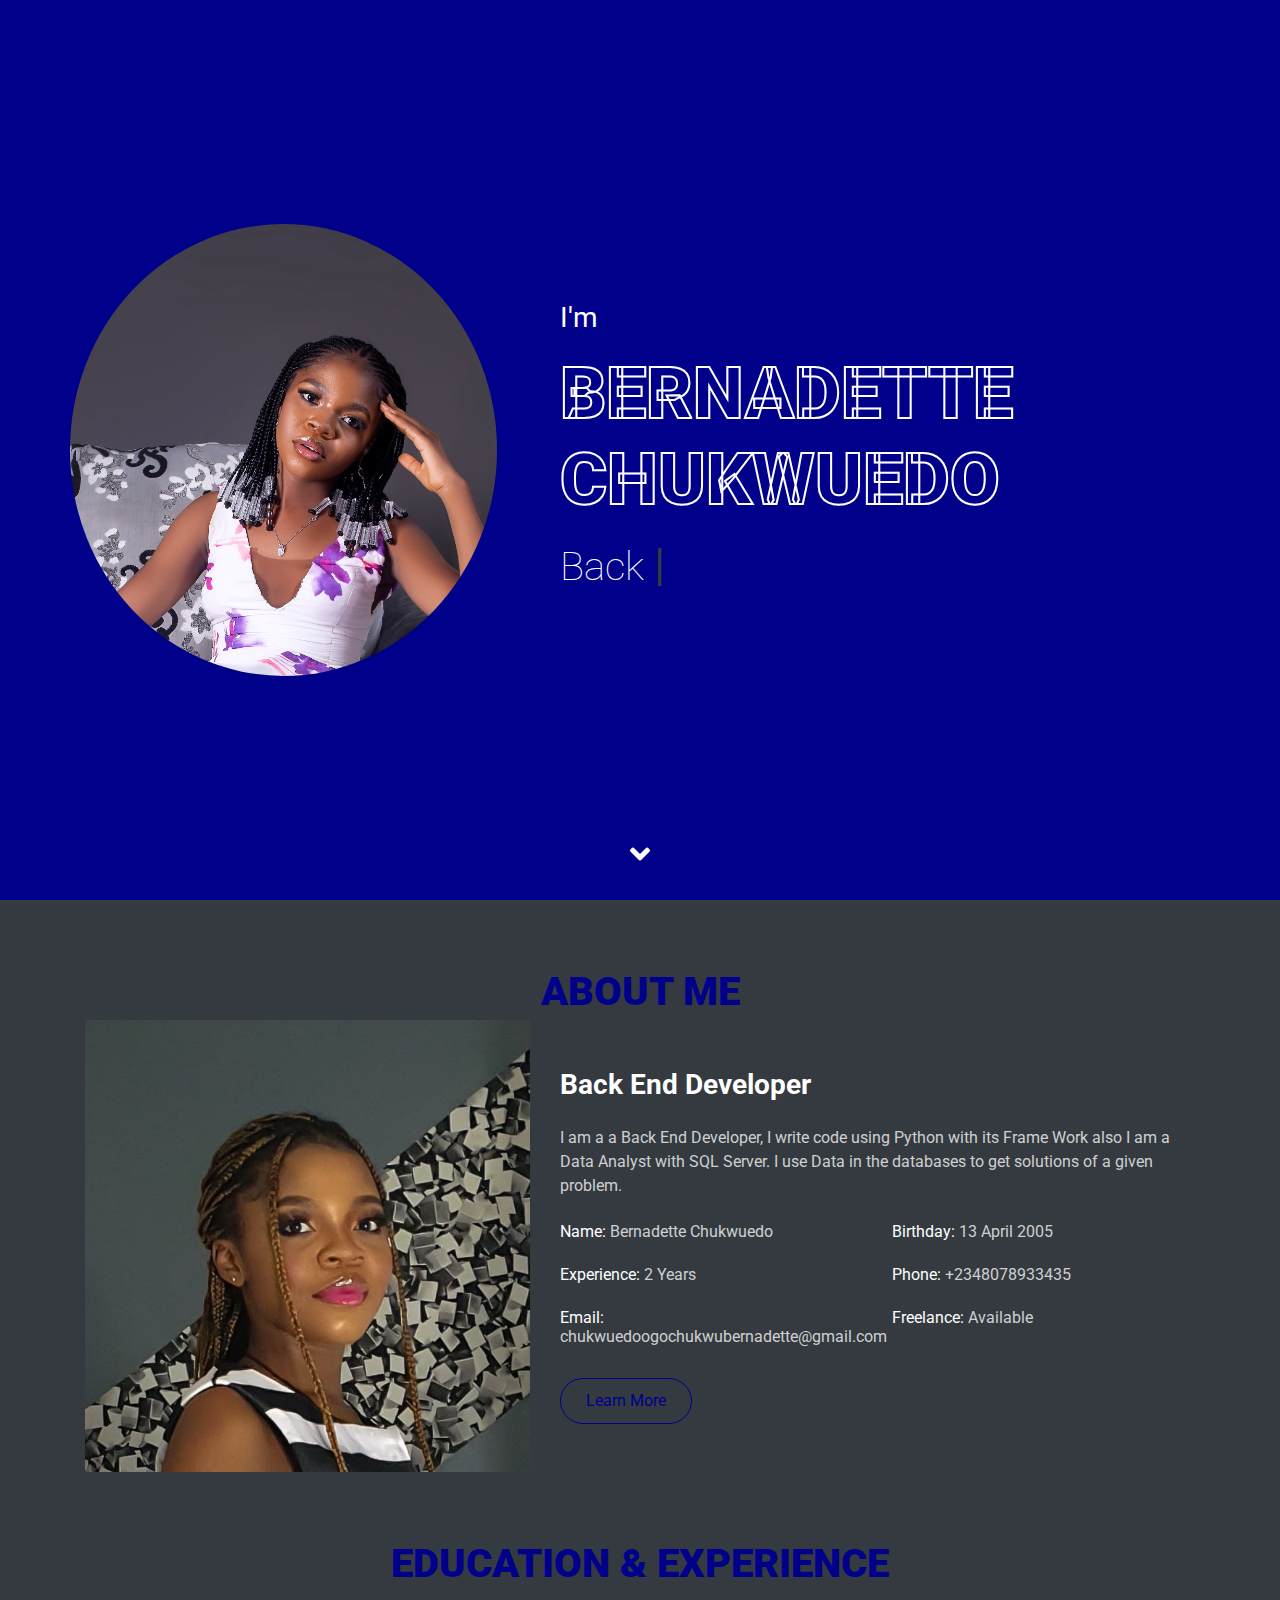
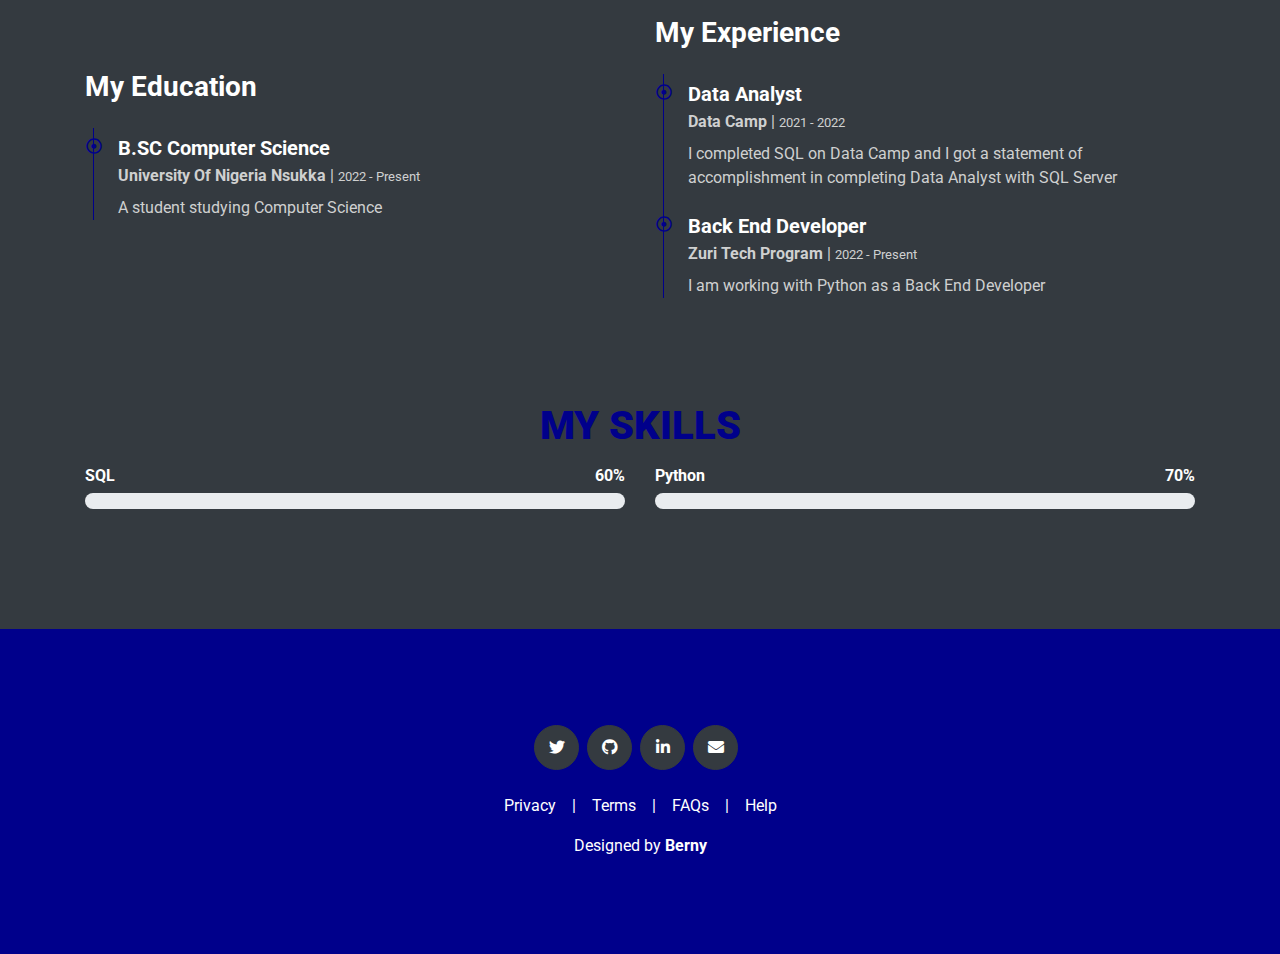
<file: index.html>
<!DOCTYPE html>
<html lang="en">
  <head>
    <meta charset="utf-8" />
    <title>Bernadette's Portfolio</title>
    <meta content="width=device-width, initial-scale=1.0" name="viewport" />
    <meta content="Portfolio" name="keywords" />
    <meta content="Portfolio" name="description" />

    <!-- Favicon -->
    <link href="img/favicon.ico" rel="icon" />

    <!-- Google Web Fonts -->
    <link rel="preconnect" href="https://fonts.gstatic.com" />
    <link
      href="https://fonts.googleapis.com/css2?family=Roboto:wght@300;400;500;700;900&display=swap"
      rel="stylesheet"
    />

    <!-- Font Awesome -->
    <link
      href="https://cdnjs.cloudflare.com/ajax/libs/font-awesome/5.10.0/css/all.min.css"
      rel="stylesheet"
    />

    <!-- Libraries Stylesheet -->
    <link href="lib/owlcarousel/assets/owl.carousel.min.css" rel="stylesheet" />
    <link href="lib/lightbox/css/lightbox.min.css" rel="stylesheet" />

    <!-- Customized Bootstrap Stylesheet -->
    <link href="css/style.css" rel="stylesheet" />
  </head>

  <body data-spy="scroll" data-target=".navbar" data-offset="51">
    <!-- Navbar Start -->
    <nav
      class="navbar fixed-top shadow-sm navbar-expand-lg bg-light navbar-light py-3 py-lg-0 px-lg-5"
    >
      <a href="index.html" class="navbar-brand ml-lg-3">
        <h1 class="m-0 display-5">
          <!-- <span class="text-primary">Free</span>Folio -->
        </h1>
      </a>
      <button
        type="button"
        class="navbar-toggler"
        data-toggle="collapse"
        data-target="#navbarCollapse"
      >
        <span class="navbar-toggler-icon"></span>
      </button>
      <div class="collapse navbar-collapse px-lg-3" id="navbarCollapse">
        <div class="navbar-nav m-auto py-0">
          <a href="#home" class="nav-item nav-link active">Home</a>
          <a href="#about" class="nav-item nav-link">About</a>
          <a href="#qualification" class="nav-item nav-link">Quality</a>
          <a href="#skill" class="nav-item nav-link">Skill</a>
          <!-- <a href="#service" class="nav-item nav-link">Service</a>
          <a href="#portfolio" class="nav-item nav-link">Portfolio</a>
          <a href="#testimonial" class="nav-item nav-link">Review</a>
          <a href="#blog" class="nav-item nav-link">Blog</a>
          <a href="#contact" class="nav-item nav-link">Contact</a> -->
        </div>
        <!-- <a href="" class="btn btn-outline-primary d-none d-lg-block">Hire Me</a> -->
      </div>
    </nav>
    <!-- Navbar End -->

    <!-- Video Modal Start -->
    <div
      class="modal fade"
      id="videoModal"
      tabindex="-1"
      role="dialog"
      aria-labelledby="exampleModalLabel"
      aria-hidden="true"
    >
      <div class="modal-dialog" role="document">
        <div class="modal-content">
          <div class="modal-body">
            <button
              type="button"
              class="close"
              data-dismiss="modal"
              aria-label="Close"
            >
              <span aria-hidden="true">&times;</span>
            </button>
            <!-- 16:9 aspect ratio -->
            <div class="embed-responsive embed-responsive-16by9">
              <iframe
                class="embed-responsive-item"
                src=""
                id="video"
                allowscriptaccess="always"
                allow="autoplay"
              ></iframe>
            </div>
          </div>
        </div>
      </div>
    </div>
    <!-- Video Modal End -->

    <!-- Header Start -->
    <div
      class="container-fluid bg-primary d-flex align-items-center mb-5 py-5"
      id="home"
      style="min-height: 100vh"
    >
      <div class="container">
        <div class="row align-items-center">
          <div class="col-lg-5 px-5 pl-lg-0 pb-5 pb-lg-0">
            <img
              class="img-fluid w-100 rounded-circle shadow-sm"
              src="img/berny (1).jpg"
              alt=""
            />
          </div>
          <div class="col-lg-7 text-center text-lg-left">
            <h3 class="text-white font-weight-normal mb-3">I'm</h3>
            <h1
              class="display-3 text-uppercase text-primary mb-2"
              style="-webkit-text-stroke: 2px #ffffff"
            >
              BERNADETTE CHUKWUEDO
            </h1>
            <h1
              class="typed-text-output d-inline font-weight-lighter text-white"
            ></h1>
            <div class="typed-text d-none">
              Back End Developer, Data Analyst
            </div>
            <!-- <div
              class="d-flex align-items-center justify-content-center justify-content-lg-start pt-5"
            >
              <a href="" class="btn btn-outline-light mr-5">Download CV</a>
              <button
                type="button"
                class="btn-play"
                data-toggle="modal"
                data-src="https://www.youtube.com/embed/DWRcNpR6Kdc"
                data-target="#videoModal"
              >
                <span></span>
              </button>
              <h5
                class="font-weight-normal text-white m-0 ml-4 d-none d-sm-block"
              >
                Play Video
              </h5>
            </div> -->
          </div>
        </div>
      </div>
    </div>
    <!-- Header End -->

    <!-- About Start -->
    <div class="container-fluid py-5" id="about">
      <div class="container">
        <div
          class="position-relative d-flex align-items-center justify-content-center"
        >
          <!-- <h1
            class="display-1 text-uppercase text-white"
            style="-webkit-text-stroke: 1px darkblue"
          >
            About
          </h1> -->
          <h1 class="position-absolute text-uppercase text-primary">
            About Me
          </h1>
        </div>
        &nbsp;
        <div class="row align-items-center">
          <div class="col-lg-5 pb-4 pb-lg-0">
            <img class="img-fluid rounded w-100" src="img/pixel.jpeg" alt="" />
          </div>
          <div class="col-lg-7">
            <h3 class="mb-4">Back End Developer</h3>
            <p>
              I am a a Back End Developer, I write code using Python with its
              Frame Work also I am a Data Analyst with SQL Server. I use Data in
              the databases to get solutions of a given problem.
            </p>
            <div class="row mb-3">
              <div class="col-sm-6 py-2">
                <h6>
                  Name: <span class="text-secondary">Bernadette Chukwuedo</span>
                </h6>
              </div>
              <div class="col-sm-6 py-2">
                <h6>
                  Birthday: <span class="text-secondary">13 April 2005</span>
                </h6>
              </div>
              <!-- <div class="col-sm-6 py-2">
                <h6>Degree: <span class="text-secondary">Master</span></h6>
              </div> -->
              <div class="col-sm-6 py-2">
                <h6>Experience: <span class="text-secondary">2 Years</span></h6>
              </div>
              <div class="col-sm-6 py-2">
                <h6>
                  Phone: <span class="text-secondary">+2348078933435</span>
                </h6>
              </div>
              <div class="col-sm-6 py-2">
                <h6>
                  Email:
                  <span class="text-secondary"
                    >chukwuedoogochukwubernadette@gmail.com</span
                  >
                </h6>
              </div>
              <!-- <div class="col-sm-6 py-2">
                <h6>
                  Address:
                  <span class="text-secondary">123 Street, New York, USA</span>
                </h6>
              </div> -->
              <div class="col-sm-6 py-2">
                <h6>
                  Freelance: <span class="text-secondary">Available</span>
                </h6>
              </div>
            </div>
            <!-- <a href="" class="btn btn-outline-primary mr-4">Hire Me</a> -->
            <a href="" class="btn btn-outline-primary">Learn More</a>
          </div>
        </div>
      </div>
    </div>
    <!-- About End -->

    <!-- Qualification Start -->
    <div class="container-fluid py-5" id="qualification">
      <div class="container">
        <div
          class="position-relative d-flex align-items-center justify-content-center"
        >
          <!-- <h1
            class="display-1 text-uppercase text-white"
            style="-webkit-text-stroke: 1px darkblue"
          >
            Quality
          </h1> -->
          <h1 class="position-absolute text-uppercase text-primary">
            Education & Experience
          </h1>
        </div>
        &nbsp;
        <div class="row align-items-center">
          <div class="col-lg-6">
            <h3 class="mb-4">My Education</h3>
            <div class="border-left border-primary pt-2 pl-4 ml-2">
              <div class="position-relative mb-4">
                <i
                  class="far fa-dot-circle text-primary position-absolute"
                  style="top: 2px; left: -32px"
                ></i>
                <h5 class="font-weight-bold mb-1">B.SC Computer Science</h5>
                <p class="mb-2">
                  <strong>University Of Nigeria Nsukka</strong> |
                  <small>2022 - Present</small>
                </p>
                <p>A student studying Computer Science</p>
              </div>
              <!-- <div class="position-relative mb-4">
                <i
                  class="far fa-dot-circle text-primary position-absolute"
                  style="top: 2px; left: -32px"
                ></i>
                <h5 class="font-weight-bold mb-1">Master In CSE</h5>
                <p class="mb-2">
                  <strong>Cambridge University</strong> |
                  <small>2000 - 2050</small>
                </p>
                <p>
                  Tempor eos dolore amet tempor dolor tempor. Dolore ea magna
                  sit amet dolor eirmod. Eos ipsum est tempor dolor. Clita lorem
                  kasd sed ea lorem diam ea lorem eirmod duo sit ipsum stet
                  lorem diam
                </p>
              </div> -->
              <!-- <div class="position-relative mb-4">
                <i
                  class="far fa-dot-circle text-primary position-absolute"
                  style="top: 2px; left: -32px"
                ></i>
                <h5 class="font-weight-bold mb-1">Master In CSE</h5>
                <p class="mb-2">
                  <strong>Cambridge University</strong> |
                  <small>2000 - 2050</small>
                </p>
                <p>
                  Tempor eos dolore amet tempor dolor tempor. Dolore ea magna
                  sit amet dolor eirmod. Eos ipsum est tempor dolor. Clita lorem
                  kasd sed ea lorem diam ea lorem eirmod duo sit ipsum stet
                  lorem diam
                </p>
              </div> -->
            </div>
          </div>
          <div class="col-lg-6">
            &nbsp;
            <h3 class="mb-4">My Experience</h3>
            <div class="border-left border-primary pt-2 pl-4 ml-2">
              <div class="position-relative mb-4">
                <i
                  class="far fa-dot-circle text-primary position-absolute"
                  style="top: 2px; left: -32px"
                ></i>
                <h5 class="font-weight-bold mb-1">Data Analyst</h5>
                <p class="mb-2">
                  <strong>Data Camp</strong> | <small>2021 - 2022</small>
                </p>
                <p>
                  I completed SQL on Data Camp and I got a statement of
                  accomplishment in completing Data Analyst with SQL Server
                </p>
              </div>
              <div class="position-relative mb-4">
                <i
                  class="far fa-dot-circle text-primary position-absolute"
                  style="top: 2px; left: -32px"
                ></i>
                <h5 class="font-weight-bold mb-1">Back End Developer</h5>
                <p class="mb-2">
                  <strong>Zuri Tech Program</strong> |
                  <small>2022 - Present</small>
                </p>
                <p>I am working with Python as a Back End Developer</p>
              </div>
              <!-- <div class="position-relative mb-4">
                <i
                  class="far fa-dot-circle text-primary position-absolute"
                  style="top: 2px; left: -32px"
                ></i>
                <h5 class="font-weight-bold mb-1">Web Designer</h5>
                <p class="mb-2">
                  <strong>Soft Company</strong> | <small>2000 - 2050</small>
                </p>
                <p>
                  Tempor eos dolore amet tempor dolor tempor. Dolore ea magna
                  sit amet dolor eirmod. Eos ipsum est tempor dolor. Clita lorem
                  kasd sed ea lorem diam ea lorem eirmod duo sit ipsum stet
                  lorem diam
                </p>
              </div> -->
            </div>
          </div>
        </div>
      </div>
    </div>
    <!-- Qualification End -->

    <!-- Skill Start -->
    <div class="container-fluid py-5" id="skill">
      <div class="container">
        <div
          class="position-relative d-flex align-items-center justify-content-center"
        >
          <!-- <h1
            class="display-1 text-uppercase text-white"
            style="-webkit-text-stroke: 1px darkblue"
          >
            Skills
          </h1> -->
          <h1 class="position-absolute text-uppercase text-primary">
            My Skills
          </h1>
          &nbsp;
        </div>
        &nbsp;
        <div class="row align-items-center">
          <div class="col-md-6">
            <!-- <div class="skill mb-4">
              <div class="d-flex justify-content-between">
                <h6 class="font-weight-bold">HTML</h6>
                <h6 class="font-weight-bold">10%%</h6>
              </div>
              <div class="progress">
                <div
                  class="progress-bar bg-primary"
                  role="progressbar"
                  aria-valuenow="10"
                  aria-valuemin="0"
                  aria-valuemax="100"
                ></div>
              </div>
            </div> -->
            <!-- <div class="skill mb-4">
              <div class="d-flex justify-content-between">
                <h6 class="font-weight-bold">CSS</h6>
                <h6 class="font-weight-bold">10%</h6>
              </div>
              <div class="progress">
                <div
                  class="progress-bar bg-warning"
                  role="progressbar"
                  aria-valuenow="10"
                  aria-valuemin="0"
                  aria-valuemax="100"
                ></div>
              </div>
            </div> -->

            <div class="skill mb-4">
              <div class="d-flex justify-content-between">
                <h6 class="font-weight-bold">SQL</h6>
                <h6 class="font-weight-bold">60%</h6>
              </div>
              <div class="progress">
                <div
                  class="progress-bar bg-primary"
                  role="progressbar"
                  aria-valuenow="60"
                  aria-valuemin="0"
                  aria-valuemax="100"
                ></div>
              </div>
            </div>
          </div>

          <div class="col-md-6">
            <div class="skill mb-4">
              <div class="d-flex justify-content-between">
                <h6 class="font-weight-bold">Python</h6>
                <h6 class="font-weight-bold">70%</h6>
              </div>
              <div class="progress">
                <div
                  class="progress-bar bg-primary"
                  role="progressbar"
                  aria-valuenow="70"
                  aria-valuemin="0"
                  aria-valuemax="100"
                ></div>
              </div>
            </div>
            <!-- <div class="skill mb-4">
              <div class="d-flex justify-content-between">
                <h6 class="font-weight-bold">SQL</h6>
                <h6 class="font-weight-bold">60%</h6>
              </div>
              <div class="progress">
                <div
                  class="progress-bar bg-dark"
                  role="progressbar"
                  aria-valuenow="60"
                  aria-valuemin="0"
                  aria-valuemax="100"
                ></div>
              </div>
            </div> -->
            <!-- <div class="skill mb-4">
              <div class="d-flex justify-content-between">
                <h6 class="font-weight-bold">Wordpress</h6>
                <h6 class="font-weight-bold">85%</h6>
              </div>
              <div class="progress">
                <div
                  class="progress-bar bg-info"
                  role="progressbar"
                  aria-valuenow="85"
                  aria-valuemin="0"
                  aria-valuemax="100"
                ></div>
              </div>
            </div> -->
          </div>
        </div>
      </div>
    </div>
    <!-- Skill End -->

    <!-- Services Start -->
    <!-- <div class="container-fluid pt-5" id="service">
      <div class="container">
        <div
          class="position-relative d-flex align-items-center justify-content-center"
        >
          <h1
            class="display-1 text-uppercase text-white"
            style="-webkit-text-stroke: 1px #dee2e6"
          >
            Service
          </h1>
          <h1 class="position-absolute text-uppercase text-primary">
            My Services
          </h1>
        </div>
        <div class="row pb-3">
          <div class="col-lg-4 col-md-6 text-center mb-5">
            <div class="d-flex align-items-center justify-content-center mb-4">
              <i
                class="fa fa-2x fa-laptop service-icon bg-primary text-white mr-3"
              ></i>
              <h4 class="font-weight-bold m-0">Web Design</h4>
            </div> -->
    <!-- <p>
              Justo sit justo eos amet tempor amet clita amet ipsum eos elitr.
              Amet lorem lorem lorem est amet labore eirmod erat clita
            </p>
            <a class="border-bottom border-primary text-decoration-none" href=""
              >Read More</a
            >
          </div>
          <div class="col-lg-4 col-md-6 text-center mb-5">
            <div class="d-flex align-items-center justify-content-center mb-4">
              <i
                class="fa fa-2x fa-laptop-code service-icon bg-primary text-white mr-3"
              ></i>
              <h4 class="font-weight-bold m-0">Web Development</h4>
            </div>
            <p>
              Justo sit justo eos amet tempor amet clita amet ipsum eos elitr.
              Amet lorem lorem lorem est amet labore eirmod erat clita
            </p>
            <a class="border-bottom border-primary text-decoration-none" href=""
              >Read More</a
            >
          </div>
          <div class="col-lg-4 col-md-6 text-center mb-5">
            <div class="d-flex align-items-center justify-content-center mb-4">
              <i
                class="fab fa-2x fa-android service-icon bg-primary text-white mr-3"
              ></i>
              <h4 class="font-weight-bold m-0">Apps Design</h4> -->
    <!-- </div>
            <p>
              Justo sit justo eos amet tempor amet clita amet ipsum eos elitr.
              Amet lorem lorem lorem est amet labore eirmod erat clita
            </p>
            <a class="border-bottom border-primary text-decoration-none" href=""
              >Read More</a
            >
          </div>
          <div class="col-lg-4 col-md-6 text-center mb-5">
            <div class="d-flex align-items-center justify-content-center mb-4">
              <i
                class="fab fa-2x fa-apple service-icon bg-primary text-white mr-3"
              ></i>
              <h4 class="font-weight-bold m-0">Apps Development</h4>
            </div>
            <p>
              Justo sit justo eos amet tempor amet clita amet ipsum eos elitr.
              Amet lorem lorem lorem est amet labore eirmod erat clita
            </p>
            <a class="border-bottom border-primary text-decoration-none" href=""
              >Read More</a
            >
          </div>
          <div class="col-lg-4 col-md-6 text-center mb-5">
            <div class="d-flex align-items-center justify-content-center mb-4">
              <i
                class="fa fa-2x fa-search service-icon bg-primary text-white mr-3"
              ></i>
              <h4 class="font-weight-bold m-0">SEO</h4>
            </div>
            <p>
              Justo sit justo eos amet tempor amet clita amet ipsum eos elitr.
              Amet lorem lorem lorem est amet labore eirmod erat clita
            </p>
            <a class="border-bottom border-primary text-decoration-none" href=""
              >Read More</a
            >
          </div>
          <div class="col-lg-4 col-md-6 text-center mb-5">
            <div class="d-flex align-items-center justify-content-center mb-4">
              <i
                class="fa fa-2x fa-edit service-icon bg-primary text-white mr-3"
              ></i>
              <h4 class="font-weight-bold m-0">Content Creating</h4>
            </div>
            <p>
              Justo sit justo eos amet tempor amet clita amet ipsum eos elitr.
              Amet lorem lorem lorem est amet labore eirmod erat clita
            </p>
            <a class="border-bottom border-primary text-decoration-none" href=""
              >Read More</a
            >
          </div>
        </div>
      </div>
    </div> -->
    <!-- Services End -->

    <!-- Portfolio Start -->
    <!-- <div class="container-fluid pt-5 pb-3" id="portfolio">
      <div class="container">
        <div
          class="position-relative d-flex align-items-center justify-content-center"
        >
          <h1
            class="display-1 text-uppercase text-white"
            style="-webkit-text-stroke: 1px #dee2e6"
          >
            Gallery
          </h1>
          <h1 class="position-absolute text-uppercase text-primary">
            My Portfolio
          </h1>
        </div>
        <div class="row">
          <div class="col-12 text-center mb-2">
            <ul class="list-inline mb-4" id="portfolio-flters">
              <li
                class="btn btn-sm btn-outline-primary m-1 active"
                data-filter="*"
              >
                All
              </li>
              <li
                class="btn btn-sm btn-outline-primary m-1"
                data-filter=".first"
              >
                Design
              </li>
              <li
                class="btn btn-sm btn-outline-primary m-1"
                data-filter=".second"
              >
                Development
              </li>
              <li
                class="btn btn-sm btn-outline-primary m-1"
                data-filter=".third"
              >
                Marketing
              </li>
            </ul>
          </div>
        </div>
        <div class="row portfolio-container">
          <div class="col-lg-4 col-md-6 mb-4 portfolio-item first">
            <div class="position-relative overflow-hidden mb-2">
              <img
                class="img-fluid rounded w-100"
                src="img/portfolio-1.jpg"
                alt=""
              />
              <div
                class="portfolio-btn bg-primary d-flex align-items-center justify-content-center"
              >
                <a href="img/portfolio-1.jpg" data-lightbox="portfolio">
                  <i class="fa fa-plus text-white" style="font-size: 60px"></i>
                </a>
              </div>
            </div>
          </div>
          <div class="col-lg-4 col-md-6 mb-4 portfolio-item second">
            <div class="position-relative overflow-hidden mb-2">
              <img
                class="img-fluid rounded w-100"
                src="img/portfolio-2.jpg"
                alt=""
              />
              <div
                class="portfolio-btn bg-primary d-flex align-items-center justify-content-center"
              >
                <a href="img/portfolio-2.jpg" data-lightbox="portfolio">
                  <i class="fa fa-plus text-white" style="font-size: 60px"></i>
                </a>
              </div>
            </div>
          </div>
          <div class="col-lg-4 col-md-6 mb-4 portfolio-item third">
            <div class="position-relative overflow-hidden mb-2">
              <img
                class="img-fluid rounded w-100"
                src="img/portfolio-3.jpg"
                alt=""
              />
              <div
                class="portfolio-btn bg-primary d-flex align-items-center justify-content-center"
              >
                <a href="img/portfolio-3.jpg" data-lightbox="portfolio">
                  <i class="fa fa-plus text-white" style="font-size: 60px"></i>
                </a>
              </div>
            </div>
          </div>
          <div class="col-lg-4 col-md-6 mb-4 portfolio-item first">
            <div class="position-relative overflow-hidden mb-2">
              <img
                class="img-fluid rounded w-100"
                src="img/portfolio-4.jpg"
                alt=""
              />
              <div
                class="portfolio-btn bg-primary d-flex align-items-center justify-content-center"
              >
                <a href="img/portfolio-4.jpg" data-lightbox="portfolio">
                  <i class="fa fa-plus text-white" style="font-size: 60px"></i>
                </a>
              </div>
            </div>
          </div>
          <div class="col-lg-4 col-md-6 mb-4 portfolio-item second">
            <div class="position-relative overflow-hidden mb-2">
              <img
                class="img-fluid rounded w-100"
                src="img/portfolio-5.jpg"
                alt=""
              />
              <div
                class="portfolio-btn bg-primary d-flex align-items-center justify-content-center"
              >
                <a href="img/portfolio-5.jpg" data-lightbox="portfolio">
                  <i class="fa fa-plus text-white" style="font-size: 60px"></i>
                </a>
              </div>
            </div>
          </div>
          <div class="col-lg-4 col-md-6 mb-4 portfolio-item third">
            <div class="position-relative overflow-hidden mb-2">
              <img
                class="img-fluid rounded w-100"
                src="img/portfolio-6.jpg"
                alt=""
              />
              <div
                class="portfolio-btn bg-primary d-flex align-items-center justify-content-center"
              >
                <a href="img/portfolio-6.jpg" data-lightbox="portfolio">
                  <i class="fa fa-plus text-white" style="font-size: 60px"></i>
                </a>
              </div>
            </div>
          </div>
        </div>
      </div>
    </div> -->
    <!-- Portfolio End -->

    <!-- Testimonial Start -->
    <!-- <div class="container-fluid py-5" id="testimonial">
      <div class="container">
        <div
          class="position-relative d-flex align-items-center justify-content-center"
        >
          <h1
            class="display-1 text-uppercase text-white"
            style="-webkit-text-stroke: 1px #dee2e6"
          >
            Review
          </h1>
          <h1 class="position-absolute text-uppercase text-primary">
            Clients Say
          </h1>
        </div>
        <div class="row justify-content-center">
          <div class="col-lg-8">
            <div class="owl-carousel testimonial-carousel">
              <div class="text-center">
                <i class="fa fa-3x fa-quote-left text-primary mb-4"></i>
                <h4 class="font-weight-light mb-4">
                  Dolor eirmod diam stet kasd sed. Aliqu rebum est eos. Rebum
                  elitr dolore et eos labore, stet justo sed est sed. Diam sed
                  sed dolor stet accusam amet eirmod eos, labore diam clita
                </h4>
                <img
                  class="img-fluid rounded-circle mx-auto mb-3"
                  src="img/testimonial-1.jpg"
                  style="width: 80px; height: 80px"
                />
                <h5 class="font-weight-bold m-0">Client Name</h5>
                <span>Profession</span>
              </div>
              <div class="text-center">
                <i class="fa fa-3x fa-quote-left text-primary mb-4"></i>
                <h4 class="font-weight-light mb-4">
                  Dolor eirmod diam stet kasd sed. Aliqu rebum est eos. Rebum
                  elitr dolore et eos labore, stet justo sed est sed. Diam sed
                  sed dolor stet accusam amet eirmod eos, labore diam clita
                </h4>
                <img
                  class="img-fluid rounded-circle mx-auto mb-3"
                  src="img/testimonial-2.jpg"
                  style="width: 80px; height: 80px"
                />
                <h5 class="font-weight-bold m-0">Client Name</h5>
                <span>Profession</span>
              </div>
              <div class="text-center">
                <i class="fa fa-3x fa-quote-left text-primary mb-4"></i>
                <h4 class="font-weight-light mb-4">
                  Dolor eirmod diam stet kasd sed. Aliqu rebum est eos. Rebum
                  elitr dolore et eos labore, stet justo sed est sed. Diam sed
                  sed dolor stet accusam amet eirmod eos, labore diam clita
                </h4>
                <img
                  class="img-fluid rounded-circle mx-auto mb-3"
                  src="img/testimonial-3.jpg"
                  style="width: 80px; height: 80px"
                />
                <h5 class="font-weight-bold m-0">Client Name</h5>
                <span>Profession</span>
              </div>
            </div>
          </div>
        </div>
      </div>
    </div> -->
    <!-- Testimonial End -->

    <!-- Blog Start -->
    <!-- <div class="container-fluid pt-5" id="blog">
      <div class="container">
        <div
          class="position-relative d-flex align-items-center justify-content-center"
        >
          <h1
            class="display-1 text-uppercase text-white"
            style="-webkit-text-stroke: 1px #dee2e6"
          >
            Blog
          </h1>
          <h1 class="position-absolute text-uppercase text-primary">
            Latest Blog
          </h1>
        </div>
        <div class="row">
          <div class="col-lg-4 mb-5">
            <div class="position-relative mb-4">
              <img
                class="img-fluid rounded w-100"
                src="img/blog-1.jpg"
                alt=""
              />
              <div class="blog-date">
                <h4 class="font-weight-bold mb-n1">01</h4>
                <small class="text-white text-uppercase">Jan</small>
              </div>
            </div>
            <h5 class="font-weight-medium mb-4">
              Rebum lorem no eos ut ipsum diam tempor sed rebum elitr ipsum
            </h5>
            <a class="btn btn-sm btn-outline-primary py-2" href="">Read More</a>
          </div>
          <div class="col-lg-4 mb-5">
            <div class="position-relative mb-4">
              <img
                class="img-fluid rounded w-100"
                src="img/blog-2.jpg"
                alt=""
              />
              <div class="blog-date">
                <h4 class="font-weight-bold mb-n1">01</h4>
                <small class="text-white text-uppercase">Jan</small>
              </div>
            </div>
            <h5 class="font-weight-medium mb-4">
              Rebum lorem no eos ut ipsum diam tempor sed rebum elitr ipsum
            </h5>
            <a class="btn btn-sm btn-outline-primary py-2" href="">Read More</a>
          </div>
          <div class="col-lg-4 mb-5">
            <div class="position-relative mb-4">
              <img
                class="img-fluid rounded w-100"
                src="img/blog-3.jpg"
                alt=""
              />
              <div class="blog-date">
                <h4 class="font-weight-bold mb-n1">01</h4>
                <small class="text-white text-uppercase">Jan</small>
              </div>
            </div>
            <h5 class="font-weight-medium mb-4">
              Rebum lorem no eos ut ipsum diam tempor sed rebum elitr ipsum
            </h5>
            <a class="btn btn-sm btn-outline-primary py-2" href="">Read More</a>
          </div>
        </div>
      </div>
    </div> -->
    <!-- Blog End -->

    <!-- Contact Start -->
    <!-- <div class="container-fluid py-5" id="contact">
      <div class="container">
        <div
          class="position-relative d-flex align-items-center justify-content-center"
        >
          <h1
            class="display-1 text-uppercase text-white"
            style="-webkit-text-stroke: 1px darkblue"
          >
            Contact
          </h1>
          <h1 class="position-absolute text-uppercase text-primary">
            Contact Me
          </h1>
        </div>
        <div class="row justify-content-center">
          <div class="col-lg-8">
            <div class="contact-form text-center">
              <div id="success"></div>
              <form name="sentMessage" id="contactForm" novalidate="novalidate">
                <div class="form-row">
                  <div class="control-group col-sm-6">
                    <input
                      type="text"
                      class="form-control p-4"
                      id="name"
                      placeholder="Your Name"
                      required="required"
                      data-validation-required-message="Please enter your name"
                    />
                    <p class="help-block text-danger"></p>
                  </div>
                  <div class="control-group col-sm-6">
                    <input
                      type="email"
                      class="form-control p-4"
                      id="email"
                      placeholder="Your Email"
                      required="required"
                      data-validation-required-message="Please enter your email"
                    />
                    <p class="help-block text-danger"></p>
                  </div>
                </div>
                <div class="control-group">
                  <input
                    type="text"
                    class="form-control p-4"
                    id="subject"
                    placeholder="Subject"
                    required="required"
                    data-validation-required-message="Please enter a subject"
                  />
                  <p class="help-block text-danger"></p>
                </div>
                <div class="control-group">
                  <textarea
                    class="form-control py-3 px-4"
                    rows="5"
                    id="message"
                    placeholder="Message"
                    required="required"
                    data-validation-required-message="Please enter your message"
                  ></textarea>
                  <p class="help-block text-danger"></p>
                </div>
                <div>
                  <button
                    class="btn btn-outline-primary"
                    type="submit"
                    href="mailto:chukwuedobernadette@gmail.com"
                    id="sendMessageButton"
                  >
                    Send Message
                  </button>
                </div>
              </form>
            </div>
          </div>
        </div>
      </div>
    </div> -->
    <!-- Contact End -->

    <!-- Footer Start -->
    <div
      class="container-fluid bg-primary text-white mt-5 py-5 px-sm-3 px-md-5"
    >
      <div class="container text-center py-5">
        <div class="d-flex justify-content-center mb-4">
          <a
            class="btn btn-light btn-social mr-2"
            href="https://twitter.com/ChukwuedoBerny"
            target="_blank"
            ><i class="fab fa-twitter"></i
          ></a>
          <a
            class="btn btn-light btn-social mr-2"
            href="https://github.com/Bernadettechukwuedo"
            target="_blank"
            ><i class="fab fa-github"></i
          ></a>
          <a
            class="btn btn-light btn-social mr-2"
            href="https://www.linkedin.com/in/bernadettechukwuedo/"
            target="_blank"
            ><i class="fab fa-linkedin-in"></i
          ></a>
          <a
            class="btn btn-light btn-social mr-2"
            href="mailto:chukwuedoogochukwubernadette@gmail.com"
            target="_blank"
            ><i class="fa fa-envelope" aria-hidden="true"></i>
          </a>
        </div>
        <div class="d-flex justify-content-center mb-3">
          <a class="text-white" href="#">Privacy</a>
          <span class="px-3">|</span>
          <a class="text-white" href="#">Terms</a>
          <span class="px-3">|</span>
          <a class="text-white" href="#">FAQs</a>
          <span class="px-3">|</span>
          <a class="text-white" href="#">Help</a>
        </div>
        <p class="m-0">
          Designed by
          <a class="text-white font-weight-bold" href="https://htmlcodex.com"
            >Berny</a
          >
        </p>
      </div>
    </div>
    <!-- Footer End -->

    <!-- Scroll to Bottom -->
    <i class="fa fa-2x fa-angle-down text-white scroll-to-bottom"></i>

    <!-- Back to Top -->
    <a href="#" class="btn btn-outline-dark px-0 back-to-top"
      ><i class="fa fa-angle-double-up"></i
    ></a>

    <!-- JavaScript Libraries -->
    <script src="https://code.jquery.com/jquery-3.4.1.min.js"></script>
    <script src="https://stackpath.bootstrapcdn.com/bootstrap/4.4.1/js/bootstrap.bundle.min.js"></script>
    <script src="lib/typed/typed.min.js"></script>
    <script src="lib/easing/easing.min.js"></script>
    <script src="lib/waypoints/waypoints.min.js"></script>
    <script src="lib/owlcarousel/owl.carousel.min.js"></script>
    <script src="lib/isotope/isotope.pkgd.min.js"></script>
    <script src="lib/lightbox/js/lightbox.min.js"></script>

    <!-- Contact Javascript File -->
    <script src="mail/jqBootstrapValidation.min.js"></script>
    <script src="mail/contact.js"></script>

    <!-- Template Javascript -->
    <script src="js/main.js"></script>
  </body>
</html>
</file>
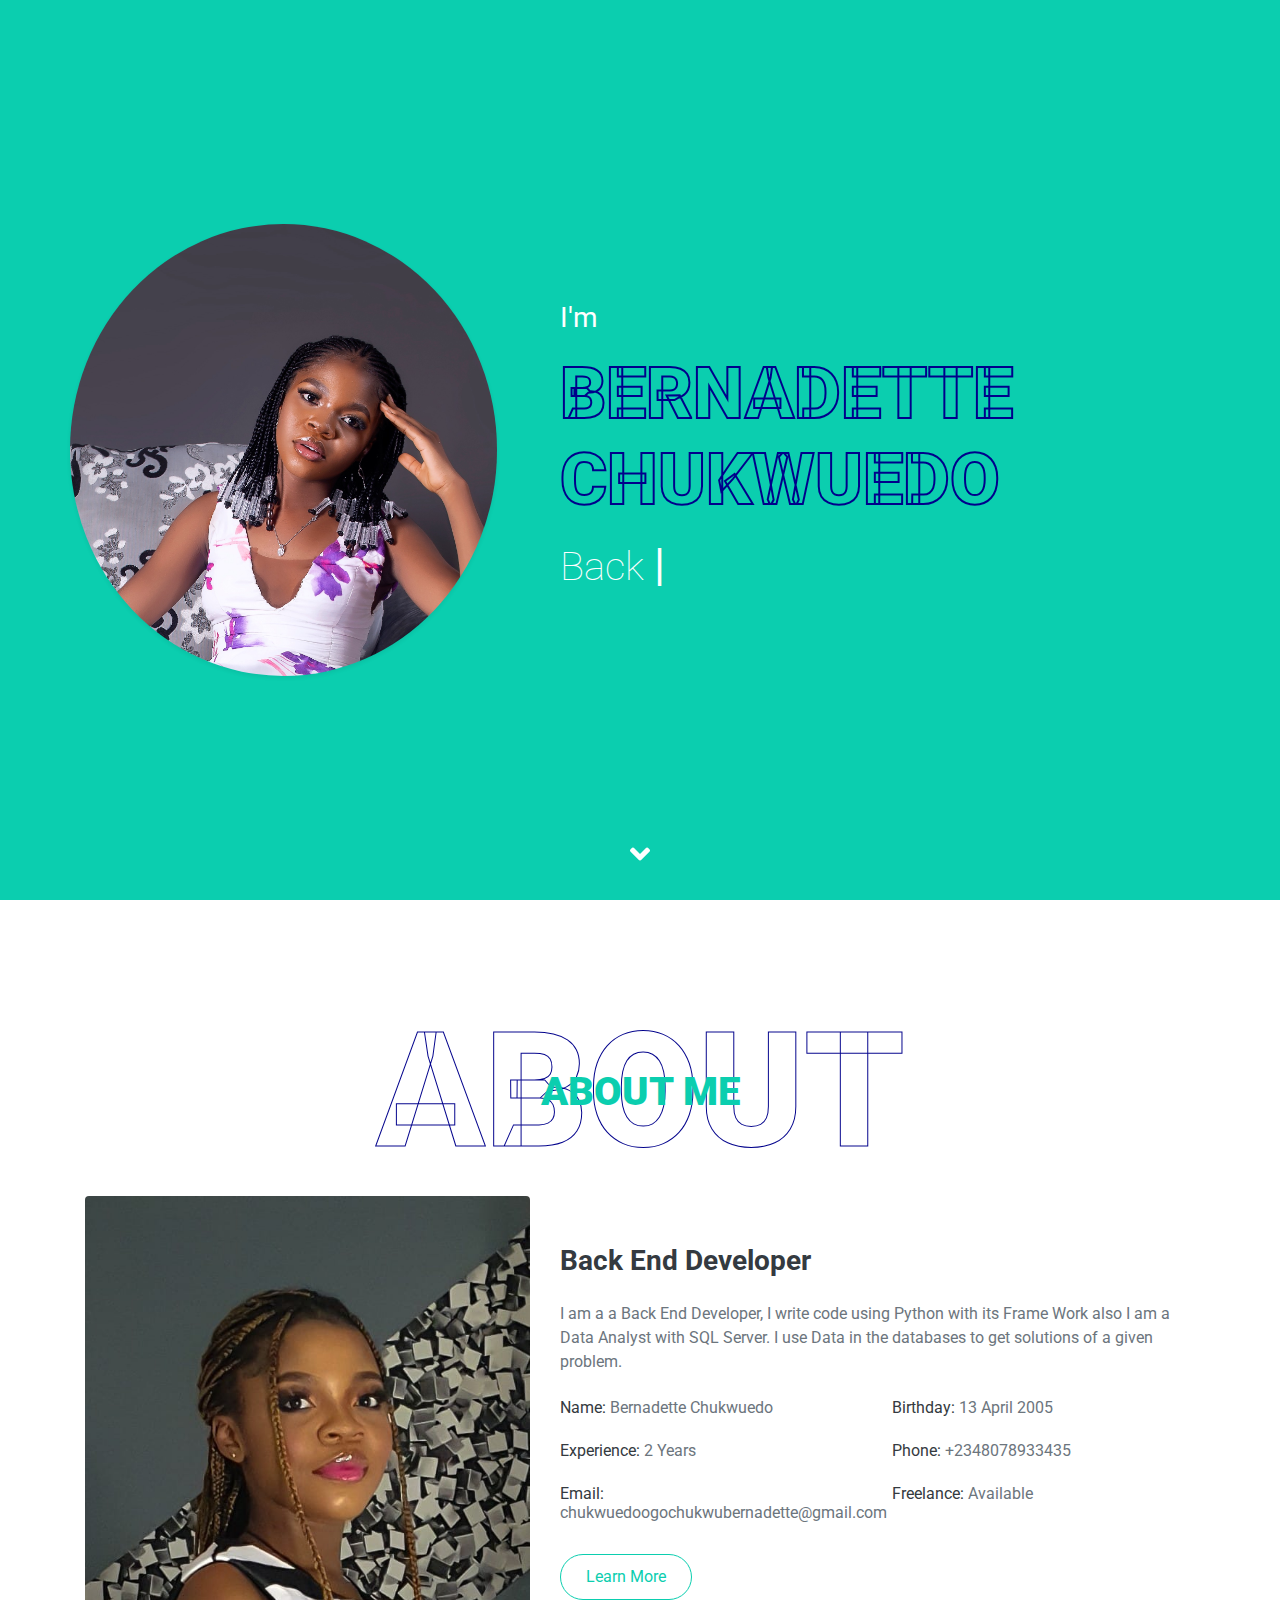
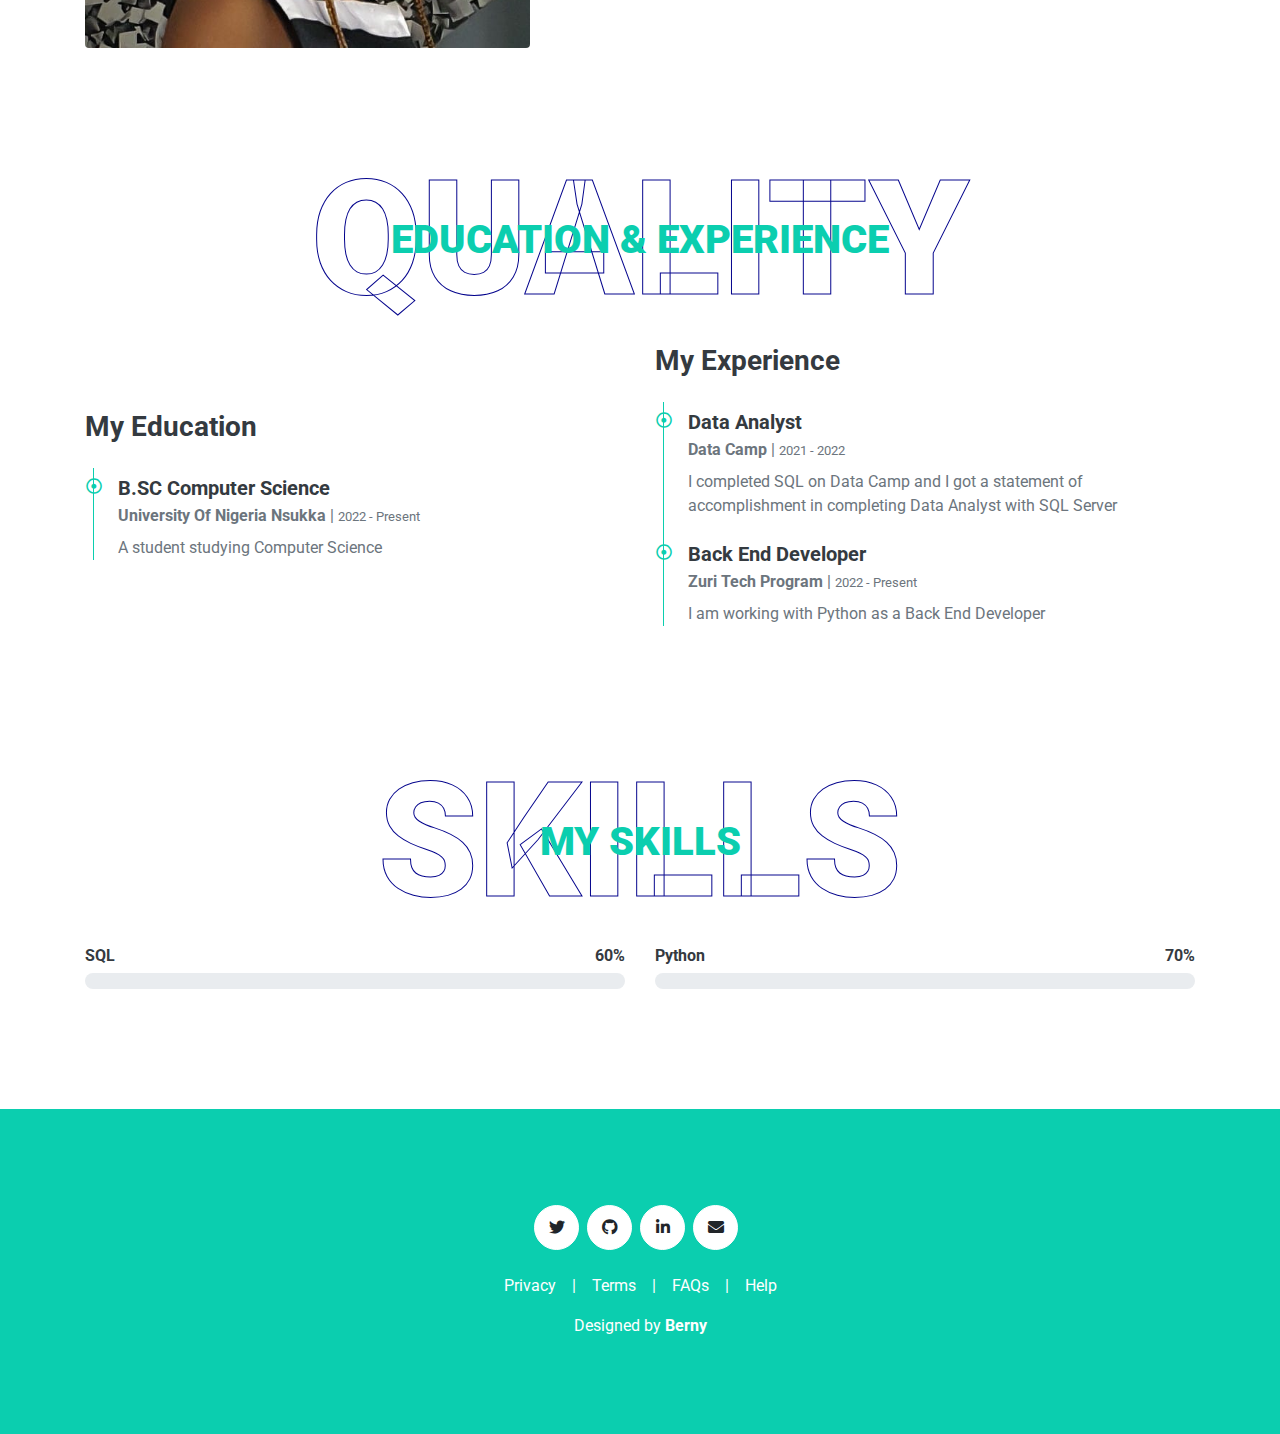
<file: freelancer-portfolio-template/index.html>
<!DOCTYPE html>
<html lang="en">
  <head>
    <meta charset="utf-8" />
    <title>Bernadette's Portfolio</title>
    <meta content="width=device-width, initial-scale=1.0" name="viewport" />
    <meta content="Portfolio" name="keywords" />
    <meta content="Portfolio" name="description" />

    <!-- Favicon -->
    <link href="img/favicon.ico" rel="icon" />

    <!-- Google Web Fonts -->
    <link rel="preconnect" href="https://fonts.gstatic.com" />
    <link
      href="https://fonts.googleapis.com/css2?family=Roboto:wght@300;400;500;700;900&display=swap"
      rel="stylesheet"
    />

    <!-- Font Awesome -->
    <link
      href="https://cdnjs.cloudflare.com/ajax/libs/font-awesome/5.10.0/css/all.min.css"
      rel="stylesheet"
    />

    <!-- Libraries Stylesheet -->
    <link href="lib/owlcarousel/assets/owl.carousel.min.css" rel="stylesheet" />
    <link href="lib/lightbox/css/lightbox.min.css" rel="stylesheet" />

    <!-- Customized Bootstrap Stylesheet -->
    <link href="css/style.css" rel="stylesheet" />
  </head>

  <body data-spy="scroll" data-target=".navbar" data-offset="51">
    <!-- Navbar Start -->
    <nav
      class="navbar fixed-top shadow-sm navbar-expand-lg bg-light navbar-light py-3 py-lg-0 px-lg-5"
    >
      <a href="index.html" class="navbar-brand ml-lg-3">
        <h1 class="m-0 display-5">
          <!-- <span class="text-primary">Free</span>Folio -->
        </h1>
      </a>
      <button
        type="button"
        class="navbar-toggler"
        data-toggle="collapse"
        data-target="#navbarCollapse"
      >
        <span class="navbar-toggler-icon"></span>
      </button>
      <div class="collapse navbar-collapse px-lg-3" id="navbarCollapse">
        <div class="navbar-nav m-auto py-0">
          <a href="#home" class="nav-item nav-link active">Home</a>
          <a href="#about" class="nav-item nav-link">About</a>
          <a href="#qualification" class="nav-item nav-link">Quality</a>
          <a href="#skill" class="nav-item nav-link">Skill</a>
          <!-- <a href="#service" class="nav-item nav-link">Service</a>
          <a href="#portfolio" class="nav-item nav-link">Portfolio</a>
          <a href="#testimonial" class="nav-item nav-link">Review</a>
          <a href="#blog" class="nav-item nav-link">Blog</a>
          <a href="#contact" class="nav-item nav-link">Contact</a> -->
        </div>
        <!-- <a href="" class="btn btn-outline-primary d-none d-lg-block">Hire Me</a> -->
      </div>
    </nav>
    <!-- Navbar End -->

    <!-- Video Modal Start -->
    <div
      class="modal fade"
      id="videoModal"
      tabindex="-1"
      role="dialog"
      aria-labelledby="exampleModalLabel"
      aria-hidden="true"
    >
      <div class="modal-dialog" role="document">
        <div class="modal-content">
          <div class="modal-body">
            <button
              type="button"
              class="close"
              data-dismiss="modal"
              aria-label="Close"
            >
              <span aria-hidden="true">&times;</span>
            </button>
            <!-- 16:9 aspect ratio -->
            <div class="embed-responsive embed-responsive-16by9">
              <iframe
                class="embed-responsive-item"
                src=""
                id="video"
                allowscriptaccess="always"
                allow="autoplay"
              ></iframe>
            </div>
          </div>
        </div>
      </div>
    </div>
    <!-- Video Modal End -->

    <!-- Header Start -->
    <div
      class="container-fluid bg-primary d-flex align-items-center mb-5 py-5"
      id="home"
      style="min-height: 100vh"
    >
      <div class="container">
        <div class="row align-items-center">
          <div class="col-lg-5 px-5 pl-lg-0 pb-5 pb-lg-0">
            <img
              class="img-fluid w-100 rounded-circle shadow-sm"
              src="img/berny (1).jpg"
              alt=""
            />
          </div>
          <div class="col-lg-7 text-center text-lg-left">
            <h3 class="text-white font-weight-normal mb-3">I'm</h3>
            <h1
              class="display-3 text-uppercase text-primary mb-2"
              style="-webkit-text-stroke: 2px darkblue"
            >
              BERNADETTE CHUKWUEDO
            </h1>
            <h1
              class="typed-text-output d-inline font-weight-lighter text-white"
            ></h1>
            <div class="typed-text d-none">
              Back End Developer, Data Analyst
            </div>
            <!-- <div
              class="d-flex align-items-center justify-content-center justify-content-lg-start pt-5"
            >
              <a href="" class="btn btn-outline-light mr-5">Download CV</a>
              <button
                type="button"
                class="btn-play"
                data-toggle="modal"
                data-src="https://www.youtube.com/embed/DWRcNpR6Kdc"
                data-target="#videoModal"
              >
                <span></span>
              </button>
              <h5
                class="font-weight-normal text-white m-0 ml-4 d-none d-sm-block"
              >
                Play Video
              </h5>
            </div> -->
          </div>
        </div>
      </div>
    </div>
    <!-- Header End -->

    <!-- About Start -->
    <div class="container-fluid py-5" id="about">
      <div class="container">
        <div
          class="position-relative d-flex align-items-center justify-content-center"
        >
          <h1
            class="display-1 text-uppercase text-white"
            style="-webkit-text-stroke: 1px darkblue"
          >
            About
          </h1>
          <h1 class="position-absolute text-uppercase text-primary">
            About Me
          </h1>
        </div>
        <div class="row align-items-center">
          <div class="col-lg-5 pb-4 pb-lg-0">
            <img class="img-fluid rounded w-100" src="img/pixel.jpeg" alt="" />
          </div>
          <div class="col-lg-7">
            <h3 class="mb-4">Back End Developer</h3>
            <p>
              I am a a Back End Developer, I write code using Python with its
              Frame Work also I am a Data Analyst with SQL Server. I use Data in
              the databases to get solutions of a given problem.
            </p>
            <div class="row mb-3">
              <div class="col-sm-6 py-2">
                <h6>
                  Name: <span class="text-secondary">Bernadette Chukwuedo</span>
                </h6>
              </div>
              <div class="col-sm-6 py-2">
                <h6>
                  Birthday: <span class="text-secondary">13 April 2005</span>
                </h6>
              </div>
              <!-- <div class="col-sm-6 py-2">
                <h6>Degree: <span class="text-secondary">Master</span></h6>
              </div> -->
              <div class="col-sm-6 py-2">
                <h6>Experience: <span class="text-secondary">2 Years</span></h6>
              </div>
              <div class="col-sm-6 py-2">
                <h6>
                  Phone: <span class="text-secondary">+2348078933435</span>
                </h6>
              </div>
              <div class="col-sm-6 py-2">
                <h6>
                  Email:
                  <span class="text-secondary"
                    >chukwuedoogochukwubernadette@gmail.com</span
                  >
                </h6>
              </div>
              <!-- <div class="col-sm-6 py-2">
                <h6>
                  Address:
                  <span class="text-secondary">123 Street, New York, USA</span>
                </h6>
              </div> -->
              <div class="col-sm-6 py-2">
                <h6>
                  Freelance: <span class="text-secondary">Available</span>
                </h6>
              </div>
            </div>
            <!-- <a href="" class="btn btn-outline-primary mr-4">Hire Me</a> -->
            <a href="" class="btn btn-outline-primary">Learn More</a>
          </div>
        </div>
      </div>
    </div>
    <!-- About End -->

    <!-- Qualification Start -->
    <div class="container-fluid py-5" id="qualification">
      <div class="container">
        <div
          class="position-relative d-flex align-items-center justify-content-center"
        >
          <h1
            class="display-1 text-uppercase text-white"
            style="-webkit-text-stroke: 1px darkblue"
          >
            Quality
          </h1>
          <h1 class="position-absolute text-uppercase text-primary">
            Education & Experience
          </h1>
        </div>
        <div class="row align-items-center">
          <div class="col-lg-6">
            <h3 class="mb-4">My Education</h3>
            <div class="border-left border-primary pt-2 pl-4 ml-2">
              <div class="position-relative mb-4">
                <i
                  class="far fa-dot-circle text-primary position-absolute"
                  style="top: 2px; left: -32px"
                ></i>
                <h5 class="font-weight-bold mb-1">B.SC Computer Science</h5>
                <p class="mb-2">
                  <strong>University Of Nigeria Nsukka</strong> |
                  <small>2022 - Present</small>
                </p>
                <p>A student studying Computer Science</p>
              </div>
              <!-- <div class="position-relative mb-4">
                <i
                  class="far fa-dot-circle text-primary position-absolute"
                  style="top: 2px; left: -32px"
                ></i>
                <h5 class="font-weight-bold mb-1">Master In CSE</h5>
                <p class="mb-2">
                  <strong>Cambridge University</strong> |
                  <small>2000 - 2050</small>
                </p>
                <p>
                  Tempor eos dolore amet tempor dolor tempor. Dolore ea magna
                  sit amet dolor eirmod. Eos ipsum est tempor dolor. Clita lorem
                  kasd sed ea lorem diam ea lorem eirmod duo sit ipsum stet
                  lorem diam
                </p>
              </div> -->
              <!-- <div class="position-relative mb-4">
                <i
                  class="far fa-dot-circle text-primary position-absolute"
                  style="top: 2px; left: -32px"
                ></i>
                <h5 class="font-weight-bold mb-1">Master In CSE</h5>
                <p class="mb-2">
                  <strong>Cambridge University</strong> |
                  <small>2000 - 2050</small>
                </p>
                <p>
                  Tempor eos dolore amet tempor dolor tempor. Dolore ea magna
                  sit amet dolor eirmod. Eos ipsum est tempor dolor. Clita lorem
                  kasd sed ea lorem diam ea lorem eirmod duo sit ipsum stet
                  lorem diam
                </p>
              </div> -->
            </div>
          </div>
          <div class="col-lg-6">
            <h3 class="mb-4">My Experience</h3>
            <div class="border-left border-primary pt-2 pl-4 ml-2">
              <div class="position-relative mb-4">
                <i
                  class="far fa-dot-circle text-primary position-absolute"
                  style="top: 2px; left: -32px"
                ></i>
                <h5 class="font-weight-bold mb-1">Data Analyst</h5>
                <p class="mb-2">
                  <strong>Data Camp</strong> | <small>2021 - 2022</small>
                </p>
                <p>
                  I completed SQL on Data Camp and I got a statement of
                  accomplishment in completing Data Analyst with SQL Server
                </p>
              </div>
              <div class="position-relative mb-4">
                <i
                  class="far fa-dot-circle text-primary position-absolute"
                  style="top: 2px; left: -32px"
                ></i>
                <h5 class="font-weight-bold mb-1">Back End Developer</h5>
                <p class="mb-2">
                  <strong>Zuri Tech Program</strong> |
                  <small>2022 - Present</small>
                </p>
                <p>I am working with Python as a Back End Developer</p>
              </div>
              <!-- <div class="position-relative mb-4">
                <i
                  class="far fa-dot-circle text-primary position-absolute"
                  style="top: 2px; left: -32px"
                ></i>
                <h5 class="font-weight-bold mb-1">Web Designer</h5>
                <p class="mb-2">
                  <strong>Soft Company</strong> | <small>2000 - 2050</small>
                </p>
                <p>
                  Tempor eos dolore amet tempor dolor tempor. Dolore ea magna
                  sit amet dolor eirmod. Eos ipsum est tempor dolor. Clita lorem
                  kasd sed ea lorem diam ea lorem eirmod duo sit ipsum stet
                  lorem diam
                </p>
              </div> -->
            </div>
          </div>
        </div>
      </div>
    </div>
    <!-- Qualification End -->

    <!-- Skill Start -->
    <div class="container-fluid py-5" id="skill">
      <div class="container">
        <div
          class="position-relative d-flex align-items-center justify-content-center"
        >
          <h1
            class="display-1 text-uppercase text-white"
            style="-webkit-text-stroke: 1px darkblue"
          >
            Skills
          </h1>
          <h1 class="position-absolute text-uppercase text-primary">
            My Skills
          </h1>
        </div>
        <div class="row align-items-center">
          <div class="col-md-6">
            <!-- <div class="skill mb-4">
              <div class="d-flex justify-content-between">
                <h6 class="font-weight-bold">HTML</h6>
                <h6 class="font-weight-bold">10%%</h6>
              </div>
              <div class="progress">
                <div
                  class="progress-bar bg-primary"
                  role="progressbar"
                  aria-valuenow="10"
                  aria-valuemin="0"
                  aria-valuemax="100"
                ></div>
              </div>
            </div> -->
            <!-- <div class="skill mb-4">
              <div class="d-flex justify-content-between">
                <h6 class="font-weight-bold">CSS</h6>
                <h6 class="font-weight-bold">10%</h6>
              </div>
              <div class="progress">
                <div
                  class="progress-bar bg-warning"
                  role="progressbar"
                  aria-valuenow="10"
                  aria-valuemin="0"
                  aria-valuemax="100"
                ></div>
              </div>
            </div> -->
            <div class="skill mb-4">
              <div class="d-flex justify-content-between">
                <h6 class="font-weight-bold">SQL</h6>
                <h6 class="font-weight-bold">60%</h6>
              </div>
              <div class="progress">
                <div
                  class="progress-bar bg-danger"
                  role="progressbar"
                  aria-valuenow="60"
                  aria-valuemin="0"
                  aria-valuemax="100"
                ></div>
              </div>
            </div>
          </div>
          <div class="col-md-6">
            <div class="skill mb-4">
              <div class="d-flex justify-content-between">
                <h6 class="font-weight-bold">Python</h6>
                <h6 class="font-weight-bold">70%</h6>
              </div>
              <div class="progress">
                <div
                  class="progress-bar bg-danger"
                  role="progressbar"
                  aria-valuenow="70"
                  aria-valuemin="0"
                  aria-valuemax="100"
                ></div>
              </div>
            </div>
            <!-- <div class="skill mb-4">
              <div class="d-flex justify-content-between">
                <h6 class="font-weight-bold">SQL</h6>
                <h6 class="font-weight-bold">60%</h6>
              </div>
              <div class="progress">
                <div
                  class="progress-bar bg-dark"
                  role="progressbar"
                  aria-valuenow="60"
                  aria-valuemin="0"
                  aria-valuemax="100"
                ></div>
              </div>
            </div> -->
            <!-- <div class="skill mb-4">
              <div class="d-flex justify-content-between">
                <h6 class="font-weight-bold">Wordpress</h6>
                <h6 class="font-weight-bold">85%</h6>
              </div>
              <div class="progress">
                <div
                  class="progress-bar bg-info"
                  role="progressbar"
                  aria-valuenow="85"
                  aria-valuemin="0"
                  aria-valuemax="100"
                ></div>
              </div>
            </div> -->
          </div>
        </div>
      </div>
    </div>
    <!-- Skill End -->

    <!-- Services Start -->
    <!-- <div class="container-fluid pt-5" id="service">
      <div class="container">
        <div
          class="position-relative d-flex align-items-center justify-content-center"
        >
          <h1
            class="display-1 text-uppercase text-white"
            style="-webkit-text-stroke: 1px #dee2e6"
          >
            Service
          </h1>
          <h1 class="position-absolute text-uppercase text-primary">
            My Services
          </h1>
        </div>
        <div class="row pb-3">
          <div class="col-lg-4 col-md-6 text-center mb-5">
            <div class="d-flex align-items-center justify-content-center mb-4">
              <i
                class="fa fa-2x fa-laptop service-icon bg-primary text-white mr-3"
              ></i>
              <h4 class="font-weight-bold m-0">Web Design</h4>
            </div> -->
    <!-- <p>
              Justo sit justo eos amet tempor amet clita amet ipsum eos elitr.
              Amet lorem lorem lorem est amet labore eirmod erat clita
            </p>
            <a class="border-bottom border-primary text-decoration-none" href=""
              >Read More</a
            >
          </div>
          <div class="col-lg-4 col-md-6 text-center mb-5">
            <div class="d-flex align-items-center justify-content-center mb-4">
              <i
                class="fa fa-2x fa-laptop-code service-icon bg-primary text-white mr-3"
              ></i>
              <h4 class="font-weight-bold m-0">Web Development</h4>
            </div>
            <p>
              Justo sit justo eos amet tempor amet clita amet ipsum eos elitr.
              Amet lorem lorem lorem est amet labore eirmod erat clita
            </p>
            <a class="border-bottom border-primary text-decoration-none" href=""
              >Read More</a
            >
          </div>
          <div class="col-lg-4 col-md-6 text-center mb-5">
            <div class="d-flex align-items-center justify-content-center mb-4">
              <i
                class="fab fa-2x fa-android service-icon bg-primary text-white mr-3"
              ></i>
              <h4 class="font-weight-bold m-0">Apps Design</h4> -->
    <!-- </div>
            <p>
              Justo sit justo eos amet tempor amet clita amet ipsum eos elitr.
              Amet lorem lorem lorem est amet labore eirmod erat clita
            </p>
            <a class="border-bottom border-primary text-decoration-none" href=""
              >Read More</a
            >
          </div>
          <div class="col-lg-4 col-md-6 text-center mb-5">
            <div class="d-flex align-items-center justify-content-center mb-4">
              <i
                class="fab fa-2x fa-apple service-icon bg-primary text-white mr-3"
              ></i>
              <h4 class="font-weight-bold m-0">Apps Development</h4>
            </div>
            <p>
              Justo sit justo eos amet tempor amet clita amet ipsum eos elitr.
              Amet lorem lorem lorem est amet labore eirmod erat clita
            </p>
            <a class="border-bottom border-primary text-decoration-none" href=""
              >Read More</a
            >
          </div>
          <div class="col-lg-4 col-md-6 text-center mb-5">
            <div class="d-flex align-items-center justify-content-center mb-4">
              <i
                class="fa fa-2x fa-search service-icon bg-primary text-white mr-3"
              ></i>
              <h4 class="font-weight-bold m-0">SEO</h4>
            </div>
            <p>
              Justo sit justo eos amet tempor amet clita amet ipsum eos elitr.
              Amet lorem lorem lorem est amet labore eirmod erat clita
            </p>
            <a class="border-bottom border-primary text-decoration-none" href=""
              >Read More</a
            >
          </div>
          <div class="col-lg-4 col-md-6 text-center mb-5">
            <div class="d-flex align-items-center justify-content-center mb-4">
              <i
                class="fa fa-2x fa-edit service-icon bg-primary text-white mr-3"
              ></i>
              <h4 class="font-weight-bold m-0">Content Creating</h4>
            </div>
            <p>
              Justo sit justo eos amet tempor amet clita amet ipsum eos elitr.
              Amet lorem lorem lorem est amet labore eirmod erat clita
            </p>
            <a class="border-bottom border-primary text-decoration-none" href=""
              >Read More</a
            >
          </div>
        </div>
      </div>
    </div> -->
    <!-- Services End -->

    <!-- Portfolio Start -->
    <!-- <div class="container-fluid pt-5 pb-3" id="portfolio">
      <div class="container">
        <div
          class="position-relative d-flex align-items-center justify-content-center"
        >
          <h1
            class="display-1 text-uppercase text-white"
            style="-webkit-text-stroke: 1px #dee2e6"
          >
            Gallery
          </h1>
          <h1 class="position-absolute text-uppercase text-primary">
            My Portfolio
          </h1>
        </div>
        <div class="row">
          <div class="col-12 text-center mb-2">
            <ul class="list-inline mb-4" id="portfolio-flters">
              <li
                class="btn btn-sm btn-outline-primary m-1 active"
                data-filter="*"
              >
                All
              </li>
              <li
                class="btn btn-sm btn-outline-primary m-1"
                data-filter=".first"
              >
                Design
              </li>
              <li
                class="btn btn-sm btn-outline-primary m-1"
                data-filter=".second"
              >
                Development
              </li>
              <li
                class="btn btn-sm btn-outline-primary m-1"
                data-filter=".third"
              >
                Marketing
              </li>
            </ul>
          </div>
        </div>
        <div class="row portfolio-container">
          <div class="col-lg-4 col-md-6 mb-4 portfolio-item first">
            <div class="position-relative overflow-hidden mb-2">
              <img
                class="img-fluid rounded w-100"
                src="img/portfolio-1.jpg"
                alt=""
              />
              <div
                class="portfolio-btn bg-primary d-flex align-items-center justify-content-center"
              >
                <a href="img/portfolio-1.jpg" data-lightbox="portfolio">
                  <i class="fa fa-plus text-white" style="font-size: 60px"></i>
                </a>
              </div>
            </div>
          </div>
          <div class="col-lg-4 col-md-6 mb-4 portfolio-item second">
            <div class="position-relative overflow-hidden mb-2">
              <img
                class="img-fluid rounded w-100"
                src="img/portfolio-2.jpg"
                alt=""
              />
              <div
                class="portfolio-btn bg-primary d-flex align-items-center justify-content-center"
              >
                <a href="img/portfolio-2.jpg" data-lightbox="portfolio">
                  <i class="fa fa-plus text-white" style="font-size: 60px"></i>
                </a>
              </div>
            </div>
          </div>
          <div class="col-lg-4 col-md-6 mb-4 portfolio-item third">
            <div class="position-relative overflow-hidden mb-2">
              <img
                class="img-fluid rounded w-100"
                src="img/portfolio-3.jpg"
                alt=""
              />
              <div
                class="portfolio-btn bg-primary d-flex align-items-center justify-content-center"
              >
                <a href="img/portfolio-3.jpg" data-lightbox="portfolio">
                  <i class="fa fa-plus text-white" style="font-size: 60px"></i>
                </a>
              </div>
            </div>
          </div>
          <div class="col-lg-4 col-md-6 mb-4 portfolio-item first">
            <div class="position-relative overflow-hidden mb-2">
              <img
                class="img-fluid rounded w-100"
                src="img/portfolio-4.jpg"
                alt=""
              />
              <div
                class="portfolio-btn bg-primary d-flex align-items-center justify-content-center"
              >
                <a href="img/portfolio-4.jpg" data-lightbox="portfolio">
                  <i class="fa fa-plus text-white" style="font-size: 60px"></i>
                </a>
              </div>
            </div>
          </div>
          <div class="col-lg-4 col-md-6 mb-4 portfolio-item second">
            <div class="position-relative overflow-hidden mb-2">
              <img
                class="img-fluid rounded w-100"
                src="img/portfolio-5.jpg"
                alt=""
              />
              <div
                class="portfolio-btn bg-primary d-flex align-items-center justify-content-center"
              >
                <a href="img/portfolio-5.jpg" data-lightbox="portfolio">
                  <i class="fa fa-plus text-white" style="font-size: 60px"></i>
                </a>
              </div>
            </div>
          </div>
          <div class="col-lg-4 col-md-6 mb-4 portfolio-item third">
            <div class="position-relative overflow-hidden mb-2">
              <img
                class="img-fluid rounded w-100"
                src="img/portfolio-6.jpg"
                alt=""
              />
              <div
                class="portfolio-btn bg-primary d-flex align-items-center justify-content-center"
              >
                <a href="img/portfolio-6.jpg" data-lightbox="portfolio">
                  <i class="fa fa-plus text-white" style="font-size: 60px"></i>
                </a>
              </div>
            </div>
          </div>
        </div>
      </div>
    </div> -->
    <!-- Portfolio End -->

    <!-- Testimonial Start -->
    <!-- <div class="container-fluid py-5" id="testimonial">
      <div class="container">
        <div
          class="position-relative d-flex align-items-center justify-content-center"
        >
          <h1
            class="display-1 text-uppercase text-white"
            style="-webkit-text-stroke: 1px #dee2e6"
          >
            Review
          </h1>
          <h1 class="position-absolute text-uppercase text-primary">
            Clients Say
          </h1>
        </div>
        <div class="row justify-content-center">
          <div class="col-lg-8">
            <div class="owl-carousel testimonial-carousel">
              <div class="text-center">
                <i class="fa fa-3x fa-quote-left text-primary mb-4"></i>
                <h4 class="font-weight-light mb-4">
                  Dolor eirmod diam stet kasd sed. Aliqu rebum est eos. Rebum
                  elitr dolore et eos labore, stet justo sed est sed. Diam sed
                  sed dolor stet accusam amet eirmod eos, labore diam clita
                </h4>
                <img
                  class="img-fluid rounded-circle mx-auto mb-3"
                  src="img/testimonial-1.jpg"
                  style="width: 80px; height: 80px"
                />
                <h5 class="font-weight-bold m-0">Client Name</h5>
                <span>Profession</span>
              </div>
              <div class="text-center">
                <i class="fa fa-3x fa-quote-left text-primary mb-4"></i>
                <h4 class="font-weight-light mb-4">
                  Dolor eirmod diam stet kasd sed. Aliqu rebum est eos. Rebum
                  elitr dolore et eos labore, stet justo sed est sed. Diam sed
                  sed dolor stet accusam amet eirmod eos, labore diam clita
                </h4>
                <img
                  class="img-fluid rounded-circle mx-auto mb-3"
                  src="img/testimonial-2.jpg"
                  style="width: 80px; height: 80px"
                />
                <h5 class="font-weight-bold m-0">Client Name</h5>
                <span>Profession</span>
              </div>
              <div class="text-center">
                <i class="fa fa-3x fa-quote-left text-primary mb-4"></i>
                <h4 class="font-weight-light mb-4">
                  Dolor eirmod diam stet kasd sed. Aliqu rebum est eos. Rebum
                  elitr dolore et eos labore, stet justo sed est sed. Diam sed
                  sed dolor stet accusam amet eirmod eos, labore diam clita
                </h4>
                <img
                  class="img-fluid rounded-circle mx-auto mb-3"
                  src="img/testimonial-3.jpg"
                  style="width: 80px; height: 80px"
                />
                <h5 class="font-weight-bold m-0">Client Name</h5>
                <span>Profession</span>
              </div>
            </div>
          </div>
        </div>
      </div>
    </div> -->
    <!-- Testimonial End -->

    <!-- Blog Start -->
    <!-- <div class="container-fluid pt-5" id="blog">
      <div class="container">
        <div
          class="position-relative d-flex align-items-center justify-content-center"
        >
          <h1
            class="display-1 text-uppercase text-white"
            style="-webkit-text-stroke: 1px #dee2e6"
          >
            Blog
          </h1>
          <h1 class="position-absolute text-uppercase text-primary">
            Latest Blog
          </h1>
        </div>
        <div class="row">
          <div class="col-lg-4 mb-5">
            <div class="position-relative mb-4">
              <img
                class="img-fluid rounded w-100"
                src="img/blog-1.jpg"
                alt=""
              />
              <div class="blog-date">
                <h4 class="font-weight-bold mb-n1">01</h4>
                <small class="text-white text-uppercase">Jan</small>
              </div>
            </div>
            <h5 class="font-weight-medium mb-4">
              Rebum lorem no eos ut ipsum diam tempor sed rebum elitr ipsum
            </h5>
            <a class="btn btn-sm btn-outline-primary py-2" href="">Read More</a>
          </div>
          <div class="col-lg-4 mb-5">
            <div class="position-relative mb-4">
              <img
                class="img-fluid rounded w-100"
                src="img/blog-2.jpg"
                alt=""
              />
              <div class="blog-date">
                <h4 class="font-weight-bold mb-n1">01</h4>
                <small class="text-white text-uppercase">Jan</small>
              </div>
            </div>
            <h5 class="font-weight-medium mb-4">
              Rebum lorem no eos ut ipsum diam tempor sed rebum elitr ipsum
            </h5>
            <a class="btn btn-sm btn-outline-primary py-2" href="">Read More</a>
          </div>
          <div class="col-lg-4 mb-5">
            <div class="position-relative mb-4">
              <img
                class="img-fluid rounded w-100"
                src="img/blog-3.jpg"
                alt=""
              />
              <div class="blog-date">
                <h4 class="font-weight-bold mb-n1">01</h4>
                <small class="text-white text-uppercase">Jan</small>
              </div>
            </div>
            <h5 class="font-weight-medium mb-4">
              Rebum lorem no eos ut ipsum diam tempor sed rebum elitr ipsum
            </h5>
            <a class="btn btn-sm btn-outline-primary py-2" href="">Read More</a>
          </div>
        </div>
      </div>
    </div> -->
    <!-- Blog End -->

    <!-- Contact Start -->
    <!-- <div class="container-fluid py-5" id="contact">
      <div class="container">
        <div
          class="position-relative d-flex align-items-center justify-content-center"
        >
          <h1
            class="display-1 text-uppercase text-white"
            style="-webkit-text-stroke: 1px darkblue"
          >
            Contact
          </h1>
          <h1 class="position-absolute text-uppercase text-primary">
            Contact Me
          </h1>
        </div>
        <div class="row justify-content-center">
          <div class="col-lg-8">
            <div class="contact-form text-center">
              <div id="success"></div>
              <form name="sentMessage" id="contactForm" novalidate="novalidate">
                <div class="form-row">
                  <div class="control-group col-sm-6">
                    <input
                      type="text"
                      class="form-control p-4"
                      id="name"
                      placeholder="Your Name"
                      required="required"
                      data-validation-required-message="Please enter your name"
                    />
                    <p class="help-block text-danger"></p>
                  </div>
                  <div class="control-group col-sm-6">
                    <input
                      type="email"
                      class="form-control p-4"
                      id="email"
                      placeholder="Your Email"
                      required="required"
                      data-validation-required-message="Please enter your email"
                    />
                    <p class="help-block text-danger"></p>
                  </div>
                </div>
                <div class="control-group">
                  <input
                    type="text"
                    class="form-control p-4"
                    id="subject"
                    placeholder="Subject"
                    required="required"
                    data-validation-required-message="Please enter a subject"
                  />
                  <p class="help-block text-danger"></p>
                </div>
                <div class="control-group">
                  <textarea
                    class="form-control py-3 px-4"
                    rows="5"
                    id="message"
                    placeholder="Message"
                    required="required"
                    data-validation-required-message="Please enter your message"
                  ></textarea>
                  <p class="help-block text-danger"></p>
                </div>
                <div>
                  <button
                    class="btn btn-outline-primary"
                    type="submit"
                    href="mailto:chukwuedobernadette@gmail.com"
                    id="sendMessageButton"
                  >
                    Send Message
                  </button>
                </div>
              </form>
            </div>
          </div>
        </div>
      </div>
    </div> -->
    <!-- Contact End -->

    <!-- Footer Start -->
    <div
      class="container-fluid bg-primary text-white mt-5 py-5 px-sm-3 px-md-5"
    >
      <div class="container text-center py-5">
        <div class="d-flex justify-content-center mb-4">
          <a
            class="btn btn-light btn-social mr-2"
            href="https://twitter.com/ChukwuedoBerny"
            target="_blank"
            ><i class="fab fa-twitter"></i
          ></a>
          <a
            class="btn btn-light btn-social mr-2"
            href="https://github.com/Bernadettechukwuedo"
            target="_blank"
            ><i class="fab fa-github"></i
          ></a>
          <a
            class="btn btn-light btn-social mr-2"
            href="https://www.linkedin.com/in/bernadettechukwuedo/"
            target="_blank"
            ><i class="fab fa-linkedin-in"></i
          ></a>
          <a
            class="btn btn-light btn-social mr-2"
            href="mailto:chukwuedoogochukwubernadette@gmail.com"
            target="_blank"
            ><i class="fa fa-envelope" aria-hidden="true"></i>
          </a>
        </div>
        <div class="d-flex justify-content-center mb-3">
          <a class="text-white" href="#">Privacy</a>
          <span class="px-3">|</span>
          <a class="text-white" href="#">Terms</a>
          <span class="px-3">|</span>
          <a class="text-white" href="#">FAQs</a>
          <span class="px-3">|</span>
          <a class="text-white" href="#">Help</a>
        </div>
        <p class="m-0">
          Designed by
          <a class="text-white font-weight-bold" href="#">Berny</a>
        </p>
      </div>
    </div>
    <!-- Footer End -->

    <!-- Scroll to Bottom -->
    <i class="fa fa-2x fa-angle-down text-white scroll-to-bottom"></i>

    <!-- Back to Top -->
    <a href="#" class="btn btn-outline-dark px-0 back-to-top"
      ><i class="fa fa-angle-double-up"></i
    ></a>

    <!-- JavaScript Libraries -->
    <script src="https://code.jquery.com/jquery-3.4.1.min.js"></script>
    <script src="https://stackpath.bootstrapcdn.com/bootstrap/4.4.1/js/bootstrap.bundle.min.js"></script>
    <script src="lib/typed/typed.min.js"></script>
    <script src="lib/easing/easing.min.js"></script>
    <script src="lib/waypoints/waypoints.min.js"></script>
    <script src="lib/owlcarousel/owl.carousel.min.js"></script>
    <script src="lib/isotope/isotope.pkgd.min.js"></script>
    <script src="lib/lightbox/js/lightbox.min.js"></script>

    <!-- Contact Javascript File -->
    <script src="mail/jqBootstrapValidation.min.js"></script>
    <script src="mail/contact.js"></script>

    <!-- Template Javascript -->
    <script src="js/main.js"></script>
  </body>
</html>
</file>
<file: css/style.css>
/******* Bootstrap Theming ********/
/*!
 * Bootstrap v4.5.3 (https://getbootstrap.com/)
 * Copyright 2011-2020 The Bootstrap Authors
 * Copyright 2011-2020 Twitter, Inc.
 * Licensed under MIT (https://github.com/twbs/bootstrap/blob/main/LICENSE)
 */
:root {
  --blue: #007bff;
  --indigo: #6610f2;
  --purple: #6f42c1;
  --pink: #e83e8c;
  --red: #dc3545;
  --orange: #fd7e14;
  --yellow: #ffc107;
  --green: #28a745;
  --teal: #20c997;
  --cyan: #17a2b8;
  --white: #fff;
  --gray: #cfd0d0;
  --gray-dark: var(--light);
  --primary: #00008b;
  --secondary: #6c757d;
  --success: #28a745;
  --info: #17a2b8;
  --warning: #ffc107;
  --danger: #dc3545;
  --light: #ffffff;
  --dark: #343a40;
  --breakpoint-xs: 0;
  --breakpoint-sm: 576px;
  --breakpoint-md: 768px;
  --breakpoint-lg: 992px;
  --breakpoint-xl: 1200px;
  --font-family-sans-serif: "Roboto", sans-serif;
  --font-family-monospace: SFMono-Regular, Menlo, Monaco, Consolas, "Liberation Mono", "Courier New", monospace;
}

*,
*::before,
*::after {
  box-sizing: border-box;
}

html {
  font-family: sans-serif;
  line-height: 1.15;
  -webkit-text-size-adjust: 100%;
  -webkit-tap-highlight-color: rgba(0, 0, 0, 0);
}

article, aside, figcaption, figure, footer, header, hgroup, main, nav, section {
  display: block;
}

body {
  margin: 0;
  font-family: "Roboto", sans-serif;
  font-size: 1rem;
  font-weight: 400;
  line-height: 1.5;
  color: var(--gray);
  text-align: left;
  background-color: var(--dark);
}

[tabindex="-1"]:focus:not(:focus-visible) {
  outline: 0 !important;
}

hr {
  box-sizing: content-box;
  height: 0;
  overflow: visible;
}

h1, h2, h3, h4, h5, h6 {
  margin-top: 0;
  margin-bottom: 0.5rem;
}

p {
  margin-top: 0;
  margin-bottom: 1rem;
}

abbr[title],
abbr[data-original-title] {
  text-decoration: underline;
  text-decoration: underline dotted;
  cursor: help;
  border-bottom: 0;
  text-decoration-skip-ink: none;
}

address {
  margin-bottom: 1rem;
  font-style: normal;
  line-height: inherit;
}

ol,
ul,
dl {
  margin-top: 0;
  margin-bottom: 1rem;
}

ol ol,
ul ul,
ol ul,
ul ol {
  margin-bottom: 0;
}

dt {
  font-weight: 700;
}

dd {
  margin-bottom: .5rem;
  margin-left: 0;
}

blockquote {
  margin: 0 0 1rem;
}

b,
strong {
  font-weight: bolder;
}

small {
  font-size: 80%;
}

sub,
sup {
  position: relative;
  font-size: 75%;
  line-height: 0;
  vertical-align: baseline;
}

sub {
  bottom: -.25em;
}

sup {
  top: -.5em;
}

a {
  color: var(--primary);
  text-decoration: none;
  background-color: transparent;
}

a:hover {
  color: #078571;
  text-decoration: underline;
}

a:not([href]):not([class]) {
  color: inherit;
  text-decoration: none;
}

a:not([href]):not([class]):hover {
  color: inherit;
  text-decoration: none;
}

pre,
code,
kbd,
samp {
  font-family: SFMono-Regular, Menlo, Monaco, Consolas, "Liberation Mono", "Courier New", monospace;
  font-size: 1em;
}

pre {
  margin-top: 0;
  margin-bottom: 1rem;
  overflow: auto;
  -ms-overflow-style: scrollbar;
}

figure {
  margin: 0 0 1rem;
}

img {
  vertical-align: middle;
  border-style: none;
}

svg {
  overflow: hidden;
  vertical-align: middle;
}

table {
  border-collapse: collapse;
}

caption {
  padding-top: 0.75rem;
  padding-bottom: 0.75rem;
  color: var(--gray);
  text-align: left;
  caption-side: bottom;
}

th {
  text-align: inherit;
  text-align: -webkit-match-parent;
}

label {
  display: inline-block;
  margin-bottom: 0.5rem;
}

button {
  border-radius: 0;
}

button:focus {
  outline: 1px dotted;
  outline: 5px auto -webkit-focus-ring-color;
}

input,
button,
select,
optgroup,
textarea {
  margin: 0;
  font-family: inherit;
  font-size: inherit;
  line-height: inherit;
}

button,
input {
  overflow: visible;
}

button,
select {
  text-transform: none;
}

[role="button"] {
  cursor: pointer;
}

select {
  word-wrap: normal;
}

button,
[type="button"],
[type="reset"],
[type="submit"] {
  -webkit-appearance: button;
}

button:not(:disabled),
[type="button"]:not(:disabled),
[type="reset"]:not(:disabled),
[type="submit"]:not(:disabled) {
  cursor: pointer;
}

button::-moz-focus-inner,
[type="button"]::-moz-focus-inner,
[type="reset"]::-moz-focus-inner,
[type="submit"]::-moz-focus-inner {
  padding: 0;
  border-style: none;
}

input[type="radio"],
input[type="checkbox"] {
  box-sizing: border-box;
  padding: 0;
}

textarea {
  overflow: auto;
  resize: vertical;
}

fieldset {
  min-width: 0;
  padding: 0;
  margin: 0;
  border: 0;
}

legend {
  display: block;
  width: 100%;
  max-width: 100%;
  padding: 0;
  margin-bottom: .5rem;
  font-size: 1.5rem;
  line-height: inherit;
  color: inherit;
  white-space: normal;
}

@media (max-width: 1200px) {
  legend {
    font-size: calc(1.275rem + 0.3vw) ;
  }
}

progress {
  vertical-align: baseline;
}

[type="number"]::-webkit-inner-spin-button,
[type="number"]::-webkit-outer-spin-button {
  height: auto;
}

[type="search"] {
  outline-offset: -2px;
  -webkit-appearance: none;
}

[type="search"]::-webkit-search-decoration {
  -webkit-appearance: none;
}

::-webkit-file-upload-button {
  font: inherit;
  -webkit-appearance: button;
}

output {
  display: inline-block;
}

summary {
  display: list-item;
  cursor: pointer;
}

template {
  display: none;
}

[hidden] {
  display: none !important;
}

h1, h2, h3, h4, h5, h6,
.h1, .h2, .h3, .h4, .h5, .h6 {
  margin-bottom: 0.5rem;
  font-weight: 500;
  line-height: 1.2;
  color: var(--light);
}

h1, .h1 {
  font-size: 2.5rem;
}

@media (max-width: 1200px) {
  h1, .h1 {
    font-size: calc(1.375rem + 1.5vw) ;
  }
}

h2, .h2 {
  font-size: 2rem;
}

@media (max-width: 1200px) {
  h2, .h2 {
    font-size: calc(1.325rem + 0.9vw) ;
  }
}

h3, .h3 {
  font-size: 1.75rem;
}

@media (max-width: 1200px) {
  h3, .h3 {
    font-size: calc(1.3rem + 0.6vw) ;
  }
}

h4, .h4 {
  font-size: 1.5rem;
}

@media (max-width: 1200px) {
  h4, .h4 {
    font-size: calc(1.275rem + 0.3vw) ;
  }
}

h5, .h5 {
  font-size: 1.25rem;
}

h6, .h6 {
  font-size: 1rem;
}

.lead {
  font-size: 1.25rem;
  font-weight: 300;
}

.display-1 {
  font-size: 10rem;
  font-weight: 300;
  line-height: 1.2;
}

@media (max-width: 1200px) {
  .display-1 {
    font-size: calc(2.125rem + 10.5vw) ;
  }
}

.display-2 {
  font-size: 5.5rem;
  font-weight: 300;
  line-height: 1.2;
}

@media (max-width: 1200px) {
  .display-2 {
    font-size: calc(1.675rem + 5.1vw) ;
  }
}

.display-3 {
  font-size: 4.5rem;
  font-weight: 300;
  line-height: 1.2;
}

@media (max-width: 1200px) {
  .display-3 {
    font-size: calc(1.575rem + 3.9vw) ;
  }
}

.display-4 {
  font-size: 3.5rem;
  font-weight: 300;
  line-height: 1.2;
}

@media (max-width: 1200px) {
  .display-4 {
    font-size: calc(1.475rem + 2.7vw) ;
  }
}

hr {
  margin-top: 1rem;
  margin-bottom: 1rem;
  border: 0;
  border-top: 1px solid rgba(0, 0, 0, 0.1);
}

small,
.small {
  font-size: 80%;
  font-weight: 400;
}

mark,
.mark {
  padding: 0.2em;
  background-color: #fcf8e3;
}

.list-unstyled {
  padding-left: 0;
  list-style: none;
}

.list-inline {
  padding-left: 0;
  list-style: none;
}

.list-inline-item {
  display: inline-block;
}

.list-inline-item:not(:last-child) {
  margin-right: 0.5rem;
}

.initialism {
  font-size: 90%;
  text-transform: uppercase;
}

.blockquote {
  margin-bottom: 1rem;
  font-size: 1.25rem;
}

.blockquote-footer {
  display: block;
  font-size: 80%;
  color: var(--gray);
}

.blockquote-footer::before {
  content: "\2014\00A0";
}

.img-fluid {
  max-width: 100%;
  height: auto;
}

.img-thumbnail {
  padding: 0.25rem;
  background-color: var(--dark);
  border: 1px solid #dee2e6;
  border-radius: 0.25rem;
  max-width: 100%;
  height: auto;
}

.figure {
  display: inline-block;
}

.figure-img {
  margin-bottom: 0.5rem;
  line-height: 1;
}

.figure-caption {
  font-size: 90%;
  color: var(--gray);
}

code {
  font-size: 87.5%;
  color: #e83e8c;
  word-wrap: break-word;
}

a > code {
  color: inherit;
}

kbd {
  padding: 0.2rem 0.4rem;
  font-size: 87.5%;
  color: #fff;
  background-color: #212529;
  border-radius: 0.2rem;
}

kbd kbd {
  padding: 0;
  font-size: 100%;
  font-weight: 700;
}

pre {
  display: block;
  font-size: 87.5%;
  color: #212529;
}

pre code {
  font-size: inherit;
  color: inherit;
  word-break: normal;
}

.pre-scrollable {
  max-height: 340px;
  overflow-y: scroll;
}

.container,
.container-fluid,
.container-sm,
.container-md,
.container-lg,
.container-xl {
  width: 100%;
  padding-right: 15px;
  padding-left: 15px;
  margin-right: auto;
  margin-left: auto;
}

@media (min-width: 576px) {
  .container, .container-sm {
    max-width: 540px;
  }
}

@media (min-width: 768px) {
  .container, .container-sm, .container-md {
    max-width: 720px;
  }
}

@media (min-width: 992px) {
  .container, .container-sm, .container-md, .container-lg {
    max-width: 960px;
  }
}

@media (min-width: 1200px) {
  .container, .container-sm, .container-md, .container-lg, .container-xl {
    max-width: 1140px;
  }
}

.row {
  display: flex;
  flex-wrap: wrap;
  margin-right: -15px;
  margin-left: -15px;
}

.no-gutters {
  margin-right: 0;
  margin-left: 0;
}

.no-gutters > .col,
.no-gutters > [class*="col-"] {
  padding-right: 0;
  padding-left: 0;
}

.col-1, .col-2, .col-3, .col-4, .col-5, .col-6, .col-7, .col-8, .col-9, .col-10, .col-11, .col-12, .col,
.col-auto, .col-sm-1, .col-sm-2, .col-sm-3, .col-sm-4, .col-sm-5, .col-sm-6, .col-sm-7, .col-sm-8, .col-sm-9, .col-sm-10, .col-sm-11, .col-sm-12, .col-sm,
.col-sm-auto, .col-md-1, .col-md-2, .col-md-3, .col-md-4, .col-md-5, .col-md-6, .col-md-7, .col-md-8, .col-md-9, .col-md-10, .col-md-11, .col-md-12, .col-md,
.col-md-auto, .col-lg-1, .col-lg-2, .col-lg-3, .col-lg-4, .col-lg-5, .col-lg-6, .col-lg-7, .col-lg-8, .col-lg-9, .col-lg-10, .col-lg-11, .col-lg-12, .col-lg,
.col-lg-auto, .col-xl-1, .col-xl-2, .col-xl-3, .col-xl-4, .col-xl-5, .col-xl-6, .col-xl-7, .col-xl-8, .col-xl-9, .col-xl-10, .col-xl-11, .col-xl-12, .col-xl,
.col-xl-auto {
  position: relative;
  width: 100%;
  padding-right: 15px;
  padding-left: 15px;
}

.col {
  flex-basis: 0;
  flex-grow: 1;
  max-width: 100%;
}

.row-cols-1 > * {
  flex: 0 0 100%;
  max-width: 100%;
}

.row-cols-2 > * {
  flex: 0 0 50%;
  max-width: 50%;
}

.row-cols-3 > * {
  flex: 0 0 33.33333%;
  max-width: 33.33333%;
}

.row-cols-4 > * {
  flex: 0 0 25%;
  max-width: 25%;
}

.row-cols-5 > * {
  flex: 0 0 20%;
  max-width: 20%;
}

.row-cols-6 > * {
  flex: 0 0 16.66667%;
  max-width: 16.66667%;
}

.col-auto {
  flex: 0 0 auto;
  width: auto;
  max-width: 100%;
}

.col-1 {
  flex: 0 0 8.33333%;
  max-width: 8.33333%;
}

.col-2 {
  flex: 0 0 16.66667%;
  max-width: 16.66667%;
}

.col-3 {
  flex: 0 0 25%;
  max-width: 25%;
}

.col-4 {
  flex: 0 0 33.33333%;
  max-width: 33.33333%;
}

.col-5 {
  flex: 0 0 41.66667%;
  max-width: 41.66667%;
}

.col-6 {
  flex: 0 0 50%;
  max-width: 50%;
}

.col-7 {
  flex: 0 0 58.33333%;
  max-width: 58.33333%;
}

.col-8 {
  flex: 0 0 66.66667%;
  max-width: 66.66667%;
}

.col-9 {
  flex: 0 0 75%;
  max-width: 75%;
}

.col-10 {
  flex: 0 0 83.33333%;
  max-width: 83.33333%;
}

.col-11 {
  flex: 0 0 91.66667%;
  max-width: 91.66667%;
}

.col-12 {
  flex: 0 0 100%;
  max-width: 100%;
}

.order-first {
  order: -1;
}

.order-last {
  order: 13;
}

.order-0 {
  order: 0;
}

.order-1 {
  order: 1;
}

.order-2 {
  order: 2;
}

.order-3 {
  order: 3;
}

.order-4 {
  order: 4;
}

.order-5 {
  order: 5;
}

.order-6 {
  order: 6;
}

.order-7 {
  order: 7;
}

.order-8 {
  order: 8;
}

.order-9 {
  order: 9;
}

.order-10 {
  order: 10;
}

.order-11 {
  order: 11;
}

.order-12 {
  order: 12;
}

.offset-1 {
  margin-left: 8.33333%;
}

.offset-2 {
  margin-left: 16.66667%;
}

.offset-3 {
  margin-left: 25%;
}

.offset-4 {
  margin-left: 33.33333%;
}

.offset-5 {
  margin-left: 41.66667%;
}

.offset-6 {
  margin-left: 50%;
}

.offset-7 {
  margin-left: 58.33333%;
}

.offset-8 {
  margin-left: 66.66667%;
}

.offset-9 {
  margin-left: 75%;
}

.offset-10 {
  margin-left: 83.33333%;
}

.offset-11 {
  margin-left: 91.66667%;
}

@media (min-width: 576px) {
  .col-sm {
    flex-basis: 0;
    flex-grow: 1;
    max-width: 100%;
  }
  .row-cols-sm-1 > * {
    flex: 0 0 100%;
    max-width: 100%;
  }
  .row-cols-sm-2 > * {
    flex: 0 0 50%;
    max-width: 50%;
  }
  .row-cols-sm-3 > * {
    flex: 0 0 33.33333%;
    max-width: 33.33333%;
  }
  .row-cols-sm-4 > * {
    flex: 0 0 25%;
    max-width: 25%;
  }
  .row-cols-sm-5 > * {
    flex: 0 0 20%;
    max-width: 20%;
  }
  .row-cols-sm-6 > * {
    flex: 0 0 16.66667%;
    max-width: 16.66667%;
  }
  .col-sm-auto {
    flex: 0 0 auto;
    width: auto;
    max-width: 100%;
  }
  .col-sm-1 {
    flex: 0 0 8.33333%;
    max-width: 8.33333%;
  }
  .col-sm-2 {
    flex: 0 0 16.66667%;
    max-width: 16.66667%;
  }
  .col-sm-3 {
    flex: 0 0 25%;
    max-width: 25%;
  }
  .col-sm-4 {
    flex: 0 0 33.33333%;
    max-width: 33.33333%;
  }
  .col-sm-5 {
    flex: 0 0 41.66667%;
    max-width: 41.66667%;
  }
  .col-sm-6 {
    flex: 0 0 50%;
    max-width: 50%;
  }
  .col-sm-7 {
    flex: 0 0 58.33333%;
    max-width: 58.33333%;
  }
  .col-sm-8 {
    flex: 0 0 66.66667%;
    max-width: 66.66667%;
  }
  .col-sm-9 {
    flex: 0 0 75%;
    max-width: 75%;
  }
  .col-sm-10 {
    flex: 0 0 83.33333%;
    max-width: 83.33333%;
  }
  .col-sm-11 {
    flex: 0 0 91.66667%;
    max-width: 91.66667%;
  }
  .col-sm-12 {
    flex: 0 0 100%;
    max-width: 100%;
  }
  .order-sm-first {
    order: -1;
  }
  .order-sm-last {
    order: 13;
  }
  .order-sm-0 {
    order: 0;
  }
  .order-sm-1 {
    order: 1;
  }
  .order-sm-2 {
    order: 2;
  }
  .order-sm-3 {
    order: 3;
  }
  .order-sm-4 {
    order: 4;
  }
  .order-sm-5 {
    order: 5;
  }
  .order-sm-6 {
    order: 6;
  }
  .order-sm-7 {
    order: 7;
  }
  .order-sm-8 {
    order: 8;
  }
  .order-sm-9 {
    order: 9;
  }
  .order-sm-10 {
    order: 10;
  }
  .order-sm-11 {
    order: 11;
  }
  .order-sm-12 {
    order: 12;
  }
  .offset-sm-0 {
    margin-left: 0;
  }
  .offset-sm-1 {
    margin-left: 8.33333%;
  }
  .offset-sm-2 {
    margin-left: 16.66667%;
  }
  .offset-sm-3 {
    margin-left: 25%;
  }
  .offset-sm-4 {
    margin-left: 33.33333%;
  }
  .offset-sm-5 {
    margin-left: 41.66667%;
  }
  .offset-sm-6 {
    margin-left: 50%;
  }
  .offset-sm-7 {
    margin-left: 58.33333%;
  }
  .offset-sm-8 {
    margin-left: 66.66667%;
  }
  .offset-sm-9 {
    margin-left: 75%;
  }
  .offset-sm-10 {
    margin-left: 83.33333%;
  }
  .offset-sm-11 {
    margin-left: 91.66667%;
  }
}

@media (min-width: 768px) {
  .col-md {
    flex-basis: 0;
    flex-grow: 1;
    max-width: 100%;
  }
  .row-cols-md-1 > * {
    flex: 0 0 100%;
    max-width: 100%;
  }
  .row-cols-md-2 > * {
    flex: 0 0 50%;
    max-width: 50%;
  }
  .row-cols-md-3 > * {
    flex: 0 0 33.33333%;
    max-width: 33.33333%;
  }
  .row-cols-md-4 > * {
    flex: 0 0 25%;
    max-width: 25%;
  }
  .row-cols-md-5 > * {
    flex: 0 0 20%;
    max-width: 20%;
  }
  .row-cols-md-6 > * {
    flex: 0 0 16.66667%;
    max-width: 16.66667%;
  }
  .col-md-auto {
    flex: 0 0 auto;
    width: auto;
    max-width: 100%;
  }
  .col-md-1 {
    flex: 0 0 8.33333%;
    max-width: 8.33333%;
  }
  .col-md-2 {
    flex: 0 0 16.66667%;
    max-width: 16.66667%;
  }
  .col-md-3 {
    flex: 0 0 25%;
    max-width: 25%;
  }
  .col-md-4 {
    flex: 0 0 33.33333%;
    max-width: 33.33333%;
  }
  .col-md-5 {
    flex: 0 0 41.66667%;
    max-width: 41.66667%;
  }
  .col-md-6 {
    flex: 0 0 50%;
    max-width: 50%;
  }
  .col-md-7 {
    flex: 0 0 58.33333%;
    max-width: 58.33333%;
  }
  .col-md-8 {
    flex: 0 0 66.66667%;
    max-width: 66.66667%;
  }
  .col-md-9 {
    flex: 0 0 75%;
    max-width: 75%;
  }
  .col-md-10 {
    flex: 0 0 83.33333%;
    max-width: 83.33333%;
  }
  .col-md-11 {
    flex: 0 0 91.66667%;
    max-width: 91.66667%;
  }
  .col-md-12 {
    flex: 0 0 100%;
    max-width: 100%;
  }
  .order-md-first {
    order: -1;
  }
  .order-md-last {
    order: 13;
  }
  .order-md-0 {
    order: 0;
  }
  .order-md-1 {
    order: 1;
  }
  .order-md-2 {
    order: 2;
  }
  .order-md-3 {
    order: 3;
  }
  .order-md-4 {
    order: 4;
  }
  .order-md-5 {
    order: 5;
  }
  .order-md-6 {
    order: 6;
  }
  .order-md-7 {
    order: 7;
  }
  .order-md-8 {
    order: 8;
  }
  .order-md-9 {
    order: 9;
  }
  .order-md-10 {
    order: 10;
  }
  .order-md-11 {
    order: 11;
  }
  .order-md-12 {
    order: 12;
  }
  .offset-md-0 {
    margin-left: 0;
  }
  .offset-md-1 {
    margin-left: 8.33333%;
  }
  .offset-md-2 {
    margin-left: 16.66667%;
  }
  .offset-md-3 {
    margin-left: 25%;
  }
  .offset-md-4 {
    margin-left: 33.33333%;
  }
  .offset-md-5 {
    margin-left: 41.66667%;
  }
  .offset-md-6 {
    margin-left: 50%;
  }
  .offset-md-7 {
    margin-left: 58.33333%;
  }
  .offset-md-8 {
    margin-left: 66.66667%;
  }
  .offset-md-9 {
    margin-left: 75%;
  }
  .offset-md-10 {
    margin-left: 83.33333%;
  }
  .offset-md-11 {
    margin-left: 91.66667%;
  }
}

@media (min-width: 992px) {
  .col-lg {
    flex-basis: 0;
    flex-grow: 1;
    max-width: 100%;
  }
  .row-cols-lg-1 > * {
    flex: 0 0 100%;
    max-width: 100%;
  }
  .row-cols-lg-2 > * {
    flex: 0 0 50%;
    max-width: 50%;
  }
  .row-cols-lg-3 > * {
    flex: 0 0 33.33333%;
    max-width: 33.33333%;
  }
  .row-cols-lg-4 > * {
    flex: 0 0 25%;
    max-width: 25%;
  }
  .row-cols-lg-5 > * {
    flex: 0 0 20%;
    max-width: 20%;
  }
  .row-cols-lg-6 > * {
    flex: 0 0 16.66667%;
    max-width: 16.66667%;
  }
  .col-lg-auto {
    flex: 0 0 auto;
    width: auto;
    max-width: 100%;
  }
  .col-lg-1 {
    flex: 0 0 8.33333%;
    max-width: 8.33333%;
  }
  .col-lg-2 {
    flex: 0 0 16.66667%;
    max-width: 16.66667%;
  }
  .col-lg-3 {
    flex: 0 0 25%;
    max-width: 25%;
  }
  .col-lg-4 {
    flex: 0 0 33.33333%;
    max-width: 33.33333%;
  }
  .col-lg-5 {
    flex: 0 0 41.66667%;
    max-width: 41.66667%;
  }
  .col-lg-6 {
    flex: 0 0 50%;
    max-width: 50%;
  }
  .col-lg-7 {
    flex: 0 0 58.33333%;
    max-width: 58.33333%;
  }
  .col-lg-8 {
    flex: 0 0 66.66667%;
    max-width: 66.66667%;
  }
  .col-lg-9 {
    flex: 0 0 75%;
    max-width: 75%;
  }
  .col-lg-10 {
    flex: 0 0 83.33333%;
    max-width: 83.33333%;
  }
  .col-lg-11 {
    flex: 0 0 91.66667%;
    max-width: 91.66667%;
  }
  .col-lg-12 {
    flex: 0 0 100%;
    max-width: 100%;
  }
  .order-lg-first {
    order: -1;
  }
  .order-lg-last {
    order: 13;
  }
  .order-lg-0 {
    order: 0;
  }
  .order-lg-1 {
    order: 1;
  }
  .order-lg-2 {
    order: 2;
  }
  .order-lg-3 {
    order: 3;
  }
  .order-lg-4 {
    order: 4;
  }
  .order-lg-5 {
    order: 5;
  }
  .order-lg-6 {
    order: 6;
  }
  .order-lg-7 {
    order: 7;
  }
  .order-lg-8 {
    order: 8;
  }
  .order-lg-9 {
    order: 9;
  }
  .order-lg-10 {
    order: 10;
  }
  .order-lg-11 {
    order: 11;
  }
  .order-lg-12 {
    order: 12;
  }
  .offset-lg-0 {
    margin-left: 0;
  }
  .offset-lg-1 {
    margin-left: 8.33333%;
  }
  .offset-lg-2 {
    margin-left: 16.66667%;
  }
  .offset-lg-3 {
    margin-left: 25%;
  }
  .offset-lg-4 {
    margin-left: 33.33333%;
  }
  .offset-lg-5 {
    margin-left: 41.66667%;
  }
  .offset-lg-6 {
    margin-left: 50%;
  }
  .offset-lg-7 {
    margin-left: 58.33333%;
  }
  .offset-lg-8 {
    margin-left: 66.66667%;
  }
  .offset-lg-9 {
    margin-left: 75%;
  }
  .offset-lg-10 {
    margin-left: 83.33333%;
  }
  .offset-lg-11 {
    margin-left: 91.66667%;
  }
}

@media (min-width: 1200px) {
  .col-xl {
    flex-basis: 0;
    flex-grow: 1;
    max-width: 100%;
  }
  .row-cols-xl-1 > * {
    flex: 0 0 100%;
    max-width: 100%;
  }
  .row-cols-xl-2 > * {
    flex: 0 0 50%;
    max-width: 50%;
  }
  .row-cols-xl-3 > * {
    flex: 0 0 33.33333%;
    max-width: 33.33333%;
  }
  .row-cols-xl-4 > * {
    flex: 0 0 25%;
    max-width: 25%;
  }
  .row-cols-xl-5 > * {
    flex: 0 0 20%;
    max-width: 20%;
  }
  .row-cols-xl-6 > * {
    flex: 0 0 16.66667%;
    max-width: 16.66667%;
  }
  .col-xl-auto {
    flex: 0 0 auto;
    width: auto;
    max-width: 100%;
  }
  .col-xl-1 {
    flex: 0 0 8.33333%;
    max-width: 8.33333%;
  }
  .col-xl-2 {
    flex: 0 0 16.66667%;
    max-width: 16.66667%;
  }
  .col-xl-3 {
    flex: 0 0 25%;
    max-width: 25%;
  }
  .col-xl-4 {
    flex: 0 0 33.33333%;
    max-width: 33.33333%;
  }
  .col-xl-5 {
    flex: 0 0 41.66667%;
    max-width: 41.66667%;
  }
  .col-xl-6 {
    flex: 0 0 50%;
    max-width: 50%;
  }
  .col-xl-7 {
    flex: 0 0 58.33333%;
    max-width: 58.33333%;
  }
  .col-xl-8 {
    flex: 0 0 66.66667%;
    max-width: 66.66667%;
  }
  .col-xl-9 {
    flex: 0 0 75%;
    max-width: 75%;
  }
  .col-xl-10 {
    flex: 0 0 83.33333%;
    max-width: 83.33333%;
  }
  .col-xl-11 {
    flex: 0 0 91.66667%;
    max-width: 91.66667%;
  }
  .col-xl-12 {
    flex: 0 0 100%;
    max-width: 100%;
  }
  .order-xl-first {
    order: -1;
  }
  .order-xl-last {
    order: 13;
  }
  .order-xl-0 {
    order: 0;
  }
  .order-xl-1 {
    order: 1;
  }
  .order-xl-2 {
    order: 2;
  }
  .order-xl-3 {
    order: 3;
  }
  .order-xl-4 {
    order: 4;
  }
  .order-xl-5 {
    order: 5;
  }
  .order-xl-6 {
    order: 6;
  }
  .order-xl-7 {
    order: 7;
  }
  .order-xl-8 {
    order: 8;
  }
  .order-xl-9 {
    order: 9;
  }
  .order-xl-10 {
    order: 10;
  }
  .order-xl-11 {
    order: 11;
  }
  .order-xl-12 {
    order: 12;
  }
  .offset-xl-0 {
    margin-left: 0;
  }
  .offset-xl-1 {
    margin-left: 8.33333%;
  }
  .offset-xl-2 {
    margin-left: 16.66667%;
  }
  .offset-xl-3 {
    margin-left: 25%;
  }
  .offset-xl-4 {
    margin-left: 33.33333%;
  }
  .offset-xl-5 {
    margin-left: 41.66667%;
  }
  .offset-xl-6 {
    margin-left: 50%;
  }
  .offset-xl-7 {
    margin-left: 58.33333%;
  }
  .offset-xl-8 {
    margin-left: 66.66667%;
  }
  .offset-xl-9 {
    margin-left: 75%;
  }
  .offset-xl-10 {
    margin-left: 83.33333%;
  }
  .offset-xl-11 {
    margin-left: 91.66667%;
  }
}

.table {
  width: 100%;
  margin-bottom: 1rem;
  color: var(--gray);
}

.table th,
.table td {
  padding: 0.75rem;
  vertical-align: top;
  border-top: 1px solid #dee2e6;
}

.table thead th {
  vertical-align: bottom;
  border-bottom: 2px solid #dee2e6;
}

.table tbody + tbody {
  border-top: 2px solid #dee2e6;
}

.table-sm th,
.table-sm td {
  padding: 0.3rem;
}

.table-bordered {
  border: 1px solid #dee2e6;
}

.table-bordered th,
.table-bordered td {
  border: 1px solid #dee2e6;
}

.table-bordered thead th,
.table-bordered thead td {
  border-bottom-width: 2px;
}

.table-borderless th,
.table-borderless td,
.table-borderless thead th,
.table-borderless tbody + tbody {
  border: 0;
}

.table-striped tbody tr:nth-of-type(odd) {
  background-color: rgba(0, 0, 0, 0.05);
}

.table-hover tbody tr:hover {
  color: var(--gray);
  background-color: rgba(0, 0, 0, 0.075);
}

.table-primary,
.table-primary > th,
.table-primary > td {
  background-color: #bbf1e9;
}

.table-primary th,
.table-primary td,
.table-primary thead th,
.table-primary tbody + tbody {
  border-color: #80e6d5;
}

.table-hover .table-primary:hover {
  background-color: #a6ede2;
}

.table-hover .table-primary:hover > td,
.table-hover .table-primary:hover > th {
  background-color: #a6ede2;
}

.table-secondary,
.table-secondary > th,
.table-secondary > td {
  background-color: #d6d8db;
}

.table-secondary th,
.table-secondary td,
.table-secondary thead th,
.table-secondary tbody + tbody {
  border-color: #b3b7bb;
}

.table-hover .table-secondary:hover {
  background-color: #c8cbcf;
}

.table-hover .table-secondary:hover > td,
.table-hover .table-secondary:hover > th {
  background-color: #c8cbcf;
}

.table-success,
.table-success > th,
.table-success > td {
  background-color: #c3e6cb;
}

.table-success th,
.table-success td,
.table-success thead th,
.table-success tbody + tbody {
  border-color: #8fd19e;
}

.table-hover .table-success:hover {
  background-color: #b1dfbb;
}

.table-hover .table-success:hover > td,
.table-hover .table-success:hover > th {
  background-color: #b1dfbb;
}

.table-info,
.table-info > th,
.table-info > td {
  background-color: #bee5eb;
}

.table-info th,
.table-info td,
.table-info thead th,
.table-info tbody + tbody {
  border-color: #86cfda;
}

.table-hover .table-info:hover {
  background-color: #abdde5;
}

.table-hover .table-info:hover > td,
.table-hover .table-info:hover > th {
  background-color: #abdde5;
}

.table-warning,
.table-warning > th,
.table-warning > td {
  background-color: #ffeeba;
}

.table-warning th,
.table-warning td,
.table-warning thead th,
.table-warning tbody + tbody {
  border-color: #ffdf7e;
}

.table-hover .table-warning:hover {
  background-color: #ffe8a1;
}

.table-hover .table-warning:hover > td,
.table-hover .table-warning:hover > th {
  background-color: #ffe8a1;
}

.table-danger,
.table-danger > th,
.table-danger > td {
  background-color: #f5c6cb;
}

.table-danger th,
.table-danger td,
.table-danger thead th,
.table-danger tbody + tbody {
  border-color: #ed969e;
}

.table-hover .table-danger:hover {
  background-color: #f1b0b7;
}

.table-hover .table-danger:hover > td,
.table-hover .table-danger:hover > th {
  background-color: #f1b0b7;
}

.table-light,
.table-light > th,
.table-light > td {
  background-color: white;
}

.table-light th,
.table-light td,
.table-light thead th,
.table-light tbody + tbody {
  border-color: white;
}

.table-hover .table-light:hover {
  background-color: #f2f2f2;
}

.table-hover .table-light:hover > td,
.table-hover .table-light:hover > th {
  background-color: #f2f2f2;
}

.table-dark,
.table-dark > th,
.table-dark > td {
  background-color: #c6c8ca;
}

.table-dark th,
.table-dark td,
.table-dark thead th,
.table-dark tbody + tbody {
  border-color: #95999c;
}

.table-hover .table-dark:hover {
  background-color: #b9bbbe;
}

.table-hover .table-dark:hover > td,
.table-hover .table-dark:hover > th {
  background-color: #b9bbbe;
}

.table-active,
.table-active > th,
.table-active > td {
  background-color: rgba(0, 0, 0, 0.075);
}

.table-hover .table-active:hover {
  background-color: rgba(0, 0, 0, 0.075);
}

.table-hover .table-active:hover > td,
.table-hover .table-active:hover > th {
  background-color: rgba(0, 0, 0, 0.075);
}

.table .thead-dark th {
  color: #fff;
  background-color: var(--light);
  border-color: #454d55;
}

.table .thead-light th {
  color: #495057;
  background-color: #e9ecef;
  border-color: #dee2e6;
}

.table-dark {
  color: #fff;
  background-color: var(--light);
}

.table-dark th,
.table-dark td,
.table-dark thead th {
  border-color: #454d55;
}

.table-dark.table-bordered {
  border: 0;
}

.table-dark.table-striped tbody tr:nth-of-type(odd) {
  background-color: rgba(255, 255, 255, 0.05);
}

.table-dark.table-hover tbody tr:hover {
  color: #fff;
  background-color: rgba(255, 255, 255, 0.075);
}

@media (max-width: 575.98px) {
  .table-responsive-sm {
    display: block;
    width: 100%;
    overflow-x: auto;
    -webkit-overflow-scrolling: touch;
  }
  .table-responsive-sm > .table-bordered {
    border: 0;
  }
}

@media (max-width: 767.98px) {
  .table-responsive-md {
    display: block;
    width: 100%;
    overflow-x: auto;
    -webkit-overflow-scrolling: touch;
  }
  .table-responsive-md > .table-bordered {
    border: 0;
  }
}

@media (max-width: 991.98px) {
  .table-responsive-lg {
    display: block;
    width: 100%;
    overflow-x: auto;
    -webkit-overflow-scrolling: touch;
  }
  .table-responsive-lg > .table-bordered {
    border: 0;
  }
}

@media (max-width: 1199.98px) {
  .table-responsive-xl {
    display: block;
    width: 100%;
    overflow-x: auto;
    -webkit-overflow-scrolling: touch;
  }
  .table-responsive-xl > .table-bordered {
    border: 0;
  }
}

.table-responsive {
  display: block;
  width: 100%;
  overflow-x: auto;
  -webkit-overflow-scrolling: touch;
}

.table-responsive > .table-bordered {
  border: 0;
}

.form-control {
  display: block;
  width: 100%;
  height: calc(1.5em + 0.75rem + 2px);
  padding: 0.375rem 0.75rem;
  font-size: 1rem;
  font-weight: 400;
  line-height: 1.5;
  color: #495057;
  background-color: #fff;
  background-clip: padding-box;
  border: 1px solid #ced4da;
  border-radius: 0.25rem;
  transition: border-color 0.15s ease-in-out, box-shadow 0.15s ease-in-out;
}

@media (prefers-reduced-motion: reduce) {
  .form-control {
    transition: none;
  }
}

.form-control::-ms-expand {
  background-color: transparent;
  border: 0;
}

.form-control:-moz-focusring {
  color: transparent;
  text-shadow: 0 0 0 #495057;
}

.form-control:focus {
  color: #495057;
  background-color: #fff;
  border-color: #62f7df;
  outline: 0;
  box-shadow: 0 0 0 0.2rem rgba(11, 206, 175, 0.25);
}

.form-control::placeholder {
  color: var(--gray);
  opacity: 1;
}

.form-control:disabled, .form-control[readonly] {
  background-color: #e9ecef;
  opacity: 1;
}

input[type="date"].form-control,
input[type="time"].form-control,
input[type="datetime-local"].form-control,
input[type="month"].form-control {
  appearance: none;
}

select.form-control:focus::-ms-value {
  color: #495057;
  background-color: #fff;
}

.form-control-file,
.form-control-range {
  display: block;
  width: 100%;
}

.col-form-label {
  padding-top: calc(0.375rem + 1px);
  padding-bottom: calc(0.375rem + 1px);
  margin-bottom: 0;
  font-size: inherit;
  line-height: 1.5;
}

.col-form-label-lg {
  padding-top: calc(0.5rem + 1px);
  padding-bottom: calc(0.5rem + 1px);
  font-size: 1.25rem;
  line-height: 1.5;
}

.col-form-label-sm {
  padding-top: calc(0.25rem + 1px);
  padding-bottom: calc(0.25rem + 1px);
  font-size: 0.875rem;
  line-height: 1.5;
}

.form-control-plaintext {
  display: block;
  width: 100%;
  padding: 0.375rem 0;
  margin-bottom: 0;
  font-size: 1rem;
  line-height: 1.5;
  color: var(--gray);
  background-color: transparent;
  border: solid transparent;
  border-width: 1px 0;
}

.form-control-plaintext.form-control-sm, .form-control-plaintext.form-control-lg {
  padding-right: 0;
  padding-left: 0;
}

.form-control-sm {
  height: calc(1.5em + 0.5rem + 2px);
  padding: 0.25rem 0.5rem;
  font-size: 0.875rem;
  line-height: 1.5;
  border-radius: 0.2rem;
}

.form-control-lg {
  height: calc(1.5em + 1rem + 2px);
  padding: 0.5rem 1rem;
  font-size: 1.25rem;
  line-height: 1.5;
  border-radius: 0.3rem;
}

select.form-control[size], select.form-control[multiple] {
  height: auto;
}

textarea.form-control {
  height: auto;
}

.form-group {
  margin-bottom: 1rem;
}

.form-text {
  display: block;
  margin-top: 0.25rem;
}

.form-row {
  display: flex;
  flex-wrap: wrap;
  margin-right: -5px;
  margin-left: -5px;
}

.form-row > .col,
.form-row > [class*="col-"] {
  padding-right: 5px;
  padding-left: 5px;
}

.form-check {
  position: relative;
  display: block;
  padding-left: 1.25rem;
}

.form-check-input {
  position: absolute;
  margin-top: 0.3rem;
  margin-left: -1.25rem;
}

.form-check-input[disabled] ~ .form-check-label,
.form-check-input:disabled ~ .form-check-label {
  color: var(--gray);
}

.form-check-label {
  margin-bottom: 0;
}

.form-check-inline {
  display: inline-flex;
  align-items: center;
  padding-left: 0;
  margin-right: 0.75rem;
}

.form-check-inline .form-check-input {
  position: static;
  margin-top: 0;
  margin-right: 0.3125rem;
  margin-left: 0;
}

.valid-feedback {
  display: none;
  width: 100%;
  margin-top: 0.25rem;
  font-size: 80%;
  color: #28a745;
}

.valid-tooltip {
  position: absolute;
  top: 100%;
  left: 0;
  z-index: 5;
  display: none;
  max-width: 100%;
  padding: 0.25rem 0.5rem;
  margin-top: .1rem;
  font-size: 0.875rem;
  line-height: 1.5;
  color: #fff;
  background-color: rgba(40, 167, 69, 0.9);
  border-radius: 0.25rem;
}

.was-validated :valid ~ .valid-feedback,
.was-validated :valid ~ .valid-tooltip,
.is-valid ~ .valid-feedback,
.is-valid ~ .valid-tooltip {
  display: block;
}

.was-validated .form-control:valid, .form-control.is-valid {
  border-color: #28a745;
  padding-right: calc(1.5em + 0.75rem);
  background-image: url("data:image/svg+xml,%3csvg xmlns='http://www.w3.org/2000/svg' width='8' height='8' viewBox='0 0 8 8'%3e%3cpath fill='%2328a745' d='M2.3 6.73L.6 4.53c-.4-1.04.46-1.4 1.1-.8l1.1 1.4 3.4-3.8c.6-.63 1.6-.27 1.2.7l-4 4.6c-.43.5-.8.4-1.1.1z'/%3e%3c/svg%3e");
  background-repeat: no-repeat;
  background-position: right calc(0.375em + 0.1875rem) center;
  background-size: calc(0.75em + 0.375rem) calc(0.75em + 0.375rem);
}

.was-validated .form-control:valid:focus, .form-control.is-valid:focus {
  border-color: #28a745;
  box-shadow: 0 0 0 0.2rem rgba(40, 167, 69, 0.25);
}

.was-validated textarea.form-control:valid, textarea.form-control.is-valid {
  padding-right: calc(1.5em + 0.75rem);
  background-position: top calc(0.375em + 0.1875rem) right calc(0.375em + 0.1875rem);
}

.was-validated .custom-select:valid, .custom-select.is-valid {
  border-color: #28a745;
  padding-right: calc(0.75em + 2.3125rem);
  background: url("data:image/svg+xml,%3csvg xmlns='http://www.w3.org/2000/svg' width='4' height='5' viewBox='0 0 4 5'%3e%3cpath fill='%23343a40' d='M2 0L0 2h4zm0 5L0 3h4z'/%3e%3c/svg%3e") no-repeat right 0.75rem center/8px 10px, url("data:image/svg+xml,%3csvg xmlns='http://www.w3.org/2000/svg' width='8' height='8' viewBox='0 0 8 8'%3e%3cpath fill='%2328a745' d='M2.3 6.73L.6 4.53c-.4-1.04.46-1.4 1.1-.8l1.1 1.4 3.4-3.8c.6-.63 1.6-.27 1.2.7l-4 4.6c-.43.5-.8.4-1.1.1z'/%3e%3c/svg%3e") #fff no-repeat center right 1.75rem/calc(0.75em + 0.375rem) calc(0.75em + 0.375rem);
}

.was-validated .custom-select:valid:focus, .custom-select.is-valid:focus {
  border-color: #28a745;
  box-shadow: 0 0 0 0.2rem rgba(40, 167, 69, 0.25);
}

.was-validated .form-check-input:valid ~ .form-check-label, .form-check-input.is-valid ~ .form-check-label {
  color: #28a745;
}

.was-validated .form-check-input:valid ~ .valid-feedback,
.was-validated .form-check-input:valid ~ .valid-tooltip, .form-check-input.is-valid ~ .valid-feedback,
.form-check-input.is-valid ~ .valid-tooltip {
  display: block;
}

.was-validated .custom-control-input:valid ~ .custom-control-label, .custom-control-input.is-valid ~ .custom-control-label {
  color: #28a745;
}

.was-validated .custom-control-input:valid ~ .custom-control-label::before, .custom-control-input.is-valid ~ .custom-control-label::before {
  border-color: #28a745;
}

.was-validated .custom-control-input:valid:checked ~ .custom-control-label::before, .custom-control-input.is-valid:checked ~ .custom-control-label::before {
  border-color: #34ce57;
  background-color: #34ce57;
}

.was-validated .custom-control-input:valid:focus ~ .custom-control-label::before, .custom-control-input.is-valid:focus ~ .custom-control-label::before {
  box-shadow: 0 0 0 0.2rem rgba(40, 167, 69, 0.25);
}

.was-validated .custom-control-input:valid:focus:not(:checked) ~ .custom-control-label::before, .custom-control-input.is-valid:focus:not(:checked) ~ .custom-control-label::before {
  border-color: #28a745;
}

.was-validated .custom-file-input:valid ~ .custom-file-label, .custom-file-input.is-valid ~ .custom-file-label {
  border-color: #28a745;
}

.was-validated .custom-file-input:valid:focus ~ .custom-file-label, .custom-file-input.is-valid:focus ~ .custom-file-label {
  border-color: #28a745;
  box-shadow: 0 0 0 0.2rem rgba(40, 167, 69, 0.25);
}

.invalid-feedback {
  display: none;
  width: 100%;
  margin-top: 0.25rem;
  font-size: 80%;
  color: #dc3545;
}

.invalid-tooltip {
  position: absolute;
  top: 100%;
  left: 0;
  z-index: 5;
  display: none;
  max-width: 100%;
  padding: 0.25rem 0.5rem;
  margin-top: .1rem;
  font-size: 0.875rem;
  line-height: 1.5;
  color: #fff;
  background-color: rgba(220, 53, 69, 0.9);
  border-radius: 0.25rem;
}

.was-validated :invalid ~ .invalid-feedback,
.was-validated :invalid ~ .invalid-tooltip,
.is-invalid ~ .invalid-feedback,
.is-invalid ~ .invalid-tooltip {
  display: block;
}

.was-validated .form-control:invalid, .form-control.is-invalid {
  border-color: #dc3545;
  padding-right: calc(1.5em + 0.75rem);
  background-image: url("data:image/svg+xml,%3csvg xmlns='http://www.w3.org/2000/svg' width='12' height='12' fill='none' stroke='%23dc3545' viewBox='0 0 12 12'%3e%3ccircle cx='6' cy='6' r='4.5'/%3e%3cpath stroke-linejoin='round' d='M5.8 3.6h.4L6 6.5z'/%3e%3ccircle cx='6' cy='8.2' r='.6' fill='%23dc3545' stroke='none'/%3e%3c/svg%3e");
  background-repeat: no-repeat;
  background-position: right calc(0.375em + 0.1875rem) center;
  background-size: calc(0.75em + 0.375rem) calc(0.75em + 0.375rem);
}

.was-validated .form-control:invalid:focus, .form-control.is-invalid:focus {
  border-color: #dc3545;
  box-shadow: 0 0 0 0.2rem rgba(220, 53, 69, 0.25);
}

.was-validated textarea.form-control:invalid, textarea.form-control.is-invalid {
  padding-right: calc(1.5em + 0.75rem);
  background-position: top calc(0.375em + 0.1875rem) right calc(0.375em + 0.1875rem);
}

.was-validated .custom-select:invalid, .custom-select.is-invalid {
  border-color: #dc3545;
  padding-right: calc(0.75em + 2.3125rem);
  background: url("data:image/svg+xml,%3csvg xmlns='http://www.w3.org/2000/svg' width='4' height='5' viewBox='0 0 4 5'%3e%3cpath fill='%23343a40' d='M2 0L0 2h4zm0 5L0 3h4z'/%3e%3c/svg%3e") no-repeat right 0.75rem center/8px 10px, url("data:image/svg+xml,%3csvg xmlns='http://www.w3.org/2000/svg' width='12' height='12' fill='none' stroke='%23dc3545' viewBox='0 0 12 12'%3e%3ccircle cx='6' cy='6' r='4.5'/%3e%3cpath stroke-linejoin='round' d='M5.8 3.6h.4L6 6.5z'/%3e%3ccircle cx='6' cy='8.2' r='.6' fill='%23dc3545' stroke='none'/%3e%3c/svg%3e") #fff no-repeat center right 1.75rem/calc(0.75em + 0.375rem) calc(0.75em + 0.375rem);
}

.was-validated .custom-select:invalid:focus, .custom-select.is-invalid:focus {
  border-color: #dc3545;
  box-shadow: 0 0 0 0.2rem rgba(220, 53, 69, 0.25);
}

.was-validated .form-check-input:invalid ~ .form-check-label, .form-check-input.is-invalid ~ .form-check-label {
  color: #dc3545;
}

.was-validated .form-check-input:invalid ~ .invalid-feedback,
.was-validated .form-check-input:invalid ~ .invalid-tooltip, .form-check-input.is-invalid ~ .invalid-feedback,
.form-check-input.is-invalid ~ .invalid-tooltip {
  display: block;
}

.was-validated .custom-control-input:invalid ~ .custom-control-label, .custom-control-input.is-invalid ~ .custom-control-label {
  color: #dc3545;
}

.was-validated .custom-control-input:invalid ~ .custom-control-label::before, .custom-control-input.is-invalid ~ .custom-control-label::before {
  border-color: #dc3545;
}

.was-validated .custom-control-input:invalid:checked ~ .custom-control-label::before, .custom-control-input.is-invalid:checked ~ .custom-control-label::before {
  border-color: #e4606d;
  background-color: #e4606d;
}

.was-validated .custom-control-input:invalid:focus ~ .custom-control-label::before, .custom-control-input.is-invalid:focus ~ .custom-control-label::before {
  box-shadow: 0 0 0 0.2rem rgba(220, 53, 69, 0.25);
}

.was-validated .custom-control-input:invalid:focus:not(:checked) ~ .custom-control-label::before, .custom-control-input.is-invalid:focus:not(:checked) ~ .custom-control-label::before {
  border-color: #dc3545;
}

.was-validated .custom-file-input:invalid ~ .custom-file-label, .custom-file-input.is-invalid ~ .custom-file-label {
  border-color: #dc3545;
}

.was-validated .custom-file-input:invalid:focus ~ .custom-file-label, .custom-file-input.is-invalid:focus ~ .custom-file-label {
  border-color: #dc3545;
  box-shadow: 0 0 0 0.2rem rgba(220, 53, 69, 0.25);
}

.form-inline {
  display: flex;
  flex-flow: row wrap;
  align-items: center;
}

.form-inline .form-check {
  width: 100%;
}

@media (min-width: 576px) {
  .form-inline label {
    display: flex;
    align-items: center;
    justify-content: center;
    margin-bottom: 0;
  }
  .form-inline .form-group {
    display: flex;
    flex: 0 0 auto;
    flex-flow: row wrap;
    align-items: center;
    margin-bottom: 0;
  }
  .form-inline .form-control {
    display: inline-block;
    width: auto;
    vertical-align: middle;
  }
  .form-inline .form-control-plaintext {
    display: inline-block;
  }
  .form-inline .input-group,
  .form-inline .custom-select {
    width: auto;
  }
  .form-inline .form-check {
    display: flex;
    align-items: center;
    justify-content: center;
    width: auto;
    padding-left: 0;
  }
  .form-inline .form-check-input {
    position: relative;
    flex-shrink: 0;
    margin-top: 0;
    margin-right: 0.25rem;
    margin-left: 0;
  }
  .form-inline .custom-control {
    align-items: center;
    justify-content: center;
  }
  .form-inline .custom-control-label {
    margin-bottom: 0;
  }
}

.btn {
  display: inline-block;
  font-weight: 400;
  color: var(--gray);
  text-align: center;
  vertical-align: middle;
  user-select: none;
  background-color: transparent;
  border: 1px solid transparent;
  padding: 0.375rem 0.75rem;
  font-size: 1rem;
  line-height: 1.5;
  border-radius: 0.25rem;
  transition: color 0.15s ease-in-out, background-color 0.15s ease-in-out, border-color 0.15s ease-in-out, box-shadow 0.15s ease-in-out;
}

@media (prefers-reduced-motion: reduce) {
  .btn {
    transition: none;
  }
}

.btn:hover {
  color: var(--gray);
  text-decoration: none;
}

.btn:focus, .btn.focus {
  outline: 0;
  box-shadow: 0 0 0 0.2rem rgba(11, 206, 175, 0.25);
}

.btn.disabled, .btn:disabled {
  opacity: 0.65;
}

.btn:not(:disabled):not(.disabled) {
  cursor: pointer;
}

a.btn.disabled,
fieldset:disabled a.btn {
  pointer-events: none;
}

.btn-primary {
  color: #fff;
  background-color: var(--primary);
  border-color: var(--primary);
}

.btn-primary:hover {
  color: #fff;
  background-color: #09aa90;
  border-color: #089e86;
}

.btn-primary:focus, .btn-primary.focus {
  color: #fff;
  background-color: #09aa90;
  border-color: #089e86;
  box-shadow: 0 0 0 0.2rem rgba(48, 213, 187, 0.5);
}

.btn-primary.disabled, .btn-primary:disabled {
  color: #fff;
  background-color: var(--primary);
  border-color: var(--primary);
}

.btn-primary:not(:disabled):not(.disabled):active, .btn-primary:not(:disabled):not(.disabled).active,
.show > .btn-primary.dropdown-toggle {
  color: #fff;
  background-color: #089e86;
  border-color: #08917c;
}

.btn-primary:not(:disabled):not(.disabled):active:focus, .btn-primary:not(:disabled):not(.disabled).active:focus,
.show > .btn-primary.dropdown-toggle:focus {
  box-shadow: 0 0 0 0.2rem rgba(48, 213, 187, 0.5);
}

.btn-secondary {
  color: #fff;
  background-color: var(--gray);
  border-color: var(--gray);
}

.btn-secondary:hover {
  color: #fff;
  background-color: #5a6268;
  border-color: #545b62;
}

.btn-secondary:focus, .btn-secondary.focus {
  color: #fff;
  background-color: #5a6268;
  border-color: #545b62;
  box-shadow: 0 0 0 0.2rem rgba(130, 138, 145, 0.5);
}

.btn-secondary.disabled, .btn-secondary:disabled {
  color: #fff;
  background-color: var(--gray);
  border-color: var(--gray);
}

.btn-secondary:not(:disabled):not(.disabled):active, .btn-secondary:not(:disabled):not(.disabled).active,
.show > .btn-secondary.dropdown-toggle {
  color: #fff;
  background-color: #545b62;
  border-color: #4e555b;
}

.btn-secondary:not(:disabled):not(.disabled):active:focus, .btn-secondary:not(:disabled):not(.disabled).active:focus,
.show > .btn-secondary.dropdown-toggle:focus {
  box-shadow: 0 0 0 0.2rem rgba(130, 138, 145, 0.5);
}

.btn-success {
  color: #fff;
  background-color: #28a745;
  border-color: #28a745;
}

.btn-success:hover {
  color: #fff;
  background-color: #218838;
  border-color: #1e7e34;
}

.btn-success:focus, .btn-success.focus {
  color: #fff;
  background-color: #218838;
  border-color: #1e7e34;
  box-shadow: 0 0 0 0.2rem rgba(72, 180, 97, 0.5);
}

.btn-success.disabled, .btn-success:disabled {
  color: #fff;
  background-color: #28a745;
  border-color: #28a745;
}

.btn-success:not(:disabled):not(.disabled):active, .btn-success:not(:disabled):not(.disabled).active,
.show > .btn-success.dropdown-toggle {
  color: #fff;
  background-color: #1e7e34;
  border-color: #1c7430;
}

.btn-success:not(:disabled):not(.disabled):active:focus, .btn-success:not(:disabled):not(.disabled).active:focus,
.show > .btn-success.dropdown-toggle:focus {
  box-shadow: 0 0 0 0.2rem rgba(72, 180, 97, 0.5);
}

.btn-info {
  color: #fff;
  background-color: #17a2b8;
  border-color: #17a2b8;
}

.btn-info:hover {
  color: #fff;
  background-color: #138496;
  border-color: #117a8b;
}

.btn-info:focus, .btn-info.focus {
  color: #fff;
  background-color: #138496;
  border-color: #117a8b;
  box-shadow: 0 0 0 0.2rem rgba(58, 176, 195, 0.5);
}

.btn-info.disabled, .btn-info:disabled {
  color: #fff;
  background-color: #17a2b8;
  border-color: #17a2b8;
}

.btn-info:not(:disabled):not(.disabled):active, .btn-info:not(:disabled):not(.disabled).active,
.show > .btn-info.dropdown-toggle {
  color: #fff;
  background-color: #117a8b;
  border-color: #10707f;
}

.btn-info:not(:disabled):not(.disabled):active:focus, .btn-info:not(:disabled):not(.disabled).active:focus,
.show > .btn-info.dropdown-toggle:focus {
  box-shadow: 0 0 0 0.2rem rgba(58, 176, 195, 0.5);
}

.btn-warning {
  color: #212529;
  background-color: #ffc107;
  border-color: #ffc107;
}

.btn-warning:hover {
  color: #212529;
  background-color: #e0a800;
  border-color: #d39e00;
}

.btn-warning:focus, .btn-warning.focus {
  color: #212529;
  background-color: #e0a800;
  border-color: #d39e00;
  box-shadow: 0 0 0 0.2rem rgba(222, 170, 12, 0.5);
}

.btn-warning.disabled, .btn-warning:disabled {
  color: #212529;
  background-color: #ffc107;
  border-color: #ffc107;
}

.btn-warning:not(:disabled):not(.disabled):active, .btn-warning:not(:disabled):not(.disabled).active,
.show > .btn-warning.dropdown-toggle {
  color: #212529;
  background-color: #d39e00;
  border-color: #c69500;
}

.btn-warning:not(:disabled):not(.disabled):active:focus, .btn-warning:not(:disabled):not(.disabled).active:focus,
.show > .btn-warning.dropdown-toggle:focus {
  box-shadow: 0 0 0 0.2rem rgba(222, 170, 12, 0.5);
}

.btn-danger {
  color: #fff;
  background-color: #dc3545;
  border-color: #dc3545;
}

.btn-danger:hover {
  color: #fff;
  background-color: #c82333;
  border-color: #bd2130;
}

.btn-danger:focus, .btn-danger.focus {
  color: #fff;
  background-color: #c82333;
  border-color: #bd2130;
  box-shadow: 0 0 0 0.2rem rgba(225, 83, 97, 0.5);
}

.btn-danger.disabled, .btn-danger:disabled {
  color: #fff;
  background-color: #dc3545;
  border-color: #dc3545;
}

.btn-danger:not(:disabled):not(.disabled):active, .btn-danger:not(:disabled):not(.disabled).active,
.show > .btn-danger.dropdown-toggle {
  color: #fff;
  background-color: #bd2130;
  border-color: #b21f2d;
}

.btn-danger:not(:disabled):not(.disabled):active:focus, .btn-danger:not(:disabled):not(.disabled).active:focus,
.show > .btn-danger.dropdown-toggle:focus {
  box-shadow: 0 0 0 0.2rem rgba(225, 83, 97, 0.5);
}

.btn-light {
  color: #ffffff;
  background-color: var(--dark);
  border-color: var(--dark);
}

.btn-light:hover {
  color: #212529;
  background-color: #ececec;
  border-color: #e6e6e6;
}

.btn-light:focus, .btn-light.focus {
  color: #212529;
  background-color: #ececec;
  border-color: #e6e6e6;
  box-shadow: 0 0 0 0.2rem rgba(222, 222, 223, 0.5);
}

.btn-light.disabled, .btn-light:disabled {
  color: #212529;
  background-color: var(--dark);
  border-color: var(--dark);
}

.btn-light:not(:disabled):not(.disabled):active, .btn-light:not(:disabled):not(.disabled).active,
.show > .btn-light.dropdown-toggle {
  color: #212529;
  background-color: #e6e6e6;
  border-color: #dfdfdf;
}

.btn-light:not(:disabled):not(.disabled):active:focus, .btn-light:not(:disabled):not(.disabled).active:focus,
.show > .btn-light.dropdown-toggle:focus {
  box-shadow: 0 0 0 0.2rem rgba(222, 222, 223, 0.5);
}

.btn-dark {
  color: #fff;
  background-color: var(--light);
  border-color: var(--light);
}

.btn-dark:hover {
  color: #fff;
  background-color: #23272b;
  border-color: #1d2124;
}

.btn-dark:focus, .btn-dark.focus {
  color: #fff;
  background-color: #23272b;
  border-color: #1d2124;
  box-shadow: 0 0 0 0.2rem rgba(82, 88, 93, 0.5);
}

.btn-dark.disabled, .btn-dark:disabled {
  color: #fff;
  background-color: var(--light);
  border-color: var(--light);
}

.btn-dark:not(:disabled):not(.disabled):active, .btn-dark:not(:disabled):not(.disabled).active,
.show > .btn-dark.dropdown-toggle {
  color: #fff;
  background-color: #1d2124;
  border-color: #171a1d;
}

.btn-dark:not(:disabled):not(.disabled):active:focus, .btn-dark:not(:disabled):not(.disabled).active:focus,
.show > .btn-dark.dropdown-toggle:focus {
  box-shadow: 0 0 0 0.2rem rgba(82, 88, 93, 0.5);
}

.btn-outline-primary {
  color: var(--primary);
  border-color: var(--primary);
}

.btn-outline-primary:hover {
  color: #fff;
  background-color: var(--primary);
  border-color: var(--primary);
}

.btn-outline-primary:focus, .btn-outline-primary.focus {
  box-shadow: 0 0 0 0.2rem rgba(11, 206, 175, 0.5);
}

.btn-outline-primary.disabled, .btn-outline-primary:disabled {
  color: var(--primary);
  background-color: transparent;
}

.btn-outline-primary:not(:disabled):not(.disabled):active, .btn-outline-primary:not(:disabled):not(.disabled).active,
.show > .btn-outline-primary.dropdown-toggle {
  color: #fff;
  background-color: var(--primary);
  border-color: var(--primary);
}

.btn-outline-primary:not(:disabled):not(.disabled):active:focus, .btn-outline-primary:not(:disabled):not(.disabled).active:focus,
.show > .btn-outline-primary.dropdown-toggle:focus {
  box-shadow: 0 0 0 0.2rem rgba(11, 206, 175, 0.5);
}

.btn-outline-secondary {
  color: var(--gray);
  border-color: var(--gray);
}

.btn-outline-secondary:hover {
  color: #fff;
  background-color: var(--gray);
  border-color: var(--gray);
}

.btn-outline-secondary:focus, .btn-outline-secondary.focus {
  box-shadow: 0 0 0 0.2rem rgba(108, 117, 125, 0.5);
}

.btn-outline-secondary.disabled, .btn-outline-secondary:disabled {
  color: var(--gray);
  background-color: transparent;
}

.btn-outline-secondary:not(:disabled):not(.disabled):active, .btn-outline-secondary:not(:disabled):not(.disabled).active,
.show > .btn-outline-secondary.dropdown-toggle {
  color: #fff;
  background-color: var(--gray);
  border-color: var(--gray);
}

.btn-outline-secondary:not(:disabled):not(.disabled):active:focus, .btn-outline-secondary:not(:disabled):not(.disabled).active:focus,
.show > .btn-outline-secondary.dropdown-toggle:focus {
  box-shadow: 0 0 0 0.2rem rgba(108, 117, 125, 0.5);
}

.btn-outline-success {
  color: #28a745;
  border-color: #28a745;
}

.btn-outline-success:hover {
  color: #fff;
  background-color: #28a745;
  border-color: #28a745;
}

.btn-outline-success:focus, .btn-outline-success.focus {
  box-shadow: 0 0 0 0.2rem rgba(40, 167, 69, 0.5);
}

.btn-outline-success.disabled, .btn-outline-success:disabled {
  color: #28a745;
  background-color: transparent;
}

.btn-outline-success:not(:disabled):not(.disabled):active, .btn-outline-success:not(:disabled):not(.disabled).active,
.show > .btn-outline-success.dropdown-toggle {
  color: #fff;
  background-color: #28a745;
  border-color: #28a745;
}

.btn-outline-success:not(:disabled):not(.disabled):active:focus, .btn-outline-success:not(:disabled):not(.disabled).active:focus,
.show > .btn-outline-success.dropdown-toggle:focus {
  box-shadow: 0 0 0 0.2rem rgba(40, 167, 69, 0.5);
}

.btn-outline-info {
  color: #17a2b8;
  border-color: #17a2b8;
}

.btn-outline-info:hover {
  color: #fff;
  background-color: #17a2b8;
  border-color: #17a2b8;
}

.btn-outline-info:focus, .btn-outline-info.focus {
  box-shadow: 0 0 0 0.2rem rgba(23, 162, 184, 0.5);
}

.btn-outline-info.disabled, .btn-outline-info:disabled {
  color: #17a2b8;
  background-color: transparent;
}

.btn-outline-info:not(:disabled):not(.disabled):active, .btn-outline-info:not(:disabled):not(.disabled).active,
.show > .btn-outline-info.dropdown-toggle {
  color: #fff;
  background-color: #17a2b8;
  border-color: #17a2b8;
}

.btn-outline-info:not(:disabled):not(.disabled):active:focus, .btn-outline-info:not(:disabled):not(.disabled).active:focus,
.show > .btn-outline-info.dropdown-toggle:focus {
  box-shadow: 0 0 0 0.2rem rgba(23, 162, 184, 0.5);
}

.btn-outline-warning {
  color: #ffc107;
  border-color: #ffc107;
}

.btn-outline-warning:hover {
  color: #212529;
  background-color: #ffc107;
  border-color: #ffc107;
}

.btn-outline-warning:focus, .btn-outline-warning.focus {
  box-shadow: 0 0 0 0.2rem rgba(255, 193, 7, 0.5);
}

.btn-outline-warning.disabled, .btn-outline-warning:disabled {
  color: #ffc107;
  background-color: transparent;
}

.btn-outline-warning:not(:disabled):not(.disabled):active, .btn-outline-warning:not(:disabled):not(.disabled).active,
.show > .btn-outline-warning.dropdown-toggle {
  color: #212529;
  background-color: #ffc107;
  border-color: #ffc107;
}

.btn-outline-warning:not(:disabled):not(.disabled):active:focus, .btn-outline-warning:not(:disabled):not(.disabled).active:focus,
.show > .btn-outline-warning.dropdown-toggle:focus {
  box-shadow: 0 0 0 0.2rem rgba(255, 193, 7, 0.5);
}

.btn-outline-danger {
  color: #dc3545;
  border-color: #dc3545;
}

.btn-outline-danger:hover {
  color: #fff;
  background-color: #dc3545;
  border-color: #dc3545;
}

.btn-outline-danger:focus, .btn-outline-danger.focus {
  box-shadow: 0 0 0 0.2rem rgba(220, 53, 69, 0.5);
}

.btn-outline-danger.disabled, .btn-outline-danger:disabled {
  color: #dc3545;
  background-color: transparent;
}

.btn-outline-danger:not(:disabled):not(.disabled):active, .btn-outline-danger:not(:disabled):not(.disabled).active,
.show > .btn-outline-danger.dropdown-toggle {
  color: #fff;
  background-color: #dc3545;
  border-color: #dc3545;
}

.btn-outline-danger:not(:disabled):not(.disabled):active:focus, .btn-outline-danger:not(:disabled):not(.disabled).active:focus,
.show > .btn-outline-danger.dropdown-toggle:focus {
  box-shadow: 0 0 0 0.2rem rgba(220, 53, 69, 0.5);
}

.btn-outline-light {
  color: var(--dark);
  border-color: var(--dark);
}

.btn-outline-light:hover {
  color: #212529;
  background-color: var(--dark);
  border-color: var(--dark);
}

.btn-outline-light:focus, .btn-outline-light.focus {
  box-shadow: 0 0 0 0.2rem rgba(255, 255, 255, 0.5);
}

.btn-outline-light.disabled, .btn-outline-light:disabled {
  color: var(--dark);
  background-color: transparent;
}

.btn-outline-light:not(:disabled):not(.disabled):active, .btn-outline-light:not(:disabled):not(.disabled).active,
.show > .btn-outline-light.dropdown-toggle {
  color: #212529;
  background-color: var(--dark);
  border-color: var(--dark);
}

.btn-outline-light:not(:disabled):not(.disabled):active:focus, .btn-outline-light:not(:disabled):not(.disabled).active:focus,
.show > .btn-outline-light.dropdown-toggle:focus {
  box-shadow: 0 0 0 0.2rem rgba(255, 255, 255, 0.5);
}

.btn-outline-dark {
  color: var(--light);
  border-color: var(--light);
}

.btn-outline-dark:hover {
  color: #fff;
  background-color: var(--light);
  border-color: var(--light);
}

.btn-outline-dark:focus, .btn-outline-dark.focus {
  box-shadow: 0 0 0 0.2rem rgba(52, 58, 64, 0.5);
}

.btn-outline-dark.disabled, .btn-outline-dark:disabled {
  color: var(--light);
  background-color: transparent;
}

.btn-outline-dark:not(:disabled):not(.disabled):active, .btn-outline-dark:not(:disabled):not(.disabled).active,
.show > .btn-outline-dark.dropdown-toggle {
  color: #fff;
  background-color: var(--light);
  border-color: var(--light);
}

.btn-outline-dark:not(:disabled):not(.disabled):active:focus, .btn-outline-dark:not(:disabled):not(.disabled).active:focus,
.show > .btn-outline-dark.dropdown-toggle:focus {
  box-shadow: 0 0 0 0.2rem rgba(52, 58, 64, 0.5);
}

.btn-link {
  font-weight: 400;
  color: var(--primary);
  text-decoration: none;
}

.btn-link:hover {
  color: #078571;
  text-decoration: underline;
}

.btn-link:focus, .btn-link.focus {
  text-decoration: underline;
}

.btn-link:disabled, .btn-link.disabled {
  color: var(--gray);
  pointer-events: none;
}

.btn-lg, .btn-group-lg > .btn {
  padding: 0.5rem 1rem;
  font-size: 1.25rem;
  line-height: 1.5;
  border-radius: 0.3rem;
}

.btn-sm, .btn-group-sm > .btn {
  padding: 0.25rem 0.5rem;
  font-size: 0.875rem;
  line-height: 1.5;
  border-radius: 0.2rem;
}

.btn-block {
  display: block;
  width: 100%;
}

.btn-block + .btn-block {
  margin-top: 0.5rem;
}

input[type="submit"].btn-block,
input[type="reset"].btn-block,
input[type="button"].btn-block {
  width: 100%;
}

.fade {
  transition: opacity 0.15s linear;
}

@media (prefers-reduced-motion: reduce) {
  .fade {
    transition: none;
  }
}

.fade:not(.show) {
  opacity: 0;
}

.collapse:not(.show) {
  display: none;
}

.collapsing {
  position: relative;
  height: 0;
  overflow: hidden;
  transition: height 0.35s ease;
}

@media (prefers-reduced-motion: reduce) {
  .collapsing {
    transition: none;
  }
}

.dropup,
.dropright,
.dropdown,
.dropleft {
  position: relative;
}

.dropdown-toggle {
  white-space: nowrap;
}

.dropdown-toggle::after {
  display: inline-block;
  margin-left: 0.255em;
  vertical-align: 0.255em;
  content: "";
  border-top: 0.3em solid;
  border-right: 0.3em solid transparent;
  border-bottom: 0;
  border-left: 0.3em solid transparent;
}

.dropdown-toggle:empty::after {
  margin-left: 0;
}

.dropdown-menu {
  position: absolute;
  top: 100%;
  left: 0;
  z-index: 1000;
  display: none;
  float: left;
  min-width: 10rem;
  padding: 0.5rem 0;
  margin: 0.125rem 0 0;
  font-size: 1rem;
  color: var(--gray);
  text-align: left;
  list-style: none;
  background-color: #fff;
  background-clip: padding-box;
  border: 1px solid rgba(0, 0, 0, 0.15);
  border-radius: 0.25rem;
}

.dropdown-menu-left {
  right: auto;
  left: 0;
}

.dropdown-menu-right {
  right: 0;
  left: auto;
}

@media (min-width: 576px) {
  .dropdown-menu-sm-left {
    right: auto;
    left: 0;
  }
  .dropdown-menu-sm-right {
    right: 0;
    left: auto;
  }
}

@media (min-width: 768px) {
  .dropdown-menu-md-left {
    right: auto;
    left: 0;
  }
  .dropdown-menu-md-right {
    right: 0;
    left: auto;
  }
}

@media (min-width: 992px) {
  .dropdown-menu-lg-left {
    right: auto;
    left: 0;
  }
  .dropdown-menu-lg-right {
    right: 0;
    left: auto;
  }
}

@media (min-width: 1200px) {
  .dropdown-menu-xl-left {
    right: auto;
    left: 0;
  }
  .dropdown-menu-xl-right {
    right: 0;
    left: auto;
  }
}

.dropup .dropdown-menu {
  top: auto;
  bottom: 100%;
  margin-top: 0;
  margin-bottom: 0.125rem;
}

.dropup .dropdown-toggle::after {
  display: inline-block;
  margin-left: 0.255em;
  vertical-align: 0.255em;
  content: "";
  border-top: 0;
  border-right: 0.3em solid transparent;
  border-bottom: 0.3em solid;
  border-left: 0.3em solid transparent;
}

.dropup .dropdown-toggle:empty::after {
  margin-left: 0;
}

.dropright .dropdown-menu {
  top: 0;
  right: auto;
  left: 100%;
  margin-top: 0;
  margin-left: 0.125rem;
}

.dropright .dropdown-toggle::after {
  display: inline-block;
  margin-left: 0.255em;
  vertical-align: 0.255em;
  content: "";
  border-top: 0.3em solid transparent;
  border-right: 0;
  border-bottom: 0.3em solid transparent;
  border-left: 0.3em solid;
}

.dropright .dropdown-toggle:empty::after {
  margin-left: 0;
}

.dropright .dropdown-toggle::after {
  vertical-align: 0;
}

.dropleft .dropdown-menu {
  top: 0;
  right: 100%;
  left: auto;
  margin-top: 0;
  margin-right: 0.125rem;
}

.dropleft .dropdown-toggle::after {
  display: inline-block;
  margin-left: 0.255em;
  vertical-align: 0.255em;
  content: "";
}

.dropleft .dropdown-toggle::after {
  display: none;
}

.dropleft .dropdown-toggle::before {
  display: inline-block;
  margin-right: 0.255em;
  vertical-align: 0.255em;
  content: "";
  border-top: 0.3em solid transparent;
  border-right: 0.3em solid;
  border-bottom: 0.3em solid transparent;
}

.dropleft .dropdown-toggle:empty::after {
  margin-left: 0;
}

.dropleft .dropdown-toggle::before {
  vertical-align: 0;
}

.dropdown-menu[x-placement^="top"], .dropdown-menu[x-placement^="right"], .dropdown-menu[x-placement^="bottom"], .dropdown-menu[x-placement^="left"] {
  right: auto;
  bottom: auto;
}

.dropdown-divider {
  height: 0;
  margin: 0.5rem 0;
  overflow: hidden;
  border-top: 1px solid #e9ecef;
}

.dropdown-item {
  display: block;
  width: 100%;
  padding: 0.25rem 1.5rem;
  clear: both;
  font-weight: 400;
  color: #212529;
  text-align: inherit;
  white-space: nowrap;
  background-color: transparent;
  border: 0;
}

.dropdown-item:hover, .dropdown-item:focus {
  color: #16181b;
  text-decoration: none;
  background-color: #f8f9fa;
}

.dropdown-item.active, .dropdown-item:active {
  color: #fff;
  text-decoration: none;
  background-color: var(--primary);
}

.dropdown-item.disabled, .dropdown-item:disabled {
  color: var(--gray);
  pointer-events: none;
  background-color: transparent;
}

.dropdown-menu.show {
  display: block;
}

.dropdown-header {
  display: block;
  padding: 0.5rem 1.5rem;
  margin-bottom: 0;
  font-size: 0.875rem;
  color: var(--gray);
  white-space: nowrap;
}

.dropdown-item-text {
  display: block;
  padding: 0.25rem 1.5rem;
  color: #212529;
}

.btn-group,
.btn-group-vertical {
  position: relative;
  display: inline-flex;
  vertical-align: middle;
}

.btn-group > .btn,
.btn-group-vertical > .btn {
  position: relative;
  flex: 1 1 auto;
}

.btn-group > .btn:hover,
.btn-group-vertical > .btn:hover {
  z-index: 1;
}

.btn-group > .btn:focus, .btn-group > .btn:active, .btn-group > .btn.active,
.btn-group-vertical > .btn:focus,
.btn-group-vertical > .btn:active,
.btn-group-vertical > .btn.active {
  z-index: 1;
}

.btn-toolbar {
  display: flex;
  flex-wrap: wrap;
  justify-content: flex-start;
}

.btn-toolbar .input-group {
  width: auto;
}

.btn-group > .btn:not(:first-child),
.btn-group > .btn-group:not(:first-child) {
  margin-left: -1px;
}

.btn-group > .btn:not(:last-child):not(.dropdown-toggle),
.btn-group > .btn-group:not(:last-child) > .btn {
  border-top-right-radius: 0;
  border-bottom-right-radius: 0;
}

.btn-group > .btn:not(:first-child),
.btn-group > .btn-group:not(:first-child) > .btn {
  border-top-left-radius: 0;
  border-bottom-left-radius: 0;
}

.dropdown-toggle-split {
  padding-right: 0.5625rem;
  padding-left: 0.5625rem;
}

.dropdown-toggle-split::after,
.dropup .dropdown-toggle-split::after,
.dropright .dropdown-toggle-split::after {
  margin-left: 0;
}

.dropleft .dropdown-toggle-split::before {
  margin-right: 0;
}

.btn-sm + .dropdown-toggle-split, .btn-group-sm > .btn + .dropdown-toggle-split {
  padding-right: 0.375rem;
  padding-left: 0.375rem;
}

.btn-lg + .dropdown-toggle-split, .btn-group-lg > .btn + .dropdown-toggle-split {
  padding-right: 0.75rem;
  padding-left: 0.75rem;
}

.btn-group-vertical {
  flex-direction: column;
  align-items: flex-start;
  justify-content: center;
}

.btn-group-vertical > .btn,
.btn-group-vertical > .btn-group {
  width: 100%;
}

.btn-group-vertical > .btn:not(:first-child),
.btn-group-vertical > .btn-group:not(:first-child) {
  margin-top: -1px;
}

.btn-group-vertical > .btn:not(:last-child):not(.dropdown-toggle),
.btn-group-vertical > .btn-group:not(:last-child) > .btn {
  border-bottom-right-radius: 0;
  border-bottom-left-radius: 0;
}

.btn-group-vertical > .btn:not(:first-child),
.btn-group-vertical > .btn-group:not(:first-child) > .btn {
  border-top-left-radius: 0;
  border-top-right-radius: 0;
}

.btn-group-toggle > .btn,
.btn-group-toggle > .btn-group > .btn {
  margin-bottom: 0;
}

.btn-group-toggle > .btn input[type="radio"],
.btn-group-toggle > .btn input[type="checkbox"],
.btn-group-toggle > .btn-group > .btn input[type="radio"],
.btn-group-toggle > .btn-group > .btn input[type="checkbox"] {
  position: absolute;
  clip: rect(0, 0, 0, 0);
  pointer-events: none;
}

.input-group {
  position: relative;
  display: flex;
  flex-wrap: wrap;
  align-items: stretch;
  width: 100%;
}

.input-group > .form-control,
.input-group > .form-control-plaintext,
.input-group > .custom-select,
.input-group > .custom-file {
  position: relative;
  flex: 1 1 auto;
  width: 1%;
  min-width: 0;
  margin-bottom: 0;
}

.input-group > .form-control + .form-control,
.input-group > .form-control + .custom-select,
.input-group > .form-control + .custom-file,
.input-group > .form-control-plaintext + .form-control,
.input-group > .form-control-plaintext + .custom-select,
.input-group > .form-control-plaintext + .custom-file,
.input-group > .custom-select + .form-control,
.input-group > .custom-select + .custom-select,
.input-group > .custom-select + .custom-file,
.input-group > .custom-file + .form-control,
.input-group > .custom-file + .custom-select,
.input-group > .custom-file + .custom-file {
  margin-left: -1px;
}

.input-group > .form-control:focus,
.input-group > .custom-select:focus,
.input-group > .custom-file .custom-file-input:focus ~ .custom-file-label {
  z-index: 3;
}

.input-group > .custom-file .custom-file-input:focus {
  z-index: 4;
}

.input-group > .form-control:not(:last-child),
.input-group > .custom-select:not(:last-child) {
  border-top-right-radius: 0;
  border-bottom-right-radius: 0;
}

.input-group > .form-control:not(:first-child),
.input-group > .custom-select:not(:first-child) {
  border-top-left-radius: 0;
  border-bottom-left-radius: 0;
}

.input-group > .custom-file {
  display: flex;
  align-items: center;
}

.input-group > .custom-file:not(:last-child) .custom-file-label,
.input-group > .custom-file:not(:last-child) .custom-file-label::after {
  border-top-right-radius: 0;
  border-bottom-right-radius: 0;
}

.input-group > .custom-file:not(:first-child) .custom-file-label {
  border-top-left-radius: 0;
  border-bottom-left-radius: 0;
}

.input-group-prepend,
.input-group-append {
  display: flex;
}

.input-group-prepend .btn,
.input-group-append .btn {
  position: relative;
  z-index: 2;
}

.input-group-prepend .btn:focus,
.input-group-append .btn:focus {
  z-index: 3;
}

.input-group-prepend .btn + .btn,
.input-group-prepend .btn + .input-group-text,
.input-group-prepend .input-group-text + .input-group-text,
.input-group-prepend .input-group-text + .btn,
.input-group-append .btn + .btn,
.input-group-append .btn + .input-group-text,
.input-group-append .input-group-text + .input-group-text,
.input-group-append .input-group-text + .btn {
  margin-left: -1px;
}

.input-group-prepend {
  margin-right: -1px;
}

.input-group-append {
  margin-left: -1px;
}

.input-group-text {
  display: flex;
  align-items: center;
  padding: 0.375rem 0.75rem;
  margin-bottom: 0;
  font-size: 1rem;
  font-weight: 400;
  line-height: 1.5;
  color: #495057;
  text-align: center;
  white-space: nowrap;
  background-color: #e9ecef;
  border: 1px solid #ced4da;
  border-radius: 0.25rem;
}

.input-group-text input[type="radio"],
.input-group-text input[type="checkbox"] {
  margin-top: 0;
}

.input-group-lg > .form-control:not(textarea),
.input-group-lg > .custom-select {
  height: calc(1.5em + 1rem + 2px);
}

.input-group-lg > .form-control,
.input-group-lg > .custom-select,
.input-group-lg > .input-group-prepend > .input-group-text,
.input-group-lg > .input-group-append > .input-group-text,
.input-group-lg > .input-group-prepend > .btn,
.input-group-lg > .input-group-append > .btn {
  padding: 0.5rem 1rem;
  font-size: 1.25rem;
  line-height: 1.5;
  border-radius: 0.3rem;
}

.input-group-sm > .form-control:not(textarea),
.input-group-sm > .custom-select {
  height: calc(1.5em + 0.5rem + 2px);
}

.input-group-sm > .form-control,
.input-group-sm > .custom-select,
.input-group-sm > .input-group-prepend > .input-group-text,
.input-group-sm > .input-group-append > .input-group-text,
.input-group-sm > .input-group-prepend > .btn,
.input-group-sm > .input-group-append > .btn {
  padding: 0.25rem 0.5rem;
  font-size: 0.875rem;
  line-height: 1.5;
  border-radius: 0.2rem;
}

.input-group-lg > .custom-select,
.input-group-sm > .custom-select {
  padding-right: 1.75rem;
}

.input-group > .input-group-prepend > .btn,
.input-group > .input-group-prepend > .input-group-text,
.input-group > .input-group-append:not(:last-child) > .btn,
.input-group > .input-group-append:not(:last-child) > .input-group-text,
.input-group > .input-group-append:last-child > .btn:not(:last-child):not(.dropdown-toggle),
.input-group > .input-group-append:last-child > .input-group-text:not(:last-child) {
  border-top-right-radius: 0;
  border-bottom-right-radius: 0;
}

.input-group > .input-group-append > .btn,
.input-group > .input-group-append > .input-group-text,
.input-group > .input-group-prepend:not(:first-child) > .btn,
.input-group > .input-group-prepend:not(:first-child) > .input-group-text,
.input-group > .input-group-prepend:first-child > .btn:not(:first-child),
.input-group > .input-group-prepend:first-child > .input-group-text:not(:first-child) {
  border-top-left-radius: 0;
  border-bottom-left-radius: 0;
}

.custom-control {
  position: relative;
  z-index: 1;
  display: block;
  min-height: 1.5rem;
  padding-left: 1.5rem;
  color-adjust: exact;
}

.custom-control-inline {
  display: inline-flex;
  margin-right: 1rem;
}

.custom-control-input {
  position: absolute;
  left: 0;
  z-index: -1;
  width: 1rem;
  height: 1.25rem;
  opacity: 0;
}

.custom-control-input:checked ~ .custom-control-label::before {
  color: #fff;
  border-color: var(--primary);
  background-color: var(--primary);
}

.custom-control-input:focus ~ .custom-control-label::before {
  box-shadow: 0 0 0 0.2rem rgba(11, 206, 175, 0.25);
}

.custom-control-input:focus:not(:checked) ~ .custom-control-label::before {
  border-color: #62f7df;
}

.custom-control-input:not(:disabled):active ~ .custom-control-label::before {
  color: #fff;
  background-color: #92f9e9;
  border-color: #92f9e9;
}

.custom-control-input[disabled] ~ .custom-control-label, .custom-control-input:disabled ~ .custom-control-label {
  color: var(--gray);
}

.custom-control-input[disabled] ~ .custom-control-label::before, .custom-control-input:disabled ~ .custom-control-label::before {
  background-color: #e9ecef;
}

.custom-control-label {
  position: relative;
  margin-bottom: 0;
  vertical-align: top;
}

.custom-control-label::before {
  position: absolute;
  top: 0.25rem;
  left: -1.5rem;
  display: block;
  width: 1rem;
  height: 1rem;
  pointer-events: none;
  content: "";
  background-color: #fff;
  border: #adb5bd solid 1px;
}

.custom-control-label::after {
  position: absolute;
  top: 0.25rem;
  left: -1.5rem;
  display: block;
  width: 1rem;
  height: 1rem;
  content: "";
  background: no-repeat 50% / 50% 50%;
}

.custom-checkbox .custom-control-label::before {
  border-radius: 0.25rem;
}

.custom-checkbox .custom-control-input:checked ~ .custom-control-label::after {
  background-image: url("data:image/svg+xml,%3csvg xmlns='http://www.w3.org/2000/svg' width='8' height='8' viewBox='0 0 8 8'%3e%3cpath fill='%23fff' d='M6.564.75l-3.59 3.612-1.538-1.55L0 4.26l2.974 2.99L8 2.193z'/%3e%3c/svg%3e");
}

.custom-checkbox .custom-control-input:indeterminate ~ .custom-control-label::before {
  border-color: var(--primary);
  background-color: var(--primary);
}

.custom-checkbox .custom-control-input:indeterminate ~ .custom-control-label::after {
  background-image: url("data:image/svg+xml,%3csvg xmlns='http://www.w3.org/2000/svg' width='4' height='4' viewBox='0 0 4 4'%3e%3cpath stroke='%23fff' d='M0 2h4'/%3e%3c/svg%3e");
}

.custom-checkbox .custom-control-input:disabled:checked ~ .custom-control-label::before {
  background-color: rgba(11, 206, 175, 0.5);
}

.custom-checkbox .custom-control-input:disabled:indeterminate ~ .custom-control-label::before {
  background-color: rgba(11, 206, 175, 0.5);
}

.custom-radio .custom-control-label::before {
  border-radius: 50%;
}

.custom-radio .custom-control-input:checked ~ .custom-control-label::after {
  background-image: url("data:image/svg+xml,%3csvg xmlns='http://www.w3.org/2000/svg' width='12' height='12' viewBox='-4 -4 8 8'%3e%3ccircle r='3' fill='%23fff'/%3e%3c/svg%3e");
}

.custom-radio .custom-control-input:disabled:checked ~ .custom-control-label::before {
  background-color: rgba(11, 206, 175, 0.5);
}

.custom-switch {
  padding-left: 2.25rem;
}

.custom-switch .custom-control-label::before {
  left: -2.25rem;
  width: 1.75rem;
  pointer-events: all;
  border-radius: 0.5rem;
}

.custom-switch .custom-control-label::after {
  top: calc(0.25rem + 2px);
  left: calc(-2.25rem + 2px);
  width: calc(1rem - 4px);
  height: calc(1rem - 4px);
  background-color: #adb5bd;
  border-radius: 0.5rem;
  transition: transform 0.15s ease-in-out, background-color 0.15s ease-in-out, border-color 0.15s ease-in-out, box-shadow 0.15s ease-in-out;
}

@media (prefers-reduced-motion: reduce) {
  .custom-switch .custom-control-label::after {
    transition: none;
  }
}

.custom-switch .custom-control-input:checked ~ .custom-control-label::after {
  background-color: #fff;
  transform: translateX(0.75rem);
}

.custom-switch .custom-control-input:disabled:checked ~ .custom-control-label::before {
  background-color: rgba(11, 206, 175, 0.5);
}

.custom-select {
  display: inline-block;
  width: 100%;
  height: calc(1.5em + 0.75rem + 2px);
  padding: 0.375rem 1.75rem 0.375rem 0.75rem;
  font-size: 1rem;
  font-weight: 400;
  line-height: 1.5;
  color: #495057;
  vertical-align: middle;
  background: #fff url("data:image/svg+xml,%3csvg xmlns='http://www.w3.org/2000/svg' width='4' height='5' viewBox='0 0 4 5'%3e%3cpath fill='%23343a40' d='M2 0L0 2h4zm0 5L0 3h4z'/%3e%3c/svg%3e") no-repeat right 0.75rem center/8px 10px;
  border: 1px solid #ced4da;
  border-radius: 0.25rem;
  appearance: none;
}

.custom-select:focus {
  border-color: #62f7df;
  outline: 0;
  box-shadow: 0 0 0 0.2rem rgba(11, 206, 175, 0.25);
}

.custom-select:focus::-ms-value {
  color: #495057;
  background-color: #fff;
}

.custom-select[multiple], .custom-select[size]:not([size="1"]) {
  height: auto;
  padding-right: 0.75rem;
  background-image: none;
}

.custom-select:disabled {
  color: var(--gray);
  background-color: #e9ecef;
}

.custom-select::-ms-expand {
  display: none;
}

.custom-select:-moz-focusring {
  color: transparent;
  text-shadow: 0 0 0 #495057;
}

.custom-select-sm {
  height: calc(1.5em + 0.5rem + 2px);
  padding-top: 0.25rem;
  padding-bottom: 0.25rem;
  padding-left: 0.5rem;
  font-size: 0.875rem;
}

.custom-select-lg {
  height: calc(1.5em + 1rem + 2px);
  padding-top: 0.5rem;
  padding-bottom: 0.5rem;
  padding-left: 1rem;
  font-size: 1.25rem;
}

.custom-file {
  position: relative;
  display: inline-block;
  width: 100%;
  height: calc(1.5em + 0.75rem + 2px);
  margin-bottom: 0;
}

.custom-file-input {
  position: relative;
  z-index: 2;
  width: 100%;
  height: calc(1.5em + 0.75rem + 2px);
  margin: 0;
  opacity: 0;
}

.custom-file-input:focus ~ .custom-file-label {
  border-color: #62f7df;
  box-shadow: 0 0 0 0.2rem rgba(11, 206, 175, 0.25);
}

.custom-file-input[disabled] ~ .custom-file-label,
.custom-file-input:disabled ~ .custom-file-label {
  background-color: #e9ecef;
}

.custom-file-input:lang(en) ~ .custom-file-label::after {
  content: "Browse";
}

.custom-file-input ~ .custom-file-label[data-browse]::after {
  content: attr(data-browse);
}

.custom-file-label {
  position: absolute;
  top: 0;
  right: 0;
  left: 0;
  z-index: 1;
  height: calc(1.5em + 0.75rem + 2px);
  padding: 0.375rem 0.75rem;
  font-weight: 400;
  line-height: 1.5;
  color: #495057;
  background-color: #fff;
  border: 1px solid #ced4da;
  border-radius: 0.25rem;
}

.custom-file-label::after {
  position: absolute;
  top: 0;
  right: 0;
  bottom: 0;
  z-index: 3;
  display: block;
  height: calc(1.5em + 0.75rem);
  padding: 0.375rem 0.75rem;
  line-height: 1.5;
  color: #495057;
  content: "Browse";
  background-color: #e9ecef;
  border-left: inherit;
  border-radius: 0 0.25rem 0.25rem 0;
}

.custom-range {
  width: 100%;
  height: 1.4rem;
  padding: 0;
  background-color: transparent;
  appearance: none;
}

.custom-range:focus {
  outline: none;
}

.custom-range:focus::-webkit-slider-thumb {
  box-shadow: 0 0 0 1px var(--dark), 0 0 0 0.2rem rgba(11, 206, 175, 0.25);
}

.custom-range:focus::-moz-range-thumb {
  box-shadow: 0 0 0 1px var(--dark), 0 0 0 0.2rem rgba(11, 206, 175, 0.25);
}

.custom-range:focus::-ms-thumb {
  box-shadow: 0 0 0 1px var(--dark), 0 0 0 0.2rem rgba(11, 206, 175, 0.25);
}

.custom-range::-moz-focus-outer {
  border: 0;
}

.custom-range::-webkit-slider-thumb {
  width: 1rem;
  height: 1rem;
  margin-top: -0.25rem;
  background-color: var(--primary);
  border: 0;
  border-radius: 1rem;
  transition: background-color 0.15s ease-in-out, border-color 0.15s ease-in-out, box-shadow 0.15s ease-in-out;
  appearance: none;
}

@media (prefers-reduced-motion: reduce) {
  .custom-range::-webkit-slider-thumb {
    transition: none;
  }
}

.custom-range::-webkit-slider-thumb:active {
  background-color: #92f9e9;
}

.custom-range::-webkit-slider-runnable-track {
  width: 100%;
  height: 0.5rem;
  color: transparent;
  cursor: pointer;
  background-color: #dee2e6;
  border-color: transparent;
  border-radius: 1rem;
}

.custom-range::-moz-range-thumb {
  width: 1rem;
  height: 1rem;
  background-color: var(--primary);
  border: 0;
  border-radius: 1rem;
  transition: background-color 0.15s ease-in-out, border-color 0.15s ease-in-out, box-shadow 0.15s ease-in-out;
  appearance: none;
}

@media (prefers-reduced-motion: reduce) {
  .custom-range::-moz-range-thumb {
    transition: none;
  }
}

.custom-range::-moz-range-thumb:active {
  background-color: #92f9e9;
}

.custom-range::-moz-range-track {
  width: 100%;
  height: 0.5rem;
  color: transparent;
  cursor: pointer;
  background-color: #dee2e6;
  border-color: transparent;
  border-radius: 1rem;
}

.custom-range::-ms-thumb {
  width: 1rem;
  height: 1rem;
  margin-top: 0;
  margin-right: 0.2rem;
  margin-left: 0.2rem;
  background-color: var(--primary);
  border: 0;
  border-radius: 1rem;
  transition: background-color 0.15s ease-in-out, border-color 0.15s ease-in-out, box-shadow 0.15s ease-in-out;
  appearance: none;
}

@media (prefers-reduced-motion: reduce) {
  .custom-range::-ms-thumb {
    transition: none;
  }
}

.custom-range::-ms-thumb:active {
  background-color: #92f9e9;
}

.custom-range::-ms-track {
  width: 100%;
  height: 0.5rem;
  color: transparent;
  cursor: pointer;
  background-color: transparent;
  border-color: transparent;
  border-width: 0.5rem;
}

.custom-range::-ms-fill-lower {
  background-color: #dee2e6;
  border-radius: 1rem;
}

.custom-range::-ms-fill-upper {
  margin-right: 15px;
  background-color: #dee2e6;
  border-radius: 1rem;
}

.custom-range:disabled::-webkit-slider-thumb {
  background-color: #adb5bd;
}

.custom-range:disabled::-webkit-slider-runnable-track {
  cursor: default;
}

.custom-range:disabled::-moz-range-thumb {
  background-color: #adb5bd;
}

.custom-range:disabled::-moz-range-track {
  cursor: default;
}

.custom-range:disabled::-ms-thumb {
  background-color: #adb5bd;
}

.custom-control-label::before,
.custom-file-label,
.custom-select {
  transition: background-color 0.15s ease-in-out, border-color 0.15s ease-in-out, box-shadow 0.15s ease-in-out;
}

@media (prefers-reduced-motion: reduce) {
  .custom-control-label::before,
  .custom-file-label,
  .custom-select {
    transition: none;
  }
}

.nav {
  display: flex;
  flex-wrap: wrap;
  padding-left: 0;
  margin-bottom: 0;
  list-style: none;
}

.nav-link {
  display: block;
  padding: 0.5rem 1rem;
}

.nav-link:hover, .nav-link:focus {
  text-decoration: none;
}

.nav-link.disabled {
  color: var(--gray);
  pointer-events: none;
  cursor: default;
}

.nav-tabs {
  border-bottom: 1px solid #dee2e6;
}

.nav-tabs .nav-item {
  margin-bottom: -1px;
}

.nav-tabs .nav-link {
  border: 1px solid transparent;
  border-top-left-radius: 0.25rem;
  border-top-right-radius: 0.25rem;
}

.nav-tabs .nav-link:hover, .nav-tabs .nav-link:focus {
  border-color: #e9ecef #e9ecef #dee2e6;
}

.nav-tabs .nav-link.disabled {
  color: var(--gray);
  background-color: transparent;
  border-color: transparent;
}

.nav-tabs .nav-link.active,
.nav-tabs .nav-item.show .nav-link {
  color: #495057;
  background-color: var(--dark);
  border-color: #dee2e6 #dee2e6 var(--dark);
}

.nav-tabs .dropdown-menu {
  margin-top: -1px;
  border-top-left-radius: 0;
  border-top-right-radius: 0;
}

.nav-pills .nav-link {
  border-radius: 0.25rem;
}

.nav-pills .nav-link.active,
.nav-pills .show > .nav-link {
  color: #fff;
  background-color: var(--primary);
}

.nav-fill > .nav-link,
.nav-fill .nav-item {
  flex: 1 1 auto;
  text-align: center;
}

.nav-justified > .nav-link,
.nav-justified .nav-item {
  flex-basis: 0;
  flex-grow: 1;
  text-align: center;
}

.tab-content > .tab-pane {
  display: none;
}

.tab-content > .active {
  display: block;
}

.navbar {
  position: relative;
  display: flex;
  flex-wrap: wrap;
  align-items: center;
  justify-content: space-between;
  padding: 0.5rem 1rem;
}

.navbar .container,
.navbar .container-fluid, .navbar .container-sm, .navbar .container-md, .navbar .container-lg, .navbar .container-xl {
  display: flex;
  flex-wrap: wrap;
  align-items: center;
  justify-content: space-between;
}

.navbar-brand {
  display: inline-block;
  padding-top: 0.3125rem;
  padding-bottom: 0.3125rem;
  margin-right: 1rem;
  font-size: 1.25rem;
  line-height: inherit;
  white-space: nowrap;
}

.navbar-brand:hover, .navbar-brand:focus {
  text-decoration: none;
}

.navbar-nav {
  display: flex;
  flex-direction: column;
  padding-left: 0;
  margin-bottom: 0;
  list-style: none;
}

.navbar-nav .nav-link {
  padding-right: 0;
  padding-left: 0;
}

.navbar-nav .dropdown-menu {
  position: static;
  float: none;
}

.navbar-text {
  display: inline-block;
  padding-top: 0.5rem;
  padding-bottom: 0.5rem;
}

.navbar-collapse {
  flex-basis: 100%;
  flex-grow: 1;
  align-items: center;
}

.navbar-toggler {
  padding: 0.25rem 0.75rem;
  font-size: 1.25rem;
  line-height: 1;
  background-color: transparent;
  border: 1px solid transparent;
  border-radius: 0.25rem;
}

.navbar-toggler:hover, .navbar-toggler:focus {
  text-decoration: none;
}

.navbar-toggler-icon {
  display: inline-block;
  width: 1.5em;
  height: 1.5em;
  vertical-align: middle;
  content: "";
  background: no-repeat center center;
  background-size: 100% 100%;
}

@media (max-width: 575.98px) {
  .navbar-expand-sm > .container,
  .navbar-expand-sm > .container-fluid, .navbar-expand-sm > .container-sm, .navbar-expand-sm > .container-md, .navbar-expand-sm > .container-lg, .navbar-expand-sm > .container-xl {
    padding-right: 0;
    padding-left: 0;
  }
}

@media (min-width: 576px) {
  .navbar-expand-sm {
    flex-flow: row nowrap;
    justify-content: flex-start;
  }
  .navbar-expand-sm .navbar-nav {
    flex-direction: row;
  }
  .navbar-expand-sm .navbar-nav .dropdown-menu {
    position: absolute;
  }
  .navbar-expand-sm .navbar-nav .nav-link {
    padding-right: 0.5rem;
    padding-left: 0.5rem;
  }
  .navbar-expand-sm > .container,
  .navbar-expand-sm > .container-fluid, .navbar-expand-sm > .container-sm, .navbar-expand-sm > .container-md, .navbar-expand-sm > .container-lg, .navbar-expand-sm > .container-xl {
    flex-wrap: nowrap;
  }
  .navbar-expand-sm .navbar-collapse {
    display: flex !important;
    flex-basis: auto;
  }
  .navbar-expand-sm .navbar-toggler {
    display: none;
  }
}

@media (max-width: 767.98px) {
  .navbar-expand-md > .container,
  .navbar-expand-md > .container-fluid, .navbar-expand-md > .container-sm, .navbar-expand-md > .container-md, .navbar-expand-md > .container-lg, .navbar-expand-md > .container-xl {
    padding-right: 0;
    padding-left: 0;
  }
}

@media (min-width: 768px) {
  .navbar-expand-md {
    flex-flow: row nowrap;
    justify-content: flex-start;
  }
  .navbar-expand-md .navbar-nav {
    flex-direction: row;
  }
  .navbar-expand-md .navbar-nav .dropdown-menu {
    position: absolute;
  }
  .navbar-expand-md .navbar-nav .nav-link {
    padding-right: 0.5rem;
    padding-left: 0.5rem;
  }
  .navbar-expand-md > .container,
  .navbar-expand-md > .container-fluid, .navbar-expand-md > .container-sm, .navbar-expand-md > .container-md, .navbar-expand-md > .container-lg, .navbar-expand-md > .container-xl {
    flex-wrap: nowrap;
  }
  .navbar-expand-md .navbar-collapse {
    display: flex !important;
    flex-basis: auto;
  }
  .navbar-expand-md .navbar-toggler {
    display: none;
  }
}

@media (max-width: 991.98px) {
  .navbar-expand-lg > .container,
  .navbar-expand-lg > .container-fluid, .navbar-expand-lg > .container-sm, .navbar-expand-lg > .container-md, .navbar-expand-lg > .container-lg, .navbar-expand-lg > .container-xl {
    padding-right: 0;
    padding-left: 0;
  }
}

@media (min-width: 992px) {
  .navbar-expand-lg {
    flex-flow: row nowrap;
    justify-content: flex-start;
  }
  .navbar-expand-lg .navbar-nav {
    flex-direction: row;
  }
  .navbar-expand-lg .navbar-nav .dropdown-menu {
    position: absolute;
  }
  .navbar-expand-lg .navbar-nav .nav-link {
    padding-right: 0.5rem;
    padding-left: 0.5rem;
  }
  .navbar-expand-lg > .container,
  .navbar-expand-lg > .container-fluid, .navbar-expand-lg > .container-sm, .navbar-expand-lg > .container-md, .navbar-expand-lg > .container-lg, .navbar-expand-lg > .container-xl {
    flex-wrap: nowrap;
  }
  .navbar-expand-lg .navbar-collapse {
    display: flex !important;
    flex-basis: auto;
  }
  .navbar-expand-lg .navbar-toggler {
    display: none;
  }
}

@media (max-width: 1199.98px) {
  .navbar-expand-xl > .container,
  .navbar-expand-xl > .container-fluid, .navbar-expand-xl > .container-sm, .navbar-expand-xl > .container-md, .navbar-expand-xl > .container-lg, .navbar-expand-xl > .container-xl {
    padding-right: 0;
    padding-left: 0;
  }
}

@media (min-width: 1200px) {
  .navbar-expand-xl {
    flex-flow: row nowrap;
    justify-content: flex-start;
  }
  .navbar-expand-xl .navbar-nav {
    flex-direction: row;
  }
  .navbar-expand-xl .navbar-nav .dropdown-menu {
    position: absolute;
  }
  .navbar-expand-xl .navbar-nav .nav-link {
    padding-right: 0.5rem;
    padding-left: 0.5rem;
  }
  .navbar-expand-xl > .container,
  .navbar-expand-xl > .container-fluid, .navbar-expand-xl > .container-sm, .navbar-expand-xl > .container-md, .navbar-expand-xl > .container-lg, .navbar-expand-xl > .container-xl {
    flex-wrap: nowrap;
  }
  .navbar-expand-xl .navbar-collapse {
    display: flex !important;
    flex-basis: auto;
  }
  .navbar-expand-xl .navbar-toggler {
    display: none;
  }
}

.navbar-expand {
  flex-flow: row nowrap;
  justify-content: flex-start;
}

.navbar-expand > .container,
.navbar-expand > .container-fluid, .navbar-expand > .container-sm, .navbar-expand > .container-md, .navbar-expand > .container-lg, .navbar-expand > .container-xl {
  padding-right: 0;
  padding-left: 0;
}

.navbar-expand .navbar-nav {
  flex-direction: row;
}

.navbar-expand .navbar-nav .dropdown-menu {
  position: absolute;
}

.navbar-expand .navbar-nav .nav-link {
  padding-right: 0.5rem;
  padding-left: 0.5rem;
}

.navbar-expand > .container,
.navbar-expand > .container-fluid, .navbar-expand > .container-sm, .navbar-expand > .container-md, .navbar-expand > .container-lg, .navbar-expand > .container-xl {
  flex-wrap: nowrap;
}

.navbar-expand .navbar-collapse {
  display: flex !important;
  flex-basis: auto;
}

.navbar-expand .navbar-toggler {
  display: none;
}

.navbar-light .navbar-brand {
  color: rgba(0, 0, 0, 0.9);
}

.navbar-light .navbar-brand:hover, .navbar-light .navbar-brand:focus {
  color: rgba(0, 0, 0, 0.9);
}

.navbar-light .navbar-nav .nav-link {
  color: rgba(0, 0, 0, 0.5);
}

.navbar-light .navbar-nav .nav-link:hover, .navbar-light .navbar-nav .nav-link:focus {
  color: rgba(0, 0, 0, 0.7);
}

.navbar-light .navbar-nav .nav-link.disabled {
  color: rgba(0, 0, 0, 0.3);
}

.navbar-light .navbar-nav .show > .nav-link,
.navbar-light .navbar-nav .active > .nav-link,
.navbar-light .navbar-nav .nav-link.show,
.navbar-light .navbar-nav .nav-link.active {
  color: rgba(0, 0, 0, 0.9);
}

.navbar-light .navbar-toggler {
  color: rgba(0, 0, 0, 0.5);
  border-color: rgba(0, 0, 0, 0.1);
}

.navbar-light .navbar-toggler-icon {
  background-image: url("data:image/svg+xml,%3csvg xmlns='http://www.w3.org/2000/svg' width='30' height='30' viewBox='0 0 30 30'%3e%3cpath stroke='rgba%280, 0, 0, 0.5%29' stroke-linecap='round' stroke-miterlimit='10' stroke-width='2' d='M4 7h22M4 15h22M4 23h22'/%3e%3c/svg%3e");
}

.navbar-light .navbar-text {
  color: rgba(0, 0, 0, 0.5);
}

.navbar-light .navbar-text a {
  color: rgba(0, 0, 0, 0.9);
}

.navbar-light .navbar-text a:hover, .navbar-light .navbar-text a:focus {
  color: rgba(0, 0, 0, 0.9);
}

.navbar-dark .navbar-brand {
  color: #fff;
}

.navbar-dark .navbar-brand:hover, .navbar-dark .navbar-brand:focus {
  color: #fff;
}

.navbar-dark .navbar-nav .nav-link {
  color: rgba(255, 255, 255, 0.5);
}

.navbar-dark .navbar-nav .nav-link:hover, .navbar-dark .navbar-nav .nav-link:focus {
  color: rgba(255, 255, 255, 0.75);
}

.navbar-dark .navbar-nav .nav-link.disabled {
  color: rgba(255, 255, 255, 0.25);
}

.navbar-dark .navbar-nav .show > .nav-link,
.navbar-dark .navbar-nav .active > .nav-link,
.navbar-dark .navbar-nav .nav-link.show,
.navbar-dark .navbar-nav .nav-link.active {
  color: #fff;
}

.navbar-dark .navbar-toggler {
  color: rgba(255, 255, 255, 0.5);
  border-color: rgba(255, 255, 255, 0.1);
}

.navbar-dark .navbar-toggler-icon {
  background-image: url("data:image/svg+xml,%3csvg xmlns='http://www.w3.org/2000/svg' width='30' height='30' viewBox='0 0 30 30'%3e%3cpath stroke='rgba%28255, 255, 255, 0.5%29' stroke-linecap='round' stroke-miterlimit='10' stroke-width='2' d='M4 7h22M4 15h22M4 23h22'/%3e%3c/svg%3e");
}

.navbar-dark .navbar-text {
  color: rgba(255, 255, 255, 0.5);
}

.navbar-dark .navbar-text a {
  color: #fff;
}

.navbar-dark .navbar-text a:hover, .navbar-dark .navbar-text a:focus {
  color: #fff;
}

.card {
  position: relative;
  display: flex;
  flex-direction: column;
  min-width: 0;
  word-wrap: break-word;
  background-color: #fff;
  background-clip: border-box;
  border: 1px solid rgba(0, 0, 0, 0.125);
  border-radius: 0.25rem;
}

.card > hr {
  margin-right: 0;
  margin-left: 0;
}

.card > .list-group {
  border-top: inherit;
  border-bottom: inherit;
}

.card > .list-group:first-child {
  border-top-width: 0;
  border-top-left-radius: calc(0.25rem - 1px);
  border-top-right-radius: calc(0.25rem - 1px);
}

.card > .list-group:last-child {
  border-bottom-width: 0;
  border-bottom-right-radius: calc(0.25rem - 1px);
  border-bottom-left-radius: calc(0.25rem - 1px);
}

.card > .card-header + .list-group,
.card > .list-group + .card-footer {
  border-top: 0;
}

.card-body {
  flex: 1 1 auto;
  min-height: 1px;
  padding: 1.25rem;
}

.card-title {
  margin-bottom: 0.75rem;
}

.card-subtitle {
  margin-top: -0.375rem;
  margin-bottom: 0;
}

.card-text:last-child {
  margin-bottom: 0;
}

.card-link:hover {
  text-decoration: none;
}

.card-link + .card-link {
  margin-left: 1.25rem;
}

.card-header {
  padding: 0.75rem 1.25rem;
  margin-bottom: 0;
  background-color: rgba(0, 0, 0, 0.03);
  border-bottom: 1px solid rgba(0, 0, 0, 0.125);
}

.card-header:first-child {
  border-radius: calc(0.25rem - 1px) calc(0.25rem - 1px) 0 0;
}

.card-footer {
  padding: 0.75rem 1.25rem;
  background-color: rgba(0, 0, 0, 0.03);
  border-top: 1px solid rgba(0, 0, 0, 0.125);
}

.card-footer:last-child {
  border-radius: 0 0 calc(0.25rem - 1px) calc(0.25rem - 1px);
}

.card-header-tabs {
  margin-right: -0.625rem;
  margin-bottom: -0.75rem;
  margin-left: -0.625rem;
  border-bottom: 0;
}

.card-header-pills {
  margin-right: -0.625rem;
  margin-left: -0.625rem;
}

.card-img-overlay {
  position: absolute;
  top: 0;
  right: 0;
  bottom: 0;
  left: 0;
  padding: 1.25rem;
  border-radius: calc(0.25rem - 1px);
}

.card-img,
.card-img-top,
.card-img-bottom {
  flex-shrink: 0;
  width: 100%;
}

.card-img,
.card-img-top {
  border-top-left-radius: calc(0.25rem - 1px);
  border-top-right-radius: calc(0.25rem - 1px);
}

.card-img,
.card-img-bottom {
  border-bottom-right-radius: calc(0.25rem - 1px);
  border-bottom-left-radius: calc(0.25rem - 1px);
}

.card-deck .card {
  margin-bottom: 15px;
}

@media (min-width: 576px) {
  .card-deck {
    display: flex;
    flex-flow: row wrap;
    margin-right: -15px;
    margin-left: -15px;
  }
  .card-deck .card {
    flex: 1 0 0%;
    margin-right: 15px;
    margin-bottom: 0;
    margin-left: 15px;
  }
}

.card-group > .card {
  margin-bottom: 15px;
}

@media (min-width: 576px) {
  .card-group {
    display: flex;
    flex-flow: row wrap;
  }
  .card-group > .card {
    flex: 1 0 0%;
    margin-bottom: 0;
  }
  .card-group > .card + .card {
    margin-left: 0;
    border-left: 0;
  }
  .card-group > .card:not(:last-child) {
    border-top-right-radius: 0;
    border-bottom-right-radius: 0;
  }
  .card-group > .card:not(:last-child) .card-img-top,
  .card-group > .card:not(:last-child) .card-header {
    border-top-right-radius: 0;
  }
  .card-group > .card:not(:last-child) .card-img-bottom,
  .card-group > .card:not(:last-child) .card-footer {
    border-bottom-right-radius: 0;
  }
  .card-group > .card:not(:first-child) {
    border-top-left-radius: 0;
    border-bottom-left-radius: 0;
  }
  .card-group > .card:not(:first-child) .card-img-top,
  .card-group > .card:not(:first-child) .card-header {
    border-top-left-radius: 0;
  }
  .card-group > .card:not(:first-child) .card-img-bottom,
  .card-group > .card:not(:first-child) .card-footer {
    border-bottom-left-radius: 0;
  }
}

.card-columns .card {
  margin-bottom: 0.75rem;
}

@media (min-width: 576px) {
  .card-columns {
    column-count: 3;
    column-gap: 1.25rem;
    orphans: 1;
    widows: 1;
  }
  .card-columns .card {
    display: inline-block;
    width: 100%;
  }
}

.accordion {
  overflow-anchor: none;
}

.accordion > .card {
  overflow: hidden;
}

.accordion > .card:not(:last-of-type) {
  border-bottom: 0;
  border-bottom-right-radius: 0;
  border-bottom-left-radius: 0;
}

.accordion > .card:not(:first-of-type) {
  border-top-left-radius: 0;
  border-top-right-radius: 0;
}

.accordion > .card > .card-header {
  border-radius: 0;
  margin-bottom: -1px;
}

.breadcrumb {
  display: flex;
  flex-wrap: wrap;
  padding: 0.75rem 1rem;
  margin-bottom: 1rem;
  list-style: none;
  background-color: #e9ecef;
  border-radius: 0.25rem;
}

.breadcrumb-item {
  display: flex;
}

.breadcrumb-item + .breadcrumb-item {
  padding-left: 0.5rem;
}

.breadcrumb-item + .breadcrumb-item::before {
  display: inline-block;
  padding-right: 0.5rem;
  color: var(--gray);
  content: "/";
}

.breadcrumb-item + .breadcrumb-item:hover::before {
  text-decoration: underline;
}

.breadcrumb-item + .breadcrumb-item:hover::before {
  text-decoration: none;
}

.breadcrumb-item.active {
  color: var(--gray);
}

.pagination {
  display: flex;
  padding-left: 0;
  list-style: none;
  border-radius: 0.25rem;
}

.page-link {
  position: relative;
  display: block;
  padding: 0.5rem 0.75rem;
  margin-left: -1px;
  line-height: 1.25;
  color: var(--primary);
  background-color: #fff;
  border: 1px solid #dee2e6;
}

.page-link:hover {
  z-index: 2;
  color: #078571;
  text-decoration: none;
  background-color: #e9ecef;
  border-color: #dee2e6;
}

.page-link:focus {
  z-index: 3;
  outline: 0;
  box-shadow: 0 0 0 0.2rem rgba(11, 206, 175, 0.25);
}

.page-item:first-child .page-link {
  margin-left: 0;
  border-top-left-radius: 0.25rem;
  border-bottom-left-radius: 0.25rem;
}

.page-item:last-child .page-link {
  border-top-right-radius: 0.25rem;
  border-bottom-right-radius: 0.25rem;
}

.page-item.active .page-link {
  z-index: 3;
  color: #fff;
  background-color: var(--primary);
  border-color: var(--primary);
}

.page-item.disabled .page-link {
  color: var(--gray);
  pointer-events: none;
  cursor: auto;
  background-color: #fff;
  border-color: #dee2e6;
}

.pagination-lg .page-link {
  padding: 0.75rem 1.5rem;
  font-size: 1.25rem;
  line-height: 1.5;
}

.pagination-lg .page-item:first-child .page-link {
  border-top-left-radius: 0.3rem;
  border-bottom-left-radius: 0.3rem;
}

.pagination-lg .page-item:last-child .page-link {
  border-top-right-radius: 0.3rem;
  border-bottom-right-radius: 0.3rem;
}

.pagination-sm .page-link {
  padding: 0.25rem 0.5rem;
  font-size: 0.875rem;
  line-height: 1.5;
}

.pagination-sm .page-item:first-child .page-link {
  border-top-left-radius: 0.2rem;
  border-bottom-left-radius: 0.2rem;
}

.pagination-sm .page-item:last-child .page-link {
  border-top-right-radius: 0.2rem;
  border-bottom-right-radius: 0.2rem;
}

.badge {
  display: inline-block;
  padding: 0.25em 0.4em;
  font-size: 75%;
  font-weight: 700;
  line-height: 1;
  text-align: center;
  white-space: nowrap;
  vertical-align: baseline;
  border-radius: 0.25rem;
  transition: color 0.15s ease-in-out, background-color 0.15s ease-in-out, border-color 0.15s ease-in-out, box-shadow 0.15s ease-in-out;
}

@media (prefers-reduced-motion: reduce) {
  .badge {
    transition: none;
  }
}

a.badge:hover, a.badge:focus {
  text-decoration: none;
}

.badge:empty {
  display: none;
}

.btn .badge {
  position: relative;
  top: -1px;
}

.badge-pill {
  padding-right: 0.6em;
  padding-left: 0.6em;
  border-radius: 10rem;
}

.badge-primary {
  color: #fff;
  background-color: var(--primary);
}

a.badge-primary:hover, a.badge-primary:focus {
  color: #fff;
  background-color: #089e86;
}

a.badge-primary:focus, a.badge-primary.focus {
  outline: 0;
  box-shadow: 0 0 0 0.2rem rgba(11, 206, 175, 0.5);
}

.badge-secondary {
  color: #fff;
  background-color: var(--gray);
}

a.badge-secondary:hover, a.badge-secondary:focus {
  color: #fff;
  background-color: #545b62;
}

a.badge-secondary:focus, a.badge-secondary.focus {
  outline: 0;
  box-shadow: 0 0 0 0.2rem rgba(108, 117, 125, 0.5);
}

.badge-success {
  color: #fff;
  background-color: #28a745;
}

a.badge-success:hover, a.badge-success:focus {
  color: #fff;
  background-color: #1e7e34;
}

a.badge-success:focus, a.badge-success.focus {
  outline: 0;
  box-shadow: 0 0 0 0.2rem rgba(40, 167, 69, 0.5);
}

.badge-info {
  color: #fff;
  background-color: #17a2b8;
}

a.badge-info:hover, a.badge-info:focus {
  color: #fff;
  background-color: #117a8b;
}

a.badge-info:focus, a.badge-info.focus {
  outline: 0;
  box-shadow: 0 0 0 0.2rem rgba(23, 162, 184, 0.5);
}

.badge-warning {
  color: #212529;
  background-color: #ffc107;
}

a.badge-warning:hover, a.badge-warning:focus {
  color: #212529;
  background-color: #d39e00;
}

a.badge-warning:focus, a.badge-warning.focus {
  outline: 0;
  box-shadow: 0 0 0 0.2rem rgba(255, 193, 7, 0.5);
}

.badge-danger {
  color: #fff;
  background-color: #dc3545;
}

a.badge-danger:hover, a.badge-danger:focus {
  color: #fff;
  background-color: #bd2130;
}

a.badge-danger:focus, a.badge-danger.focus {
  outline: 0;
  box-shadow: 0 0 0 0.2rem rgba(220, 53, 69, 0.5);
}

.badge-light {
  color: #212529;
  background-color: var(--dark);
}

a.badge-light:hover, a.badge-light:focus {
  color: #212529;
  background-color: #e6e6e6;
}

a.badge-light:focus, a.badge-light.focus {
  outline: 0;
  box-shadow: 0 0 0 0.2rem rgba(255, 255, 255, 0.5);
}

.badge-dark {
  color: #fff;
  background-color: var(--light);
}

a.badge-dark:hover, a.badge-dark:focus {
  color: #fff;
  background-color: #1d2124;
}

a.badge-dark:focus, a.badge-dark.focus {
  outline: 0;
  box-shadow: 0 0 0 0.2rem rgba(52, 58, 64, 0.5);
}

.jumbotron {
  padding: 2rem 1rem;
  margin-bottom: 2rem;
  background-color: #e9ecef;
  border-radius: 0.3rem;
}

@media (min-width: 576px) {
  .jumbotron {
    padding: 4rem 2rem;
  }
}

.jumbotron-fluid {
  padding-right: 0;
  padding-left: 0;
  border-radius: 0;
}

.alert {
  position: relative;
  padding: 0.75rem 1.25rem;
  margin-bottom: 1rem;
  border: 1px solid transparent;
  border-radius: 0.25rem;
}

.alert-heading {
  color: inherit;
}

.alert-link {
  font-weight: 700;
}

.alert-dismissible {
  padding-right: 4rem;
}

.alert-dismissible .close {
  position: absolute;
  top: 0;
  right: 0;
  z-index: 2;
  padding: 0.75rem 1.25rem;
  color: inherit;
}

.alert-primary {
  color: #066b5b;
  background-color: #cef5ef;
  border-color: #bbf1e9;
}

.alert-primary hr {
  border-top-color: #a6ede2;
}

.alert-primary .alert-link {
  color: #033b32;
}

.alert-secondary {
  color: #383d41;
  background-color: #e2e3e5;
  border-color: #d6d8db;
}

.alert-secondary hr {
  border-top-color: #c8cbcf;
}

.alert-secondary .alert-link {
  color: #202326;
}

.alert-success {
  color: #155724;
  background-color: #d4edda;
  border-color: #c3e6cb;
}

.alert-success hr {
  border-top-color: #b1dfbb;
}

.alert-success .alert-link {
  color: #0b2e13;
}

.alert-info {
  color: #0c5460;
  background-color: #d1ecf1;
  border-color: #bee5eb;
}

.alert-info hr {
  border-top-color: #abdde5;
}

.alert-info .alert-link {
  color: #062c33;
}

.alert-warning {
  color: #856404;
  background-color: #fff3cd;
  border-color: #ffeeba;
}

.alert-warning hr {
  border-top-color: #ffe8a1;
}

.alert-warning .alert-link {
  color: #533f03;
}

.alert-danger {
  color: #721c24;
  background-color: #f8d7da;
  border-color: #f5c6cb;
}

.alert-danger hr {
  border-top-color: #f1b0b7;
}

.alert-danger .alert-link {
  color: #491217;
}

.alert-light {
  color: #858585;
  background-color: white;
  border-color: white;
}

.alert-light hr {
  border-top-color: #f2f2f2;
}

.alert-light .alert-link {
  color: #6c6c6c;
}

.alert-dark {
  color: #1b1e21;
  background-color: #d6d8d9;
  border-color: #c6c8ca;
}

.alert-dark hr {
  border-top-color: #b9bbbe;
}

.alert-dark .alert-link {
  color: #040505;
}

@keyframes progress-bar-stripes {
  from {
    background-position: 1rem 0;
  }
  to {
    background-position: 0 0;
  }
}

.progress {
  display: flex;
  height: 1rem;
  overflow: hidden;
  line-height: 0;
  font-size: 0.75rem;
  background-color: #e9ecef;
  border-radius: 0.25rem;
}

.progress-bar {
  display: flex;
  flex-direction: column;
  justify-content: center;
  overflow: hidden;
  color: #fff;
  text-align: center;
  white-space: nowrap;
  background-color: var(--primary);
  transition: width 0.6s ease;
}

@media (prefers-reduced-motion: reduce) {
  .progress-bar {
    transition: none;
  }
}

.progress-bar-striped {
  background-image: linear-gradient(45deg, rgba(255, 255, 255, 0.15) 25%, transparent 25%, transparent 50%, rgba(255, 255, 255, 0.15) 50%, rgba(255, 255, 255, 0.15) 75%, transparent 75%, transparent);
  background-size: 1rem 1rem;
}

.progress-bar-animated {
  animation: progress-bar-stripes 1s linear infinite;
}

@media (prefers-reduced-motion: reduce) {
  .progress-bar-animated {
    animation: none;
  }
}

.media {
  display: flex;
  align-items: flex-start;
}

.media-body {
  flex: 1;
}

.list-group {
  display: flex;
  flex-direction: column;
  padding-left: 0;
  margin-bottom: 0;
  border-radius: 0.25rem;
}

.list-group-item-action {
  width: 100%;
  color: #495057;
  text-align: inherit;
}

.list-group-item-action:hover, .list-group-item-action:focus {
  z-index: 1;
  color: #495057;
  text-decoration: none;
  background-color: #f8f9fa;
}

.list-group-item-action:active {
  color: var(--gray);
  background-color: #e9ecef;
}

.list-group-item {
  position: relative;
  display: block;
  padding: 0.75rem 1.25rem;
  background-color: #fff;
  border: 1px solid rgba(0, 0, 0, 0.125);
}

.list-group-item:first-child {
  border-top-left-radius: inherit;
  border-top-right-radius: inherit;
}

.list-group-item:last-child {
  border-bottom-right-radius: inherit;
  border-bottom-left-radius: inherit;
}

.list-group-item.disabled, .list-group-item:disabled {
  color: var(--gray);
  pointer-events: none;
  background-color: #fff;
}

.list-group-item.active {
  z-index: 2;
  color: #fff;
  background-color: var(--primary);
  border-color: var(--primary);
}

.list-group-item + .list-group-item {
  border-top-width: 0;
}

.list-group-item + .list-group-item.active {
  margin-top: -1px;
  border-top-width: 1px;
}

.list-group-horizontal {
  flex-direction: row;
}

.list-group-horizontal > .list-group-item:first-child {
  border-bottom-left-radius: 0.25rem;
  border-top-right-radius: 0;
}

.list-group-horizontal > .list-group-item:last-child {
  border-top-right-radius: 0.25rem;
  border-bottom-left-radius: 0;
}

.list-group-horizontal > .list-group-item.active {
  margin-top: 0;
}

.list-group-horizontal > .list-group-item + .list-group-item {
  border-top-width: 1px;
  border-left-width: 0;
}

.list-group-horizontal > .list-group-item + .list-group-item.active {
  margin-left: -1px;
  border-left-width: 1px;
}

@media (min-width: 576px) {
  .list-group-horizontal-sm {
    flex-direction: row;
  }
  .list-group-horizontal-sm > .list-group-item:first-child {
    border-bottom-left-radius: 0.25rem;
    border-top-right-radius: 0;
  }
  .list-group-horizontal-sm > .list-group-item:last-child {
    border-top-right-radius: 0.25rem;
    border-bottom-left-radius: 0;
  }
  .list-group-horizontal-sm > .list-group-item.active {
    margin-top: 0;
  }
  .list-group-horizontal-sm > .list-group-item + .list-group-item {
    border-top-width: 1px;
    border-left-width: 0;
  }
  .list-group-horizontal-sm > .list-group-item + .list-group-item.active {
    margin-left: -1px;
    border-left-width: 1px;
  }
}

@media (min-width: 768px) {
  .list-group-horizontal-md {
    flex-direction: row;
  }
  .list-group-horizontal-md > .list-group-item:first-child {
    border-bottom-left-radius: 0.25rem;
    border-top-right-radius: 0;
  }
  .list-group-horizontal-md > .list-group-item:last-child {
    border-top-right-radius: 0.25rem;
    border-bottom-left-radius: 0;
  }
  .list-group-horizontal-md > .list-group-item.active {
    margin-top: 0;
  }
  .list-group-horizontal-md > .list-group-item + .list-group-item {
    border-top-width: 1px;
    border-left-width: 0;
  }
  .list-group-horizontal-md > .list-group-item + .list-group-item.active {
    margin-left: -1px;
    border-left-width: 1px;
  }
}

@media (min-width: 992px) {
  .list-group-horizontal-lg {
    flex-direction: row;
  }
  .list-group-horizontal-lg > .list-group-item:first-child {
    border-bottom-left-radius: 0.25rem;
    border-top-right-radius: 0;
  }
  .list-group-horizontal-lg > .list-group-item:last-child {
    border-top-right-radius: 0.25rem;
    border-bottom-left-radius: 0;
  }
  .list-group-horizontal-lg > .list-group-item.active {
    margin-top: 0;
  }
  .list-group-horizontal-lg > .list-group-item + .list-group-item {
    border-top-width: 1px;
    border-left-width: 0;
  }
  .list-group-horizontal-lg > .list-group-item + .list-group-item.active {
    margin-left: -1px;
    border-left-width: 1px;
  }
}

@media (min-width: 1200px) {
  .list-group-horizontal-xl {
    flex-direction: row;
  }
  .list-group-horizontal-xl > .list-group-item:first-child {
    border-bottom-left-radius: 0.25rem;
    border-top-right-radius: 0;
  }
  .list-group-horizontal-xl > .list-group-item:last-child {
    border-top-right-radius: 0.25rem;
    border-bottom-left-radius: 0;
  }
  .list-group-horizontal-xl > .list-group-item.active {
    margin-top: 0;
  }
  .list-group-horizontal-xl > .list-group-item + .list-group-item {
    border-top-width: 1px;
    border-left-width: 0;
  }
  .list-group-horizontal-xl > .list-group-item + .list-group-item.active {
    margin-left: -1px;
    border-left-width: 1px;
  }
}

.list-group-flush {
  border-radius: 0;
}

.list-group-flush > .list-group-item {
  border-width: 0 0 1px;
}

.list-group-flush > .list-group-item:last-child {
  border-bottom-width: 0;
}

.list-group-item-primary {
  color: #066b5b;
  background-color: #bbf1e9;
}

.list-group-item-primary.list-group-item-action:hover, .list-group-item-primary.list-group-item-action:focus {
  color: #066b5b;
  background-color: #a6ede2;
}

.list-group-item-primary.list-group-item-action.active {
  color: #fff;
  background-color: #066b5b;
  border-color: #066b5b;
}

.list-group-item-secondary {
  color: #383d41;
  background-color: #d6d8db;
}

.list-group-item-secondary.list-group-item-action:hover, .list-group-item-secondary.list-group-item-action:focus {
  color: #383d41;
  background-color: #c8cbcf;
}

.list-group-item-secondary.list-group-item-action.active {
  color: #fff;
  background-color: #383d41;
  border-color: #383d41;
}

.list-group-item-success {
  color: #155724;
  background-color: #c3e6cb;
}

.list-group-item-success.list-group-item-action:hover, .list-group-item-success.list-group-item-action:focus {
  color: #155724;
  background-color: #b1dfbb;
}

.list-group-item-success.list-group-item-action.active {
  color: #fff;
  background-color: #155724;
  border-color: #155724;
}

.list-group-item-info {
  color: #0c5460;
  background-color: #bee5eb;
}

.list-group-item-info.list-group-item-action:hover, .list-group-item-info.list-group-item-action:focus {
  color: #0c5460;
  background-color: #abdde5;
}

.list-group-item-info.list-group-item-action.active {
  color: #fff;
  background-color: #0c5460;
  border-color: #0c5460;
}

.list-group-item-warning {
  color: #856404;
  background-color: #ffeeba;
}

.list-group-item-warning.list-group-item-action:hover, .list-group-item-warning.list-group-item-action:focus {
  color: #856404;
  background-color: #ffe8a1;
}

.list-group-item-warning.list-group-item-action.active {
  color: #fff;
  background-color: #856404;
  border-color: #856404;
}

.list-group-item-danger {
  color: #721c24;
  background-color: #f5c6cb;
}

.list-group-item-danger.list-group-item-action:hover, .list-group-item-danger.list-group-item-action:focus {
  color: #721c24;
  background-color: #f1b0b7;
}

.list-group-item-danger.list-group-item-action.active {
  color: #fff;
  background-color: #721c24;
  border-color: #721c24;
}

.list-group-item-light {
  color: #858585;
  background-color: white;
}

.list-group-item-light.list-group-item-action:hover, .list-group-item-light.list-group-item-action:focus {
  color: #858585;
  background-color: #f2f2f2;
}

.list-group-item-light.list-group-item-action.active {
  color: #fff;
  background-color: #858585;
  border-color: #858585;
}

.list-group-item-dark {
  color: #1b1e21;
  background-color: #c6c8ca;
}

.list-group-item-dark.list-group-item-action:hover, .list-group-item-dark.list-group-item-action:focus {
  color: #1b1e21;
  background-color: #b9bbbe;
}

.list-group-item-dark.list-group-item-action.active {
  color: #fff;
  background-color: #1b1e21;
  border-color: #1b1e21;
}

.close {
  float: right;
  font-size: 1.5rem;
  font-weight: 700;
  line-height: 1;
  color: #000;
  text-shadow: 0 1px 0 #fff;
  opacity: .5;
}

@media (max-width: 1200px) {
  .close {
    font-size: calc(1.275rem + 0.3vw) ;
  }
}

.close:hover {
  color: #000;
  text-decoration: none;
}

.close:not(:disabled):not(.disabled):hover, .close:not(:disabled):not(.disabled):focus {
  opacity: .75;
}

button.close {
  padding: 0;
  background-color: transparent;
  border: 0;
}

a.close.disabled {
  pointer-events: none;
}

.toast {
  flex-basis: 350px;
  max-width: 350px;
  font-size: 0.875rem;
  background-color: rgba(255, 255, 255, 0.85);
  background-clip: padding-box;
  border: 1px solid rgba(0, 0, 0, 0.1);
  box-shadow: 0 0.25rem 0.75rem rgba(0, 0, 0, 0.1);
  opacity: 0;
  border-radius: 0.25rem;
}

.toast:not(:last-child) {
  margin-bottom: 0.75rem;
}

.toast.showing {
  opacity: 1;
}

.toast.show {
  display: block;
  opacity: 1;
}

.toast.hide {
  display: none;
}

.toast-header {
  display: flex;
  align-items: center;
  padding: 0.25rem 0.75rem;
  color: var(--gray);
  background-color: rgba(255, 255, 255, 0.85);
  background-clip: padding-box;
  border-bottom: 1px solid rgba(0, 0, 0, 0.05);
  border-top-left-radius: calc(0.25rem - 1px);
  border-top-right-radius: calc(0.25rem - 1px);
}

.toast-body {
  padding: 0.75rem;
}

.modal-open {
  overflow: hidden;
}

.modal-open .modal {
  overflow-x: hidden;
  overflow-y: auto;
}

.modal {
  position: fixed;
  top: 0;
  left: 0;
  z-index: 1050;
  display: none;
  width: 100%;
  height: 100%;
  overflow: hidden;
  outline: 0;
}

.modal-dialog {
  position: relative;
  width: auto;
  margin: 0.5rem;
  pointer-events: none;
}

.modal.fade .modal-dialog {
  transition: transform 0.3s ease-out;
  transform: translate(0, -50px);
}

@media (prefers-reduced-motion: reduce) {
  .modal.fade .modal-dialog {
    transition: none;
  }
}

.modal.show .modal-dialog {
  transform: none;
}

.modal.modal-static .modal-dialog {
  transform: scale(1.02);
}

.modal-dialog-scrollable {
  display: flex;
  max-height: calc(100% - 1rem);
}

.modal-dialog-scrollable .modal-content {
  max-height: calc(100vh - 1rem);
  overflow: hidden;
}

.modal-dialog-scrollable .modal-header,
.modal-dialog-scrollable .modal-footer {
  flex-shrink: 0;
}

.modal-dialog-scrollable .modal-body {
  overflow-y: auto;
}

.modal-dialog-centered {
  display: flex;
  align-items: center;
  min-height: calc(100% - 1rem);
}

.modal-dialog-centered::before {
  display: block;
  height: calc(100vh - 1rem);
  height: min-content;
  content: "";
}

.modal-dialog-centered.modal-dialog-scrollable {
  flex-direction: column;
  justify-content: center;
  height: 100%;
}

.modal-dialog-centered.modal-dialog-scrollable .modal-content {
  max-height: none;
}

.modal-dialog-centered.modal-dialog-scrollable::before {
  content: none;
}

.modal-content {
  position: relative;
  display: flex;
  flex-direction: column;
  width: 100%;
  pointer-events: auto;
  background-color: #fff;
  background-clip: padding-box;
  border: 1px solid rgba(0, 0, 0, 0.2);
  border-radius: 0.3rem;
  outline: 0;
}

.modal-backdrop {
  position: fixed;
  top: 0;
  left: 0;
  z-index: 1040;
  width: 100vw;
  height: 100vh;
  background-color: #000;
}

.modal-backdrop.fade {
  opacity: 0;
}

.modal-backdrop.show {
  opacity: 0.5;
}

.modal-header {
  display: flex;
  align-items: flex-start;
  justify-content: space-between;
  padding: 1rem 1rem;
  border-bottom: 1px solid #dee2e6;
  border-top-left-radius: calc(0.3rem - 1px);
  border-top-right-radius: calc(0.3rem - 1px);
}

.modal-header .close {
  padding: 1rem 1rem;
  margin: -1rem -1rem -1rem auto;
}

.modal-title {
  margin-bottom: 0;
  line-height: 1.5;
}

.modal-body {
  position: relative;
  flex: 1 1 auto;
  padding: 1rem;
}

.modal-footer {
  display: flex;
  flex-wrap: wrap;
  align-items: center;
  justify-content: flex-end;
  padding: 0.75rem;
  border-top: 1px solid #dee2e6;
  border-bottom-right-radius: calc(0.3rem - 1px);
  border-bottom-left-radius: calc(0.3rem - 1px);
}

.modal-footer > * {
  margin: 0.25rem;
}

.modal-scrollbar-measure {
  position: absolute;
  top: -9999px;
  width: 50px;
  height: 50px;
  overflow: scroll;
}

@media (min-width: 576px) {
  .modal-dialog {
    max-width: 500px;
    margin: 1.75rem auto;
  }
  .modal-dialog-scrollable {
    max-height: calc(100% - 3.5rem);
  }
  .modal-dialog-scrollable .modal-content {
    max-height: calc(100vh - 3.5rem);
  }
  .modal-dialog-centered {
    min-height: calc(100% - 3.5rem);
  }
  .modal-dialog-centered::before {
    height: calc(100vh - 3.5rem);
    height: min-content;
  }
  .modal-sm {
    max-width: 300px;
  }
}

@media (min-width: 992px) {
  .modal-lg,
  .modal-xl {
    max-width: 800px;
  }
}

@media (min-width: 1200px) {
  .modal-xl {
    max-width: 1140px;
  }
}

.tooltip {
  position: absolute;
  z-index: 1070;
  display: block;
  margin: 0;
  font-family: "Roboto", sans-serif;
  font-style: normal;
  font-weight: 400;
  line-height: 1.5;
  text-align: left;
  text-align: start;
  text-decoration: none;
  text-shadow: none;
  text-transform: none;
  letter-spacing: normal;
  word-break: normal;
  word-spacing: normal;
  white-space: normal;
  line-break: auto;
  font-size: 0.875rem;
  word-wrap: break-word;
  opacity: 0;
}

.tooltip.show {
  opacity: 0.9;
}

.tooltip .arrow {
  position: absolute;
  display: block;
  width: 0.8rem;
  height: 0.4rem;
}

.tooltip .arrow::before {
  position: absolute;
  content: "";
  border-color: transparent;
  border-style: solid;
}

.bs-tooltip-top, .bs-tooltip-auto[x-placement^="top"] {
  padding: 0.4rem 0;
}

.bs-tooltip-top .arrow, .bs-tooltip-auto[x-placement^="top"] .arrow {
  bottom: 0;
}

.bs-tooltip-top .arrow::before, .bs-tooltip-auto[x-placement^="top"] .arrow::before {
  top: 0;
  border-width: 0.4rem 0.4rem 0;
  border-top-color: #000;
}

.bs-tooltip-right, .bs-tooltip-auto[x-placement^="right"] {
  padding: 0 0.4rem;
}

.bs-tooltip-right .arrow, .bs-tooltip-auto[x-placement^="right"] .arrow {
  left: 0;
  width: 0.4rem;
  height: 0.8rem;
}

.bs-tooltip-right .arrow::before, .bs-tooltip-auto[x-placement^="right"] .arrow::before {
  right: 0;
  border-width: 0.4rem 0.4rem 0.4rem 0;
  border-right-color: #000;
}

.bs-tooltip-bottom, .bs-tooltip-auto[x-placement^="bottom"] {
  padding: 0.4rem 0;
}

.bs-tooltip-bottom .arrow, .bs-tooltip-auto[x-placement^="bottom"] .arrow {
  top: 0;
}

.bs-tooltip-bottom .arrow::before, .bs-tooltip-auto[x-placement^="bottom"] .arrow::before {
  bottom: 0;
  border-width: 0 0.4rem 0.4rem;
  border-bottom-color: #000;
}

.bs-tooltip-left, .bs-tooltip-auto[x-placement^="left"] {
  padding: 0 0.4rem;
}

.bs-tooltip-left .arrow, .bs-tooltip-auto[x-placement^="left"] .arrow {
  right: 0;
  width: 0.4rem;
  height: 0.8rem;
}

.bs-tooltip-left .arrow::before, .bs-tooltip-auto[x-placement^="left"] .arrow::before {
  left: 0;
  border-width: 0.4rem 0 0.4rem 0.4rem;
  border-left-color: #000;
}

.tooltip-inner {
  max-width: 200px;
  padding: 0.25rem 0.5rem;
  color: #fff;
  text-align: center;
  background-color: #000;
  border-radius: 0.25rem;
}

.popover {
  position: absolute;
  top: 0;
  left: 0;
  z-index: 1060;
  display: block;
  max-width: 276px;
  font-family: "Roboto", sans-serif;
  font-style: normal;
  font-weight: 400;
  line-height: 1.5;
  text-align: left;
  text-align: start;
  text-decoration: none;
  text-shadow: none;
  text-transform: none;
  letter-spacing: normal;
  word-break: normal;
  word-spacing: normal;
  white-space: normal;
  line-break: auto;
  font-size: 0.875rem;
  word-wrap: break-word;
  background-color: #fff;
  background-clip: padding-box;
  border: 1px solid rgba(0, 0, 0, 0.2);
  border-radius: 0.3rem;
}

.popover .arrow {
  position: absolute;
  display: block;
  width: 1rem;
  height: 0.5rem;
  margin: 0 0.3rem;
}

.popover .arrow::before, .popover .arrow::after {
  position: absolute;
  display: block;
  content: "";
  border-color: transparent;
  border-style: solid;
}

.bs-popover-top, .bs-popover-auto[x-placement^="top"] {
  margin-bottom: 0.5rem;
}

.bs-popover-top > .arrow, .bs-popover-auto[x-placement^="top"] > .arrow {
  bottom: calc(-0.5rem - 1px);
}

.bs-popover-top > .arrow::before, .bs-popover-auto[x-placement^="top"] > .arrow::before {
  bottom: 0;
  border-width: 0.5rem 0.5rem 0;
  border-top-color: rgba(0, 0, 0, 0.25);
}

.bs-popover-top > .arrow::after, .bs-popover-auto[x-placement^="top"] > .arrow::after {
  bottom: 1px;
  border-width: 0.5rem 0.5rem 0;
  border-top-color: #fff;
}

.bs-popover-right, .bs-popover-auto[x-placement^="right"] {
  margin-left: 0.5rem;
}

.bs-popover-right > .arrow, .bs-popover-auto[x-placement^="right"] > .arrow {
  left: calc(-0.5rem - 1px);
  width: 0.5rem;
  height: 1rem;
  margin: 0.3rem 0;
}

.bs-popover-right > .arrow::before, .bs-popover-auto[x-placement^="right"] > .arrow::before {
  left: 0;
  border-width: 0.5rem 0.5rem 0.5rem 0;
  border-right-color: rgba(0, 0, 0, 0.25);
}

.bs-popover-right > .arrow::after, .bs-popover-auto[x-placement^="right"] > .arrow::after {
  left: 1px;
  border-width: 0.5rem 0.5rem 0.5rem 0;
  border-right-color: #fff;
}

.bs-popover-bottom, .bs-popover-auto[x-placement^="bottom"] {
  margin-top: 0.5rem;
}

.bs-popover-bottom > .arrow, .bs-popover-auto[x-placement^="bottom"] > .arrow {
  top: calc(-0.5rem - 1px);
}

.bs-popover-bottom > .arrow::before, .bs-popover-auto[x-placement^="bottom"] > .arrow::before {
  top: 0;
  border-width: 0 0.5rem 0.5rem 0.5rem;
  border-bottom-color: rgba(0, 0, 0, 0.25);
}

.bs-popover-bottom > .arrow::after, .bs-popover-auto[x-placement^="bottom"] > .arrow::after {
  top: 1px;
  border-width: 0 0.5rem 0.5rem 0.5rem;
  border-bottom-color: #fff;
}

.bs-popover-bottom .popover-header::before, .bs-popover-auto[x-placement^="bottom"] .popover-header::before {
  position: absolute;
  top: 0;
  left: 50%;
  display: block;
  width: 1rem;
  margin-left: -0.5rem;
  content: "";
  border-bottom: 1px solid #f7f7f7;
}

.bs-popover-left, .bs-popover-auto[x-placement^="left"] {
  margin-right: 0.5rem;
}

.bs-popover-left > .arrow, .bs-popover-auto[x-placement^="left"] > .arrow {
  right: calc(-0.5rem - 1px);
  width: 0.5rem;
  height: 1rem;
  margin: 0.3rem 0;
}

.bs-popover-left > .arrow::before, .bs-popover-auto[x-placement^="left"] > .arrow::before {
  right: 0;
  border-width: 0.5rem 0 0.5rem 0.5rem;
  border-left-color: rgba(0, 0, 0, 0.25);
}

.bs-popover-left > .arrow::after, .bs-popover-auto[x-placement^="left"] > .arrow::after {
  right: 1px;
  border-width: 0.5rem 0 0.5rem 0.5rem;
  border-left-color: #fff;
}

.popover-header {
  padding: 0.5rem 0.75rem;
  margin-bottom: 0;
  font-size: 1rem;
  color: var(--light);
  background-color: #f7f7f7;
  border-bottom: 1px solid #ebebeb;
  border-top-left-radius: calc(0.3rem - 1px);
  border-top-right-radius: calc(0.3rem - 1px);
}

.popover-header:empty {
  display: none;
}

.popover-body {
  padding: 0.5rem 0.75rem;
  color: var(--gray);
}

.carousel {
  position: relative;
}

.carousel.pointer-event {
  touch-action: pan-y;
}

.carousel-inner {
  position: relative;
  width: 100%;
  overflow: hidden;
}

.carousel-inner::after {
  display: block;
  clear: both;
  content: "";
}

.carousel-item {
  position: relative;
  display: none;
  float: left;
  width: 100%;
  margin-right: -100%;
  backface-visibility: hidden;
  transition: transform 0.6s ease-in-out;
}

@media (prefers-reduced-motion: reduce) {
  .carousel-item {
    transition: none;
  }
}

.carousel-item.active,
.carousel-item-next,
.carousel-item-prev {
  display: block;
}

.carousel-item-next:not(.carousel-item-left),
.active.carousel-item-right {
  transform: translateX(100%);
}

.carousel-item-prev:not(.carousel-item-right),
.active.carousel-item-left {
  transform: translateX(-100%);
}

.carousel-fade .carousel-item {
  opacity: 0;
  transition-property: opacity;
  transform: none;
}

.carousel-fade .carousel-item.active,
.carousel-fade .carousel-item-next.carousel-item-left,
.carousel-fade .carousel-item-prev.carousel-item-right {
  z-index: 1;
  opacity: 1;
}

.carousel-fade .active.carousel-item-left,
.carousel-fade .active.carousel-item-right {
  z-index: 0;
  opacity: 0;
  transition: opacity 0s 0.6s;
}

@media (prefers-reduced-motion: reduce) {
  .carousel-fade .active.carousel-item-left,
  .carousel-fade .active.carousel-item-right {
    transition: none;
  }
}

.carousel-control-prev,
.carousel-control-next {
  position: absolute;
  top: 0;
  bottom: 0;
  z-index: 1;
  display: flex;
  align-items: center;
  justify-content: center;
  width: 15%;
  color: #fff;
  text-align: center;
  opacity: 0.5;
  transition: opacity 0.15s ease;
}

@media (prefers-reduced-motion: reduce) {
  .carousel-control-prev,
  .carousel-control-next {
    transition: none;
  }
}

.carousel-control-prev:hover, .carousel-control-prev:focus,
.carousel-control-next:hover,
.carousel-control-next:focus {
  color: #fff;
  text-decoration: none;
  outline: 0;
  opacity: 0.9;
}

.carousel-control-prev {
  left: 0;
}

.carousel-control-next {
  right: 0;
}

.carousel-control-prev-icon,
.carousel-control-next-icon {
  display: inline-block;
  width: 20px;
  height: 20px;
  background: no-repeat 50% / 100% 100%;
}

.carousel-control-prev-icon {
  background-image: url("data:image/svg+xml,%3csvg xmlns='http://www.w3.org/2000/svg' fill='%23fff' width='8' height='8' viewBox='0 0 8 8'%3e%3cpath d='M5.25 0l-4 4 4 4 1.5-1.5L4.25 4l2.5-2.5L5.25 0z'/%3e%3c/svg%3e");
}

.carousel-control-next-icon {
  background-image: url("data:image/svg+xml,%3csvg xmlns='http://www.w3.org/2000/svg' fill='%23fff' width='8' height='8' viewBox='0 0 8 8'%3e%3cpath d='M2.75 0l-1.5 1.5L3.75 4l-2.5 2.5L2.75 8l4-4-4-4z'/%3e%3c/svg%3e");
}

.carousel-indicators {
  position: absolute;
  right: 0;
  bottom: 0;
  left: 0;
  z-index: 15;
  display: flex;
  justify-content: center;
  padding-left: 0;
  margin-right: 15%;
  margin-left: 15%;
  list-style: none;
}

.carousel-indicators li {
  box-sizing: content-box;
  flex: 0 1 auto;
  width: 30px;
  height: 3px;
  margin-right: 3px;
  margin-left: 3px;
  text-indent: -999px;
  cursor: pointer;
  background-color: #fff;
  background-clip: padding-box;
  border-top: 10px solid transparent;
  border-bottom: 10px solid transparent;
  opacity: .5;
  transition: opacity 0.6s ease;
}

@media (prefers-reduced-motion: reduce) {
  .carousel-indicators li {
    transition: none;
  }
}

.carousel-indicators .active {
  opacity: 1;
}

.carousel-caption {
  position: absolute;
  right: 15%;
  bottom: 20px;
  left: 15%;
  z-index: 10;
  padding-top: 20px;
  padding-bottom: 20px;
  color: #fff;
  text-align: center;
}

@keyframes spinner-border {
  to {
    transform: rotate(360deg);
  }
}

.spinner-border {
  display: inline-block;
  width: 2rem;
  height: 2rem;
  vertical-align: text-bottom;
  border: 0.25em solid currentColor;
  border-right-color: transparent;
  border-radius: 50%;
  animation: spinner-border .75s linear infinite;
}

.spinner-border-sm {
  width: 1rem;
  height: 1rem;
  border-width: 0.2em;
}

@keyframes spinner-grow {
  0% {
    transform: scale(0);
  }
  50% {
    opacity: 1;
    transform: none;
  }
}

.spinner-grow {
  display: inline-block;
  width: 2rem;
  height: 2rem;
  vertical-align: text-bottom;
  background-color: currentColor;
  border-radius: 50%;
  opacity: 0;
  animation: spinner-grow .75s linear infinite;
}

.spinner-grow-sm {
  width: 1rem;
  height: 1rem;
}

.align-baseline {
  vertical-align: baseline !important;
}

.align-top {
  vertical-align: top !important;
}

.align-middle {
  vertical-align: middle !important;
}

.align-bottom {
  vertical-align: bottom !important;
}

.align-text-bottom {
  vertical-align: text-bottom !important;
}

.align-text-top {
  vertical-align: text-top !important;
}

.bg-primary {
  background-color: var(--primary) !important;
}

a.bg-primary:hover, a.bg-primary:focus,
button.bg-primary:hover,
button.bg-primary:focus {
  background-color: #089e86 !important;
}

.bg-secondary {
  background-color: var(--gray) !important;
}

a.bg-secondary:hover, a.bg-secondary:focus,
button.bg-secondary:hover,
button.bg-secondary:focus {
  background-color: #545b62 !important;
}

.bg-success {
  background-color: #28a745 !important;
}

a.bg-success:hover, a.bg-success:focus,
button.bg-success:hover,
button.bg-success:focus {
  background-color: #1e7e34 !important;
}

.bg-info {
  background-color: #17a2b8 !important;
}

a.bg-info:hover, a.bg-info:focus,
button.bg-info:hover,
button.bg-info:focus {
  background-color: #117a8b !important;
}

.bg-warning {
  background-color: #ffc107 !important;
}

a.bg-warning:hover, a.bg-warning:focus,
button.bg-warning:hover,
button.bg-warning:focus {
  background-color: #d39e00 !important;
}

.bg-danger {
  background-color: #dc3545 !important;
}

a.bg-danger:hover, a.bg-danger:focus,
button.bg-danger:hover,
button.bg-danger:focus {
  background-color: #bd2130 !important;
}

.bg-light {
  background-color: var(--dark) !important;
}

a.bg-light:hover, a.bg-light:focus,
button.bg-light:hover,
button.bg-light:focus {
  background-color: #e6e6e6 !important;
}

.bg-dark {
  background-color: var(--light) !important;
}

a.bg-dark:hover, a.bg-dark:focus,
button.bg-dark:hover,
button.bg-dark:focus {
  background-color: #1d2124 !important;
}

.bg-white {
  background-color: #fff !important;
}

.bg-transparent {
  background-color: transparent !important;
}

.border {
  border: 1px solid #dee2e6 !important;
}

.border-top {
  border-top: 1px solid #dee2e6 !important;
}

.border-right {
  border-right: 1px solid #dee2e6 !important;
}

.border-bottom {
  border-bottom: 1px solid #dee2e6 !important;
}

.border-left {
  border-left: 1px solid #dee2e6 !important;
}

.border-0 {
  border: 0 !important;
}

.border-top-0 {
  border-top: 0 !important;
}

.border-right-0 {
  border-right: 0 !important;
}

.border-bottom-0 {
  border-bottom: 0 !important;
}

.border-left-0 {
  border-left: 0 !important;
}

.border-primary {
  border-color: var(--primary) !important;
}

.border-secondary {
  border-color: var(--gray) !important;
}

.border-success {
  border-color: #28a745 !important;
}

.border-info {
  border-color: #17a2b8 !important;
}

.border-warning {
  border-color: #ffc107 !important;
}

.border-danger {
  border-color: #dc3545 !important;
}

.border-light {
  border-color: var(--dark) !important;
}

.border-dark {
  border-color: var(--light) !important;
}

.border-white {
  border-color: #fff !important;
}

.rounded-sm {
  border-radius: 0.2rem !important;
}

.rounded {
  border-radius: 0.25rem !important;
}

.rounded-top {
  border-top-left-radius: 0.25rem !important;
  border-top-right-radius: 0.25rem !important;
}

.rounded-right {
  border-top-right-radius: 0.25rem !important;
  border-bottom-right-radius: 0.25rem !important;
}

.rounded-bottom {
  border-bottom-right-radius: 0.25rem !important;
  border-bottom-left-radius: 0.25rem !important;
}

.rounded-left {
  border-top-left-radius: 0.25rem !important;
  border-bottom-left-radius: 0.25rem !important;
}

.rounded-lg {
  border-radius: 0.3rem !important;
}

.rounded-circle {
  border-radius: 50% !important;
}

.rounded-pill {
  border-radius: 50rem !important;
}

.rounded-0 {
  border-radius: 0 !important;
}

.clearfix::after {
  display: block;
  clear: both;
  content: "";
}

.d-none {
  display: none !important;
}

.d-inline {
  display: inline !important;
}

.d-inline-block {
  display: inline-block !important;
}

.d-block {
  display: block !important;
}

.d-table {
  display: table !important;
}

.d-table-row {
  display: table-row !important;
}

.d-table-cell {
  display: table-cell !important;
}

.d-flex {
  display: flex !important;
}

.d-inline-flex {
  display: inline-flex !important;
}

@media (min-width: 576px) {
  .d-sm-none {
    display: none !important;
  }
  .d-sm-inline {
    display: inline !important;
  }
  .d-sm-inline-block {
    display: inline-block !important;
  }
  .d-sm-block {
    display: block !important;
  }
  .d-sm-table {
    display: table !important;
  }
  .d-sm-table-row {
    display: table-row !important;
  }
  .d-sm-table-cell {
    display: table-cell !important;
  }
  .d-sm-flex {
    display: flex !important;
  }
  .d-sm-inline-flex {
    display: inline-flex !important;
  }
}

@media (min-width: 768px) {
  .d-md-none {
    display: none !important;
  }
  .d-md-inline {
    display: inline !important;
  }
  .d-md-inline-block {
    display: inline-block !important;
  }
  .d-md-block {
    display: block !important;
  }
  .d-md-table {
    display: table !important;
  }
  .d-md-table-row {
    display: table-row !important;
  }
  .d-md-table-cell {
    display: table-cell !important;
  }
  .d-md-flex {
    display: flex !important;
  }
  .d-md-inline-flex {
    display: inline-flex !important;
  }
}

@media (min-width: 992px) {
  .d-lg-none {
    display: none !important;
  }
  .d-lg-inline {
    display: inline !important;
  }
  .d-lg-inline-block {
    display: inline-block !important;
  }
  .d-lg-block {
    display: block !important;
  }
  .d-lg-table {
    display: table !important;
  }
  .d-lg-table-row {
    display: table-row !important;
  }
  .d-lg-table-cell {
    display: table-cell !important;
  }
  .d-lg-flex {
    display: flex !important;
  }
  .d-lg-inline-flex {
    display: inline-flex !important;
  }
}

@media (min-width: 1200px) {
  .d-xl-none {
    display: none !important;
  }
  .d-xl-inline {
    display: inline !important;
  }
  .d-xl-inline-block {
    display: inline-block !important;
  }
  .d-xl-block {
    display: block !important;
  }
  .d-xl-table {
    display: table !important;
  }
  .d-xl-table-row {
    display: table-row !important;
  }
  .d-xl-table-cell {
    display: table-cell !important;
  }
  .d-xl-flex {
    display: flex !important;
  }
  .d-xl-inline-flex {
    display: inline-flex !important;
  }
}

@media print {
  .d-print-none {
    display: none !important;
  }
  .d-print-inline {
    display: inline !important;
  }
  .d-print-inline-block {
    display: inline-block !important;
  }
  .d-print-block {
    display: block !important;
  }
  .d-print-table {
    display: table !important;
  }
  .d-print-table-row {
    display: table-row !important;
  }
  .d-print-table-cell {
    display: table-cell !important;
  }
  .d-print-flex {
    display: flex !important;
  }
  .d-print-inline-flex {
    display: inline-flex !important;
  }
}

.embed-responsive {
  position: relative;
  display: block;
  width: 100%;
  padding: 0;
  overflow: hidden;
}

.embed-responsive::before {
  display: block;
  content: "";
}

.embed-responsive .embed-responsive-item,
.embed-responsive iframe,
.embed-responsive embed,
.embed-responsive object,
.embed-responsive video {
  position: absolute;
  top: 0;
  bottom: 0;
  left: 0;
  width: 100%;
  height: 100%;
  border: 0;
}

.embed-responsive-21by9::before {
  padding-top: 42.85714%;
}

.embed-responsive-16by9::before {
  padding-top: 56.25%;
}

.embed-responsive-4by3::before {
  padding-top: 75%;
}

.embed-responsive-1by1::before {
  padding-top: 100%;
}

.flex-row {
  flex-direction: row !important;
}

.flex-column {
  flex-direction: column !important;
}

.flex-row-reverse {
  flex-direction: row-reverse !important;
}

.flex-column-reverse {
  flex-direction: column-reverse !important;
}

.flex-wrap {
  flex-wrap: wrap !important;
}

.flex-nowrap {
  flex-wrap: nowrap !important;
}

.flex-wrap-reverse {
  flex-wrap: wrap-reverse !important;
}

.flex-fill {
  flex: 1 1 auto !important;
}

.flex-grow-0 {
  flex-grow: 0 !important;
}

.flex-grow-1 {
  flex-grow: 1 !important;
}

.flex-shrink-0 {
  flex-shrink: 0 !important;
}

.flex-shrink-1 {
  flex-shrink: 1 !important;
}

.justify-content-start {
  justify-content: flex-start !important;
}

.justify-content-end {
  justify-content: flex-end !important;
}

.justify-content-center {
  justify-content: center !important;
}

.justify-content-between {
  justify-content: space-between !important;
}

.justify-content-around {
  justify-content: space-around !important;
}

.align-items-start {
  align-items: flex-start !important;
}

.align-items-end {
  align-items: flex-end !important;
}

.align-items-center {
  align-items: center !important;
}

.align-items-baseline {
  align-items: baseline !important;
}

.align-items-stretch {
  align-items: stretch !important;
}

.align-content-start {
  align-content: flex-start !important;
}

.align-content-end {
  align-content: flex-end !important;
}

.align-content-center {
  align-content: center !important;
}

.align-content-between {
  align-content: space-between !important;
}

.align-content-around {
  align-content: space-around !important;
}

.align-content-stretch {
  align-content: stretch !important;
}

.align-self-auto {
  align-self: auto !important;
}

.align-self-start {
  align-self: flex-start !important;
}

.align-self-end {
  align-self: flex-end !important;
}

.align-self-center {
  align-self: center !important;
}

.align-self-baseline {
  align-self: baseline !important;
}

.align-self-stretch {
  align-self: stretch !important;
}

@media (min-width: 576px) {
  .flex-sm-row {
    flex-direction: row !important;
  }
  .flex-sm-column {
    flex-direction: column !important;
  }
  .flex-sm-row-reverse {
    flex-direction: row-reverse !important;
  }
  .flex-sm-column-reverse {
    flex-direction: column-reverse !important;
  }
  .flex-sm-wrap {
    flex-wrap: wrap !important;
  }
  .flex-sm-nowrap {
    flex-wrap: nowrap !important;
  }
  .flex-sm-wrap-reverse {
    flex-wrap: wrap-reverse !important;
  }
  .flex-sm-fill {
    flex: 1 1 auto !important;
  }
  .flex-sm-grow-0 {
    flex-grow: 0 !important;
  }
  .flex-sm-grow-1 {
    flex-grow: 1 !important;
  }
  .flex-sm-shrink-0 {
    flex-shrink: 0 !important;
  }
  .flex-sm-shrink-1 {
    flex-shrink: 1 !important;
  }
  .justify-content-sm-start {
    justify-content: flex-start !important;
  }
  .justify-content-sm-end {
    justify-content: flex-end !important;
  }
  .justify-content-sm-center {
    justify-content: center !important;
  }
  .justify-content-sm-between {
    justify-content: space-between !important;
  }
  .justify-content-sm-around {
    justify-content: space-around !important;
  }
  .align-items-sm-start {
    align-items: flex-start !important;
  }
  .align-items-sm-end {
    align-items: flex-end !important;
  }
  .align-items-sm-center {
    align-items: center !important;
  }
  .align-items-sm-baseline {
    align-items: baseline !important;
  }
  .align-items-sm-stretch {
    align-items: stretch !important;
  }
  .align-content-sm-start {
    align-content: flex-start !important;
  }
  .align-content-sm-end {
    align-content: flex-end !important;
  }
  .align-content-sm-center {
    align-content: center !important;
  }
  .align-content-sm-between {
    align-content: space-between !important;
  }
  .align-content-sm-around {
    align-content: space-around !important;
  }
  .align-content-sm-stretch {
    align-content: stretch !important;
  }
  .align-self-sm-auto {
    align-self: auto !important;
  }
  .align-self-sm-start {
    align-self: flex-start !important;
  }
  .align-self-sm-end {
    align-self: flex-end !important;
  }
  .align-self-sm-center {
    align-self: center !important;
  }
  .align-self-sm-baseline {
    align-self: baseline !important;
  }
  .align-self-sm-stretch {
    align-self: stretch !important;
  }
}

@media (min-width: 768px) {
  .flex-md-row {
    flex-direction: row !important;
  }
  .flex-md-column {
    flex-direction: column !important;
  }
  .flex-md-row-reverse {
    flex-direction: row-reverse !important;
  }
  .flex-md-column-reverse {
    flex-direction: column-reverse !important;
  }
  .flex-md-wrap {
    flex-wrap: wrap !important;
  }
  .flex-md-nowrap {
    flex-wrap: nowrap !important;
  }
  .flex-md-wrap-reverse {
    flex-wrap: wrap-reverse !important;
  }
  .flex-md-fill {
    flex: 1 1 auto !important;
  }
  .flex-md-grow-0 {
    flex-grow: 0 !important;
  }
  .flex-md-grow-1 {
    flex-grow: 1 !important;
  }
  .flex-md-shrink-0 {
    flex-shrink: 0 !important;
  }
  .flex-md-shrink-1 {
    flex-shrink: 1 !important;
  }
  .justify-content-md-start {
    justify-content: flex-start !important;
  }
  .justify-content-md-end {
    justify-content: flex-end !important;
  }
  .justify-content-md-center {
    justify-content: center !important;
  }
  .justify-content-md-between {
    justify-content: space-between !important;
  }
  .justify-content-md-around {
    justify-content: space-around !important;
  }
  .align-items-md-start {
    align-items: flex-start !important;
  }
  .align-items-md-end {
    align-items: flex-end !important;
  }
  .align-items-md-center {
    align-items: center !important;
  }
  .align-items-md-baseline {
    align-items: baseline !important;
  }
  .align-items-md-stretch {
    align-items: stretch !important;
  }
  .align-content-md-start {
    align-content: flex-start !important;
  }
  .align-content-md-end {
    align-content: flex-end !important;
  }
  .align-content-md-center {
    align-content: center !important;
  }
  .align-content-md-between {
    align-content: space-between !important;
  }
  .align-content-md-around {
    align-content: space-around !important;
  }
  .align-content-md-stretch {
    align-content: stretch !important;
  }
  .align-self-md-auto {
    align-self: auto !important;
  }
  .align-self-md-start {
    align-self: flex-start !important;
  }
  .align-self-md-end {
    align-self: flex-end !important;
  }
  .align-self-md-center {
    align-self: center !important;
  }
  .align-self-md-baseline {
    align-self: baseline !important;
  }
  .align-self-md-stretch {
    align-self: stretch !important;
  }
}

@media (min-width: 992px) {
  .flex-lg-row {
    flex-direction: row !important;
  }
  .flex-lg-column {
    flex-direction: column !important;
  }
  .flex-lg-row-reverse {
    flex-direction: row-reverse !important;
  }
  .flex-lg-column-reverse {
    flex-direction: column-reverse !important;
  }
  .flex-lg-wrap {
    flex-wrap: wrap !important;
  }
  .flex-lg-nowrap {
    flex-wrap: nowrap !important;
  }
  .flex-lg-wrap-reverse {
    flex-wrap: wrap-reverse !important;
  }
  .flex-lg-fill {
    flex: 1 1 auto !important;
  }
  .flex-lg-grow-0 {
    flex-grow: 0 !important;
  }
  .flex-lg-grow-1 {
    flex-grow: 1 !important;
  }
  .flex-lg-shrink-0 {
    flex-shrink: 0 !important;
  }
  .flex-lg-shrink-1 {
    flex-shrink: 1 !important;
  }
  .justify-content-lg-start {
    justify-content: flex-start !important;
  }
  .justify-content-lg-end {
    justify-content: flex-end !important;
  }
  .justify-content-lg-center {
    justify-content: center !important;
  }
  .justify-content-lg-between {
    justify-content: space-between !important;
  }
  .justify-content-lg-around {
    justify-content: space-around !important;
  }
  .align-items-lg-start {
    align-items: flex-start !important;
  }
  .align-items-lg-end {
    align-items: flex-end !important;
  }
  .align-items-lg-center {
    align-items: center !important;
  }
  .align-items-lg-baseline {
    align-items: baseline !important;
  }
  .align-items-lg-stretch {
    align-items: stretch !important;
  }
  .align-content-lg-start {
    align-content: flex-start !important;
  }
  .align-content-lg-end {
    align-content: flex-end !important;
  }
  .align-content-lg-center {
    align-content: center !important;
  }
  .align-content-lg-between {
    align-content: space-between !important;
  }
  .align-content-lg-around {
    align-content: space-around !important;
  }
  .align-content-lg-stretch {
    align-content: stretch !important;
  }
  .align-self-lg-auto {
    align-self: auto !important;
  }
  .align-self-lg-start {
    align-self: flex-start !important;
  }
  .align-self-lg-end {
    align-self: flex-end !important;
  }
  .align-self-lg-center {
    align-self: center !important;
  }
  .align-self-lg-baseline {
    align-self: baseline !important;
  }
  .align-self-lg-stretch {
    align-self: stretch !important;
  }
}

@media (min-width: 1200px) {
  .flex-xl-row {
    flex-direction: row !important;
  }
  .flex-xl-column {
    flex-direction: column !important;
  }
  .flex-xl-row-reverse {
    flex-direction: row-reverse !important;
  }
  .flex-xl-column-reverse {
    flex-direction: column-reverse !important;
  }
  .flex-xl-wrap {
    flex-wrap: wrap !important;
  }
  .flex-xl-nowrap {
    flex-wrap: nowrap !important;
  }
  .flex-xl-wrap-reverse {
    flex-wrap: wrap-reverse !important;
  }
  .flex-xl-fill {
    flex: 1 1 auto !important;
  }
  .flex-xl-grow-0 {
    flex-grow: 0 !important;
  }
  .flex-xl-grow-1 {
    flex-grow: 1 !important;
  }
  .flex-xl-shrink-0 {
    flex-shrink: 0 !important;
  }
  .flex-xl-shrink-1 {
    flex-shrink: 1 !important;
  }
  .justify-content-xl-start {
    justify-content: flex-start !important;
  }
  .justify-content-xl-end {
    justify-content: flex-end !important;
  }
  .justify-content-xl-center {
    justify-content: center !important;
  }
  .justify-content-xl-between {
    justify-content: space-between !important;
  }
  .justify-content-xl-around {
    justify-content: space-around !important;
  }
  .align-items-xl-start {
    align-items: flex-start !important;
  }
  .align-items-xl-end {
    align-items: flex-end !important;
  }
  .align-items-xl-center {
    align-items: center !important;
  }
  .align-items-xl-baseline {
    align-items: baseline !important;
  }
  .align-items-xl-stretch {
    align-items: stretch !important;
  }
  .align-content-xl-start {
    align-content: flex-start !important;
  }
  .align-content-xl-end {
    align-content: flex-end !important;
  }
  .align-content-xl-center {
    align-content: center !important;
  }
  .align-content-xl-between {
    align-content: space-between !important;
  }
  .align-content-xl-around {
    align-content: space-around !important;
  }
  .align-content-xl-stretch {
    align-content: stretch !important;
  }
  .align-self-xl-auto {
    align-self: auto !important;
  }
  .align-self-xl-start {
    align-self: flex-start !important;
  }
  .align-self-xl-end {
    align-self: flex-end !important;
  }
  .align-self-xl-center {
    align-self: center !important;
  }
  .align-self-xl-baseline {
    align-self: baseline !important;
  }
  .align-self-xl-stretch {
    align-self: stretch !important;
  }
}

.float-left {
  float: left !important;
}

.float-right {
  float: right !important;
}

.float-none {
  float: none !important;
}

@media (min-width: 576px) {
  .float-sm-left {
    float: left !important;
  }
  .float-sm-right {
    float: right !important;
  }
  .float-sm-none {
    float: none !important;
  }
}

@media (min-width: 768px) {
  .float-md-left {
    float: left !important;
  }
  .float-md-right {
    float: right !important;
  }
  .float-md-none {
    float: none !important;
  }
}

@media (min-width: 992px) {
  .float-lg-left {
    float: left !important;
  }
  .float-lg-right {
    float: right !important;
  }
  .float-lg-none {
    float: none !important;
  }
}

@media (min-width: 1200px) {
  .float-xl-left {
    float: left !important;
  }
  .float-xl-right {
    float: right !important;
  }
  .float-xl-none {
    float: none !important;
  }
}

.user-select-all {
  user-select: all !important;
}

.user-select-auto {
  user-select: auto !important;
}

.user-select-none {
  user-select: none !important;
}

.overflow-auto {
  overflow: auto !important;
}

.overflow-hidden {
  overflow: hidden !important;
}

.position-static {
  position: static !important;
}

.position-relative {
  position: relative !important;
}

.position-absolute {
  position: absolute !important;
}

.position-fixed {
  position: fixed !important;
}

.position-sticky {
  position: sticky !important;
}

.fixed-top {
  position: fixed;
  top: 0;
  right: 0;
  left: 0;
  z-index: 1030;
}

.fixed-bottom {
  position: fixed;
  right: 0;
  bottom: 0;
  left: 0;
  z-index: 1030;
}

@supports (position: sticky) {
  .sticky-top {
    position: sticky;
    top: 0;
    z-index: 1020;
  }
}

.sr-only {
  position: absolute;
  width: 1px;
  height: 1px;
  padding: 0;
  margin: -1px;
  overflow: hidden;
  clip: rect(0, 0, 0, 0);
  white-space: nowrap;
  border: 0;
}

.sr-only-focusable:active, .sr-only-focusable:focus {
  position: static;
  width: auto;
  height: auto;
  overflow: visible;
  clip: auto;
  white-space: normal;
}

.shadow-sm {
  box-shadow: 0 0.125rem 0.25rem rgba(0, 0, 0, 0.075) !important;
}

.shadow {
  box-shadow: 0 0.5rem 1rem rgba(0, 0, 0, 0.15) !important;
}

.shadow-lg {
  box-shadow: 0 1rem 3rem rgba(0, 0, 0, 0.175) !important;
}

.shadow-none {
  box-shadow: none !important;
}

.w-25 {
  width: 25% !important;
}

.w-50 {
  width: 50% !important;
}

.w-75 {
  width: 75% !important;
}

.w-100 {
  width: 100% !important;
}

.w-auto {
  width: auto !important;
}

.h-25 {
  height: 25% !important;
}

.h-50 {
  height: 50% !important;
}

.h-75 {
  height: 75% !important;
}

.h-100 {
  height: 100% !important;
}

.h-auto {
  height: auto !important;
}

.mw-100 {
  max-width: 100% !important;
}

.mh-100 {
  max-height: 100% !important;
}

.min-vw-100 {
  min-width: 100vw !important;
}

.min-vh-100 {
  min-height: 100vh !important;
}

.vw-100 {
  width: 100vw !important;
}

.vh-100 {
  height: 100vh !important;
}

.m-0 {
  margin: 0 !important;
}

.mt-0,
.my-0 {
  margin-top: 0 !important;
}

.mr-0,
.mx-0 {
  margin-right: 0 !important;
}

.mb-0,
.my-0 {
  margin-bottom: 0 !important;
}

.ml-0,
.mx-0 {
  margin-left: 0 !important;
}

.m-1 {
  margin: 0.25rem !important;
}

.mt-1,
.my-1 {
  margin-top: 0.25rem !important;
}

.mr-1,
.mx-1 {
  margin-right: 0.25rem !important;
}

.mb-1,
.my-1 {
  margin-bottom: 0.25rem !important;
}

.ml-1,
.mx-1 {
  margin-left: 0.25rem !important;
}

.m-2 {
  margin: 0.5rem !important;
}

.mt-2,
.my-2 {
  margin-top: 0.5rem !important;
}

.mr-2,
.mx-2 {
  margin-right: 0.5rem !important;
}

.mb-2,
.my-2 {
  margin-bottom: 0.5rem !important;
}

.ml-2,
.mx-2 {
  margin-left: 0.5rem !important;
}

.m-3 {
  margin: 1rem !important;
}

.mt-3,
.my-3 {
  margin-top: 1rem !important;
}

.mr-3,
.mx-3 {
  margin-right: 1rem !important;
}

.mb-3,
.my-3 {
  margin-bottom: 1rem !important;
}

.ml-3,
.mx-3 {
  margin-left: 1rem !important;
}

.m-4 {
  margin: 1.5rem !important;
}

.mt-4,
.my-4 {
  margin-top: 1.5rem !important;
}

.mr-4,
.mx-4 {
  margin-right: 1.5rem !important;
}

.mb-4,
.my-4 {
  margin-bottom: 1.5rem !important;
}

.ml-4,
.mx-4 {
  margin-left: 1.5rem !important;
}

.m-5 {
  margin: 3rem !important;
}

.mt-5,
.my-5 {
  margin-top: 3rem !important;
}

.mr-5,
.mx-5 {
  margin-right: 3rem !important;
}

.mb-5,
.my-5 {
  margin-bottom: 3rem !important;
}

.ml-5,
.mx-5 {
  margin-left: 3rem !important;
}

.p-0 {
  padding: 0 !important;
}

.pt-0,
.py-0 {
  padding-top: 0 !important;
}

.pr-0,
.px-0 {
  padding-right: 0 !important;
}

.pb-0,
.py-0 {
  padding-bottom: 0 !important;
}

.pl-0,
.px-0 {
  padding-left: 0 !important;
}

.p-1 {
  padding: 0.25rem !important;
}

.pt-1,
.py-1 {
  padding-top: 0.25rem !important;
}

.pr-1,
.px-1 {
  padding-right: 0.25rem !important;
}

.pb-1,
.py-1 {
  padding-bottom: 0.25rem !important;
}

.pl-1,
.px-1 {
  padding-left: 0.25rem !important;
}

.p-2 {
  padding: 0.5rem !important;
}

.pt-2,
.py-2 {
  padding-top: 0.5rem !important;
}

.pr-2,
.px-2 {
  padding-right: 0.5rem !important;
}

.pb-2,
.py-2 {
  padding-bottom: 0.5rem !important;
}

.pl-2,
.px-2 {
  padding-left: 0.5rem !important;
}

.p-3 {
  padding: 1rem !important;
}

.pt-3,
.py-3 {
  padding-top: 1rem !important;
}

.pr-3,
.px-3 {
  padding-right: 1rem !important;
}

.pb-3,
.py-3 {
  padding-bottom: 1rem !important;
}

.pl-3,
.px-3 {
  padding-left: 1rem !important;
}

.p-4 {
  padding: 1.5rem !important;
}

.pt-4,
.py-4 {
  padding-top: 1.5rem !important;
}

.pr-4,
.px-4 {
  padding-right: 1.5rem !important;
}

.pb-4,
.py-4 {
  padding-bottom: 1.5rem !important;
}

.pl-4,
.px-4 {
  padding-left: 1.5rem !important;
}

.p-5 {
  padding: 3rem !important;
}

.pt-5,
.py-5 {
  padding-top: 3rem !important;
}

.pr-5,
.px-5 {
  padding-right: 3rem !important;
}

.pb-5,
.py-5 {
  padding-bottom: 3rem !important;
}

.pl-5,
.px-5 {
  padding-left: 3rem !important;
}

.m-n1 {
  margin: -0.25rem !important;
}

.mt-n1,
.my-n1 {
  margin-top: -0.25rem !important;
}

.mr-n1,
.mx-n1 {
  margin-right: -0.25rem !important;
}

.mb-n1,
.my-n1 {
  margin-bottom: -0.25rem !important;
}

.ml-n1,
.mx-n1 {
  margin-left: -0.25rem !important;
}

.m-n2 {
  margin: -0.5rem !important;
}

.mt-n2,
.my-n2 {
  margin-top: -0.5rem !important;
}

.mr-n2,
.mx-n2 {
  margin-right: -0.5rem !important;
}

.mb-n2,
.my-n2 {
  margin-bottom: -0.5rem !important;
}

.ml-n2,
.mx-n2 {
  margin-left: -0.5rem !important;
}

.m-n3 {
  margin: -1rem !important;
}

.mt-n3,
.my-n3 {
  margin-top: -1rem !important;
}

.mr-n3,
.mx-n3 {
  margin-right: -1rem !important;
}

.mb-n3,
.my-n3 {
  margin-bottom: -1rem !important;
}

.ml-n3,
.mx-n3 {
  margin-left: -1rem !important;
}

.m-n4 {
  margin: -1.5rem !important;
}

.mt-n4,
.my-n4 {
  margin-top: -1.5rem !important;
}

.mr-n4,
.mx-n4 {
  margin-right: -1.5rem !important;
}

.mb-n4,
.my-n4 {
  margin-bottom: -1.5rem !important;
}

.ml-n4,
.mx-n4 {
  margin-left: -1.5rem !important;
}

.m-n5 {
  margin: -3rem !important;
}

.mt-n5,
.my-n5 {
  margin-top: -3rem !important;
}

.mr-n5,
.mx-n5 {
  margin-right: -3rem !important;
}

.mb-n5,
.my-n5 {
  margin-bottom: -3rem !important;
}

.ml-n5,
.mx-n5 {
  margin-left: -3rem !important;
}

.m-auto {
  margin: auto !important;
}

.mt-auto,
.my-auto {
  margin-top: auto !important;
}

.mr-auto,
.mx-auto {
  margin-right: auto !important;
}

.mb-auto,
.my-auto {
  margin-bottom: auto !important;
}

.ml-auto,
.mx-auto {
  margin-left: auto !important;
}

@media (min-width: 576px) {
  .m-sm-0 {
    margin: 0 !important;
  }
  .mt-sm-0,
  .my-sm-0 {
    margin-top: 0 !important;
  }
  .mr-sm-0,
  .mx-sm-0 {
    margin-right: 0 !important;
  }
  .mb-sm-0,
  .my-sm-0 {
    margin-bottom: 0 !important;
  }
  .ml-sm-0,
  .mx-sm-0 {
    margin-left: 0 !important;
  }
  .m-sm-1 {
    margin: 0.25rem !important;
  }
  .mt-sm-1,
  .my-sm-1 {
    margin-top: 0.25rem !important;
  }
  .mr-sm-1,
  .mx-sm-1 {
    margin-right: 0.25rem !important;
  }
  .mb-sm-1,
  .my-sm-1 {
    margin-bottom: 0.25rem !important;
  }
  .ml-sm-1,
  .mx-sm-1 {
    margin-left: 0.25rem !important;
  }
  .m-sm-2 {
    margin: 0.5rem !important;
  }
  .mt-sm-2,
  .my-sm-2 {
    margin-top: 0.5rem !important;
  }
  .mr-sm-2,
  .mx-sm-2 {
    margin-right: 0.5rem !important;
  }
  .mb-sm-2,
  .my-sm-2 {
    margin-bottom: 0.5rem !important;
  }
  .ml-sm-2,
  .mx-sm-2 {
    margin-left: 0.5rem !important;
  }
  .m-sm-3 {
    margin: 1rem !important;
  }
  .mt-sm-3,
  .my-sm-3 {
    margin-top: 1rem !important;
  }
  .mr-sm-3,
  .mx-sm-3 {
    margin-right: 1rem !important;
  }
  .mb-sm-3,
  .my-sm-3 {
    margin-bottom: 1rem !important;
  }
  .ml-sm-3,
  .mx-sm-3 {
    margin-left: 1rem !important;
  }
  .m-sm-4 {
    margin: 1.5rem !important;
  }
  .mt-sm-4,
  .my-sm-4 {
    margin-top: 1.5rem !important;
  }
  .mr-sm-4,
  .mx-sm-4 {
    margin-right: 1.5rem !important;
  }
  .mb-sm-4,
  .my-sm-4 {
    margin-bottom: 1.5rem !important;
  }
  .ml-sm-4,
  .mx-sm-4 {
    margin-left: 1.5rem !important;
  }
  .m-sm-5 {
    margin: 3rem !important;
  }
  .mt-sm-5,
  .my-sm-5 {
    margin-top: 3rem !important;
  }
  .mr-sm-5,
  .mx-sm-5 {
    margin-right: 3rem !important;
  }
  .mb-sm-5,
  .my-sm-5 {
    margin-bottom: 3rem !important;
  }
  .ml-sm-5,
  .mx-sm-5 {
    margin-left: 3rem !important;
  }
  .p-sm-0 {
    padding: 0 !important;
  }
  .pt-sm-0,
  .py-sm-0 {
    padding-top: 0 !important;
  }
  .pr-sm-0,
  .px-sm-0 {
    padding-right: 0 !important;
  }
  .pb-sm-0,
  .py-sm-0 {
    padding-bottom: 0 !important;
  }
  .pl-sm-0,
  .px-sm-0 {
    padding-left: 0 !important;
  }
  .p-sm-1 {
    padding: 0.25rem !important;
  }
  .pt-sm-1,
  .py-sm-1 {
    padding-top: 0.25rem !important;
  }
  .pr-sm-1,
  .px-sm-1 {
    padding-right: 0.25rem !important;
  }
  .pb-sm-1,
  .py-sm-1 {
    padding-bottom: 0.25rem !important;
  }
  .pl-sm-1,
  .px-sm-1 {
    padding-left: 0.25rem !important;
  }
  .p-sm-2 {
    padding: 0.5rem !important;
  }
  .pt-sm-2,
  .py-sm-2 {
    padding-top: 0.5rem !important;
  }
  .pr-sm-2,
  .px-sm-2 {
    padding-right: 0.5rem !important;
  }
  .pb-sm-2,
  .py-sm-2 {
    padding-bottom: 0.5rem !important;
  }
  .pl-sm-2,
  .px-sm-2 {
    padding-left: 0.5rem !important;
  }
  .p-sm-3 {
    padding: 1rem !important;
  }
  .pt-sm-3,
  .py-sm-3 {
    padding-top: 1rem !important;
  }
  .pr-sm-3,
  .px-sm-3 {
    padding-right: 1rem !important;
  }
  .pb-sm-3,
  .py-sm-3 {
    padding-bottom: 1rem !important;
  }
  .pl-sm-3,
  .px-sm-3 {
    padding-left: 1rem !important;
  }
  .p-sm-4 {
    padding: 1.5rem !important;
  }
  .pt-sm-4,
  .py-sm-4 {
    padding-top: 1.5rem !important;
  }
  .pr-sm-4,
  .px-sm-4 {
    padding-right: 1.5rem !important;
  }
  .pb-sm-4,
  .py-sm-4 {
    padding-bottom: 1.5rem !important;
  }
  .pl-sm-4,
  .px-sm-4 {
    padding-left: 1.5rem !important;
  }
  .p-sm-5 {
    padding: 3rem !important;
  }
  .pt-sm-5,
  .py-sm-5 {
    padding-top: 3rem !important;
  }
  .pr-sm-5,
  .px-sm-5 {
    padding-right: 3rem !important;
  }
  .pb-sm-5,
  .py-sm-5 {
    padding-bottom: 3rem !important;
  }
  .pl-sm-5,
  .px-sm-5 {
    padding-left: 3rem !important;
  }
  .m-sm-n1 {
    margin: -0.25rem !important;
  }
  .mt-sm-n1,
  .my-sm-n1 {
    margin-top: -0.25rem !important;
  }
  .mr-sm-n1,
  .mx-sm-n1 {
    margin-right: -0.25rem !important;
  }
  .mb-sm-n1,
  .my-sm-n1 {
    margin-bottom: -0.25rem !important;
  }
  .ml-sm-n1,
  .mx-sm-n1 {
    margin-left: -0.25rem !important;
  }
  .m-sm-n2 {
    margin: -0.5rem !important;
  }
  .mt-sm-n2,
  .my-sm-n2 {
    margin-top: -0.5rem !important;
  }
  .mr-sm-n2,
  .mx-sm-n2 {
    margin-right: -0.5rem !important;
  }
  .mb-sm-n2,
  .my-sm-n2 {
    margin-bottom: -0.5rem !important;
  }
  .ml-sm-n2,
  .mx-sm-n2 {
    margin-left: -0.5rem !important;
  }
  .m-sm-n3 {
    margin: -1rem !important;
  }
  .mt-sm-n3,
  .my-sm-n3 {
    margin-top: -1rem !important;
  }
  .mr-sm-n3,
  .mx-sm-n3 {
    margin-right: -1rem !important;
  }
  .mb-sm-n3,
  .my-sm-n3 {
    margin-bottom: -1rem !important;
  }
  .ml-sm-n3,
  .mx-sm-n3 {
    margin-left: -1rem !important;
  }
  .m-sm-n4 {
    margin: -1.5rem !important;
  }
  .mt-sm-n4,
  .my-sm-n4 {
    margin-top: -1.5rem !important;
  }
  .mr-sm-n4,
  .mx-sm-n4 {
    margin-right: -1.5rem !important;
  }
  .mb-sm-n4,
  .my-sm-n4 {
    margin-bottom: -1.5rem !important;
  }
  .ml-sm-n4,
  .mx-sm-n4 {
    margin-left: -1.5rem !important;
  }
  .m-sm-n5 {
    margin: -3rem !important;
  }
  .mt-sm-n5,
  .my-sm-n5 {
    margin-top: -3rem !important;
  }
  .mr-sm-n5,
  .mx-sm-n5 {
    margin-right: -3rem !important;
  }
  .mb-sm-n5,
  .my-sm-n5 {
    margin-bottom: -3rem !important;
  }
  .ml-sm-n5,
  .mx-sm-n5 {
    margin-left: -3rem !important;
  }
  .m-sm-auto {
    margin: auto !important;
  }
  .mt-sm-auto,
  .my-sm-auto {
    margin-top: auto !important;
  }
  .mr-sm-auto,
  .mx-sm-auto {
    margin-right: auto !important;
  }
  .mb-sm-auto,
  .my-sm-auto {
    margin-bottom: auto !important;
  }
  .ml-sm-auto,
  .mx-sm-auto {
    margin-left: auto !important;
  }
}

@media (min-width: 768px) {
  .m-md-0 {
    margin: 0 !important;
  }
  .mt-md-0,
  .my-md-0 {
    margin-top: 0 !important;
  }
  .mr-md-0,
  .mx-md-0 {
    margin-right: 0 !important;
  }
  .mb-md-0,
  .my-md-0 {
    margin-bottom: 0 !important;
  }
  .ml-md-0,
  .mx-md-0 {
    margin-left: 0 !important;
  }
  .m-md-1 {
    margin: 0.25rem !important;
  }
  .mt-md-1,
  .my-md-1 {
    margin-top: 0.25rem !important;
  }
  .mr-md-1,
  .mx-md-1 {
    margin-right: 0.25rem !important;
  }
  .mb-md-1,
  .my-md-1 {
    margin-bottom: 0.25rem !important;
  }
  .ml-md-1,
  .mx-md-1 {
    margin-left: 0.25rem !important;
  }
  .m-md-2 {
    margin: 0.5rem !important;
  }
  .mt-md-2,
  .my-md-2 {
    margin-top: 0.5rem !important;
  }
  .mr-md-2,
  .mx-md-2 {
    margin-right: 0.5rem !important;
  }
  .mb-md-2,
  .my-md-2 {
    margin-bottom: 0.5rem !important;
  }
  .ml-md-2,
  .mx-md-2 {
    margin-left: 0.5rem !important;
  }
  .m-md-3 {
    margin: 1rem !important;
  }
  .mt-md-3,
  .my-md-3 {
    margin-top: 1rem !important;
  }
  .mr-md-3,
  .mx-md-3 {
    margin-right: 1rem !important;
  }
  .mb-md-3,
  .my-md-3 {
    margin-bottom: 1rem !important;
  }
  .ml-md-3,
  .mx-md-3 {
    margin-left: 1rem !important;
  }
  .m-md-4 {
    margin: 1.5rem !important;
  }
  .mt-md-4,
  .my-md-4 {
    margin-top: 1.5rem !important;
  }
  .mr-md-4,
  .mx-md-4 {
    margin-right: 1.5rem !important;
  }
  .mb-md-4,
  .my-md-4 {
    margin-bottom: 1.5rem !important;
  }
  .ml-md-4,
  .mx-md-4 {
    margin-left: 1.5rem !important;
  }
  .m-md-5 {
    margin: 3rem !important;
  }
  .mt-md-5,
  .my-md-5 {
    margin-top: 3rem !important;
  }
  .mr-md-5,
  .mx-md-5 {
    margin-right: 3rem !important;
  }
  .mb-md-5,
  .my-md-5 {
    margin-bottom: 3rem !important;
  }
  .ml-md-5,
  .mx-md-5 {
    margin-left: 3rem !important;
  }
  .p-md-0 {
    padding: 0 !important;
  }
  .pt-md-0,
  .py-md-0 {
    padding-top: 0 !important;
  }
  .pr-md-0,
  .px-md-0 {
    padding-right: 0 !important;
  }
  .pb-md-0,
  .py-md-0 {
    padding-bottom: 0 !important;
  }
  .pl-md-0,
  .px-md-0 {
    padding-left: 0 !important;
  }
  .p-md-1 {
    padding: 0.25rem !important;
  }
  .pt-md-1,
  .py-md-1 {
    padding-top: 0.25rem !important;
  }
  .pr-md-1,
  .px-md-1 {
    padding-right: 0.25rem !important;
  }
  .pb-md-1,
  .py-md-1 {
    padding-bottom: 0.25rem !important;
  }
  .pl-md-1,
  .px-md-1 {
    padding-left: 0.25rem !important;
  }
  .p-md-2 {
    padding: 0.5rem !important;
  }
  .pt-md-2,
  .py-md-2 {
    padding-top: 0.5rem !important;
  }
  .pr-md-2,
  .px-md-2 {
    padding-right: 0.5rem !important;
  }
  .pb-md-2,
  .py-md-2 {
    padding-bottom: 0.5rem !important;
  }
  .pl-md-2,
  .px-md-2 {
    padding-left: 0.5rem !important;
  }
  .p-md-3 {
    padding: 1rem !important;
  }
  .pt-md-3,
  .py-md-3 {
    padding-top: 1rem !important;
  }
  .pr-md-3,
  .px-md-3 {
    padding-right: 1rem !important;
  }
  .pb-md-3,
  .py-md-3 {
    padding-bottom: 1rem !important;
  }
  .pl-md-3,
  .px-md-3 {
    padding-left: 1rem !important;
  }
  .p-md-4 {
    padding: 1.5rem !important;
  }
  .pt-md-4,
  .py-md-4 {
    padding-top: 1.5rem !important;
  }
  .pr-md-4,
  .px-md-4 {
    padding-right: 1.5rem !important;
  }
  .pb-md-4,
  .py-md-4 {
    padding-bottom: 1.5rem !important;
  }
  .pl-md-4,
  .px-md-4 {
    padding-left: 1.5rem !important;
  }
  .p-md-5 {
    padding: 3rem !important;
  }
  .pt-md-5,
  .py-md-5 {
    padding-top: 3rem !important;
  }
  .pr-md-5,
  .px-md-5 {
    padding-right: 3rem !important;
  }
  .pb-md-5,
  .py-md-5 {
    padding-bottom: 3rem !important;
  }
  .pl-md-5,
  .px-md-5 {
    padding-left: 3rem !important;
  }
  .m-md-n1 {
    margin: -0.25rem !important;
  }
  .mt-md-n1,
  .my-md-n1 {
    margin-top: -0.25rem !important;
  }
  .mr-md-n1,
  .mx-md-n1 {
    margin-right: -0.25rem !important;
  }
  .mb-md-n1,
  .my-md-n1 {
    margin-bottom: -0.25rem !important;
  }
  .ml-md-n1,
  .mx-md-n1 {
    margin-left: -0.25rem !important;
  }
  .m-md-n2 {
    margin: -0.5rem !important;
  }
  .mt-md-n2,
  .my-md-n2 {
    margin-top: -0.5rem !important;
  }
  .mr-md-n2,
  .mx-md-n2 {
    margin-right: -0.5rem !important;
  }
  .mb-md-n2,
  .my-md-n2 {
    margin-bottom: -0.5rem !important;
  }
  .ml-md-n2,
  .mx-md-n2 {
    margin-left: -0.5rem !important;
  }
  .m-md-n3 {
    margin: -1rem !important;
  }
  .mt-md-n3,
  .my-md-n3 {
    margin-top: -1rem !important;
  }
  .mr-md-n3,
  .mx-md-n3 {
    margin-right: -1rem !important;
  }
  .mb-md-n3,
  .my-md-n3 {
    margin-bottom: -1rem !important;
  }
  .ml-md-n3,
  .mx-md-n3 {
    margin-left: -1rem !important;
  }
  .m-md-n4 {
    margin: -1.5rem !important;
  }
  .mt-md-n4,
  .my-md-n4 {
    margin-top: -1.5rem !important;
  }
  .mr-md-n4,
  .mx-md-n4 {
    margin-right: -1.5rem !important;
  }
  .mb-md-n4,
  .my-md-n4 {
    margin-bottom: -1.5rem !important;
  }
  .ml-md-n4,
  .mx-md-n4 {
    margin-left: -1.5rem !important;
  }
  .m-md-n5 {
    margin: -3rem !important;
  }
  .mt-md-n5,
  .my-md-n5 {
    margin-top: -3rem !important;
  }
  .mr-md-n5,
  .mx-md-n5 {
    margin-right: -3rem !important;
  }
  .mb-md-n5,
  .my-md-n5 {
    margin-bottom: -3rem !important;
  }
  .ml-md-n5,
  .mx-md-n5 {
    margin-left: -3rem !important;
  }
  .m-md-auto {
    margin: auto !important;
  }
  .mt-md-auto,
  .my-md-auto {
    margin-top: auto !important;
  }
  .mr-md-auto,
  .mx-md-auto {
    margin-right: auto !important;
  }
  .mb-md-auto,
  .my-md-auto {
    margin-bottom: auto !important;
  }
  .ml-md-auto,
  .mx-md-auto {
    margin-left: auto !important;
  }
}

@media (min-width: 992px) {
  .m-lg-0 {
    margin: 0 !important;
  }
  .mt-lg-0,
  .my-lg-0 {
    margin-top: 0 !important;
  }
  .mr-lg-0,
  .mx-lg-0 {
    margin-right: 0 !important;
  }
  .mb-lg-0,
  .my-lg-0 {
    margin-bottom: 0 !important;
  }
  .ml-lg-0,
  .mx-lg-0 {
    margin-left: 0 !important;
  }
  .m-lg-1 {
    margin: 0.25rem !important;
  }
  .mt-lg-1,
  .my-lg-1 {
    margin-top: 0.25rem !important;
  }
  .mr-lg-1,
  .mx-lg-1 {
    margin-right: 0.25rem !important;
  }
  .mb-lg-1,
  .my-lg-1 {
    margin-bottom: 0.25rem !important;
  }
  .ml-lg-1,
  .mx-lg-1 {
    margin-left: 0.25rem !important;
  }
  .m-lg-2 {
    margin: 0.5rem !important;
  }
  .mt-lg-2,
  .my-lg-2 {
    margin-top: 0.5rem !important;
  }
  .mr-lg-2,
  .mx-lg-2 {
    margin-right: 0.5rem !important;
  }
  .mb-lg-2,
  .my-lg-2 {
    margin-bottom: 0.5rem !important;
  }
  .ml-lg-2,
  .mx-lg-2 {
    margin-left: 0.5rem !important;
  }
  .m-lg-3 {
    margin: 1rem !important;
  }
  .mt-lg-3,
  .my-lg-3 {
    margin-top: 1rem !important;
  }
  .mr-lg-3,
  .mx-lg-3 {
    margin-right: 1rem !important;
  }
  .mb-lg-3,
  .my-lg-3 {
    margin-bottom: 1rem !important;
  }
  .ml-lg-3,
  .mx-lg-3 {
    margin-left: 1rem !important;
  }
  .m-lg-4 {
    margin: 1.5rem !important;
  }
  .mt-lg-4,
  .my-lg-4 {
    margin-top: 1.5rem !important;
  }
  .mr-lg-4,
  .mx-lg-4 {
    margin-right: 1.5rem !important;
  }
  .mb-lg-4,
  .my-lg-4 {
    margin-bottom: 1.5rem !important;
  }
  .ml-lg-4,
  .mx-lg-4 {
    margin-left: 1.5rem !important;
  }
  .m-lg-5 {
    margin: 3rem !important;
  }
  .mt-lg-5,
  .my-lg-5 {
    margin-top: 3rem !important;
  }
  .mr-lg-5,
  .mx-lg-5 {
    margin-right: 3rem !important;
  }
  .mb-lg-5,
  .my-lg-5 {
    margin-bottom: 3rem !important;
  }
  .ml-lg-5,
  .mx-lg-5 {
    margin-left: 3rem !important;
  }
  .p-lg-0 {
    padding: 0 !important;
  }
  .pt-lg-0,
  .py-lg-0 {
    padding-top: 0 !important;
  }
  .pr-lg-0,
  .px-lg-0 {
    padding-right: 0 !important;
  }
  .pb-lg-0,
  .py-lg-0 {
    padding-bottom: 0 !important;
  }
  .pl-lg-0,
  .px-lg-0 {
    padding-left: 0 !important;
  }
  .p-lg-1 {
    padding: 0.25rem !important;
  }
  .pt-lg-1,
  .py-lg-1 {
    padding-top: 0.25rem !important;
  }
  .pr-lg-1,
  .px-lg-1 {
    padding-right: 0.25rem !important;
  }
  .pb-lg-1,
  .py-lg-1 {
    padding-bottom: 0.25rem !important;
  }
  .pl-lg-1,
  .px-lg-1 {
    padding-left: 0.25rem !important;
  }
  .p-lg-2 {
    padding: 0.5rem !important;
  }
  .pt-lg-2,
  .py-lg-2 {
    padding-top: 0.5rem !important;
  }
  .pr-lg-2,
  .px-lg-2 {
    padding-right: 0.5rem !important;
  }
  .pb-lg-2,
  .py-lg-2 {
    padding-bottom: 0.5rem !important;
  }
  .pl-lg-2,
  .px-lg-2 {
    padding-left: 0.5rem !important;
  }
  .p-lg-3 {
    padding: 1rem !important;
  }
  .pt-lg-3,
  .py-lg-3 {
    padding-top: 1rem !important;
  }
  .pr-lg-3,
  .px-lg-3 {
    padding-right: 1rem !important;
  }
  .pb-lg-3,
  .py-lg-3 {
    padding-bottom: 1rem !important;
  }
  .pl-lg-3,
  .px-lg-3 {
    padding-left: 1rem !important;
  }
  .p-lg-4 {
    padding: 1.5rem !important;
  }
  .pt-lg-4,
  .py-lg-4 {
    padding-top: 1.5rem !important;
  }
  .pr-lg-4,
  .px-lg-4 {
    padding-right: 1.5rem !important;
  }
  .pb-lg-4,
  .py-lg-4 {
    padding-bottom: 1.5rem !important;
  }
  .pl-lg-4,
  .px-lg-4 {
    padding-left: 1.5rem !important;
  }
  .p-lg-5 {
    padding: 3rem !important;
  }
  .pt-lg-5,
  .py-lg-5 {
    padding-top: 3rem !important;
  }
  .pr-lg-5,
  .px-lg-5 {
    padding-right: 3rem !important;
  }
  .pb-lg-5,
  .py-lg-5 {
    padding-bottom: 3rem !important;
  }
  .pl-lg-5,
  .px-lg-5 {
    padding-left: 3rem !important;
  }
  .m-lg-n1 {
    margin: -0.25rem !important;
  }
  .mt-lg-n1,
  .my-lg-n1 {
    margin-top: -0.25rem !important;
  }
  .mr-lg-n1,
  .mx-lg-n1 {
    margin-right: -0.25rem !important;
  }
  .mb-lg-n1,
  .my-lg-n1 {
    margin-bottom: -0.25rem !important;
  }
  .ml-lg-n1,
  .mx-lg-n1 {
    margin-left: -0.25rem !important;
  }
  .m-lg-n2 {
    margin: -0.5rem !important;
  }
  .mt-lg-n2,
  .my-lg-n2 {
    margin-top: -0.5rem !important;
  }
  .mr-lg-n2,
  .mx-lg-n2 {
    margin-right: -0.5rem !important;
  }
  .mb-lg-n2,
  .my-lg-n2 {
    margin-bottom: -0.5rem !important;
  }
  .ml-lg-n2,
  .mx-lg-n2 {
    margin-left: -0.5rem !important;
  }
  .m-lg-n3 {
    margin: -1rem !important;
  }
  .mt-lg-n3,
  .my-lg-n3 {
    margin-top: -1rem !important;
  }
  .mr-lg-n3,
  .mx-lg-n3 {
    margin-right: -1rem !important;
  }
  .mb-lg-n3,
  .my-lg-n3 {
    margin-bottom: -1rem !important;
  }
  .ml-lg-n3,
  .mx-lg-n3 {
    margin-left: -1rem !important;
  }
  .m-lg-n4 {
    margin: -1.5rem !important;
  }
  .mt-lg-n4,
  .my-lg-n4 {
    margin-top: -1.5rem !important;
  }
  .mr-lg-n4,
  .mx-lg-n4 {
    margin-right: -1.5rem !important;
  }
  .mb-lg-n4,
  .my-lg-n4 {
    margin-bottom: -1.5rem !important;
  }
  .ml-lg-n4,
  .mx-lg-n4 {
    margin-left: -1.5rem !important;
  }
  .m-lg-n5 {
    margin: -3rem !important;
  }
  .mt-lg-n5,
  .my-lg-n5 {
    margin-top: -3rem !important;
  }
  .mr-lg-n5,
  .mx-lg-n5 {
    margin-right: -3rem !important;
  }
  .mb-lg-n5,
  .my-lg-n5 {
    margin-bottom: -3rem !important;
  }
  .ml-lg-n5,
  .mx-lg-n5 {
    margin-left: -3rem !important;
  }
  .m-lg-auto {
    margin: auto !important;
  }
  .mt-lg-auto,
  .my-lg-auto {
    margin-top: auto !important;
  }
  .mr-lg-auto,
  .mx-lg-auto {
    margin-right: auto !important;
  }
  .mb-lg-auto,
  .my-lg-auto {
    margin-bottom: auto !important;
  }
  .ml-lg-auto,
  .mx-lg-auto {
    margin-left: auto !important;
  }
}

@media (min-width: 1200px) {
  .m-xl-0 {
    margin: 0 !important;
  }
  .mt-xl-0,
  .my-xl-0 {
    margin-top: 0 !important;
  }
  .mr-xl-0,
  .mx-xl-0 {
    margin-right: 0 !important;
  }
  .mb-xl-0,
  .my-xl-0 {
    margin-bottom: 0 !important;
  }
  .ml-xl-0,
  .mx-xl-0 {
    margin-left: 0 !important;
  }
  .m-xl-1 {
    margin: 0.25rem !important;
  }
  .mt-xl-1,
  .my-xl-1 {
    margin-top: 0.25rem !important;
  }
  .mr-xl-1,
  .mx-xl-1 {
    margin-right: 0.25rem !important;
  }
  .mb-xl-1,
  .my-xl-1 {
    margin-bottom: 0.25rem !important;
  }
  .ml-xl-1,
  .mx-xl-1 {
    margin-left: 0.25rem !important;
  }
  .m-xl-2 {
    margin: 0.5rem !important;
  }
  .mt-xl-2,
  .my-xl-2 {
    margin-top: 0.5rem !important;
  }
  .mr-xl-2,
  .mx-xl-2 {
    margin-right: 0.5rem !important;
  }
  .mb-xl-2,
  .my-xl-2 {
    margin-bottom: 0.5rem !important;
  }
  .ml-xl-2,
  .mx-xl-2 {
    margin-left: 0.5rem !important;
  }
  .m-xl-3 {
    margin: 1rem !important;
  }
  .mt-xl-3,
  .my-xl-3 {
    margin-top: 1rem !important;
  }
  .mr-xl-3,
  .mx-xl-3 {
    margin-right: 1rem !important;
  }
  .mb-xl-3,
  .my-xl-3 {
    margin-bottom: 1rem !important;
  }
  .ml-xl-3,
  .mx-xl-3 {
    margin-left: 1rem !important;
  }
  .m-xl-4 {
    margin: 1.5rem !important;
  }
  .mt-xl-4,
  .my-xl-4 {
    margin-top: 1.5rem !important;
  }
  .mr-xl-4,
  .mx-xl-4 {
    margin-right: 1.5rem !important;
  }
  .mb-xl-4,
  .my-xl-4 {
    margin-bottom: 1.5rem !important;
  }
  .ml-xl-4,
  .mx-xl-4 {
    margin-left: 1.5rem !important;
  }
  .m-xl-5 {
    margin: 3rem !important;
  }
  .mt-xl-5,
  .my-xl-5 {
    margin-top: 3rem !important;
  }
  .mr-xl-5,
  .mx-xl-5 {
    margin-right: 3rem !important;
  }
  .mb-xl-5,
  .my-xl-5 {
    margin-bottom: 3rem !important;
  }
  .ml-xl-5,
  .mx-xl-5 {
    margin-left: 3rem !important;
  }
  .p-xl-0 {
    padding: 0 !important;
  }
  .pt-xl-0,
  .py-xl-0 {
    padding-top: 0 !important;
  }
  .pr-xl-0,
  .px-xl-0 {
    padding-right: 0 !important;
  }
  .pb-xl-0,
  .py-xl-0 {
    padding-bottom: 0 !important;
  }
  .pl-xl-0,
  .px-xl-0 {
    padding-left: 0 !important;
  }
  .p-xl-1 {
    padding: 0.25rem !important;
  }
  .pt-xl-1,
  .py-xl-1 {
    padding-top: 0.25rem !important;
  }
  .pr-xl-1,
  .px-xl-1 {
    padding-right: 0.25rem !important;
  }
  .pb-xl-1,
  .py-xl-1 {
    padding-bottom: 0.25rem !important;
  }
  .pl-xl-1,
  .px-xl-1 {
    padding-left: 0.25rem !important;
  }
  .p-xl-2 {
    padding: 0.5rem !important;
  }
  .pt-xl-2,
  .py-xl-2 {
    padding-top: 0.5rem !important;
  }
  .pr-xl-2,
  .px-xl-2 {
    padding-right: 0.5rem !important;
  }
  .pb-xl-2,
  .py-xl-2 {
    padding-bottom: 0.5rem !important;
  }
  .pl-xl-2,
  .px-xl-2 {
    padding-left: 0.5rem !important;
  }
  .p-xl-3 {
    padding: 1rem !important;
  }
  .pt-xl-3,
  .py-xl-3 {
    padding-top: 1rem !important;
  }
  .pr-xl-3,
  .px-xl-3 {
    padding-right: 1rem !important;
  }
  .pb-xl-3,
  .py-xl-3 {
    padding-bottom: 1rem !important;
  }
  .pl-xl-3,
  .px-xl-3 {
    padding-left: 1rem !important;
  }
  .p-xl-4 {
    padding: 1.5rem !important;
  }
  .pt-xl-4,
  .py-xl-4 {
    padding-top: 1.5rem !important;
  }
  .pr-xl-4,
  .px-xl-4 {
    padding-right: 1.5rem !important;
  }
  .pb-xl-4,
  .py-xl-4 {
    padding-bottom: 1.5rem !important;
  }
  .pl-xl-4,
  .px-xl-4 {
    padding-left: 1.5rem !important;
  }
  .p-xl-5 {
    padding: 3rem !important;
  }
  .pt-xl-5,
  .py-xl-5 {
    padding-top: 3rem !important;
  }
  .pr-xl-5,
  .px-xl-5 {
    padding-right: 3rem !important;
  }
  .pb-xl-5,
  .py-xl-5 {
    padding-bottom: 3rem !important;
  }
  .pl-xl-5,
  .px-xl-5 {
    padding-left: 3rem !important;
  }
  .m-xl-n1 {
    margin: -0.25rem !important;
  }
  .mt-xl-n1,
  .my-xl-n1 {
    margin-top: -0.25rem !important;
  }
  .mr-xl-n1,
  .mx-xl-n1 {
    margin-right: -0.25rem !important;
  }
  .mb-xl-n1,
  .my-xl-n1 {
    margin-bottom: -0.25rem !important;
  }
  .ml-xl-n1,
  .mx-xl-n1 {
    margin-left: -0.25rem !important;
  }
  .m-xl-n2 {
    margin: -0.5rem !important;
  }
  .mt-xl-n2,
  .my-xl-n2 {
    margin-top: -0.5rem !important;
  }
  .mr-xl-n2,
  .mx-xl-n2 {
    margin-right: -0.5rem !important;
  }
  .mb-xl-n2,
  .my-xl-n2 {
    margin-bottom: -0.5rem !important;
  }
  .ml-xl-n2,
  .mx-xl-n2 {
    margin-left: -0.5rem !important;
  }
  .m-xl-n3 {
    margin: -1rem !important;
  }
  .mt-xl-n3,
  .my-xl-n3 {
    margin-top: -1rem !important;
  }
  .mr-xl-n3,
  .mx-xl-n3 {
    margin-right: -1rem !important;
  }
  .mb-xl-n3,
  .my-xl-n3 {
    margin-bottom: -1rem !important;
  }
  .ml-xl-n3,
  .mx-xl-n3 {
    margin-left: -1rem !important;
  }
  .m-xl-n4 {
    margin: -1.5rem !important;
  }
  .mt-xl-n4,
  .my-xl-n4 {
    margin-top: -1.5rem !important;
  }
  .mr-xl-n4,
  .mx-xl-n4 {
    margin-right: -1.5rem !important;
  }
  .mb-xl-n4,
  .my-xl-n4 {
    margin-bottom: -1.5rem !important;
  }
  .ml-xl-n4,
  .mx-xl-n4 {
    margin-left: -1.5rem !important;
  }
  .m-xl-n5 {
    margin: -3rem !important;
  }
  .mt-xl-n5,
  .my-xl-n5 {
    margin-top: -3rem !important;
  }
  .mr-xl-n5,
  .mx-xl-n5 {
    margin-right: -3rem !important;
  }
  .mb-xl-n5,
  .my-xl-n5 {
    margin-bottom: -3rem !important;
  }
  .ml-xl-n5,
  .mx-xl-n5 {
    margin-left: -3rem !important;
  }
  .m-xl-auto {
    margin: auto !important;
  }
  .mt-xl-auto,
  .my-xl-auto {
    margin-top: auto !important;
  }
  .mr-xl-auto,
  .mx-xl-auto {
    margin-right: auto !important;
  }
  .mb-xl-auto,
  .my-xl-auto {
    margin-bottom: auto !important;
  }
  .ml-xl-auto,
  .mx-xl-auto {
    margin-left: auto !important;
  }
}

.stretched-link::after {
  position: absolute;
  top: 0;
  right: 0;
  bottom: 0;
  left: 0;
  z-index: 1;
  pointer-events: auto;
  content: "";
  background-color: rgba(0, 0, 0, 0);
}

.text-monospace {
  font-family: SFMono-Regular, Menlo, Monaco, Consolas, "Liberation Mono", "Courier New", monospace !important;
}

.text-justify {
  text-align: justify !important;
}

.text-wrap {
  white-space: normal !important;
}

.text-nowrap {
  white-space: nowrap !important;
}

.text-truncate {
  overflow: hidden;
  text-overflow: ellipsis;
  white-space: nowrap;
}

.text-left {
  text-align: left !important;
}

.text-right {
  text-align: right !important;
}

.text-center {
  text-align: center !important;
}

@media (min-width: 576px) {
  .text-sm-left {
    text-align: left !important;
  }
  .text-sm-right {
    text-align: right !important;
  }
  .text-sm-center {
    text-align: center !important;
  }
}

@media (min-width: 768px) {
  .text-md-left {
    text-align: left !important;
  }
  .text-md-right {
    text-align: right !important;
  }
  .text-md-center {
    text-align: center !important;
  }
}

@media (min-width: 992px) {
  .text-lg-left {
    text-align: left !important;
  }
  .text-lg-right {
    text-align: right !important;
  }
  .text-lg-center {
    text-align: center !important;
  }
}

@media (min-width: 1200px) {
  .text-xl-left {
    text-align: left !important;
  }
  .text-xl-right {
    text-align: right !important;
  }
  .text-xl-center {
    text-align: center !important;
  }
}

.text-lowercase {
  text-transform: lowercase !important;
}

.text-uppercase {
  text-transform: uppercase !important;
}

.text-capitalize {
  text-transform: capitalize !important;
}

.font-weight-light {
  font-weight: 300 !important;
}

.font-weight-lighter {
  font-weight: lighter !important;
}

.font-weight-normal {
  font-weight: 400 !important;
}

.font-weight-bold {
  font-weight: 700 !important;
}

.font-weight-bolder {
  font-weight: bolder !important;
}

.font-italic {
  font-style: italic !important;
}

.text-white {
  color: #fff !important;
}

.text-primary {
  color: var(--primary) !important;
}

a.text-primary:hover, a.text-primary:focus {
  color: #078571 !important;
}

.text-secondary {
  color: var(--gray) !important;
}

a.text-secondary:hover, a.text-secondary:focus {
  color: #494f54 !important;
}

.text-success {
  color: #28a745 !important;
}

a.text-success:hover, a.text-success:focus {
  color: #19692c !important;
}

.text-info {
  color: #17a2b8 !important;
}

a.text-info:hover, a.text-info:focus {
  color: #0f6674 !important;
}

.text-warning {
  color: #ffc107 !important;
}

a.text-warning:hover, a.text-warning:focus {
  color: #ba8b00 !important;
}

.text-danger {
  color: #dc3545 !important;
}

a.text-danger:hover, a.text-danger:focus {
  color: #a71d2a !important;
}

.text-light {
  color: var(--dark) !important;
}

a.text-light:hover, a.text-light:focus {
  color: #d9d9d9 !important;
}

.text-dark {
  color: var(--light) !important;
}

a.text-dark:hover, a.text-dark:focus {
  color: #121416 !important;
}

.text-body {
  color: var(--gray) !important;
}

.text-muted {
  color: var(--gray) !important;
}

.text-black-50 {
  color: rgba(0, 0, 0, 0.5) !important;
}

.text-white-50 {
  color: rgba(255, 255, 255, 0.5) !important;
}

.text-hide {
  font: 0/0 a;
  color: transparent;
  text-shadow: none;
  background-color: transparent;
  border: 0;
}

.text-decoration-none {
  text-decoration: none !important;
}

.text-break {
  word-break: break-word !important;
  word-wrap: break-word !important;
}

.text-reset {
  color: inherit !important;
}

.visible {
  visibility: visible !important;
}

.invisible {
  visibility: hidden !important;
}

@media print {
  *,
  *::before,
  *::after {
    text-shadow: none !important;
    box-shadow: none !important;
  }
  a:not(.btn) {
    text-decoration: underline;
  }
  abbr[title]::after {
    content: " (" attr(title) ")";
  }
  pre {
    white-space: pre-wrap !important;
  }
  pre,
  blockquote {
    border: 1px solid #adb5bd;
    page-break-inside: avoid;
  }
  thead {
    display: table-header-group;
  }
  tr,
  img {
    page-break-inside: avoid;
  }
  p,
  h2,
  h3 {
    orphans: 3;
    widows: 3;
  }
  h2,
  h3 {
    page-break-after: avoid;
  }
  @page {
    size: a3;
  }
  body {
    min-width: 992px !important;
  }
  .container {
    min-width: 992px !important;
  }
  .navbar {
    display: none;
  }
  .badge {
    border: 1px solid #000;
  }
  .table {
    border-collapse: collapse !important;
  }
  .table td,
  .table th {
    background-color: #fff !important;
  }
  .table-bordered th,
  .table-bordered td {
    border: 1px solid #dee2e6 !important;
  }
  .table-dark {
    color: inherit;
  }
  .table-dark th,
  .table-dark td,
  .table-dark thead th,
  .table-dark tbody + tbody {
    border-color: #dee2e6;
  }
  .table .thead-dark th {
    color: inherit;
    border-color: #dee2e6;
  }
}

/********** Template CSS ************/
h1,
.font-weight-bolder {
  font-weight: 900 !important;
}

h2,
h3,
.font-weight-bold {
  font-weight: 700 !important;
}

h4,
h5 .font-weight-medium {
  font-weight: 500 !important;
}

h6,
.font-weight-normal {
  font-weight: 400 !important;
}

.font-weight-thin {
  font-weight: 100 !important;
}

.text-stroke-header {
  -webkit-text-stroke: 3px var(--dark);
  color: transparent;
}

.btn {
  padding: 10px 25px;
  border-radius: 100px;
}

.btn-social {
  width: 45px;
  height: 45px;
  padding-left: 0;
  padding-right: 0;
  text-align: center;
  border-radius: 45px;
}

.form-control {
  border-radius: 25px;
}

.scroll-to-bottom {
  position: fixed;
  width: 20px;
  left: calc(50% - 10px);
  bottom: 30px;
  z-index: 11;
  animation: action 1s infinite alternate;
}

.back-to-top {
  position: fixed;
  display: none;
  width: 30px;
  text-align: center;
  right: 30px;
  bottom: 30px;
  z-index: 11;
  animation: action 1s infinite alternate;
}

@keyframes action {
  0% {
    transform: translateY(0);
  }
  100% {
    transform: translateY(-15px);
  }
}

.navbar-light {
  display: none;
}

.navbar-light .navbar-nav .nav-link {
  padding: 25px 10px;
  color: var(--light);
  font-weight: 500;
  outline: none;
}

.navbar-light .navbar-nav .nav-link:hover,
.navbar-light .navbar-nav .nav-link.active {
  color: var(--primary);
}

@media (max-width: 991.98px) {
  .navbar-light .navbar-nav .nav-link {
    padding: 10px 0;
  }
}

.typed-cursor {
  font-size: 45px;
  color: var(--dark);
}

.btn-play {
  position: relative;
  display: block;
  box-sizing: content-box;
  width: 16px;
  height: 26px;
  border-radius: 100%;
  border: none;
  outline: none !important;
  padding: 18px 20px 20px 28px;
}

.btn-play:before {
  content: "";
  position: absolute;
  z-index: 0;
  left: 50%;
  top: 50%;
  transform: translateX(-50%) translateY(-50%);
  display: block;
  width: 60px;
  height: 60px;
  background: var(--dark);
  border-radius: 100%;
  animation: pulse-border 1500ms ease-out infinite;
}

.btn-play:after {
  content: "";
  position: absolute;
  z-index: 1;
  left: 50%;
  top: 50%;
  transform: translateX(-50%) translateY(-50%);
  display: block;
  width: 60px;
  height: 60px;
  background: var(--dark);
  border-radius: 100%;
  transition: all 200ms;
}

.btn-play span {
  display: block;
  position: relative;
  z-index: 3;
  width: 0;
  height: 0;
  left: -1px;
  border-left: 16px solid var(--primary);
  border-top: 11px solid transparent;
  border-bottom: 11px solid transparent;
}

@keyframes pulse-border {
  0% {
    transform: translateX(-50%) translateY(-50%) translateZ(0) scale(1);
    opacity: 1;
  }
  100% {
    transform: translateX(-50%) translateY(-50%) translateZ(0) scale(2);
    opacity: 0;
  }
}

#videoModal .modal-dialog {
  position: relative;
  max-width: 800px;
  margin: 60px auto 0 auto;
}

#videoModal .modal-body {
  position: relative;
  padding: 0px;
}

#videoModal .close {
  position: absolute;
  width: 30px;
  height: 30px;
  right: 0px;
  top: -30px;
  z-index: 999;
  font-size: 30px;
  font-weight: normal;
  color: var(--dark);
  background: #000000;
  opacity: 1;
}

.progress {
  border-radius: 10px;
}

.progress .progress-bar {
  width: 0px;
  border-radius: 10px;
  transition: 2s;
}

.service-icon {
  width: 60px;
  height: 60px;
  display: flex;
  align-items: center;
  justify-content: center;
  border-radius: 60px;
}

.portfolio-item .portfolio-btn {
  position: absolute;
  width: 0;
  height: 0;
  top: 50%;
  left: 50%;
  border-radius: 4px;
  opacity: 0;
  transition: .5s;
}

.portfolio-item:hover .portfolio-btn {
  opacity: 1;
  width: calc(100% - 60px);
  height: calc(100% - 60px);
  top: 30px;
  left: 30px;
}

.testimonial-carousel .owl-dots {
  margin-top: 25px;
  text-align: center;
}

.testimonial-carousel .owl-dot {
  display: inline-block;
  margin: 0 5px;
  width: 12px;
  height: 12px;
  border-radius: 10px;
  background: #dddddd;
}

.testimonial-carousel .owl-dot.active {
  background: var(--primary);
}

.blog-date {
  position: absolute;
  width: 60px;
  height: 60px;
  display: flex;
  align-items: center;
  justify-content: center;
  flex-direction: column;
  top: calc(50% - 30px);
  left: calc(50% - 30px);
  border-radius: 60px;
  background: var(--primary);
}

.contact-form .help-block ul {
  margin: 0;
  padding: 0;
  list-style-type: none;
}
</file>
<file: freelancer-portfolio-template/css/style.css>
/******* Bootstrap Theming ********/
/*!
 * Bootstrap v4.5.3 (https://getbootstrap.com/)
 * Copyright 2011-2020 The Bootstrap Authors
 * Copyright 2011-2020 Twitter, Inc.
 * Licensed under MIT (https://github.com/twbs/bootstrap/blob/main/LICENSE)
 */
:root {
  --blue: #007bff;
  --indigo: #6610f2;
  --purple: #6f42c1;
  --pink: #e83e8c;
  --red: #dc3545;
  --orange: #fd7e14;
  --yellow: #ffc107;
  --green: #28a745;
  --teal: #20c997;
  --cyan: #17a2b8;
  --white: #fff;
  --gray: #6c757d;
  --gray-dark: #343a40;
  --primary: #0BCEAF;
  --secondary: #6c757d;
  --success: #28a745;
  --info: #17a2b8;
  --warning: #ffc107;
  --danger: #dc3545;
  --light: #ffffff;
  --dark: #343a40;
  --breakpoint-xs: 0;
  --breakpoint-sm: 576px;
  --breakpoint-md: 768px;
  --breakpoint-lg: 992px;
  --breakpoint-xl: 1200px;
  --font-family-sans-serif: "Roboto", sans-serif;
  --font-family-monospace: SFMono-Regular, Menlo, Monaco, Consolas, "Liberation Mono", "Courier New", monospace;
}

*,
*::before,
*::after {
  box-sizing: border-box;
}

html {
  font-family: sans-serif;
  line-height: 1.15;
  -webkit-text-size-adjust: 100%;
  -webkit-tap-highlight-color: rgba(0, 0, 0, 0);
}

article, aside, figcaption, figure, footer, header, hgroup, main, nav, section {
  display: block;
}

body {
  margin: 0;
  font-family: "Roboto", sans-serif;
  font-size: 1rem;
  font-weight: 400;
  line-height: 1.5;
  color: #6c757d;
  text-align: left;
  background-color: #ffffff;
}

[tabindex="-1"]:focus:not(:focus-visible) {
  outline: 0 !important;
}

hr {
  box-sizing: content-box;
  height: 0;
  overflow: visible;
}

h1, h2, h3, h4, h5, h6 {
  margin-top: 0;
  margin-bottom: 0.5rem;
}

p {
  margin-top: 0;
  margin-bottom: 1rem;
}

abbr[title],
abbr[data-original-title] {
  text-decoration: underline;
  text-decoration: underline dotted;
  cursor: help;
  border-bottom: 0;
  text-decoration-skip-ink: none;
}

address {
  margin-bottom: 1rem;
  font-style: normal;
  line-height: inherit;
}

ol,
ul,
dl {
  margin-top: 0;
  margin-bottom: 1rem;
}

ol ol,
ul ul,
ol ul,
ul ol {
  margin-bottom: 0;
}

dt {
  font-weight: 700;
}

dd {
  margin-bottom: .5rem;
  margin-left: 0;
}

blockquote {
  margin: 0 0 1rem;
}

b,
strong {
  font-weight: bolder;
}

small {
  font-size: 80%;
}

sub,
sup {
  position: relative;
  font-size: 75%;
  line-height: 0;
  vertical-align: baseline;
}

sub {
  bottom: -.25em;
}

sup {
  top: -.5em;
}

a {
  color: #0BCEAF;
  text-decoration: none;
  background-color: transparent;
}

a:hover {
  color: #078571;
  text-decoration: underline;
}

a:not([href]):not([class]) {
  color: inherit;
  text-decoration: none;
}

a:not([href]):not([class]):hover {
  color: inherit;
  text-decoration: none;
}

pre,
code,
kbd,
samp {
  font-family: SFMono-Regular, Menlo, Monaco, Consolas, "Liberation Mono", "Courier New", monospace;
  font-size: 1em;
}

pre {
  margin-top: 0;
  margin-bottom: 1rem;
  overflow: auto;
  -ms-overflow-style: scrollbar;
}

figure {
  margin: 0 0 1rem;
}

img {
  vertical-align: middle;
  border-style: none;
}

svg {
  overflow: hidden;
  vertical-align: middle;
}

table {
  border-collapse: collapse;
}

caption {
  padding-top: 0.75rem;
  padding-bottom: 0.75rem;
  color: #6c757d;
  text-align: left;
  caption-side: bottom;
}

th {
  text-align: inherit;
  text-align: -webkit-match-parent;
}

label {
  display: inline-block;
  margin-bottom: 0.5rem;
}

button {
  border-radius: 0;
}

button:focus {
  outline: 1px dotted;
  outline: 5px auto -webkit-focus-ring-color;
}

input,
button,
select,
optgroup,
textarea {
  margin: 0;
  font-family: inherit;
  font-size: inherit;
  line-height: inherit;
}

button,
input {
  overflow: visible;
}

button,
select {
  text-transform: none;
}

[role="button"] {
  cursor: pointer;
}

select {
  word-wrap: normal;
}

button,
[type="button"],
[type="reset"],
[type="submit"] {
  -webkit-appearance: button;
}

button:not(:disabled),
[type="button"]:not(:disabled),
[type="reset"]:not(:disabled),
[type="submit"]:not(:disabled) {
  cursor: pointer;
}

button::-moz-focus-inner,
[type="button"]::-moz-focus-inner,
[type="reset"]::-moz-focus-inner,
[type="submit"]::-moz-focus-inner {
  padding: 0;
  border-style: none;
}

input[type="radio"],
input[type="checkbox"] {
  box-sizing: border-box;
  padding: 0;
}

textarea {
  overflow: auto;
  resize: vertical;
}

fieldset {
  min-width: 0;
  padding: 0;
  margin: 0;
  border: 0;
}

legend {
  display: block;
  width: 100%;
  max-width: 100%;
  padding: 0;
  margin-bottom: .5rem;
  font-size: 1.5rem;
  line-height: inherit;
  color: inherit;
  white-space: normal;
}

@media (max-width: 1200px) {
  legend {
    font-size: calc(1.275rem + 0.3vw) ;
  }
}

progress {
  vertical-align: baseline;
}

[type="number"]::-webkit-inner-spin-button,
[type="number"]::-webkit-outer-spin-button {
  height: auto;
}

[type="search"] {
  outline-offset: -2px;
  -webkit-appearance: none;
}

[type="search"]::-webkit-search-decoration {
  -webkit-appearance: none;
}

::-webkit-file-upload-button {
  font: inherit;
  -webkit-appearance: button;
}

output {
  display: inline-block;
}

summary {
  display: list-item;
  cursor: pointer;
}

template {
  display: none;
}

[hidden] {
  display: none !important;
}

h1, h2, h3, h4, h5, h6,
.h1, .h2, .h3, .h4, .h5, .h6 {
  margin-bottom: 0.5rem;
  font-weight: 500;
  line-height: 1.2;
  color: #343a40;
}

h1, .h1 {
  font-size: 2.5rem;
}

@media (max-width: 1200px) {
  h1, .h1 {
    font-size: calc(1.375rem + 1.5vw) ;
  }
}

h2, .h2 {
  font-size: 2rem;
}

@media (max-width: 1200px) {
  h2, .h2 {
    font-size: calc(1.325rem + 0.9vw) ;
  }
}

h3, .h3 {
  font-size: 1.75rem;
}

@media (max-width: 1200px) {
  h3, .h3 {
    font-size: calc(1.3rem + 0.6vw) ;
  }
}

h4, .h4 {
  font-size: 1.5rem;
}

@media (max-width: 1200px) {
  h4, .h4 {
    font-size: calc(1.275rem + 0.3vw) ;
  }
}

h5, .h5 {
  font-size: 1.25rem;
}

h6, .h6 {
  font-size: 1rem;
}

.lead {
  font-size: 1.25rem;
  font-weight: 300;
}

.display-1 {
  font-size: 10rem;
  font-weight: 300;
  line-height: 1.2;
}

@media (max-width: 1200px) {
  .display-1 {
    font-size: calc(2.125rem + 10.5vw) ;
  }
}

.display-2 {
  font-size: 5.5rem;
  font-weight: 300;
  line-height: 1.2;
}

@media (max-width: 1200px) {
  .display-2 {
    font-size: calc(1.675rem + 5.1vw) ;
  }
}

.display-3 {
  font-size: 4.5rem;
  font-weight: 300;
  line-height: 1.2;
}

@media (max-width: 1200px) {
  .display-3 {
    font-size: calc(1.575rem + 3.9vw) ;
  }
}

.display-4 {
  font-size: 3.5rem;
  font-weight: 300;
  line-height: 1.2;
}

@media (max-width: 1200px) {
  .display-4 {
    font-size: calc(1.475rem + 2.7vw) ;
  }
}

hr {
  margin-top: 1rem;
  margin-bottom: 1rem;
  border: 0;
  border-top: 1px solid rgba(0, 0, 0, 0.1);
}

small,
.small {
  font-size: 80%;
  font-weight: 400;
}

mark,
.mark {
  padding: 0.2em;
  background-color: #fcf8e3;
}

.list-unstyled {
  padding-left: 0;
  list-style: none;
}

.list-inline {
  padding-left: 0;
  list-style: none;
}

.list-inline-item {
  display: inline-block;
}

.list-inline-item:not(:last-child) {
  margin-right: 0.5rem;
}

.initialism {
  font-size: 90%;
  text-transform: uppercase;
}

.blockquote {
  margin-bottom: 1rem;
  font-size: 1.25rem;
}

.blockquote-footer {
  display: block;
  font-size: 80%;
  color: #6c757d;
}

.blockquote-footer::before {
  content: "\2014\00A0";
}

.img-fluid {
  max-width: 100%;
  height: auto;
}

.img-thumbnail {
  padding: 0.25rem;
  background-color: #ffffff;
  border: 1px solid #dee2e6;
  border-radius: 0.25rem;
  max-width: 100%;
  height: auto;
}

.figure {
  display: inline-block;
}

.figure-img {
  margin-bottom: 0.5rem;
  line-height: 1;
}

.figure-caption {
  font-size: 90%;
  color: #6c757d;
}

code {
  font-size: 87.5%;
  color: #e83e8c;
  word-wrap: break-word;
}

a > code {
  color: inherit;
}

kbd {
  padding: 0.2rem 0.4rem;
  font-size: 87.5%;
  color: #fff;
  background-color: #212529;
  border-radius: 0.2rem;
}

kbd kbd {
  padding: 0;
  font-size: 100%;
  font-weight: 700;
}

pre {
  display: block;
  font-size: 87.5%;
  color: #212529;
}

pre code {
  font-size: inherit;
  color: inherit;
  word-break: normal;
}

.pre-scrollable {
  max-height: 340px;
  overflow-y: scroll;
}

.container,
.container-fluid,
.container-sm,
.container-md,
.container-lg,
.container-xl {
  width: 100%;
  padding-right: 15px;
  padding-left: 15px;
  margin-right: auto;
  margin-left: auto;
}

@media (min-width: 576px) {
  .container, .container-sm {
    max-width: 540px;
  }
}

@media (min-width: 768px) {
  .container, .container-sm, .container-md {
    max-width: 720px;
  }
}

@media (min-width: 992px) {
  .container, .container-sm, .container-md, .container-lg {
    max-width: 960px;
  }
}

@media (min-width: 1200px) {
  .container, .container-sm, .container-md, .container-lg, .container-xl {
    max-width: 1140px;
  }
}

.row {
  display: flex;
  flex-wrap: wrap;
  margin-right: -15px;
  margin-left: -15px;
}

.no-gutters {
  margin-right: 0;
  margin-left: 0;
}

.no-gutters > .col,
.no-gutters > [class*="col-"] {
  padding-right: 0;
  padding-left: 0;
}

.col-1, .col-2, .col-3, .col-4, .col-5, .col-6, .col-7, .col-8, .col-9, .col-10, .col-11, .col-12, .col,
.col-auto, .col-sm-1, .col-sm-2, .col-sm-3, .col-sm-4, .col-sm-5, .col-sm-6, .col-sm-7, .col-sm-8, .col-sm-9, .col-sm-10, .col-sm-11, .col-sm-12, .col-sm,
.col-sm-auto, .col-md-1, .col-md-2, .col-md-3, .col-md-4, .col-md-5, .col-md-6, .col-md-7, .col-md-8, .col-md-9, .col-md-10, .col-md-11, .col-md-12, .col-md,
.col-md-auto, .col-lg-1, .col-lg-2, .col-lg-3, .col-lg-4, .col-lg-5, .col-lg-6, .col-lg-7, .col-lg-8, .col-lg-9, .col-lg-10, .col-lg-11, .col-lg-12, .col-lg,
.col-lg-auto, .col-xl-1, .col-xl-2, .col-xl-3, .col-xl-4, .col-xl-5, .col-xl-6, .col-xl-7, .col-xl-8, .col-xl-9, .col-xl-10, .col-xl-11, .col-xl-12, .col-xl,
.col-xl-auto {
  position: relative;
  width: 100%;
  padding-right: 15px;
  padding-left: 15px;
}

.col {
  flex-basis: 0;
  flex-grow: 1;
  max-width: 100%;
}

.row-cols-1 > * {
  flex: 0 0 100%;
  max-width: 100%;
}

.row-cols-2 > * {
  flex: 0 0 50%;
  max-width: 50%;
}

.row-cols-3 > * {
  flex: 0 0 33.33333%;
  max-width: 33.33333%;
}

.row-cols-4 > * {
  flex: 0 0 25%;
  max-width: 25%;
}

.row-cols-5 > * {
  flex: 0 0 20%;
  max-width: 20%;
}

.row-cols-6 > * {
  flex: 0 0 16.66667%;
  max-width: 16.66667%;
}

.col-auto {
  flex: 0 0 auto;
  width: auto;
  max-width: 100%;
}

.col-1 {
  flex: 0 0 8.33333%;
  max-width: 8.33333%;
}

.col-2 {
  flex: 0 0 16.66667%;
  max-width: 16.66667%;
}

.col-3 {
  flex: 0 0 25%;
  max-width: 25%;
}

.col-4 {
  flex: 0 0 33.33333%;
  max-width: 33.33333%;
}

.col-5 {
  flex: 0 0 41.66667%;
  max-width: 41.66667%;
}

.col-6 {
  flex: 0 0 50%;
  max-width: 50%;
}

.col-7 {
  flex: 0 0 58.33333%;
  max-width: 58.33333%;
}

.col-8 {
  flex: 0 0 66.66667%;
  max-width: 66.66667%;
}

.col-9 {
  flex: 0 0 75%;
  max-width: 75%;
}

.col-10 {
  flex: 0 0 83.33333%;
  max-width: 83.33333%;
}

.col-11 {
  flex: 0 0 91.66667%;
  max-width: 91.66667%;
}

.col-12 {
  flex: 0 0 100%;
  max-width: 100%;
}

.order-first {
  order: -1;
}

.order-last {
  order: 13;
}

.order-0 {
  order: 0;
}

.order-1 {
  order: 1;
}

.order-2 {
  order: 2;
}

.order-3 {
  order: 3;
}

.order-4 {
  order: 4;
}

.order-5 {
  order: 5;
}

.order-6 {
  order: 6;
}

.order-7 {
  order: 7;
}

.order-8 {
  order: 8;
}

.order-9 {
  order: 9;
}

.order-10 {
  order: 10;
}

.order-11 {
  order: 11;
}

.order-12 {
  order: 12;
}

.offset-1 {
  margin-left: 8.33333%;
}

.offset-2 {
  margin-left: 16.66667%;
}

.offset-3 {
  margin-left: 25%;
}

.offset-4 {
  margin-left: 33.33333%;
}

.offset-5 {
  margin-left: 41.66667%;
}

.offset-6 {
  margin-left: 50%;
}

.offset-7 {
  margin-left: 58.33333%;
}

.offset-8 {
  margin-left: 66.66667%;
}

.offset-9 {
  margin-left: 75%;
}

.offset-10 {
  margin-left: 83.33333%;
}

.offset-11 {
  margin-left: 91.66667%;
}

@media (min-width: 576px) {
  .col-sm {
    flex-basis: 0;
    flex-grow: 1;
    max-width: 100%;
  }
  .row-cols-sm-1 > * {
    flex: 0 0 100%;
    max-width: 100%;
  }
  .row-cols-sm-2 > * {
    flex: 0 0 50%;
    max-width: 50%;
  }
  .row-cols-sm-3 > * {
    flex: 0 0 33.33333%;
    max-width: 33.33333%;
  }
  .row-cols-sm-4 > * {
    flex: 0 0 25%;
    max-width: 25%;
  }
  .row-cols-sm-5 > * {
    flex: 0 0 20%;
    max-width: 20%;
  }
  .row-cols-sm-6 > * {
    flex: 0 0 16.66667%;
    max-width: 16.66667%;
  }
  .col-sm-auto {
    flex: 0 0 auto;
    width: auto;
    max-width: 100%;
  }
  .col-sm-1 {
    flex: 0 0 8.33333%;
    max-width: 8.33333%;
  }
  .col-sm-2 {
    flex: 0 0 16.66667%;
    max-width: 16.66667%;
  }
  .col-sm-3 {
    flex: 0 0 25%;
    max-width: 25%;
  }
  .col-sm-4 {
    flex: 0 0 33.33333%;
    max-width: 33.33333%;
  }
  .col-sm-5 {
    flex: 0 0 41.66667%;
    max-width: 41.66667%;
  }
  .col-sm-6 {
    flex: 0 0 50%;
    max-width: 50%;
  }
  .col-sm-7 {
    flex: 0 0 58.33333%;
    max-width: 58.33333%;
  }
  .col-sm-8 {
    flex: 0 0 66.66667%;
    max-width: 66.66667%;
  }
  .col-sm-9 {
    flex: 0 0 75%;
    max-width: 75%;
  }
  .col-sm-10 {
    flex: 0 0 83.33333%;
    max-width: 83.33333%;
  }
  .col-sm-11 {
    flex: 0 0 91.66667%;
    max-width: 91.66667%;
  }
  .col-sm-12 {
    flex: 0 0 100%;
    max-width: 100%;
  }
  .order-sm-first {
    order: -1;
  }
  .order-sm-last {
    order: 13;
  }
  .order-sm-0 {
    order: 0;
  }
  .order-sm-1 {
    order: 1;
  }
  .order-sm-2 {
    order: 2;
  }
  .order-sm-3 {
    order: 3;
  }
  .order-sm-4 {
    order: 4;
  }
  .order-sm-5 {
    order: 5;
  }
  .order-sm-6 {
    order: 6;
  }
  .order-sm-7 {
    order: 7;
  }
  .order-sm-8 {
    order: 8;
  }
  .order-sm-9 {
    order: 9;
  }
  .order-sm-10 {
    order: 10;
  }
  .order-sm-11 {
    order: 11;
  }
  .order-sm-12 {
    order: 12;
  }
  .offset-sm-0 {
    margin-left: 0;
  }
  .offset-sm-1 {
    margin-left: 8.33333%;
  }
  .offset-sm-2 {
    margin-left: 16.66667%;
  }
  .offset-sm-3 {
    margin-left: 25%;
  }
  .offset-sm-4 {
    margin-left: 33.33333%;
  }
  .offset-sm-5 {
    margin-left: 41.66667%;
  }
  .offset-sm-6 {
    margin-left: 50%;
  }
  .offset-sm-7 {
    margin-left: 58.33333%;
  }
  .offset-sm-8 {
    margin-left: 66.66667%;
  }
  .offset-sm-9 {
    margin-left: 75%;
  }
  .offset-sm-10 {
    margin-left: 83.33333%;
  }
  .offset-sm-11 {
    margin-left: 91.66667%;
  }
}

@media (min-width: 768px) {
  .col-md {
    flex-basis: 0;
    flex-grow: 1;
    max-width: 100%;
  }
  .row-cols-md-1 > * {
    flex: 0 0 100%;
    max-width: 100%;
  }
  .row-cols-md-2 > * {
    flex: 0 0 50%;
    max-width: 50%;
  }
  .row-cols-md-3 > * {
    flex: 0 0 33.33333%;
    max-width: 33.33333%;
  }
  .row-cols-md-4 > * {
    flex: 0 0 25%;
    max-width: 25%;
  }
  .row-cols-md-5 > * {
    flex: 0 0 20%;
    max-width: 20%;
  }
  .row-cols-md-6 > * {
    flex: 0 0 16.66667%;
    max-width: 16.66667%;
  }
  .col-md-auto {
    flex: 0 0 auto;
    width: auto;
    max-width: 100%;
  }
  .col-md-1 {
    flex: 0 0 8.33333%;
    max-width: 8.33333%;
  }
  .col-md-2 {
    flex: 0 0 16.66667%;
    max-width: 16.66667%;
  }
  .col-md-3 {
    flex: 0 0 25%;
    max-width: 25%;
  }
  .col-md-4 {
    flex: 0 0 33.33333%;
    max-width: 33.33333%;
  }
  .col-md-5 {
    flex: 0 0 41.66667%;
    max-width: 41.66667%;
  }
  .col-md-6 {
    flex: 0 0 50%;
    max-width: 50%;
  }
  .col-md-7 {
    flex: 0 0 58.33333%;
    max-width: 58.33333%;
  }
  .col-md-8 {
    flex: 0 0 66.66667%;
    max-width: 66.66667%;
  }
  .col-md-9 {
    flex: 0 0 75%;
    max-width: 75%;
  }
  .col-md-10 {
    flex: 0 0 83.33333%;
    max-width: 83.33333%;
  }
  .col-md-11 {
    flex: 0 0 91.66667%;
    max-width: 91.66667%;
  }
  .col-md-12 {
    flex: 0 0 100%;
    max-width: 100%;
  }
  .order-md-first {
    order: -1;
  }
  .order-md-last {
    order: 13;
  }
  .order-md-0 {
    order: 0;
  }
  .order-md-1 {
    order: 1;
  }
  .order-md-2 {
    order: 2;
  }
  .order-md-3 {
    order: 3;
  }
  .order-md-4 {
    order: 4;
  }
  .order-md-5 {
    order: 5;
  }
  .order-md-6 {
    order: 6;
  }
  .order-md-7 {
    order: 7;
  }
  .order-md-8 {
    order: 8;
  }
  .order-md-9 {
    order: 9;
  }
  .order-md-10 {
    order: 10;
  }
  .order-md-11 {
    order: 11;
  }
  .order-md-12 {
    order: 12;
  }
  .offset-md-0 {
    margin-left: 0;
  }
  .offset-md-1 {
    margin-left: 8.33333%;
  }
  .offset-md-2 {
    margin-left: 16.66667%;
  }
  .offset-md-3 {
    margin-left: 25%;
  }
  .offset-md-4 {
    margin-left: 33.33333%;
  }
  .offset-md-5 {
    margin-left: 41.66667%;
  }
  .offset-md-6 {
    margin-left: 50%;
  }
  .offset-md-7 {
    margin-left: 58.33333%;
  }
  .offset-md-8 {
    margin-left: 66.66667%;
  }
  .offset-md-9 {
    margin-left: 75%;
  }
  .offset-md-10 {
    margin-left: 83.33333%;
  }
  .offset-md-11 {
    margin-left: 91.66667%;
  }
}

@media (min-width: 992px) {
  .col-lg {
    flex-basis: 0;
    flex-grow: 1;
    max-width: 100%;
  }
  .row-cols-lg-1 > * {
    flex: 0 0 100%;
    max-width: 100%;
  }
  .row-cols-lg-2 > * {
    flex: 0 0 50%;
    max-width: 50%;
  }
  .row-cols-lg-3 > * {
    flex: 0 0 33.33333%;
    max-width: 33.33333%;
  }
  .row-cols-lg-4 > * {
    flex: 0 0 25%;
    max-width: 25%;
  }
  .row-cols-lg-5 > * {
    flex: 0 0 20%;
    max-width: 20%;
  }
  .row-cols-lg-6 > * {
    flex: 0 0 16.66667%;
    max-width: 16.66667%;
  }
  .col-lg-auto {
    flex: 0 0 auto;
    width: auto;
    max-width: 100%;
  }
  .col-lg-1 {
    flex: 0 0 8.33333%;
    max-width: 8.33333%;
  }
  .col-lg-2 {
    flex: 0 0 16.66667%;
    max-width: 16.66667%;
  }
  .col-lg-3 {
    flex: 0 0 25%;
    max-width: 25%;
  }
  .col-lg-4 {
    flex: 0 0 33.33333%;
    max-width: 33.33333%;
  }
  .col-lg-5 {
    flex: 0 0 41.66667%;
    max-width: 41.66667%;
  }
  .col-lg-6 {
    flex: 0 0 50%;
    max-width: 50%;
  }
  .col-lg-7 {
    flex: 0 0 58.33333%;
    max-width: 58.33333%;
  }
  .col-lg-8 {
    flex: 0 0 66.66667%;
    max-width: 66.66667%;
  }
  .col-lg-9 {
    flex: 0 0 75%;
    max-width: 75%;
  }
  .col-lg-10 {
    flex: 0 0 83.33333%;
    max-width: 83.33333%;
  }
  .col-lg-11 {
    flex: 0 0 91.66667%;
    max-width: 91.66667%;
  }
  .col-lg-12 {
    flex: 0 0 100%;
    max-width: 100%;
  }
  .order-lg-first {
    order: -1;
  }
  .order-lg-last {
    order: 13;
  }
  .order-lg-0 {
    order: 0;
  }
  .order-lg-1 {
    order: 1;
  }
  .order-lg-2 {
    order: 2;
  }
  .order-lg-3 {
    order: 3;
  }
  .order-lg-4 {
    order: 4;
  }
  .order-lg-5 {
    order: 5;
  }
  .order-lg-6 {
    order: 6;
  }
  .order-lg-7 {
    order: 7;
  }
  .order-lg-8 {
    order: 8;
  }
  .order-lg-9 {
    order: 9;
  }
  .order-lg-10 {
    order: 10;
  }
  .order-lg-11 {
    order: 11;
  }
  .order-lg-12 {
    order: 12;
  }
  .offset-lg-0 {
    margin-left: 0;
  }
  .offset-lg-1 {
    margin-left: 8.33333%;
  }
  .offset-lg-2 {
    margin-left: 16.66667%;
  }
  .offset-lg-3 {
    margin-left: 25%;
  }
  .offset-lg-4 {
    margin-left: 33.33333%;
  }
  .offset-lg-5 {
    margin-left: 41.66667%;
  }
  .offset-lg-6 {
    margin-left: 50%;
  }
  .offset-lg-7 {
    margin-left: 58.33333%;
  }
  .offset-lg-8 {
    margin-left: 66.66667%;
  }
  .offset-lg-9 {
    margin-left: 75%;
  }
  .offset-lg-10 {
    margin-left: 83.33333%;
  }
  .offset-lg-11 {
    margin-left: 91.66667%;
  }
}

@media (min-width: 1200px) {
  .col-xl {
    flex-basis: 0;
    flex-grow: 1;
    max-width: 100%;
  }
  .row-cols-xl-1 > * {
    flex: 0 0 100%;
    max-width: 100%;
  }
  .row-cols-xl-2 > * {
    flex: 0 0 50%;
    max-width: 50%;
  }
  .row-cols-xl-3 > * {
    flex: 0 0 33.33333%;
    max-width: 33.33333%;
  }
  .row-cols-xl-4 > * {
    flex: 0 0 25%;
    max-width: 25%;
  }
  .row-cols-xl-5 > * {
    flex: 0 0 20%;
    max-width: 20%;
  }
  .row-cols-xl-6 > * {
    flex: 0 0 16.66667%;
    max-width: 16.66667%;
  }
  .col-xl-auto {
    flex: 0 0 auto;
    width: auto;
    max-width: 100%;
  }
  .col-xl-1 {
    flex: 0 0 8.33333%;
    max-width: 8.33333%;
  }
  .col-xl-2 {
    flex: 0 0 16.66667%;
    max-width: 16.66667%;
  }
  .col-xl-3 {
    flex: 0 0 25%;
    max-width: 25%;
  }
  .col-xl-4 {
    flex: 0 0 33.33333%;
    max-width: 33.33333%;
  }
  .col-xl-5 {
    flex: 0 0 41.66667%;
    max-width: 41.66667%;
  }
  .col-xl-6 {
    flex: 0 0 50%;
    max-width: 50%;
  }
  .col-xl-7 {
    flex: 0 0 58.33333%;
    max-width: 58.33333%;
  }
  .col-xl-8 {
    flex: 0 0 66.66667%;
    max-width: 66.66667%;
  }
  .col-xl-9 {
    flex: 0 0 75%;
    max-width: 75%;
  }
  .col-xl-10 {
    flex: 0 0 83.33333%;
    max-width: 83.33333%;
  }
  .col-xl-11 {
    flex: 0 0 91.66667%;
    max-width: 91.66667%;
  }
  .col-xl-12 {
    flex: 0 0 100%;
    max-width: 100%;
  }
  .order-xl-first {
    order: -1;
  }
  .order-xl-last {
    order: 13;
  }
  .order-xl-0 {
    order: 0;
  }
  .order-xl-1 {
    order: 1;
  }
  .order-xl-2 {
    order: 2;
  }
  .order-xl-3 {
    order: 3;
  }
  .order-xl-4 {
    order: 4;
  }
  .order-xl-5 {
    order: 5;
  }
  .order-xl-6 {
    order: 6;
  }
  .order-xl-7 {
    order: 7;
  }
  .order-xl-8 {
    order: 8;
  }
  .order-xl-9 {
    order: 9;
  }
  .order-xl-10 {
    order: 10;
  }
  .order-xl-11 {
    order: 11;
  }
  .order-xl-12 {
    order: 12;
  }
  .offset-xl-0 {
    margin-left: 0;
  }
  .offset-xl-1 {
    margin-left: 8.33333%;
  }
  .offset-xl-2 {
    margin-left: 16.66667%;
  }
  .offset-xl-3 {
    margin-left: 25%;
  }
  .offset-xl-4 {
    margin-left: 33.33333%;
  }
  .offset-xl-5 {
    margin-left: 41.66667%;
  }
  .offset-xl-6 {
    margin-left: 50%;
  }
  .offset-xl-7 {
    margin-left: 58.33333%;
  }
  .offset-xl-8 {
    margin-left: 66.66667%;
  }
  .offset-xl-9 {
    margin-left: 75%;
  }
  .offset-xl-10 {
    margin-left: 83.33333%;
  }
  .offset-xl-11 {
    margin-left: 91.66667%;
  }
}

.table {
  width: 100%;
  margin-bottom: 1rem;
  color: #6c757d;
}

.table th,
.table td {
  padding: 0.75rem;
  vertical-align: top;
  border-top: 1px solid #dee2e6;
}

.table thead th {
  vertical-align: bottom;
  border-bottom: 2px solid #dee2e6;
}

.table tbody + tbody {
  border-top: 2px solid #dee2e6;
}

.table-sm th,
.table-sm td {
  padding: 0.3rem;
}

.table-bordered {
  border: 1px solid #dee2e6;
}

.table-bordered th,
.table-bordered td {
  border: 1px solid #dee2e6;
}

.table-bordered thead th,
.table-bordered thead td {
  border-bottom-width: 2px;
}

.table-borderless th,
.table-borderless td,
.table-borderless thead th,
.table-borderless tbody + tbody {
  border: 0;
}

.table-striped tbody tr:nth-of-type(odd) {
  background-color: rgba(0, 0, 0, 0.05);
}

.table-hover tbody tr:hover {
  color: #6c757d;
  background-color: rgba(0, 0, 0, 0.075);
}

.table-primary,
.table-primary > th,
.table-primary > td {
  background-color: #bbf1e9;
}

.table-primary th,
.table-primary td,
.table-primary thead th,
.table-primary tbody + tbody {
  border-color: #80e6d5;
}

.table-hover .table-primary:hover {
  background-color: #a6ede2;
}

.table-hover .table-primary:hover > td,
.table-hover .table-primary:hover > th {
  background-color: #a6ede2;
}

.table-secondary,
.table-secondary > th,
.table-secondary > td {
  background-color: #d6d8db;
}

.table-secondary th,
.table-secondary td,
.table-secondary thead th,
.table-secondary tbody + tbody {
  border-color: #b3b7bb;
}

.table-hover .table-secondary:hover {
  background-color: #c8cbcf;
}

.table-hover .table-secondary:hover > td,
.table-hover .table-secondary:hover > th {
  background-color: #c8cbcf;
}

.table-success,
.table-success > th,
.table-success > td {
  background-color: #c3e6cb;
}

.table-success th,
.table-success td,
.table-success thead th,
.table-success tbody + tbody {
  border-color: #8fd19e;
}

.table-hover .table-success:hover {
  background-color: #b1dfbb;
}

.table-hover .table-success:hover > td,
.table-hover .table-success:hover > th {
  background-color: #b1dfbb;
}

.table-info,
.table-info > th,
.table-info > td {
  background-color: #bee5eb;
}

.table-info th,
.table-info td,
.table-info thead th,
.table-info tbody + tbody {
  border-color: #86cfda;
}

.table-hover .table-info:hover {
  background-color: #abdde5;
}

.table-hover .table-info:hover > td,
.table-hover .table-info:hover > th {
  background-color: #abdde5;
}

.table-warning,
.table-warning > th,
.table-warning > td {
  background-color: #ffeeba;
}

.table-warning th,
.table-warning td,
.table-warning thead th,
.table-warning tbody + tbody {
  border-color: #ffdf7e;
}

.table-hover .table-warning:hover {
  background-color: #ffe8a1;
}

.table-hover .table-warning:hover > td,
.table-hover .table-warning:hover > th {
  background-color: #ffe8a1;
}

.table-danger,
.table-danger > th,
.table-danger > td {
  background-color: #f5c6cb;
}

.table-danger th,
.table-danger td,
.table-danger thead th,
.table-danger tbody + tbody {
  border-color: #ed969e;
}

.table-hover .table-danger:hover {
  background-color: #f1b0b7;
}

.table-hover .table-danger:hover > td,
.table-hover .table-danger:hover > th {
  background-color: #f1b0b7;
}

.table-light,
.table-light > th,
.table-light > td {
  background-color: white;
}

.table-light th,
.table-light td,
.table-light thead th,
.table-light tbody + tbody {
  border-color: white;
}

.table-hover .table-light:hover {
  background-color: #f2f2f2;
}

.table-hover .table-light:hover > td,
.table-hover .table-light:hover > th {
  background-color: #f2f2f2;
}

.table-dark,
.table-dark > th,
.table-dark > td {
  background-color: #c6c8ca;
}

.table-dark th,
.table-dark td,
.table-dark thead th,
.table-dark tbody + tbody {
  border-color: #95999c;
}

.table-hover .table-dark:hover {
  background-color: #b9bbbe;
}

.table-hover .table-dark:hover > td,
.table-hover .table-dark:hover > th {
  background-color: #b9bbbe;
}

.table-active,
.table-active > th,
.table-active > td {
  background-color: rgba(0, 0, 0, 0.075);
}

.table-hover .table-active:hover {
  background-color: rgba(0, 0, 0, 0.075);
}

.table-hover .table-active:hover > td,
.table-hover .table-active:hover > th {
  background-color: rgba(0, 0, 0, 0.075);
}

.table .thead-dark th {
  color: #fff;
  background-color: #343a40;
  border-color: #454d55;
}

.table .thead-light th {
  color: #495057;
  background-color: #e9ecef;
  border-color: #dee2e6;
}

.table-dark {
  color: #fff;
  background-color: #343a40;
}

.table-dark th,
.table-dark td,
.table-dark thead th {
  border-color: #454d55;
}

.table-dark.table-bordered {
  border: 0;
}

.table-dark.table-striped tbody tr:nth-of-type(odd) {
  background-color: rgba(255, 255, 255, 0.05);
}

.table-dark.table-hover tbody tr:hover {
  color: #fff;
  background-color: rgba(255, 255, 255, 0.075);
}

@media (max-width: 575.98px) {
  .table-responsive-sm {
    display: block;
    width: 100%;
    overflow-x: auto;
    -webkit-overflow-scrolling: touch;
  }
  .table-responsive-sm > .table-bordered {
    border: 0;
  }
}

@media (max-width: 767.98px) {
  .table-responsive-md {
    display: block;
    width: 100%;
    overflow-x: auto;
    -webkit-overflow-scrolling: touch;
  }
  .table-responsive-md > .table-bordered {
    border: 0;
  }
}

@media (max-width: 991.98px) {
  .table-responsive-lg {
    display: block;
    width: 100%;
    overflow-x: auto;
    -webkit-overflow-scrolling: touch;
  }
  .table-responsive-lg > .table-bordered {
    border: 0;
  }
}

@media (max-width: 1199.98px) {
  .table-responsive-xl {
    display: block;
    width: 100%;
    overflow-x: auto;
    -webkit-overflow-scrolling: touch;
  }
  .table-responsive-xl > .table-bordered {
    border: 0;
  }
}

.table-responsive {
  display: block;
  width: 100%;
  overflow-x: auto;
  -webkit-overflow-scrolling: touch;
}

.table-responsive > .table-bordered {
  border: 0;
}

.form-control {
  display: block;
  width: 100%;
  height: calc(1.5em + 0.75rem + 2px);
  padding: 0.375rem 0.75rem;
  font-size: 1rem;
  font-weight: 400;
  line-height: 1.5;
  color: #495057;
  background-color: #fff;
  background-clip: padding-box;
  border: 1px solid #ced4da;
  border-radius: 0.25rem;
  transition: border-color 0.15s ease-in-out, box-shadow 0.15s ease-in-out;
}

@media (prefers-reduced-motion: reduce) {
  .form-control {
    transition: none;
  }
}

.form-control::-ms-expand {
  background-color: transparent;
  border: 0;
}

.form-control:-moz-focusring {
  color: transparent;
  text-shadow: 0 0 0 #495057;
}

.form-control:focus {
  color: #495057;
  background-color: #fff;
  border-color: #62f7df;
  outline: 0;
  box-shadow: 0 0 0 0.2rem rgba(11, 206, 175, 0.25);
}

.form-control::placeholder {
  color: #6c757d;
  opacity: 1;
}

.form-control:disabled, .form-control[readonly] {
  background-color: #e9ecef;
  opacity: 1;
}

input[type="date"].form-control,
input[type="time"].form-control,
input[type="datetime-local"].form-control,
input[type="month"].form-control {
  appearance: none;
}

select.form-control:focus::-ms-value {
  color: #495057;
  background-color: #fff;
}

.form-control-file,
.form-control-range {
  display: block;
  width: 100%;
}

.col-form-label {
  padding-top: calc(0.375rem + 1px);
  padding-bottom: calc(0.375rem + 1px);
  margin-bottom: 0;
  font-size: inherit;
  line-height: 1.5;
}

.col-form-label-lg {
  padding-top: calc(0.5rem + 1px);
  padding-bottom: calc(0.5rem + 1px);
  font-size: 1.25rem;
  line-height: 1.5;
}

.col-form-label-sm {
  padding-top: calc(0.25rem + 1px);
  padding-bottom: calc(0.25rem + 1px);
  font-size: 0.875rem;
  line-height: 1.5;
}

.form-control-plaintext {
  display: block;
  width: 100%;
  padding: 0.375rem 0;
  margin-bottom: 0;
  font-size: 1rem;
  line-height: 1.5;
  color: #6c757d;
  background-color: transparent;
  border: solid transparent;
  border-width: 1px 0;
}

.form-control-plaintext.form-control-sm, .form-control-plaintext.form-control-lg {
  padding-right: 0;
  padding-left: 0;
}

.form-control-sm {
  height: calc(1.5em + 0.5rem + 2px);
  padding: 0.25rem 0.5rem;
  font-size: 0.875rem;
  line-height: 1.5;
  border-radius: 0.2rem;
}

.form-control-lg {
  height: calc(1.5em + 1rem + 2px);
  padding: 0.5rem 1rem;
  font-size: 1.25rem;
  line-height: 1.5;
  border-radius: 0.3rem;
}

select.form-control[size], select.form-control[multiple] {
  height: auto;
}

textarea.form-control {
  height: auto;
}

.form-group {
  margin-bottom: 1rem;
}

.form-text {
  display: block;
  margin-top: 0.25rem;
}

.form-row {
  display: flex;
  flex-wrap: wrap;
  margin-right: -5px;
  margin-left: -5px;
}

.form-row > .col,
.form-row > [class*="col-"] {
  padding-right: 5px;
  padding-left: 5px;
}

.form-check {
  position: relative;
  display: block;
  padding-left: 1.25rem;
}

.form-check-input {
  position: absolute;
  margin-top: 0.3rem;
  margin-left: -1.25rem;
}

.form-check-input[disabled] ~ .form-check-label,
.form-check-input:disabled ~ .form-check-label {
  color: #6c757d;
}

.form-check-label {
  margin-bottom: 0;
}

.form-check-inline {
  display: inline-flex;
  align-items: center;
  padding-left: 0;
  margin-right: 0.75rem;
}

.form-check-inline .form-check-input {
  position: static;
  margin-top: 0;
  margin-right: 0.3125rem;
  margin-left: 0;
}

.valid-feedback {
  display: none;
  width: 100%;
  margin-top: 0.25rem;
  font-size: 80%;
  color: #28a745;
}

.valid-tooltip {
  position: absolute;
  top: 100%;
  left: 0;
  z-index: 5;
  display: none;
  max-width: 100%;
  padding: 0.25rem 0.5rem;
  margin-top: .1rem;
  font-size: 0.875rem;
  line-height: 1.5;
  color: #fff;
  background-color: rgba(40, 167, 69, 0.9);
  border-radius: 0.25rem;
}

.was-validated :valid ~ .valid-feedback,
.was-validated :valid ~ .valid-tooltip,
.is-valid ~ .valid-feedback,
.is-valid ~ .valid-tooltip {
  display: block;
}

.was-validated .form-control:valid, .form-control.is-valid {
  border-color: #28a745;
  padding-right: calc(1.5em + 0.75rem);
  background-image: url("data:image/svg+xml,%3csvg xmlns='http://www.w3.org/2000/svg' width='8' height='8' viewBox='0 0 8 8'%3e%3cpath fill='%2328a745' d='M2.3 6.73L.6 4.53c-.4-1.04.46-1.4 1.1-.8l1.1 1.4 3.4-3.8c.6-.63 1.6-.27 1.2.7l-4 4.6c-.43.5-.8.4-1.1.1z'/%3e%3c/svg%3e");
  background-repeat: no-repeat;
  background-position: right calc(0.375em + 0.1875rem) center;
  background-size: calc(0.75em + 0.375rem) calc(0.75em + 0.375rem);
}

.was-validated .form-control:valid:focus, .form-control.is-valid:focus {
  border-color: #28a745;
  box-shadow: 0 0 0 0.2rem rgba(40, 167, 69, 0.25);
}

.was-validated textarea.form-control:valid, textarea.form-control.is-valid {
  padding-right: calc(1.5em + 0.75rem);
  background-position: top calc(0.375em + 0.1875rem) right calc(0.375em + 0.1875rem);
}

.was-validated .custom-select:valid, .custom-select.is-valid {
  border-color: #28a745;
  padding-right: calc(0.75em + 2.3125rem);
  background: url("data:image/svg+xml,%3csvg xmlns='http://www.w3.org/2000/svg' width='4' height='5' viewBox='0 0 4 5'%3e%3cpath fill='%23343a40' d='M2 0L0 2h4zm0 5L0 3h4z'/%3e%3c/svg%3e") no-repeat right 0.75rem center/8px 10px, url("data:image/svg+xml,%3csvg xmlns='http://www.w3.org/2000/svg' width='8' height='8' viewBox='0 0 8 8'%3e%3cpath fill='%2328a745' d='M2.3 6.73L.6 4.53c-.4-1.04.46-1.4 1.1-.8l1.1 1.4 3.4-3.8c.6-.63 1.6-.27 1.2.7l-4 4.6c-.43.5-.8.4-1.1.1z'/%3e%3c/svg%3e") #fff no-repeat center right 1.75rem/calc(0.75em + 0.375rem) calc(0.75em + 0.375rem);
}

.was-validated .custom-select:valid:focus, .custom-select.is-valid:focus {
  border-color: #28a745;
  box-shadow: 0 0 0 0.2rem rgba(40, 167, 69, 0.25);
}

.was-validated .form-check-input:valid ~ .form-check-label, .form-check-input.is-valid ~ .form-check-label {
  color: #28a745;
}

.was-validated .form-check-input:valid ~ .valid-feedback,
.was-validated .form-check-input:valid ~ .valid-tooltip, .form-check-input.is-valid ~ .valid-feedback,
.form-check-input.is-valid ~ .valid-tooltip {
  display: block;
}

.was-validated .custom-control-input:valid ~ .custom-control-label, .custom-control-input.is-valid ~ .custom-control-label {
  color: #28a745;
}

.was-validated .custom-control-input:valid ~ .custom-control-label::before, .custom-control-input.is-valid ~ .custom-control-label::before {
  border-color: #28a745;
}

.was-validated .custom-control-input:valid:checked ~ .custom-control-label::before, .custom-control-input.is-valid:checked ~ .custom-control-label::before {
  border-color: #34ce57;
  background-color: #34ce57;
}

.was-validated .custom-control-input:valid:focus ~ .custom-control-label::before, .custom-control-input.is-valid:focus ~ .custom-control-label::before {
  box-shadow: 0 0 0 0.2rem rgba(40, 167, 69, 0.25);
}

.was-validated .custom-control-input:valid:focus:not(:checked) ~ .custom-control-label::before, .custom-control-input.is-valid:focus:not(:checked) ~ .custom-control-label::before {
  border-color: #28a745;
}

.was-validated .custom-file-input:valid ~ .custom-file-label, .custom-file-input.is-valid ~ .custom-file-label {
  border-color: #28a745;
}

.was-validated .custom-file-input:valid:focus ~ .custom-file-label, .custom-file-input.is-valid:focus ~ .custom-file-label {
  border-color: #28a745;
  box-shadow: 0 0 0 0.2rem rgba(40, 167, 69, 0.25);
}

.invalid-feedback {
  display: none;
  width: 100%;
  margin-top: 0.25rem;
  font-size: 80%;
  color: #dc3545;
}

.invalid-tooltip {
  position: absolute;
  top: 100%;
  left: 0;
  z-index: 5;
  display: none;
  max-width: 100%;
  padding: 0.25rem 0.5rem;
  margin-top: .1rem;
  font-size: 0.875rem;
  line-height: 1.5;
  color: #fff;
  background-color: rgba(220, 53, 69, 0.9);
  border-radius: 0.25rem;
}

.was-validated :invalid ~ .invalid-feedback,
.was-validated :invalid ~ .invalid-tooltip,
.is-invalid ~ .invalid-feedback,
.is-invalid ~ .invalid-tooltip {
  display: block;
}

.was-validated .form-control:invalid, .form-control.is-invalid {
  border-color: #dc3545;
  padding-right: calc(1.5em + 0.75rem);
  background-image: url("data:image/svg+xml,%3csvg xmlns='http://www.w3.org/2000/svg' width='12' height='12' fill='none' stroke='%23dc3545' viewBox='0 0 12 12'%3e%3ccircle cx='6' cy='6' r='4.5'/%3e%3cpath stroke-linejoin='round' d='M5.8 3.6h.4L6 6.5z'/%3e%3ccircle cx='6' cy='8.2' r='.6' fill='%23dc3545' stroke='none'/%3e%3c/svg%3e");
  background-repeat: no-repeat;
  background-position: right calc(0.375em + 0.1875rem) center;
  background-size: calc(0.75em + 0.375rem) calc(0.75em + 0.375rem);
}

.was-validated .form-control:invalid:focus, .form-control.is-invalid:focus {
  border-color: #dc3545;
  box-shadow: 0 0 0 0.2rem rgba(220, 53, 69, 0.25);
}

.was-validated textarea.form-control:invalid, textarea.form-control.is-invalid {
  padding-right: calc(1.5em + 0.75rem);
  background-position: top calc(0.375em + 0.1875rem) right calc(0.375em + 0.1875rem);
}

.was-validated .custom-select:invalid, .custom-select.is-invalid {
  border-color: #dc3545;
  padding-right: calc(0.75em + 2.3125rem);
  background: url("data:image/svg+xml,%3csvg xmlns='http://www.w3.org/2000/svg' width='4' height='5' viewBox='0 0 4 5'%3e%3cpath fill='%23343a40' d='M2 0L0 2h4zm0 5L0 3h4z'/%3e%3c/svg%3e") no-repeat right 0.75rem center/8px 10px, url("data:image/svg+xml,%3csvg xmlns='http://www.w3.org/2000/svg' width='12' height='12' fill='none' stroke='%23dc3545' viewBox='0 0 12 12'%3e%3ccircle cx='6' cy='6' r='4.5'/%3e%3cpath stroke-linejoin='round' d='M5.8 3.6h.4L6 6.5z'/%3e%3ccircle cx='6' cy='8.2' r='.6' fill='%23dc3545' stroke='none'/%3e%3c/svg%3e") #fff no-repeat center right 1.75rem/calc(0.75em + 0.375rem) calc(0.75em + 0.375rem);
}

.was-validated .custom-select:invalid:focus, .custom-select.is-invalid:focus {
  border-color: #dc3545;
  box-shadow: 0 0 0 0.2rem rgba(220, 53, 69, 0.25);
}

.was-validated .form-check-input:invalid ~ .form-check-label, .form-check-input.is-invalid ~ .form-check-label {
  color: #dc3545;
}

.was-validated .form-check-input:invalid ~ .invalid-feedback,
.was-validated .form-check-input:invalid ~ .invalid-tooltip, .form-check-input.is-invalid ~ .invalid-feedback,
.form-check-input.is-invalid ~ .invalid-tooltip {
  display: block;
}

.was-validated .custom-control-input:invalid ~ .custom-control-label, .custom-control-input.is-invalid ~ .custom-control-label {
  color: #dc3545;
}

.was-validated .custom-control-input:invalid ~ .custom-control-label::before, .custom-control-input.is-invalid ~ .custom-control-label::before {
  border-color: #dc3545;
}

.was-validated .custom-control-input:invalid:checked ~ .custom-control-label::before, .custom-control-input.is-invalid:checked ~ .custom-control-label::before {
  border-color: #e4606d;
  background-color: #e4606d;
}

.was-validated .custom-control-input:invalid:focus ~ .custom-control-label::before, .custom-control-input.is-invalid:focus ~ .custom-control-label::before {
  box-shadow: 0 0 0 0.2rem rgba(220, 53, 69, 0.25);
}

.was-validated .custom-control-input:invalid:focus:not(:checked) ~ .custom-control-label::before, .custom-control-input.is-invalid:focus:not(:checked) ~ .custom-control-label::before {
  border-color: #dc3545;
}

.was-validated .custom-file-input:invalid ~ .custom-file-label, .custom-file-input.is-invalid ~ .custom-file-label {
  border-color: #dc3545;
}

.was-validated .custom-file-input:invalid:focus ~ .custom-file-label, .custom-file-input.is-invalid:focus ~ .custom-file-label {
  border-color: #dc3545;
  box-shadow: 0 0 0 0.2rem rgba(220, 53, 69, 0.25);
}

.form-inline {
  display: flex;
  flex-flow: row wrap;
  align-items: center;
}

.form-inline .form-check {
  width: 100%;
}

@media (min-width: 576px) {
  .form-inline label {
    display: flex;
    align-items: center;
    justify-content: center;
    margin-bottom: 0;
  }
  .form-inline .form-group {
    display: flex;
    flex: 0 0 auto;
    flex-flow: row wrap;
    align-items: center;
    margin-bottom: 0;
  }
  .form-inline .form-control {
    display: inline-block;
    width: auto;
    vertical-align: middle;
  }
  .form-inline .form-control-plaintext {
    display: inline-block;
  }
  .form-inline .input-group,
  .form-inline .custom-select {
    width: auto;
  }
  .form-inline .form-check {
    display: flex;
    align-items: center;
    justify-content: center;
    width: auto;
    padding-left: 0;
  }
  .form-inline .form-check-input {
    position: relative;
    flex-shrink: 0;
    margin-top: 0;
    margin-right: 0.25rem;
    margin-left: 0;
  }
  .form-inline .custom-control {
    align-items: center;
    justify-content: center;
  }
  .form-inline .custom-control-label {
    margin-bottom: 0;
  }
}

.btn {
  display: inline-block;
  font-weight: 400;
  color: #6c757d;
  text-align: center;
  vertical-align: middle;
  user-select: none;
  background-color: transparent;
  border: 1px solid transparent;
  padding: 0.375rem 0.75rem;
  font-size: 1rem;
  line-height: 1.5;
  border-radius: 0.25rem;
  transition: color 0.15s ease-in-out, background-color 0.15s ease-in-out, border-color 0.15s ease-in-out, box-shadow 0.15s ease-in-out;
}

@media (prefers-reduced-motion: reduce) {
  .btn {
    transition: none;
  }
}

.btn:hover {
  color: #6c757d;
  text-decoration: none;
}

.btn:focus, .btn.focus {
  outline: 0;
  box-shadow: 0 0 0 0.2rem rgba(11, 206, 175, 0.25);
}

.btn.disabled, .btn:disabled {
  opacity: 0.65;
}

.btn:not(:disabled):not(.disabled) {
  cursor: pointer;
}

a.btn.disabled,
fieldset:disabled a.btn {
  pointer-events: none;
}

.btn-primary {
  color: #fff;
  background-color: #0BCEAF;
  border-color: #0BCEAF;
}

.btn-primary:hover {
  color: #fff;
  background-color: #09aa90;
  border-color: #089e86;
}

.btn-primary:focus, .btn-primary.focus {
  color: #fff;
  background-color: #09aa90;
  border-color: #089e86;
  box-shadow: 0 0 0 0.2rem rgba(48, 213, 187, 0.5);
}

.btn-primary.disabled, .btn-primary:disabled {
  color: #fff;
  background-color: #0BCEAF;
  border-color: #0BCEAF;
}

.btn-primary:not(:disabled):not(.disabled):active, .btn-primary:not(:disabled):not(.disabled).active,
.show > .btn-primary.dropdown-toggle {
  color: #fff;
  background-color: #089e86;
  border-color: #08917c;
}

.btn-primary:not(:disabled):not(.disabled):active:focus, .btn-primary:not(:disabled):not(.disabled).active:focus,
.show > .btn-primary.dropdown-toggle:focus {
  box-shadow: 0 0 0 0.2rem rgba(48, 213, 187, 0.5);
}

.btn-secondary {
  color: #fff;
  background-color: #6c757d;
  border-color: #6c757d;
}

.btn-secondary:hover {
  color: #fff;
  background-color: #5a6268;
  border-color: #545b62;
}

.btn-secondary:focus, .btn-secondary.focus {
  color: #fff;
  background-color: #5a6268;
  border-color: #545b62;
  box-shadow: 0 0 0 0.2rem rgba(130, 138, 145, 0.5);
}

.btn-secondary.disabled, .btn-secondary:disabled {
  color: #fff;
  background-color: #6c757d;
  border-color: #6c757d;
}

.btn-secondary:not(:disabled):not(.disabled):active, .btn-secondary:not(:disabled):not(.disabled).active,
.show > .btn-secondary.dropdown-toggle {
  color: #fff;
  background-color: #545b62;
  border-color: #4e555b;
}

.btn-secondary:not(:disabled):not(.disabled):active:focus, .btn-secondary:not(:disabled):not(.disabled).active:focus,
.show > .btn-secondary.dropdown-toggle:focus {
  box-shadow: 0 0 0 0.2rem rgba(130, 138, 145, 0.5);
}

.btn-success {
  color: #fff;
  background-color: #28a745;
  border-color: #28a745;
}

.btn-success:hover {
  color: #fff;
  background-color: #218838;
  border-color: #1e7e34;
}

.btn-success:focus, .btn-success.focus {
  color: #fff;
  background-color: #218838;
  border-color: #1e7e34;
  box-shadow: 0 0 0 0.2rem rgba(72, 180, 97, 0.5);
}

.btn-success.disabled, .btn-success:disabled {
  color: #fff;
  background-color: #28a745;
  border-color: #28a745;
}

.btn-success:not(:disabled):not(.disabled):active, .btn-success:not(:disabled):not(.disabled).active,
.show > .btn-success.dropdown-toggle {
  color: #fff;
  background-color: #1e7e34;
  border-color: #1c7430;
}

.btn-success:not(:disabled):not(.disabled):active:focus, .btn-success:not(:disabled):not(.disabled).active:focus,
.show > .btn-success.dropdown-toggle:focus {
  box-shadow: 0 0 0 0.2rem rgba(72, 180, 97, 0.5);
}

.btn-info {
  color: #fff;
  background-color: #17a2b8;
  border-color: #17a2b8;
}

.btn-info:hover {
  color: #fff;
  background-color: #138496;
  border-color: #117a8b;
}

.btn-info:focus, .btn-info.focus {
  color: #fff;
  background-color: #138496;
  border-color: #117a8b;
  box-shadow: 0 0 0 0.2rem rgba(58, 176, 195, 0.5);
}

.btn-info.disabled, .btn-info:disabled {
  color: #fff;
  background-color: #17a2b8;
  border-color: #17a2b8;
}

.btn-info:not(:disabled):not(.disabled):active, .btn-info:not(:disabled):not(.disabled).active,
.show > .btn-info.dropdown-toggle {
  color: #fff;
  background-color: #117a8b;
  border-color: #10707f;
}

.btn-info:not(:disabled):not(.disabled):active:focus, .btn-info:not(:disabled):not(.disabled).active:focus,
.show > .btn-info.dropdown-toggle:focus {
  box-shadow: 0 0 0 0.2rem rgba(58, 176, 195, 0.5);
}

.btn-warning {
  color: #212529;
  background-color: #ffc107;
  border-color: #ffc107;
}

.btn-warning:hover {
  color: #212529;
  background-color: #e0a800;
  border-color: #d39e00;
}

.btn-warning:focus, .btn-warning.focus {
  color: #212529;
  background-color: #e0a800;
  border-color: #d39e00;
  box-shadow: 0 0 0 0.2rem rgba(222, 170, 12, 0.5);
}

.btn-warning.disabled, .btn-warning:disabled {
  color: #212529;
  background-color: #ffc107;
  border-color: #ffc107;
}

.btn-warning:not(:disabled):not(.disabled):active, .btn-warning:not(:disabled):not(.disabled).active,
.show > .btn-warning.dropdown-toggle {
  color: #212529;
  background-color: #d39e00;
  border-color: #c69500;
}

.btn-warning:not(:disabled):not(.disabled):active:focus, .btn-warning:not(:disabled):not(.disabled).active:focus,
.show > .btn-warning.dropdown-toggle:focus {
  box-shadow: 0 0 0 0.2rem rgba(222, 170, 12, 0.5);
}

.btn-danger {
  color: #fff;
  background-color: #dc3545;
  border-color: #dc3545;
}

.btn-danger:hover {
  color: #fff;
  background-color: #c82333;
  border-color: #bd2130;
}

.btn-danger:focus, .btn-danger.focus {
  color: #fff;
  background-color: #c82333;
  border-color: #bd2130;
  box-shadow: 0 0 0 0.2rem rgba(225, 83, 97, 0.5);
}

.btn-danger.disabled, .btn-danger:disabled {
  color: #fff;
  background-color: #dc3545;
  border-color: #dc3545;
}

.btn-danger:not(:disabled):not(.disabled):active, .btn-danger:not(:disabled):not(.disabled).active,
.show > .btn-danger.dropdown-toggle {
  color: #fff;
  background-color: #bd2130;
  border-color: #b21f2d;
}

.btn-danger:not(:disabled):not(.disabled):active:focus, .btn-danger:not(:disabled):not(.disabled).active:focus,
.show > .btn-danger.dropdown-toggle:focus {
  box-shadow: 0 0 0 0.2rem rgba(225, 83, 97, 0.5);
}

.btn-light {
  color: #212529;
  background-color: #ffffff;
  border-color: #ffffff;
}

.btn-light:hover {
  color: #212529;
  background-color: #ececec;
  border-color: #e6e6e6;
}

.btn-light:focus, .btn-light.focus {
  color: #212529;
  background-color: #ececec;
  border-color: #e6e6e6;
  box-shadow: 0 0 0 0.2rem rgba(222, 222, 223, 0.5);
}

.btn-light.disabled, .btn-light:disabled {
  color: #212529;
  background-color: #ffffff;
  border-color: #ffffff;
}

.btn-light:not(:disabled):not(.disabled):active, .btn-light:not(:disabled):not(.disabled).active,
.show > .btn-light.dropdown-toggle {
  color: #212529;
  background-color: #e6e6e6;
  border-color: #dfdfdf;
}

.btn-light:not(:disabled):not(.disabled):active:focus, .btn-light:not(:disabled):not(.disabled).active:focus,
.show > .btn-light.dropdown-toggle:focus {
  box-shadow: 0 0 0 0.2rem rgba(222, 222, 223, 0.5);
}

.btn-dark {
  color: #fff;
  background-color: #343a40;
  border-color: #343a40;
}

.btn-dark:hover {
  color: #fff;
  background-color: #23272b;
  border-color: #1d2124;
}

.btn-dark:focus, .btn-dark.focus {
  color: #fff;
  background-color: #23272b;
  border-color: #1d2124;
  box-shadow: 0 0 0 0.2rem rgba(82, 88, 93, 0.5);
}

.btn-dark.disabled, .btn-dark:disabled {
  color: #fff;
  background-color: #343a40;
  border-color: #343a40;
}

.btn-dark:not(:disabled):not(.disabled):active, .btn-dark:not(:disabled):not(.disabled).active,
.show > .btn-dark.dropdown-toggle {
  color: #fff;
  background-color: #1d2124;
  border-color: #171a1d;
}

.btn-dark:not(:disabled):not(.disabled):active:focus, .btn-dark:not(:disabled):not(.disabled).active:focus,
.show > .btn-dark.dropdown-toggle:focus {
  box-shadow: 0 0 0 0.2rem rgba(82, 88, 93, 0.5);
}

.btn-outline-primary {
  color: #0BCEAF;
  border-color: #0BCEAF;
}

.btn-outline-primary:hover {
  color: #fff;
  background-color: #0BCEAF;
  border-color: #0BCEAF;
}

.btn-outline-primary:focus, .btn-outline-primary.focus {
  box-shadow: 0 0 0 0.2rem rgba(11, 206, 175, 0.5);
}

.btn-outline-primary.disabled, .btn-outline-primary:disabled {
  color: #0BCEAF;
  background-color: transparent;
}

.btn-outline-primary:not(:disabled):not(.disabled):active, .btn-outline-primary:not(:disabled):not(.disabled).active,
.show > .btn-outline-primary.dropdown-toggle {
  color: #fff;
  background-color: #0BCEAF;
  border-color: #0BCEAF;
}

.btn-outline-primary:not(:disabled):not(.disabled):active:focus, .btn-outline-primary:not(:disabled):not(.disabled).active:focus,
.show > .btn-outline-primary.dropdown-toggle:focus {
  box-shadow: 0 0 0 0.2rem rgba(11, 206, 175, 0.5);
}

.btn-outline-secondary {
  color: #6c757d;
  border-color: #6c757d;
}

.btn-outline-secondary:hover {
  color: #fff;
  background-color: #6c757d;
  border-color: #6c757d;
}

.btn-outline-secondary:focus, .btn-outline-secondary.focus {
  box-shadow: 0 0 0 0.2rem rgba(108, 117, 125, 0.5);
}

.btn-outline-secondary.disabled, .btn-outline-secondary:disabled {
  color: #6c757d;
  background-color: transparent;
}

.btn-outline-secondary:not(:disabled):not(.disabled):active, .btn-outline-secondary:not(:disabled):not(.disabled).active,
.show > .btn-outline-secondary.dropdown-toggle {
  color: #fff;
  background-color: #6c757d;
  border-color: #6c757d;
}

.btn-outline-secondary:not(:disabled):not(.disabled):active:focus, .btn-outline-secondary:not(:disabled):not(.disabled).active:focus,
.show > .btn-outline-secondary.dropdown-toggle:focus {
  box-shadow: 0 0 0 0.2rem rgba(108, 117, 125, 0.5);
}

.btn-outline-success {
  color: #28a745;
  border-color: #28a745;
}

.btn-outline-success:hover {
  color: #fff;
  background-color: #28a745;
  border-color: #28a745;
}

.btn-outline-success:focus, .btn-outline-success.focus {
  box-shadow: 0 0 0 0.2rem rgba(40, 167, 69, 0.5);
}

.btn-outline-success.disabled, .btn-outline-success:disabled {
  color: #28a745;
  background-color: transparent;
}

.btn-outline-success:not(:disabled):not(.disabled):active, .btn-outline-success:not(:disabled):not(.disabled).active,
.show > .btn-outline-success.dropdown-toggle {
  color: #fff;
  background-color: #28a745;
  border-color: #28a745;
}

.btn-outline-success:not(:disabled):not(.disabled):active:focus, .btn-outline-success:not(:disabled):not(.disabled).active:focus,
.show > .btn-outline-success.dropdown-toggle:focus {
  box-shadow: 0 0 0 0.2rem rgba(40, 167, 69, 0.5);
}

.btn-outline-info {
  color: #17a2b8;
  border-color: #17a2b8;
}

.btn-outline-info:hover {
  color: #fff;
  background-color: #17a2b8;
  border-color: #17a2b8;
}

.btn-outline-info:focus, .btn-outline-info.focus {
  box-shadow: 0 0 0 0.2rem rgba(23, 162, 184, 0.5);
}

.btn-outline-info.disabled, .btn-outline-info:disabled {
  color: #17a2b8;
  background-color: transparent;
}

.btn-outline-info:not(:disabled):not(.disabled):active, .btn-outline-info:not(:disabled):not(.disabled).active,
.show > .btn-outline-info.dropdown-toggle {
  color: #fff;
  background-color: #17a2b8;
  border-color: #17a2b8;
}

.btn-outline-info:not(:disabled):not(.disabled):active:focus, .btn-outline-info:not(:disabled):not(.disabled).active:focus,
.show > .btn-outline-info.dropdown-toggle:focus {
  box-shadow: 0 0 0 0.2rem rgba(23, 162, 184, 0.5);
}

.btn-outline-warning {
  color: #ffc107;
  border-color: #ffc107;
}

.btn-outline-warning:hover {
  color: #212529;
  background-color: #ffc107;
  border-color: #ffc107;
}

.btn-outline-warning:focus, .btn-outline-warning.focus {
  box-shadow: 0 0 0 0.2rem rgba(255, 193, 7, 0.5);
}

.btn-outline-warning.disabled, .btn-outline-warning:disabled {
  color: #ffc107;
  background-color: transparent;
}

.btn-outline-warning:not(:disabled):not(.disabled):active, .btn-outline-warning:not(:disabled):not(.disabled).active,
.show > .btn-outline-warning.dropdown-toggle {
  color: #212529;
  background-color: #ffc107;
  border-color: #ffc107;
}

.btn-outline-warning:not(:disabled):not(.disabled):active:focus, .btn-outline-warning:not(:disabled):not(.disabled).active:focus,
.show > .btn-outline-warning.dropdown-toggle:focus {
  box-shadow: 0 0 0 0.2rem rgba(255, 193, 7, 0.5);
}

.btn-outline-danger {
  color: #dc3545;
  border-color: #dc3545;
}

.btn-outline-danger:hover {
  color: #fff;
  background-color: #dc3545;
  border-color: #dc3545;
}

.btn-outline-danger:focus, .btn-outline-danger.focus {
  box-shadow: 0 0 0 0.2rem rgba(220, 53, 69, 0.5);
}

.btn-outline-danger.disabled, .btn-outline-danger:disabled {
  color: #dc3545;
  background-color: transparent;
}

.btn-outline-danger:not(:disabled):not(.disabled):active, .btn-outline-danger:not(:disabled):not(.disabled).active,
.show > .btn-outline-danger.dropdown-toggle {
  color: #fff;
  background-color: #dc3545;
  border-color: #dc3545;
}

.btn-outline-danger:not(:disabled):not(.disabled):active:focus, .btn-outline-danger:not(:disabled):not(.disabled).active:focus,
.show > .btn-outline-danger.dropdown-toggle:focus {
  box-shadow: 0 0 0 0.2rem rgba(220, 53, 69, 0.5);
}

.btn-outline-light {
  color: #ffffff;
  border-color: #ffffff;
}

.btn-outline-light:hover {
  color: #212529;
  background-color: #ffffff;
  border-color: #ffffff;
}

.btn-outline-light:focus, .btn-outline-light.focus {
  box-shadow: 0 0 0 0.2rem rgba(255, 255, 255, 0.5);
}

.btn-outline-light.disabled, .btn-outline-light:disabled {
  color: #ffffff;
  background-color: transparent;
}

.btn-outline-light:not(:disabled):not(.disabled):active, .btn-outline-light:not(:disabled):not(.disabled).active,
.show > .btn-outline-light.dropdown-toggle {
  color: #212529;
  background-color: #ffffff;
  border-color: #ffffff;
}

.btn-outline-light:not(:disabled):not(.disabled):active:focus, .btn-outline-light:not(:disabled):not(.disabled).active:focus,
.show > .btn-outline-light.dropdown-toggle:focus {
  box-shadow: 0 0 0 0.2rem rgba(255, 255, 255, 0.5);
}

.btn-outline-dark {
  color: #343a40;
  border-color: #343a40;
}

.btn-outline-dark:hover {
  color: #fff;
  background-color: #343a40;
  border-color: #343a40;
}

.btn-outline-dark:focus, .btn-outline-dark.focus {
  box-shadow: 0 0 0 0.2rem rgba(52, 58, 64, 0.5);
}

.btn-outline-dark.disabled, .btn-outline-dark:disabled {
  color: #343a40;
  background-color: transparent;
}

.btn-outline-dark:not(:disabled):not(.disabled):active, .btn-outline-dark:not(:disabled):not(.disabled).active,
.show > .btn-outline-dark.dropdown-toggle {
  color: #fff;
  background-color: #343a40;
  border-color: #343a40;
}

.btn-outline-dark:not(:disabled):not(.disabled):active:focus, .btn-outline-dark:not(:disabled):not(.disabled).active:focus,
.show > .btn-outline-dark.dropdown-toggle:focus {
  box-shadow: 0 0 0 0.2rem rgba(52, 58, 64, 0.5);
}

.btn-link {
  font-weight: 400;
  color: #0BCEAF;
  text-decoration: none;
}

.btn-link:hover {
  color: #078571;
  text-decoration: underline;
}

.btn-link:focus, .btn-link.focus {
  text-decoration: underline;
}

.btn-link:disabled, .btn-link.disabled {
  color: #6c757d;
  pointer-events: none;
}

.btn-lg, .btn-group-lg > .btn {
  padding: 0.5rem 1rem;
  font-size: 1.25rem;
  line-height: 1.5;
  border-radius: 0.3rem;
}

.btn-sm, .btn-group-sm > .btn {
  padding: 0.25rem 0.5rem;
  font-size: 0.875rem;
  line-height: 1.5;
  border-radius: 0.2rem;
}

.btn-block {
  display: block;
  width: 100%;
}

.btn-block + .btn-block {
  margin-top: 0.5rem;
}

input[type="submit"].btn-block,
input[type="reset"].btn-block,
input[type="button"].btn-block {
  width: 100%;
}

.fade {
  transition: opacity 0.15s linear;
}

@media (prefers-reduced-motion: reduce) {
  .fade {
    transition: none;
  }
}

.fade:not(.show) {
  opacity: 0;
}

.collapse:not(.show) {
  display: none;
}

.collapsing {
  position: relative;
  height: 0;
  overflow: hidden;
  transition: height 0.35s ease;
}

@media (prefers-reduced-motion: reduce) {
  .collapsing {
    transition: none;
  }
}

.dropup,
.dropright,
.dropdown,
.dropleft {
  position: relative;
}

.dropdown-toggle {
  white-space: nowrap;
}

.dropdown-toggle::after {
  display: inline-block;
  margin-left: 0.255em;
  vertical-align: 0.255em;
  content: "";
  border-top: 0.3em solid;
  border-right: 0.3em solid transparent;
  border-bottom: 0;
  border-left: 0.3em solid transparent;
}

.dropdown-toggle:empty::after {
  margin-left: 0;
}

.dropdown-menu {
  position: absolute;
  top: 100%;
  left: 0;
  z-index: 1000;
  display: none;
  float: left;
  min-width: 10rem;
  padding: 0.5rem 0;
  margin: 0.125rem 0 0;
  font-size: 1rem;
  color: #6c757d;
  text-align: left;
  list-style: none;
  background-color: #fff;
  background-clip: padding-box;
  border: 1px solid rgba(0, 0, 0, 0.15);
  border-radius: 0.25rem;
}

.dropdown-menu-left {
  right: auto;
  left: 0;
}

.dropdown-menu-right {
  right: 0;
  left: auto;
}

@media (min-width: 576px) {
  .dropdown-menu-sm-left {
    right: auto;
    left: 0;
  }
  .dropdown-menu-sm-right {
    right: 0;
    left: auto;
  }
}

@media (min-width: 768px) {
  .dropdown-menu-md-left {
    right: auto;
    left: 0;
  }
  .dropdown-menu-md-right {
    right: 0;
    left: auto;
  }
}

@media (min-width: 992px) {
  .dropdown-menu-lg-left {
    right: auto;
    left: 0;
  }
  .dropdown-menu-lg-right {
    right: 0;
    left: auto;
  }
}

@media (min-width: 1200px) {
  .dropdown-menu-xl-left {
    right: auto;
    left: 0;
  }
  .dropdown-menu-xl-right {
    right: 0;
    left: auto;
  }
}

.dropup .dropdown-menu {
  top: auto;
  bottom: 100%;
  margin-top: 0;
  margin-bottom: 0.125rem;
}

.dropup .dropdown-toggle::after {
  display: inline-block;
  margin-left: 0.255em;
  vertical-align: 0.255em;
  content: "";
  border-top: 0;
  border-right: 0.3em solid transparent;
  border-bottom: 0.3em solid;
  border-left: 0.3em solid transparent;
}

.dropup .dropdown-toggle:empty::after {
  margin-left: 0;
}

.dropright .dropdown-menu {
  top: 0;
  right: auto;
  left: 100%;
  margin-top: 0;
  margin-left: 0.125rem;
}

.dropright .dropdown-toggle::after {
  display: inline-block;
  margin-left: 0.255em;
  vertical-align: 0.255em;
  content: "";
  border-top: 0.3em solid transparent;
  border-right: 0;
  border-bottom: 0.3em solid transparent;
  border-left: 0.3em solid;
}

.dropright .dropdown-toggle:empty::after {
  margin-left: 0;
}

.dropright .dropdown-toggle::after {
  vertical-align: 0;
}

.dropleft .dropdown-menu {
  top: 0;
  right: 100%;
  left: auto;
  margin-top: 0;
  margin-right: 0.125rem;
}

.dropleft .dropdown-toggle::after {
  display: inline-block;
  margin-left: 0.255em;
  vertical-align: 0.255em;
  content: "";
}

.dropleft .dropdown-toggle::after {
  display: none;
}

.dropleft .dropdown-toggle::before {
  display: inline-block;
  margin-right: 0.255em;
  vertical-align: 0.255em;
  content: "";
  border-top: 0.3em solid transparent;
  border-right: 0.3em solid;
  border-bottom: 0.3em solid transparent;
}

.dropleft .dropdown-toggle:empty::after {
  margin-left: 0;
}

.dropleft .dropdown-toggle::before {
  vertical-align: 0;
}

.dropdown-menu[x-placement^="top"], .dropdown-menu[x-placement^="right"], .dropdown-menu[x-placement^="bottom"], .dropdown-menu[x-placement^="left"] {
  right: auto;
  bottom: auto;
}

.dropdown-divider {
  height: 0;
  margin: 0.5rem 0;
  overflow: hidden;
  border-top: 1px solid #e9ecef;
}

.dropdown-item {
  display: block;
  width: 100%;
  padding: 0.25rem 1.5rem;
  clear: both;
  font-weight: 400;
  color: #212529;
  text-align: inherit;
  white-space: nowrap;
  background-color: transparent;
  border: 0;
}

.dropdown-item:hover, .dropdown-item:focus {
  color: #16181b;
  text-decoration: none;
  background-color: #f8f9fa;
}

.dropdown-item.active, .dropdown-item:active {
  color: #fff;
  text-decoration: none;
  background-color: #0BCEAF;
}

.dropdown-item.disabled, .dropdown-item:disabled {
  color: #6c757d;
  pointer-events: none;
  background-color: transparent;
}

.dropdown-menu.show {
  display: block;
}

.dropdown-header {
  display: block;
  padding: 0.5rem 1.5rem;
  margin-bottom: 0;
  font-size: 0.875rem;
  color: #6c757d;
  white-space: nowrap;
}

.dropdown-item-text {
  display: block;
  padding: 0.25rem 1.5rem;
  color: #212529;
}

.btn-group,
.btn-group-vertical {
  position: relative;
  display: inline-flex;
  vertical-align: middle;
}

.btn-group > .btn,
.btn-group-vertical > .btn {
  position: relative;
  flex: 1 1 auto;
}

.btn-group > .btn:hover,
.btn-group-vertical > .btn:hover {
  z-index: 1;
}

.btn-group > .btn:focus, .btn-group > .btn:active, .btn-group > .btn.active,
.btn-group-vertical > .btn:focus,
.btn-group-vertical > .btn:active,
.btn-group-vertical > .btn.active {
  z-index: 1;
}

.btn-toolbar {
  display: flex;
  flex-wrap: wrap;
  justify-content: flex-start;
}

.btn-toolbar .input-group {
  width: auto;
}

.btn-group > .btn:not(:first-child),
.btn-group > .btn-group:not(:first-child) {
  margin-left: -1px;
}

.btn-group > .btn:not(:last-child):not(.dropdown-toggle),
.btn-group > .btn-group:not(:last-child) > .btn {
  border-top-right-radius: 0;
  border-bottom-right-radius: 0;
}

.btn-group > .btn:not(:first-child),
.btn-group > .btn-group:not(:first-child) > .btn {
  border-top-left-radius: 0;
  border-bottom-left-radius: 0;
}

.dropdown-toggle-split {
  padding-right: 0.5625rem;
  padding-left: 0.5625rem;
}

.dropdown-toggle-split::after,
.dropup .dropdown-toggle-split::after,
.dropright .dropdown-toggle-split::after {
  margin-left: 0;
}

.dropleft .dropdown-toggle-split::before {
  margin-right: 0;
}

.btn-sm + .dropdown-toggle-split, .btn-group-sm > .btn + .dropdown-toggle-split {
  padding-right: 0.375rem;
  padding-left: 0.375rem;
}

.btn-lg + .dropdown-toggle-split, .btn-group-lg > .btn + .dropdown-toggle-split {
  padding-right: 0.75rem;
  padding-left: 0.75rem;
}

.btn-group-vertical {
  flex-direction: column;
  align-items: flex-start;
  justify-content: center;
}

.btn-group-vertical > .btn,
.btn-group-vertical > .btn-group {
  width: 100%;
}

.btn-group-vertical > .btn:not(:first-child),
.btn-group-vertical > .btn-group:not(:first-child) {
  margin-top: -1px;
}

.btn-group-vertical > .btn:not(:last-child):not(.dropdown-toggle),
.btn-group-vertical > .btn-group:not(:last-child) > .btn {
  border-bottom-right-radius: 0;
  border-bottom-left-radius: 0;
}

.btn-group-vertical > .btn:not(:first-child),
.btn-group-vertical > .btn-group:not(:first-child) > .btn {
  border-top-left-radius: 0;
  border-top-right-radius: 0;
}

.btn-group-toggle > .btn,
.btn-group-toggle > .btn-group > .btn {
  margin-bottom: 0;
}

.btn-group-toggle > .btn input[type="radio"],
.btn-group-toggle > .btn input[type="checkbox"],
.btn-group-toggle > .btn-group > .btn input[type="radio"],
.btn-group-toggle > .btn-group > .btn input[type="checkbox"] {
  position: absolute;
  clip: rect(0, 0, 0, 0);
  pointer-events: none;
}

.input-group {
  position: relative;
  display: flex;
  flex-wrap: wrap;
  align-items: stretch;
  width: 100%;
}

.input-group > .form-control,
.input-group > .form-control-plaintext,
.input-group > .custom-select,
.input-group > .custom-file {
  position: relative;
  flex: 1 1 auto;
  width: 1%;
  min-width: 0;
  margin-bottom: 0;
}

.input-group > .form-control + .form-control,
.input-group > .form-control + .custom-select,
.input-group > .form-control + .custom-file,
.input-group > .form-control-plaintext + .form-control,
.input-group > .form-control-plaintext + .custom-select,
.input-group > .form-control-plaintext + .custom-file,
.input-group > .custom-select + .form-control,
.input-group > .custom-select + .custom-select,
.input-group > .custom-select + .custom-file,
.input-group > .custom-file + .form-control,
.input-group > .custom-file + .custom-select,
.input-group > .custom-file + .custom-file {
  margin-left: -1px;
}

.input-group > .form-control:focus,
.input-group > .custom-select:focus,
.input-group > .custom-file .custom-file-input:focus ~ .custom-file-label {
  z-index: 3;
}

.input-group > .custom-file .custom-file-input:focus {
  z-index: 4;
}

.input-group > .form-control:not(:last-child),
.input-group > .custom-select:not(:last-child) {
  border-top-right-radius: 0;
  border-bottom-right-radius: 0;
}

.input-group > .form-control:not(:first-child),
.input-group > .custom-select:not(:first-child) {
  border-top-left-radius: 0;
  border-bottom-left-radius: 0;
}

.input-group > .custom-file {
  display: flex;
  align-items: center;
}

.input-group > .custom-file:not(:last-child) .custom-file-label,
.input-group > .custom-file:not(:last-child) .custom-file-label::after {
  border-top-right-radius: 0;
  border-bottom-right-radius: 0;
}

.input-group > .custom-file:not(:first-child) .custom-file-label {
  border-top-left-radius: 0;
  border-bottom-left-radius: 0;
}

.input-group-prepend,
.input-group-append {
  display: flex;
}

.input-group-prepend .btn,
.input-group-append .btn {
  position: relative;
  z-index: 2;
}

.input-group-prepend .btn:focus,
.input-group-append .btn:focus {
  z-index: 3;
}

.input-group-prepend .btn + .btn,
.input-group-prepend .btn + .input-group-text,
.input-group-prepend .input-group-text + .input-group-text,
.input-group-prepend .input-group-text + .btn,
.input-group-append .btn + .btn,
.input-group-append .btn + .input-group-text,
.input-group-append .input-group-text + .input-group-text,
.input-group-append .input-group-text + .btn {
  margin-left: -1px;
}

.input-group-prepend {
  margin-right: -1px;
}

.input-group-append {
  margin-left: -1px;
}

.input-group-text {
  display: flex;
  align-items: center;
  padding: 0.375rem 0.75rem;
  margin-bottom: 0;
  font-size: 1rem;
  font-weight: 400;
  line-height: 1.5;
  color: #495057;
  text-align: center;
  white-space: nowrap;
  background-color: #e9ecef;
  border: 1px solid #ced4da;
  border-radius: 0.25rem;
}

.input-group-text input[type="radio"],
.input-group-text input[type="checkbox"] {
  margin-top: 0;
}

.input-group-lg > .form-control:not(textarea),
.input-group-lg > .custom-select {
  height: calc(1.5em + 1rem + 2px);
}

.input-group-lg > .form-control,
.input-group-lg > .custom-select,
.input-group-lg > .input-group-prepend > .input-group-text,
.input-group-lg > .input-group-append > .input-group-text,
.input-group-lg > .input-group-prepend > .btn,
.input-group-lg > .input-group-append > .btn {
  padding: 0.5rem 1rem;
  font-size: 1.25rem;
  line-height: 1.5;
  border-radius: 0.3rem;
}

.input-group-sm > .form-control:not(textarea),
.input-group-sm > .custom-select {
  height: calc(1.5em + 0.5rem + 2px);
}

.input-group-sm > .form-control,
.input-group-sm > .custom-select,
.input-group-sm > .input-group-prepend > .input-group-text,
.input-group-sm > .input-group-append > .input-group-text,
.input-group-sm > .input-group-prepend > .btn,
.input-group-sm > .input-group-append > .btn {
  padding: 0.25rem 0.5rem;
  font-size: 0.875rem;
  line-height: 1.5;
  border-radius: 0.2rem;
}

.input-group-lg > .custom-select,
.input-group-sm > .custom-select {
  padding-right: 1.75rem;
}

.input-group > .input-group-prepend > .btn,
.input-group > .input-group-prepend > .input-group-text,
.input-group > .input-group-append:not(:last-child) > .btn,
.input-group > .input-group-append:not(:last-child) > .input-group-text,
.input-group > .input-group-append:last-child > .btn:not(:last-child):not(.dropdown-toggle),
.input-group > .input-group-append:last-child > .input-group-text:not(:last-child) {
  border-top-right-radius: 0;
  border-bottom-right-radius: 0;
}

.input-group > .input-group-append > .btn,
.input-group > .input-group-append > .input-group-text,
.input-group > .input-group-prepend:not(:first-child) > .btn,
.input-group > .input-group-prepend:not(:first-child) > .input-group-text,
.input-group > .input-group-prepend:first-child > .btn:not(:first-child),
.input-group > .input-group-prepend:first-child > .input-group-text:not(:first-child) {
  border-top-left-radius: 0;
  border-bottom-left-radius: 0;
}

.custom-control {
  position: relative;
  z-index: 1;
  display: block;
  min-height: 1.5rem;
  padding-left: 1.5rem;
  color-adjust: exact;
}

.custom-control-inline {
  display: inline-flex;
  margin-right: 1rem;
}

.custom-control-input {
  position: absolute;
  left: 0;
  z-index: -1;
  width: 1rem;
  height: 1.25rem;
  opacity: 0;
}

.custom-control-input:checked ~ .custom-control-label::before {
  color: #fff;
  border-color: #0BCEAF;
  background-color: #0BCEAF;
}

.custom-control-input:focus ~ .custom-control-label::before {
  box-shadow: 0 0 0 0.2rem rgba(11, 206, 175, 0.25);
}

.custom-control-input:focus:not(:checked) ~ .custom-control-label::before {
  border-color: #62f7df;
}

.custom-control-input:not(:disabled):active ~ .custom-control-label::before {
  color: #fff;
  background-color: #92f9e9;
  border-color: #92f9e9;
}

.custom-control-input[disabled] ~ .custom-control-label, .custom-control-input:disabled ~ .custom-control-label {
  color: #6c757d;
}

.custom-control-input[disabled] ~ .custom-control-label::before, .custom-control-input:disabled ~ .custom-control-label::before {
  background-color: #e9ecef;
}

.custom-control-label {
  position: relative;
  margin-bottom: 0;
  vertical-align: top;
}

.custom-control-label::before {
  position: absolute;
  top: 0.25rem;
  left: -1.5rem;
  display: block;
  width: 1rem;
  height: 1rem;
  pointer-events: none;
  content: "";
  background-color: #fff;
  border: #adb5bd solid 1px;
}

.custom-control-label::after {
  position: absolute;
  top: 0.25rem;
  left: -1.5rem;
  display: block;
  width: 1rem;
  height: 1rem;
  content: "";
  background: no-repeat 50% / 50% 50%;
}

.custom-checkbox .custom-control-label::before {
  border-radius: 0.25rem;
}

.custom-checkbox .custom-control-input:checked ~ .custom-control-label::after {
  background-image: url("data:image/svg+xml,%3csvg xmlns='http://www.w3.org/2000/svg' width='8' height='8' viewBox='0 0 8 8'%3e%3cpath fill='%23fff' d='M6.564.75l-3.59 3.612-1.538-1.55L0 4.26l2.974 2.99L8 2.193z'/%3e%3c/svg%3e");
}

.custom-checkbox .custom-control-input:indeterminate ~ .custom-control-label::before {
  border-color: #0BCEAF;
  background-color: #0BCEAF;
}

.custom-checkbox .custom-control-input:indeterminate ~ .custom-control-label::after {
  background-image: url("data:image/svg+xml,%3csvg xmlns='http://www.w3.org/2000/svg' width='4' height='4' viewBox='0 0 4 4'%3e%3cpath stroke='%23fff' d='M0 2h4'/%3e%3c/svg%3e");
}

.custom-checkbox .custom-control-input:disabled:checked ~ .custom-control-label::before {
  background-color: rgba(11, 206, 175, 0.5);
}

.custom-checkbox .custom-control-input:disabled:indeterminate ~ .custom-control-label::before {
  background-color: rgba(11, 206, 175, 0.5);
}

.custom-radio .custom-control-label::before {
  border-radius: 50%;
}

.custom-radio .custom-control-input:checked ~ .custom-control-label::after {
  background-image: url("data:image/svg+xml,%3csvg xmlns='http://www.w3.org/2000/svg' width='12' height='12' viewBox='-4 -4 8 8'%3e%3ccircle r='3' fill='%23fff'/%3e%3c/svg%3e");
}

.custom-radio .custom-control-input:disabled:checked ~ .custom-control-label::before {
  background-color: rgba(11, 206, 175, 0.5);
}

.custom-switch {
  padding-left: 2.25rem;
}

.custom-switch .custom-control-label::before {
  left: -2.25rem;
  width: 1.75rem;
  pointer-events: all;
  border-radius: 0.5rem;
}

.custom-switch .custom-control-label::after {
  top: calc(0.25rem + 2px);
  left: calc(-2.25rem + 2px);
  width: calc(1rem - 4px);
  height: calc(1rem - 4px);
  background-color: #adb5bd;
  border-radius: 0.5rem;
  transition: transform 0.15s ease-in-out, background-color 0.15s ease-in-out, border-color 0.15s ease-in-out, box-shadow 0.15s ease-in-out;
}

@media (prefers-reduced-motion: reduce) {
  .custom-switch .custom-control-label::after {
    transition: none;
  }
}

.custom-switch .custom-control-input:checked ~ .custom-control-label::after {
  background-color: #fff;
  transform: translateX(0.75rem);
}

.custom-switch .custom-control-input:disabled:checked ~ .custom-control-label::before {
  background-color: rgba(11, 206, 175, 0.5);
}

.custom-select {
  display: inline-block;
  width: 100%;
  height: calc(1.5em + 0.75rem + 2px);
  padding: 0.375rem 1.75rem 0.375rem 0.75rem;
  font-size: 1rem;
  font-weight: 400;
  line-height: 1.5;
  color: #495057;
  vertical-align: middle;
  background: #fff url("data:image/svg+xml,%3csvg xmlns='http://www.w3.org/2000/svg' width='4' height='5' viewBox='0 0 4 5'%3e%3cpath fill='%23343a40' d='M2 0L0 2h4zm0 5L0 3h4z'/%3e%3c/svg%3e") no-repeat right 0.75rem center/8px 10px;
  border: 1px solid #ced4da;
  border-radius: 0.25rem;
  appearance: none;
}

.custom-select:focus {
  border-color: #62f7df;
  outline: 0;
  box-shadow: 0 0 0 0.2rem rgba(11, 206, 175, 0.25);
}

.custom-select:focus::-ms-value {
  color: #495057;
  background-color: #fff;
}

.custom-select[multiple], .custom-select[size]:not([size="1"]) {
  height: auto;
  padding-right: 0.75rem;
  background-image: none;
}

.custom-select:disabled {
  color: #6c757d;
  background-color: #e9ecef;
}

.custom-select::-ms-expand {
  display: none;
}

.custom-select:-moz-focusring {
  color: transparent;
  text-shadow: 0 0 0 #495057;
}

.custom-select-sm {
  height: calc(1.5em + 0.5rem + 2px);
  padding-top: 0.25rem;
  padding-bottom: 0.25rem;
  padding-left: 0.5rem;
  font-size: 0.875rem;
}

.custom-select-lg {
  height: calc(1.5em + 1rem + 2px);
  padding-top: 0.5rem;
  padding-bottom: 0.5rem;
  padding-left: 1rem;
  font-size: 1.25rem;
}

.custom-file {
  position: relative;
  display: inline-block;
  width: 100%;
  height: calc(1.5em + 0.75rem + 2px);
  margin-bottom: 0;
}

.custom-file-input {
  position: relative;
  z-index: 2;
  width: 100%;
  height: calc(1.5em + 0.75rem + 2px);
  margin: 0;
  opacity: 0;
}

.custom-file-input:focus ~ .custom-file-label {
  border-color: #62f7df;
  box-shadow: 0 0 0 0.2rem rgba(11, 206, 175, 0.25);
}

.custom-file-input[disabled] ~ .custom-file-label,
.custom-file-input:disabled ~ .custom-file-label {
  background-color: #e9ecef;
}

.custom-file-input:lang(en) ~ .custom-file-label::after {
  content: "Browse";
}

.custom-file-input ~ .custom-file-label[data-browse]::after {
  content: attr(data-browse);
}

.custom-file-label {
  position: absolute;
  top: 0;
  right: 0;
  left: 0;
  z-index: 1;
  height: calc(1.5em + 0.75rem + 2px);
  padding: 0.375rem 0.75rem;
  font-weight: 400;
  line-height: 1.5;
  color: #495057;
  background-color: #fff;
  border: 1px solid #ced4da;
  border-radius: 0.25rem;
}

.custom-file-label::after {
  position: absolute;
  top: 0;
  right: 0;
  bottom: 0;
  z-index: 3;
  display: block;
  height: calc(1.5em + 0.75rem);
  padding: 0.375rem 0.75rem;
  line-height: 1.5;
  color: #495057;
  content: "Browse";
  background-color: #e9ecef;
  border-left: inherit;
  border-radius: 0 0.25rem 0.25rem 0;
}

.custom-range {
  width: 100%;
  height: 1.4rem;
  padding: 0;
  background-color: transparent;
  appearance: none;
}

.custom-range:focus {
  outline: none;
}

.custom-range:focus::-webkit-slider-thumb {
  box-shadow: 0 0 0 1px #ffffff, 0 0 0 0.2rem rgba(11, 206, 175, 0.25);
}

.custom-range:focus::-moz-range-thumb {
  box-shadow: 0 0 0 1px #ffffff, 0 0 0 0.2rem rgba(11, 206, 175, 0.25);
}

.custom-range:focus::-ms-thumb {
  box-shadow: 0 0 0 1px #ffffff, 0 0 0 0.2rem rgba(11, 206, 175, 0.25);
}

.custom-range::-moz-focus-outer {
  border: 0;
}

.custom-range::-webkit-slider-thumb {
  width: 1rem;
  height: 1rem;
  margin-top: -0.25rem;
  background-color: #0BCEAF;
  border: 0;
  border-radius: 1rem;
  transition: background-color 0.15s ease-in-out, border-color 0.15s ease-in-out, box-shadow 0.15s ease-in-out;
  appearance: none;
}

@media (prefers-reduced-motion: reduce) {
  .custom-range::-webkit-slider-thumb {
    transition: none;
  }
}

.custom-range::-webkit-slider-thumb:active {
  background-color: #92f9e9;
}

.custom-range::-webkit-slider-runnable-track {
  width: 100%;
  height: 0.5rem;
  color: transparent;
  cursor: pointer;
  background-color: #dee2e6;
  border-color: transparent;
  border-radius: 1rem;
}

.custom-range::-moz-range-thumb {
  width: 1rem;
  height: 1rem;
  background-color: #0BCEAF;
  border: 0;
  border-radius: 1rem;
  transition: background-color 0.15s ease-in-out, border-color 0.15s ease-in-out, box-shadow 0.15s ease-in-out;
  appearance: none;
}

@media (prefers-reduced-motion: reduce) {
  .custom-range::-moz-range-thumb {
    transition: none;
  }
}

.custom-range::-moz-range-thumb:active {
  background-color: #92f9e9;
}

.custom-range::-moz-range-track {
  width: 100%;
  height: 0.5rem;
  color: transparent;
  cursor: pointer;
  background-color: #dee2e6;
  border-color: transparent;
  border-radius: 1rem;
}

.custom-range::-ms-thumb {
  width: 1rem;
  height: 1rem;
  margin-top: 0;
  margin-right: 0.2rem;
  margin-left: 0.2rem;
  background-color: #0BCEAF;
  border: 0;
  border-radius: 1rem;
  transition: background-color 0.15s ease-in-out, border-color 0.15s ease-in-out, box-shadow 0.15s ease-in-out;
  appearance: none;
}

@media (prefers-reduced-motion: reduce) {
  .custom-range::-ms-thumb {
    transition: none;
  }
}

.custom-range::-ms-thumb:active {
  background-color: #92f9e9;
}

.custom-range::-ms-track {
  width: 100%;
  height: 0.5rem;
  color: transparent;
  cursor: pointer;
  background-color: transparent;
  border-color: transparent;
  border-width: 0.5rem;
}

.custom-range::-ms-fill-lower {
  background-color: #dee2e6;
  border-radius: 1rem;
}

.custom-range::-ms-fill-upper {
  margin-right: 15px;
  background-color: #dee2e6;
  border-radius: 1rem;
}

.custom-range:disabled::-webkit-slider-thumb {
  background-color: #adb5bd;
}

.custom-range:disabled::-webkit-slider-runnable-track {
  cursor: default;
}

.custom-range:disabled::-moz-range-thumb {
  background-color: #adb5bd;
}

.custom-range:disabled::-moz-range-track {
  cursor: default;
}

.custom-range:disabled::-ms-thumb {
  background-color: #adb5bd;
}

.custom-control-label::before,
.custom-file-label,
.custom-select {
  transition: background-color 0.15s ease-in-out, border-color 0.15s ease-in-out, box-shadow 0.15s ease-in-out;
}

@media (prefers-reduced-motion: reduce) {
  .custom-control-label::before,
  .custom-file-label,
  .custom-select {
    transition: none;
  }
}

.nav {
  display: flex;
  flex-wrap: wrap;
  padding-left: 0;
  margin-bottom: 0;
  list-style: none;
}

.nav-link {
  display: block;
  padding: 0.5rem 1rem;
}

.nav-link:hover, .nav-link:focus {
  text-decoration: none;
}

.nav-link.disabled {
  color: #6c757d;
  pointer-events: none;
  cursor: default;
}

.nav-tabs {
  border-bottom: 1px solid #dee2e6;
}

.nav-tabs .nav-item {
  margin-bottom: -1px;
}

.nav-tabs .nav-link {
  border: 1px solid transparent;
  border-top-left-radius: 0.25rem;
  border-top-right-radius: 0.25rem;
}

.nav-tabs .nav-link:hover, .nav-tabs .nav-link:focus {
  border-color: #e9ecef #e9ecef #dee2e6;
}

.nav-tabs .nav-link.disabled {
  color: #6c757d;
  background-color: transparent;
  border-color: transparent;
}

.nav-tabs .nav-link.active,
.nav-tabs .nav-item.show .nav-link {
  color: #495057;
  background-color: #ffffff;
  border-color: #dee2e6 #dee2e6 #ffffff;
}

.nav-tabs .dropdown-menu {
  margin-top: -1px;
  border-top-left-radius: 0;
  border-top-right-radius: 0;
}

.nav-pills .nav-link {
  border-radius: 0.25rem;
}

.nav-pills .nav-link.active,
.nav-pills .show > .nav-link {
  color: #fff;
  background-color: #0BCEAF;
}

.nav-fill > .nav-link,
.nav-fill .nav-item {
  flex: 1 1 auto;
  text-align: center;
}

.nav-justified > .nav-link,
.nav-justified .nav-item {
  flex-basis: 0;
  flex-grow: 1;
  text-align: center;
}

.tab-content > .tab-pane {
  display: none;
}

.tab-content > .active {
  display: block;
}

.navbar {
  position: relative;
  display: flex;
  flex-wrap: wrap;
  align-items: center;
  justify-content: space-between;
  padding: 0.5rem 1rem;
}

.navbar .container,
.navbar .container-fluid, .navbar .container-sm, .navbar .container-md, .navbar .container-lg, .navbar .container-xl {
  display: flex;
  flex-wrap: wrap;
  align-items: center;
  justify-content: space-between;
}

.navbar-brand {
  display: inline-block;
  padding-top: 0.3125rem;
  padding-bottom: 0.3125rem;
  margin-right: 1rem;
  font-size: 1.25rem;
  line-height: inherit;
  white-space: nowrap;
}

.navbar-brand:hover, .navbar-brand:focus {
  text-decoration: none;
}

.navbar-nav {
  display: flex;
  flex-direction: column;
  padding-left: 0;
  margin-bottom: 0;
  list-style: none;
}

.navbar-nav .nav-link {
  padding-right: 0;
  padding-left: 0;
}

.navbar-nav .dropdown-menu {
  position: static;
  float: none;
}

.navbar-text {
  display: inline-block;
  padding-top: 0.5rem;
  padding-bottom: 0.5rem;
}

.navbar-collapse {
  flex-basis: 100%;
  flex-grow: 1;
  align-items: center;
}

.navbar-toggler {
  padding: 0.25rem 0.75rem;
  font-size: 1.25rem;
  line-height: 1;
  background-color: transparent;
  border: 1px solid transparent;
  border-radius: 0.25rem;
}

.navbar-toggler:hover, .navbar-toggler:focus {
  text-decoration: none;
}

.navbar-toggler-icon {
  display: inline-block;
  width: 1.5em;
  height: 1.5em;
  vertical-align: middle;
  content: "";
  background: no-repeat center center;
  background-size: 100% 100%;
}

@media (max-width: 575.98px) {
  .navbar-expand-sm > .container,
  .navbar-expand-sm > .container-fluid, .navbar-expand-sm > .container-sm, .navbar-expand-sm > .container-md, .navbar-expand-sm > .container-lg, .navbar-expand-sm > .container-xl {
    padding-right: 0;
    padding-left: 0;
  }
}

@media (min-width: 576px) {
  .navbar-expand-sm {
    flex-flow: row nowrap;
    justify-content: flex-start;
  }
  .navbar-expand-sm .navbar-nav {
    flex-direction: row;
  }
  .navbar-expand-sm .navbar-nav .dropdown-menu {
    position: absolute;
  }
  .navbar-expand-sm .navbar-nav .nav-link {
    padding-right: 0.5rem;
    padding-left: 0.5rem;
  }
  .navbar-expand-sm > .container,
  .navbar-expand-sm > .container-fluid, .navbar-expand-sm > .container-sm, .navbar-expand-sm > .container-md, .navbar-expand-sm > .container-lg, .navbar-expand-sm > .container-xl {
    flex-wrap: nowrap;
  }
  .navbar-expand-sm .navbar-collapse {
    display: flex !important;
    flex-basis: auto;
  }
  .navbar-expand-sm .navbar-toggler {
    display: none;
  }
}

@media (max-width: 767.98px) {
  .navbar-expand-md > .container,
  .navbar-expand-md > .container-fluid, .navbar-expand-md > .container-sm, .navbar-expand-md > .container-md, .navbar-expand-md > .container-lg, .navbar-expand-md > .container-xl {
    padding-right: 0;
    padding-left: 0;
  }
}

@media (min-width: 768px) {
  .navbar-expand-md {
    flex-flow: row nowrap;
    justify-content: flex-start;
  }
  .navbar-expand-md .navbar-nav {
    flex-direction: row;
  }
  .navbar-expand-md .navbar-nav .dropdown-menu {
    position: absolute;
  }
  .navbar-expand-md .navbar-nav .nav-link {
    padding-right: 0.5rem;
    padding-left: 0.5rem;
  }
  .navbar-expand-md > .container,
  .navbar-expand-md > .container-fluid, .navbar-expand-md > .container-sm, .navbar-expand-md > .container-md, .navbar-expand-md > .container-lg, .navbar-expand-md > .container-xl {
    flex-wrap: nowrap;
  }
  .navbar-expand-md .navbar-collapse {
    display: flex !important;
    flex-basis: auto;
  }
  .navbar-expand-md .navbar-toggler {
    display: none;
  }
}

@media (max-width: 991.98px) {
  .navbar-expand-lg > .container,
  .navbar-expand-lg > .container-fluid, .navbar-expand-lg > .container-sm, .navbar-expand-lg > .container-md, .navbar-expand-lg > .container-lg, .navbar-expand-lg > .container-xl {
    padding-right: 0;
    padding-left: 0;
  }
}

@media (min-width: 992px) {
  .navbar-expand-lg {
    flex-flow: row nowrap;
    justify-content: flex-start;
  }
  .navbar-expand-lg .navbar-nav {
    flex-direction: row;
  }
  .navbar-expand-lg .navbar-nav .dropdown-menu {
    position: absolute;
  }
  .navbar-expand-lg .navbar-nav .nav-link {
    padding-right: 0.5rem;
    padding-left: 0.5rem;
  }
  .navbar-expand-lg > .container,
  .navbar-expand-lg > .container-fluid, .navbar-expand-lg > .container-sm, .navbar-expand-lg > .container-md, .navbar-expand-lg > .container-lg, .navbar-expand-lg > .container-xl {
    flex-wrap: nowrap;
  }
  .navbar-expand-lg .navbar-collapse {
    display: flex !important;
    flex-basis: auto;
  }
  .navbar-expand-lg .navbar-toggler {
    display: none;
  }
}

@media (max-width: 1199.98px) {
  .navbar-expand-xl > .container,
  .navbar-expand-xl > .container-fluid, .navbar-expand-xl > .container-sm, .navbar-expand-xl > .container-md, .navbar-expand-xl > .container-lg, .navbar-expand-xl > .container-xl {
    padding-right: 0;
    padding-left: 0;
  }
}

@media (min-width: 1200px) {
  .navbar-expand-xl {
    flex-flow: row nowrap;
    justify-content: flex-start;
  }
  .navbar-expand-xl .navbar-nav {
    flex-direction: row;
  }
  .navbar-expand-xl .navbar-nav .dropdown-menu {
    position: absolute;
  }
  .navbar-expand-xl .navbar-nav .nav-link {
    padding-right: 0.5rem;
    padding-left: 0.5rem;
  }
  .navbar-expand-xl > .container,
  .navbar-expand-xl > .container-fluid, .navbar-expand-xl > .container-sm, .navbar-expand-xl > .container-md, .navbar-expand-xl > .container-lg, .navbar-expand-xl > .container-xl {
    flex-wrap: nowrap;
  }
  .navbar-expand-xl .navbar-collapse {
    display: flex !important;
    flex-basis: auto;
  }
  .navbar-expand-xl .navbar-toggler {
    display: none;
  }
}

.navbar-expand {
  flex-flow: row nowrap;
  justify-content: flex-start;
}

.navbar-expand > .container,
.navbar-expand > .container-fluid, .navbar-expand > .container-sm, .navbar-expand > .container-md, .navbar-expand > .container-lg, .navbar-expand > .container-xl {
  padding-right: 0;
  padding-left: 0;
}

.navbar-expand .navbar-nav {
  flex-direction: row;
}

.navbar-expand .navbar-nav .dropdown-menu {
  position: absolute;
}

.navbar-expand .navbar-nav .nav-link {
  padding-right: 0.5rem;
  padding-left: 0.5rem;
}

.navbar-expand > .container,
.navbar-expand > .container-fluid, .navbar-expand > .container-sm, .navbar-expand > .container-md, .navbar-expand > .container-lg, .navbar-expand > .container-xl {
  flex-wrap: nowrap;
}

.navbar-expand .navbar-collapse {
  display: flex !important;
  flex-basis: auto;
}

.navbar-expand .navbar-toggler {
  display: none;
}

.navbar-light .navbar-brand {
  color: rgba(0, 0, 0, 0.9);
}

.navbar-light .navbar-brand:hover, .navbar-light .navbar-brand:focus {
  color: rgba(0, 0, 0, 0.9);
}

.navbar-light .navbar-nav .nav-link {
  color: rgba(0, 0, 0, 0.5);
}

.navbar-light .navbar-nav .nav-link:hover, .navbar-light .navbar-nav .nav-link:focus {
  color: rgba(0, 0, 0, 0.7);
}

.navbar-light .navbar-nav .nav-link.disabled {
  color: rgba(0, 0, 0, 0.3);
}

.navbar-light .navbar-nav .show > .nav-link,
.navbar-light .navbar-nav .active > .nav-link,
.navbar-light .navbar-nav .nav-link.show,
.navbar-light .navbar-nav .nav-link.active {
  color: rgba(0, 0, 0, 0.9);
}

.navbar-light .navbar-toggler {
  color: rgba(0, 0, 0, 0.5);
  border-color: rgba(0, 0, 0, 0.1);
}

.navbar-light .navbar-toggler-icon {
  background-image: url("data:image/svg+xml,%3csvg xmlns='http://www.w3.org/2000/svg' width='30' height='30' viewBox='0 0 30 30'%3e%3cpath stroke='rgba%280, 0, 0, 0.5%29' stroke-linecap='round' stroke-miterlimit='10' stroke-width='2' d='M4 7h22M4 15h22M4 23h22'/%3e%3c/svg%3e");
}

.navbar-light .navbar-text {
  color: rgba(0, 0, 0, 0.5);
}

.navbar-light .navbar-text a {
  color: rgba(0, 0, 0, 0.9);
}

.navbar-light .navbar-text a:hover, .navbar-light .navbar-text a:focus {
  color: rgba(0, 0, 0, 0.9);
}

.navbar-dark .navbar-brand {
  color: #fff;
}

.navbar-dark .navbar-brand:hover, .navbar-dark .navbar-brand:focus {
  color: #fff;
}

.navbar-dark .navbar-nav .nav-link {
  color: rgba(255, 255, 255, 0.5);
}

.navbar-dark .navbar-nav .nav-link:hover, .navbar-dark .navbar-nav .nav-link:focus {
  color: rgba(255, 255, 255, 0.75);
}

.navbar-dark .navbar-nav .nav-link.disabled {
  color: rgba(255, 255, 255, 0.25);
}

.navbar-dark .navbar-nav .show > .nav-link,
.navbar-dark .navbar-nav .active > .nav-link,
.navbar-dark .navbar-nav .nav-link.show,
.navbar-dark .navbar-nav .nav-link.active {
  color: #fff;
}

.navbar-dark .navbar-toggler {
  color: rgba(255, 255, 255, 0.5);
  border-color: rgba(255, 255, 255, 0.1);
}

.navbar-dark .navbar-toggler-icon {
  background-image: url("data:image/svg+xml,%3csvg xmlns='http://www.w3.org/2000/svg' width='30' height='30' viewBox='0 0 30 30'%3e%3cpath stroke='rgba%28255, 255, 255, 0.5%29' stroke-linecap='round' stroke-miterlimit='10' stroke-width='2' d='M4 7h22M4 15h22M4 23h22'/%3e%3c/svg%3e");
}

.navbar-dark .navbar-text {
  color: rgba(255, 255, 255, 0.5);
}

.navbar-dark .navbar-text a {
  color: #fff;
}

.navbar-dark .navbar-text a:hover, .navbar-dark .navbar-text a:focus {
  color: #fff;
}

.card {
  position: relative;
  display: flex;
  flex-direction: column;
  min-width: 0;
  word-wrap: break-word;
  background-color: #fff;
  background-clip: border-box;
  border: 1px solid rgba(0, 0, 0, 0.125);
  border-radius: 0.25rem;
}

.card > hr {
  margin-right: 0;
  margin-left: 0;
}

.card > .list-group {
  border-top: inherit;
  border-bottom: inherit;
}

.card > .list-group:first-child {
  border-top-width: 0;
  border-top-left-radius: calc(0.25rem - 1px);
  border-top-right-radius: calc(0.25rem - 1px);
}

.card > .list-group:last-child {
  border-bottom-width: 0;
  border-bottom-right-radius: calc(0.25rem - 1px);
  border-bottom-left-radius: calc(0.25rem - 1px);
}

.card > .card-header + .list-group,
.card > .list-group + .card-footer {
  border-top: 0;
}

.card-body {
  flex: 1 1 auto;
  min-height: 1px;
  padding: 1.25rem;
}

.card-title {
  margin-bottom: 0.75rem;
}

.card-subtitle {
  margin-top: -0.375rem;
  margin-bottom: 0;
}

.card-text:last-child {
  margin-bottom: 0;
}

.card-link:hover {
  text-decoration: none;
}

.card-link + .card-link {
  margin-left: 1.25rem;
}

.card-header {
  padding: 0.75rem 1.25rem;
  margin-bottom: 0;
  background-color: rgba(0, 0, 0, 0.03);
  border-bottom: 1px solid rgba(0, 0, 0, 0.125);
}

.card-header:first-child {
  border-radius: calc(0.25rem - 1px) calc(0.25rem - 1px) 0 0;
}

.card-footer {
  padding: 0.75rem 1.25rem;
  background-color: rgba(0, 0, 0, 0.03);
  border-top: 1px solid rgba(0, 0, 0, 0.125);
}

.card-footer:last-child {
  border-radius: 0 0 calc(0.25rem - 1px) calc(0.25rem - 1px);
}

.card-header-tabs {
  margin-right: -0.625rem;
  margin-bottom: -0.75rem;
  margin-left: -0.625rem;
  border-bottom: 0;
}

.card-header-pills {
  margin-right: -0.625rem;
  margin-left: -0.625rem;
}

.card-img-overlay {
  position: absolute;
  top: 0;
  right: 0;
  bottom: 0;
  left: 0;
  padding: 1.25rem;
  border-radius: calc(0.25rem - 1px);
}

.card-img,
.card-img-top,
.card-img-bottom {
  flex-shrink: 0;
  width: 100%;
}

.card-img,
.card-img-top {
  border-top-left-radius: calc(0.25rem - 1px);
  border-top-right-radius: calc(0.25rem - 1px);
}

.card-img,
.card-img-bottom {
  border-bottom-right-radius: calc(0.25rem - 1px);
  border-bottom-left-radius: calc(0.25rem - 1px);
}

.card-deck .card {
  margin-bottom: 15px;
}

@media (min-width: 576px) {
  .card-deck {
    display: flex;
    flex-flow: row wrap;
    margin-right: -15px;
    margin-left: -15px;
  }
  .card-deck .card {
    flex: 1 0 0%;
    margin-right: 15px;
    margin-bottom: 0;
    margin-left: 15px;
  }
}

.card-group > .card {
  margin-bottom: 15px;
}

@media (min-width: 576px) {
  .card-group {
    display: flex;
    flex-flow: row wrap;
  }
  .card-group > .card {
    flex: 1 0 0%;
    margin-bottom: 0;
  }
  .card-group > .card + .card {
    margin-left: 0;
    border-left: 0;
  }
  .card-group > .card:not(:last-child) {
    border-top-right-radius: 0;
    border-bottom-right-radius: 0;
  }
  .card-group > .card:not(:last-child) .card-img-top,
  .card-group > .card:not(:last-child) .card-header {
    border-top-right-radius: 0;
  }
  .card-group > .card:not(:last-child) .card-img-bottom,
  .card-group > .card:not(:last-child) .card-footer {
    border-bottom-right-radius: 0;
  }
  .card-group > .card:not(:first-child) {
    border-top-left-radius: 0;
    border-bottom-left-radius: 0;
  }
  .card-group > .card:not(:first-child) .card-img-top,
  .card-group > .card:not(:first-child) .card-header {
    border-top-left-radius: 0;
  }
  .card-group > .card:not(:first-child) .card-img-bottom,
  .card-group > .card:not(:first-child) .card-footer {
    border-bottom-left-radius: 0;
  }
}

.card-columns .card {
  margin-bottom: 0.75rem;
}

@media (min-width: 576px) {
  .card-columns {
    column-count: 3;
    column-gap: 1.25rem;
    orphans: 1;
    widows: 1;
  }
  .card-columns .card {
    display: inline-block;
    width: 100%;
  }
}

.accordion {
  overflow-anchor: none;
}

.accordion > .card {
  overflow: hidden;
}

.accordion > .card:not(:last-of-type) {
  border-bottom: 0;
  border-bottom-right-radius: 0;
  border-bottom-left-radius: 0;
}

.accordion > .card:not(:first-of-type) {
  border-top-left-radius: 0;
  border-top-right-radius: 0;
}

.accordion > .card > .card-header {
  border-radius: 0;
  margin-bottom: -1px;
}

.breadcrumb {
  display: flex;
  flex-wrap: wrap;
  padding: 0.75rem 1rem;
  margin-bottom: 1rem;
  list-style: none;
  background-color: #e9ecef;
  border-radius: 0.25rem;
}

.breadcrumb-item {
  display: flex;
}

.breadcrumb-item + .breadcrumb-item {
  padding-left: 0.5rem;
}

.breadcrumb-item + .breadcrumb-item::before {
  display: inline-block;
  padding-right: 0.5rem;
  color: #6c757d;
  content: "/";
}

.breadcrumb-item + .breadcrumb-item:hover::before {
  text-decoration: underline;
}

.breadcrumb-item + .breadcrumb-item:hover::before {
  text-decoration: none;
}

.breadcrumb-item.active {
  color: #6c757d;
}

.pagination {
  display: flex;
  padding-left: 0;
  list-style: none;
  border-radius: 0.25rem;
}

.page-link {
  position: relative;
  display: block;
  padding: 0.5rem 0.75rem;
  margin-left: -1px;
  line-height: 1.25;
  color: #0BCEAF;
  background-color: #fff;
  border: 1px solid #dee2e6;
}

.page-link:hover {
  z-index: 2;
  color: #078571;
  text-decoration: none;
  background-color: #e9ecef;
  border-color: #dee2e6;
}

.page-link:focus {
  z-index: 3;
  outline: 0;
  box-shadow: 0 0 0 0.2rem rgba(11, 206, 175, 0.25);
}

.page-item:first-child .page-link {
  margin-left: 0;
  border-top-left-radius: 0.25rem;
  border-bottom-left-radius: 0.25rem;
}

.page-item:last-child .page-link {
  border-top-right-radius: 0.25rem;
  border-bottom-right-radius: 0.25rem;
}

.page-item.active .page-link {
  z-index: 3;
  color: #fff;
  background-color: #0BCEAF;
  border-color: #0BCEAF;
}

.page-item.disabled .page-link {
  color: #6c757d;
  pointer-events: none;
  cursor: auto;
  background-color: #fff;
  border-color: #dee2e6;
}

.pagination-lg .page-link {
  padding: 0.75rem 1.5rem;
  font-size: 1.25rem;
  line-height: 1.5;
}

.pagination-lg .page-item:first-child .page-link {
  border-top-left-radius: 0.3rem;
  border-bottom-left-radius: 0.3rem;
}

.pagination-lg .page-item:last-child .page-link {
  border-top-right-radius: 0.3rem;
  border-bottom-right-radius: 0.3rem;
}

.pagination-sm .page-link {
  padding: 0.25rem 0.5rem;
  font-size: 0.875rem;
  line-height: 1.5;
}

.pagination-sm .page-item:first-child .page-link {
  border-top-left-radius: 0.2rem;
  border-bottom-left-radius: 0.2rem;
}

.pagination-sm .page-item:last-child .page-link {
  border-top-right-radius: 0.2rem;
  border-bottom-right-radius: 0.2rem;
}

.badge {
  display: inline-block;
  padding: 0.25em 0.4em;
  font-size: 75%;
  font-weight: 700;
  line-height: 1;
  text-align: center;
  white-space: nowrap;
  vertical-align: baseline;
  border-radius: 0.25rem;
  transition: color 0.15s ease-in-out, background-color 0.15s ease-in-out, border-color 0.15s ease-in-out, box-shadow 0.15s ease-in-out;
}

@media (prefers-reduced-motion: reduce) {
  .badge {
    transition: none;
  }
}

a.badge:hover, a.badge:focus {
  text-decoration: none;
}

.badge:empty {
  display: none;
}

.btn .badge {
  position: relative;
  top: -1px;
}

.badge-pill {
  padding-right: 0.6em;
  padding-left: 0.6em;
  border-radius: 10rem;
}

.badge-primary {
  color: #fff;
  background-color: #0BCEAF;
}

a.badge-primary:hover, a.badge-primary:focus {
  color: #fff;
  background-color: #089e86;
}

a.badge-primary:focus, a.badge-primary.focus {
  outline: 0;
  box-shadow: 0 0 0 0.2rem rgba(11, 206, 175, 0.5);
}

.badge-secondary {
  color: #fff;
  background-color: #6c757d;
}

a.badge-secondary:hover, a.badge-secondary:focus {
  color: #fff;
  background-color: #545b62;
}

a.badge-secondary:focus, a.badge-secondary.focus {
  outline: 0;
  box-shadow: 0 0 0 0.2rem rgba(108, 117, 125, 0.5);
}

.badge-success {
  color: #fff;
  background-color: #28a745;
}

a.badge-success:hover, a.badge-success:focus {
  color: #fff;
  background-color: #1e7e34;
}

a.badge-success:focus, a.badge-success.focus {
  outline: 0;
  box-shadow: 0 0 0 0.2rem rgba(40, 167, 69, 0.5);
}

.badge-info {
  color: #fff;
  background-color: #17a2b8;
}

a.badge-info:hover, a.badge-info:focus {
  color: #fff;
  background-color: #117a8b;
}

a.badge-info:focus, a.badge-info.focus {
  outline: 0;
  box-shadow: 0 0 0 0.2rem rgba(23, 162, 184, 0.5);
}

.badge-warning {
  color: #212529;
  background-color: #ffc107;
}

a.badge-warning:hover, a.badge-warning:focus {
  color: #212529;
  background-color: #d39e00;
}

a.badge-warning:focus, a.badge-warning.focus {
  outline: 0;
  box-shadow: 0 0 0 0.2rem rgba(255, 193, 7, 0.5);
}

.badge-danger {
  color: #fff;
  background-color: #dc3545;
}

a.badge-danger:hover, a.badge-danger:focus {
  color: #fff;
  background-color: #bd2130;
}

a.badge-danger:focus, a.badge-danger.focus {
  outline: 0;
  box-shadow: 0 0 0 0.2rem rgba(220, 53, 69, 0.5);
}

.badge-light {
  color: #212529;
  background-color: #ffffff;
}

a.badge-light:hover, a.badge-light:focus {
  color: #212529;
  background-color: #e6e6e6;
}

a.badge-light:focus, a.badge-light.focus {
  outline: 0;
  box-shadow: 0 0 0 0.2rem rgba(255, 255, 255, 0.5);
}

.badge-dark {
  color: #fff;
  background-color: #343a40;
}

a.badge-dark:hover, a.badge-dark:focus {
  color: #fff;
  background-color: #1d2124;
}

a.badge-dark:focus, a.badge-dark.focus {
  outline: 0;
  box-shadow: 0 0 0 0.2rem rgba(52, 58, 64, 0.5);
}

.jumbotron {
  padding: 2rem 1rem;
  margin-bottom: 2rem;
  background-color: #e9ecef;
  border-radius: 0.3rem;
}

@media (min-width: 576px) {
  .jumbotron {
    padding: 4rem 2rem;
  }
}

.jumbotron-fluid {
  padding-right: 0;
  padding-left: 0;
  border-radius: 0;
}

.alert {
  position: relative;
  padding: 0.75rem 1.25rem;
  margin-bottom: 1rem;
  border: 1px solid transparent;
  border-radius: 0.25rem;
}

.alert-heading {
  color: inherit;
}

.alert-link {
  font-weight: 700;
}

.alert-dismissible {
  padding-right: 4rem;
}

.alert-dismissible .close {
  position: absolute;
  top: 0;
  right: 0;
  z-index: 2;
  padding: 0.75rem 1.25rem;
  color: inherit;
}

.alert-primary {
  color: #066b5b;
  background-color: #cef5ef;
  border-color: #bbf1e9;
}

.alert-primary hr {
  border-top-color: #a6ede2;
}

.alert-primary .alert-link {
  color: #033b32;
}

.alert-secondary {
  color: #383d41;
  background-color: #e2e3e5;
  border-color: #d6d8db;
}

.alert-secondary hr {
  border-top-color: #c8cbcf;
}

.alert-secondary .alert-link {
  color: #202326;
}

.alert-success {
  color: #155724;
  background-color: #d4edda;
  border-color: #c3e6cb;
}

.alert-success hr {
  border-top-color: #b1dfbb;
}

.alert-success .alert-link {
  color: #0b2e13;
}

.alert-info {
  color: #0c5460;
  background-color: #d1ecf1;
  border-color: #bee5eb;
}

.alert-info hr {
  border-top-color: #abdde5;
}

.alert-info .alert-link {
  color: #062c33;
}

.alert-warning {
  color: #856404;
  background-color: #fff3cd;
  border-color: #ffeeba;
}

.alert-warning hr {
  border-top-color: #ffe8a1;
}

.alert-warning .alert-link {
  color: #533f03;
}

.alert-danger {
  color: #721c24;
  background-color: #f8d7da;
  border-color: #f5c6cb;
}

.alert-danger hr {
  border-top-color: #f1b0b7;
}

.alert-danger .alert-link {
  color: #491217;
}

.alert-light {
  color: #858585;
  background-color: white;
  border-color: white;
}

.alert-light hr {
  border-top-color: #f2f2f2;
}

.alert-light .alert-link {
  color: #6c6c6c;
}

.alert-dark {
  color: #1b1e21;
  background-color: #d6d8d9;
  border-color: #c6c8ca;
}

.alert-dark hr {
  border-top-color: #b9bbbe;
}

.alert-dark .alert-link {
  color: #040505;
}

@keyframes progress-bar-stripes {
  from {
    background-position: 1rem 0;
  }
  to {
    background-position: 0 0;
  }
}

.progress {
  display: flex;
  height: 1rem;
  overflow: hidden;
  line-height: 0;
  font-size: 0.75rem;
  background-color: #e9ecef;
  border-radius: 0.25rem;
}

.progress-bar {
  display: flex;
  flex-direction: column;
  justify-content: center;
  overflow: hidden;
  color: #fff;
  text-align: center;
  white-space: nowrap;
  background-color: #0BCEAF;
  transition: width 0.6s ease;
}

@media (prefers-reduced-motion: reduce) {
  .progress-bar {
    transition: none;
  }
}

.progress-bar-striped {
  background-image: linear-gradient(45deg, rgba(255, 255, 255, 0.15) 25%, transparent 25%, transparent 50%, rgba(255, 255, 255, 0.15) 50%, rgba(255, 255, 255, 0.15) 75%, transparent 75%, transparent);
  background-size: 1rem 1rem;
}

.progress-bar-animated {
  animation: progress-bar-stripes 1s linear infinite;
}

@media (prefers-reduced-motion: reduce) {
  .progress-bar-animated {
    animation: none;
  }
}

.media {
  display: flex;
  align-items: flex-start;
}

.media-body {
  flex: 1;
}

.list-group {
  display: flex;
  flex-direction: column;
  padding-left: 0;
  margin-bottom: 0;
  border-radius: 0.25rem;
}

.list-group-item-action {
  width: 100%;
  color: #495057;
  text-align: inherit;
}

.list-group-item-action:hover, .list-group-item-action:focus {
  z-index: 1;
  color: #495057;
  text-decoration: none;
  background-color: #f8f9fa;
}

.list-group-item-action:active {
  color: #6c757d;
  background-color: #e9ecef;
}

.list-group-item {
  position: relative;
  display: block;
  padding: 0.75rem 1.25rem;
  background-color: #fff;
  border: 1px solid rgba(0, 0, 0, 0.125);
}

.list-group-item:first-child {
  border-top-left-radius: inherit;
  border-top-right-radius: inherit;
}

.list-group-item:last-child {
  border-bottom-right-radius: inherit;
  border-bottom-left-radius: inherit;
}

.list-group-item.disabled, .list-group-item:disabled {
  color: #6c757d;
  pointer-events: none;
  background-color: #fff;
}

.list-group-item.active {
  z-index: 2;
  color: #fff;
  background-color: #0BCEAF;
  border-color: #0BCEAF;
}

.list-group-item + .list-group-item {
  border-top-width: 0;
}

.list-group-item + .list-group-item.active {
  margin-top: -1px;
  border-top-width: 1px;
}

.list-group-horizontal {
  flex-direction: row;
}

.list-group-horizontal > .list-group-item:first-child {
  border-bottom-left-radius: 0.25rem;
  border-top-right-radius: 0;
}

.list-group-horizontal > .list-group-item:last-child {
  border-top-right-radius: 0.25rem;
  border-bottom-left-radius: 0;
}

.list-group-horizontal > .list-group-item.active {
  margin-top: 0;
}

.list-group-horizontal > .list-group-item + .list-group-item {
  border-top-width: 1px;
  border-left-width: 0;
}

.list-group-horizontal > .list-group-item + .list-group-item.active {
  margin-left: -1px;
  border-left-width: 1px;
}

@media (min-width: 576px) {
  .list-group-horizontal-sm {
    flex-direction: row;
  }
  .list-group-horizontal-sm > .list-group-item:first-child {
    border-bottom-left-radius: 0.25rem;
    border-top-right-radius: 0;
  }
  .list-group-horizontal-sm > .list-group-item:last-child {
    border-top-right-radius: 0.25rem;
    border-bottom-left-radius: 0;
  }
  .list-group-horizontal-sm > .list-group-item.active {
    margin-top: 0;
  }
  .list-group-horizontal-sm > .list-group-item + .list-group-item {
    border-top-width: 1px;
    border-left-width: 0;
  }
  .list-group-horizontal-sm > .list-group-item + .list-group-item.active {
    margin-left: -1px;
    border-left-width: 1px;
  }
}

@media (min-width: 768px) {
  .list-group-horizontal-md {
    flex-direction: row;
  }
  .list-group-horizontal-md > .list-group-item:first-child {
    border-bottom-left-radius: 0.25rem;
    border-top-right-radius: 0;
  }
  .list-group-horizontal-md > .list-group-item:last-child {
    border-top-right-radius: 0.25rem;
    border-bottom-left-radius: 0;
  }
  .list-group-horizontal-md > .list-group-item.active {
    margin-top: 0;
  }
  .list-group-horizontal-md > .list-group-item + .list-group-item {
    border-top-width: 1px;
    border-left-width: 0;
  }
  .list-group-horizontal-md > .list-group-item + .list-group-item.active {
    margin-left: -1px;
    border-left-width: 1px;
  }
}

@media (min-width: 992px) {
  .list-group-horizontal-lg {
    flex-direction: row;
  }
  .list-group-horizontal-lg > .list-group-item:first-child {
    border-bottom-left-radius: 0.25rem;
    border-top-right-radius: 0;
  }
  .list-group-horizontal-lg > .list-group-item:last-child {
    border-top-right-radius: 0.25rem;
    border-bottom-left-radius: 0;
  }
  .list-group-horizontal-lg > .list-group-item.active {
    margin-top: 0;
  }
  .list-group-horizontal-lg > .list-group-item + .list-group-item {
    border-top-width: 1px;
    border-left-width: 0;
  }
  .list-group-horizontal-lg > .list-group-item + .list-group-item.active {
    margin-left: -1px;
    border-left-width: 1px;
  }
}

@media (min-width: 1200px) {
  .list-group-horizontal-xl {
    flex-direction: row;
  }
  .list-group-horizontal-xl > .list-group-item:first-child {
    border-bottom-left-radius: 0.25rem;
    border-top-right-radius: 0;
  }
  .list-group-horizontal-xl > .list-group-item:last-child {
    border-top-right-radius: 0.25rem;
    border-bottom-left-radius: 0;
  }
  .list-group-horizontal-xl > .list-group-item.active {
    margin-top: 0;
  }
  .list-group-horizontal-xl > .list-group-item + .list-group-item {
    border-top-width: 1px;
    border-left-width: 0;
  }
  .list-group-horizontal-xl > .list-group-item + .list-group-item.active {
    margin-left: -1px;
    border-left-width: 1px;
  }
}

.list-group-flush {
  border-radius: 0;
}

.list-group-flush > .list-group-item {
  border-width: 0 0 1px;
}

.list-group-flush > .list-group-item:last-child {
  border-bottom-width: 0;
}

.list-group-item-primary {
  color: #066b5b;
  background-color: #bbf1e9;
}

.list-group-item-primary.list-group-item-action:hover, .list-group-item-primary.list-group-item-action:focus {
  color: #066b5b;
  background-color: #a6ede2;
}

.list-group-item-primary.list-group-item-action.active {
  color: #fff;
  background-color: #066b5b;
  border-color: #066b5b;
}

.list-group-item-secondary {
  color: #383d41;
  background-color: #d6d8db;
}

.list-group-item-secondary.list-group-item-action:hover, .list-group-item-secondary.list-group-item-action:focus {
  color: #383d41;
  background-color: #c8cbcf;
}

.list-group-item-secondary.list-group-item-action.active {
  color: #fff;
  background-color: #383d41;
  border-color: #383d41;
}

.list-group-item-success {
  color: #155724;
  background-color: #c3e6cb;
}

.list-group-item-success.list-group-item-action:hover, .list-group-item-success.list-group-item-action:focus {
  color: #155724;
  background-color: #b1dfbb;
}

.list-group-item-success.list-group-item-action.active {
  color: #fff;
  background-color: #155724;
  border-color: #155724;
}

.list-group-item-info {
  color: #0c5460;
  background-color: #bee5eb;
}

.list-group-item-info.list-group-item-action:hover, .list-group-item-info.list-group-item-action:focus {
  color: #0c5460;
  background-color: #abdde5;
}

.list-group-item-info.list-group-item-action.active {
  color: #fff;
  background-color: #0c5460;
  border-color: #0c5460;
}

.list-group-item-warning {
  color: #856404;
  background-color: #ffeeba;
}

.list-group-item-warning.list-group-item-action:hover, .list-group-item-warning.list-group-item-action:focus {
  color: #856404;
  background-color: #ffe8a1;
}

.list-group-item-warning.list-group-item-action.active {
  color: #fff;
  background-color: #856404;
  border-color: #856404;
}

.list-group-item-danger {
  color: #721c24;
  background-color: #f5c6cb;
}

.list-group-item-danger.list-group-item-action:hover, .list-group-item-danger.list-group-item-action:focus {
  color: #721c24;
  background-color: #f1b0b7;
}

.list-group-item-danger.list-group-item-action.active {
  color: #fff;
  background-color: #721c24;
  border-color: #721c24;
}

.list-group-item-light {
  color: #858585;
  background-color: white;
}

.list-group-item-light.list-group-item-action:hover, .list-group-item-light.list-group-item-action:focus {
  color: #858585;
  background-color: #f2f2f2;
}

.list-group-item-light.list-group-item-action.active {
  color: #fff;
  background-color: #858585;
  border-color: #858585;
}

.list-group-item-dark {
  color: #1b1e21;
  background-color: #c6c8ca;
}

.list-group-item-dark.list-group-item-action:hover, .list-group-item-dark.list-group-item-action:focus {
  color: #1b1e21;
  background-color: #b9bbbe;
}

.list-group-item-dark.list-group-item-action.active {
  color: #fff;
  background-color: #1b1e21;
  border-color: #1b1e21;
}

.close {
  float: right;
  font-size: 1.5rem;
  font-weight: 700;
  line-height: 1;
  color: #000;
  text-shadow: 0 1px 0 #fff;
  opacity: .5;
}

@media (max-width: 1200px) {
  .close {
    font-size: calc(1.275rem + 0.3vw) ;
  }
}

.close:hover {
  color: #000;
  text-decoration: none;
}

.close:not(:disabled):not(.disabled):hover, .close:not(:disabled):not(.disabled):focus {
  opacity: .75;
}

button.close {
  padding: 0;
  background-color: transparent;
  border: 0;
}

a.close.disabled {
  pointer-events: none;
}

.toast {
  flex-basis: 350px;
  max-width: 350px;
  font-size: 0.875rem;
  background-color: rgba(255, 255, 255, 0.85);
  background-clip: padding-box;
  border: 1px solid rgba(0, 0, 0, 0.1);
  box-shadow: 0 0.25rem 0.75rem rgba(0, 0, 0, 0.1);
  opacity: 0;
  border-radius: 0.25rem;
}

.toast:not(:last-child) {
  margin-bottom: 0.75rem;
}

.toast.showing {
  opacity: 1;
}

.toast.show {
  display: block;
  opacity: 1;
}

.toast.hide {
  display: none;
}

.toast-header {
  display: flex;
  align-items: center;
  padding: 0.25rem 0.75rem;
  color: #6c757d;
  background-color: rgba(255, 255, 255, 0.85);
  background-clip: padding-box;
  border-bottom: 1px solid rgba(0, 0, 0, 0.05);
  border-top-left-radius: calc(0.25rem - 1px);
  border-top-right-radius: calc(0.25rem - 1px);
}

.toast-body {
  padding: 0.75rem;
}

.modal-open {
  overflow: hidden;
}

.modal-open .modal {
  overflow-x: hidden;
  overflow-y: auto;
}

.modal {
  position: fixed;
  top: 0;
  left: 0;
  z-index: 1050;
  display: none;
  width: 100%;
  height: 100%;
  overflow: hidden;
  outline: 0;
}

.modal-dialog {
  position: relative;
  width: auto;
  margin: 0.5rem;
  pointer-events: none;
}

.modal.fade .modal-dialog {
  transition: transform 0.3s ease-out;
  transform: translate(0, -50px);
}

@media (prefers-reduced-motion: reduce) {
  .modal.fade .modal-dialog {
    transition: none;
  }
}

.modal.show .modal-dialog {
  transform: none;
}

.modal.modal-static .modal-dialog {
  transform: scale(1.02);
}

.modal-dialog-scrollable {
  display: flex;
  max-height: calc(100% - 1rem);
}

.modal-dialog-scrollable .modal-content {
  max-height: calc(100vh - 1rem);
  overflow: hidden;
}

.modal-dialog-scrollable .modal-header,
.modal-dialog-scrollable .modal-footer {
  flex-shrink: 0;
}

.modal-dialog-scrollable .modal-body {
  overflow-y: auto;
}

.modal-dialog-centered {
  display: flex;
  align-items: center;
  min-height: calc(100% - 1rem);
}

.modal-dialog-centered::before {
  display: block;
  height: calc(100vh - 1rem);
  height: min-content;
  content: "";
}

.modal-dialog-centered.modal-dialog-scrollable {
  flex-direction: column;
  justify-content: center;
  height: 100%;
}

.modal-dialog-centered.modal-dialog-scrollable .modal-content {
  max-height: none;
}

.modal-dialog-centered.modal-dialog-scrollable::before {
  content: none;
}

.modal-content {
  position: relative;
  display: flex;
  flex-direction: column;
  width: 100%;
  pointer-events: auto;
  background-color: #fff;
  background-clip: padding-box;
  border: 1px solid rgba(0, 0, 0, 0.2);
  border-radius: 0.3rem;
  outline: 0;
}

.modal-backdrop {
  position: fixed;
  top: 0;
  left: 0;
  z-index: 1040;
  width: 100vw;
  height: 100vh;
  background-color: #000;
}

.modal-backdrop.fade {
  opacity: 0;
}

.modal-backdrop.show {
  opacity: 0.5;
}

.modal-header {
  display: flex;
  align-items: flex-start;
  justify-content: space-between;
  padding: 1rem 1rem;
  border-bottom: 1px solid #dee2e6;
  border-top-left-radius: calc(0.3rem - 1px);
  border-top-right-radius: calc(0.3rem - 1px);
}

.modal-header .close {
  padding: 1rem 1rem;
  margin: -1rem -1rem -1rem auto;
}

.modal-title {
  margin-bottom: 0;
  line-height: 1.5;
}

.modal-body {
  position: relative;
  flex: 1 1 auto;
  padding: 1rem;
}

.modal-footer {
  display: flex;
  flex-wrap: wrap;
  align-items: center;
  justify-content: flex-end;
  padding: 0.75rem;
  border-top: 1px solid #dee2e6;
  border-bottom-right-radius: calc(0.3rem - 1px);
  border-bottom-left-radius: calc(0.3rem - 1px);
}

.modal-footer > * {
  margin: 0.25rem;
}

.modal-scrollbar-measure {
  position: absolute;
  top: -9999px;
  width: 50px;
  height: 50px;
  overflow: scroll;
}

@media (min-width: 576px) {
  .modal-dialog {
    max-width: 500px;
    margin: 1.75rem auto;
  }
  .modal-dialog-scrollable {
    max-height: calc(100% - 3.5rem);
  }
  .modal-dialog-scrollable .modal-content {
    max-height: calc(100vh - 3.5rem);
  }
  .modal-dialog-centered {
    min-height: calc(100% - 3.5rem);
  }
  .modal-dialog-centered::before {
    height: calc(100vh - 3.5rem);
    height: min-content;
  }
  .modal-sm {
    max-width: 300px;
  }
}

@media (min-width: 992px) {
  .modal-lg,
  .modal-xl {
    max-width: 800px;
  }
}

@media (min-width: 1200px) {
  .modal-xl {
    max-width: 1140px;
  }
}

.tooltip {
  position: absolute;
  z-index: 1070;
  display: block;
  margin: 0;
  font-family: "Roboto", sans-serif;
  font-style: normal;
  font-weight: 400;
  line-height: 1.5;
  text-align: left;
  text-align: start;
  text-decoration: none;
  text-shadow: none;
  text-transform: none;
  letter-spacing: normal;
  word-break: normal;
  word-spacing: normal;
  white-space: normal;
  line-break: auto;
  font-size: 0.875rem;
  word-wrap: break-word;
  opacity: 0;
}

.tooltip.show {
  opacity: 0.9;
}

.tooltip .arrow {
  position: absolute;
  display: block;
  width: 0.8rem;
  height: 0.4rem;
}

.tooltip .arrow::before {
  position: absolute;
  content: "";
  border-color: transparent;
  border-style: solid;
}

.bs-tooltip-top, .bs-tooltip-auto[x-placement^="top"] {
  padding: 0.4rem 0;
}

.bs-tooltip-top .arrow, .bs-tooltip-auto[x-placement^="top"] .arrow {
  bottom: 0;
}

.bs-tooltip-top .arrow::before, .bs-tooltip-auto[x-placement^="top"] .arrow::before {
  top: 0;
  border-width: 0.4rem 0.4rem 0;
  border-top-color: #000;
}

.bs-tooltip-right, .bs-tooltip-auto[x-placement^="right"] {
  padding: 0 0.4rem;
}

.bs-tooltip-right .arrow, .bs-tooltip-auto[x-placement^="right"] .arrow {
  left: 0;
  width: 0.4rem;
  height: 0.8rem;
}

.bs-tooltip-right .arrow::before, .bs-tooltip-auto[x-placement^="right"] .arrow::before {
  right: 0;
  border-width: 0.4rem 0.4rem 0.4rem 0;
  border-right-color: #000;
}

.bs-tooltip-bottom, .bs-tooltip-auto[x-placement^="bottom"] {
  padding: 0.4rem 0;
}

.bs-tooltip-bottom .arrow, .bs-tooltip-auto[x-placement^="bottom"] .arrow {
  top: 0;
}

.bs-tooltip-bottom .arrow::before, .bs-tooltip-auto[x-placement^="bottom"] .arrow::before {
  bottom: 0;
  border-width: 0 0.4rem 0.4rem;
  border-bottom-color: #000;
}

.bs-tooltip-left, .bs-tooltip-auto[x-placement^="left"] {
  padding: 0 0.4rem;
}

.bs-tooltip-left .arrow, .bs-tooltip-auto[x-placement^="left"] .arrow {
  right: 0;
  width: 0.4rem;
  height: 0.8rem;
}

.bs-tooltip-left .arrow::before, .bs-tooltip-auto[x-placement^="left"] .arrow::before {
  left: 0;
  border-width: 0.4rem 0 0.4rem 0.4rem;
  border-left-color: #000;
}

.tooltip-inner {
  max-width: 200px;
  padding: 0.25rem 0.5rem;
  color: #fff;
  text-align: center;
  background-color: #000;
  border-radius: 0.25rem;
}

.popover {
  position: absolute;
  top: 0;
  left: 0;
  z-index: 1060;
  display: block;
  max-width: 276px;
  font-family: "Roboto", sans-serif;
  font-style: normal;
  font-weight: 400;
  line-height: 1.5;
  text-align: left;
  text-align: start;
  text-decoration: none;
  text-shadow: none;
  text-transform: none;
  letter-spacing: normal;
  word-break: normal;
  word-spacing: normal;
  white-space: normal;
  line-break: auto;
  font-size: 0.875rem;
  word-wrap: break-word;
  background-color: #fff;
  background-clip: padding-box;
  border: 1px solid rgba(0, 0, 0, 0.2);
  border-radius: 0.3rem;
}

.popover .arrow {
  position: absolute;
  display: block;
  width: 1rem;
  height: 0.5rem;
  margin: 0 0.3rem;
}

.popover .arrow::before, .popover .arrow::after {
  position: absolute;
  display: block;
  content: "";
  border-color: transparent;
  border-style: solid;
}

.bs-popover-top, .bs-popover-auto[x-placement^="top"] {
  margin-bottom: 0.5rem;
}

.bs-popover-top > .arrow, .bs-popover-auto[x-placement^="top"] > .arrow {
  bottom: calc(-0.5rem - 1px);
}

.bs-popover-top > .arrow::before, .bs-popover-auto[x-placement^="top"] > .arrow::before {
  bottom: 0;
  border-width: 0.5rem 0.5rem 0;
  border-top-color: rgba(0, 0, 0, 0.25);
}

.bs-popover-top > .arrow::after, .bs-popover-auto[x-placement^="top"] > .arrow::after {
  bottom: 1px;
  border-width: 0.5rem 0.5rem 0;
  border-top-color: #fff;
}

.bs-popover-right, .bs-popover-auto[x-placement^="right"] {
  margin-left: 0.5rem;
}

.bs-popover-right > .arrow, .bs-popover-auto[x-placement^="right"] > .arrow {
  left: calc(-0.5rem - 1px);
  width: 0.5rem;
  height: 1rem;
  margin: 0.3rem 0;
}

.bs-popover-right > .arrow::before, .bs-popover-auto[x-placement^="right"] > .arrow::before {
  left: 0;
  border-width: 0.5rem 0.5rem 0.5rem 0;
  border-right-color: rgba(0, 0, 0, 0.25);
}

.bs-popover-right > .arrow::after, .bs-popover-auto[x-placement^="right"] > .arrow::after {
  left: 1px;
  border-width: 0.5rem 0.5rem 0.5rem 0;
  border-right-color: #fff;
}

.bs-popover-bottom, .bs-popover-auto[x-placement^="bottom"] {
  margin-top: 0.5rem;
}

.bs-popover-bottom > .arrow, .bs-popover-auto[x-placement^="bottom"] > .arrow {
  top: calc(-0.5rem - 1px);
}

.bs-popover-bottom > .arrow::before, .bs-popover-auto[x-placement^="bottom"] > .arrow::before {
  top: 0;
  border-width: 0 0.5rem 0.5rem 0.5rem;
  border-bottom-color: rgba(0, 0, 0, 0.25);
}

.bs-popover-bottom > .arrow::after, .bs-popover-auto[x-placement^="bottom"] > .arrow::after {
  top: 1px;
  border-width: 0 0.5rem 0.5rem 0.5rem;
  border-bottom-color: #fff;
}

.bs-popover-bottom .popover-header::before, .bs-popover-auto[x-placement^="bottom"] .popover-header::before {
  position: absolute;
  top: 0;
  left: 50%;
  display: block;
  width: 1rem;
  margin-left: -0.5rem;
  content: "";
  border-bottom: 1px solid #f7f7f7;
}

.bs-popover-left, .bs-popover-auto[x-placement^="left"] {
  margin-right: 0.5rem;
}

.bs-popover-left > .arrow, .bs-popover-auto[x-placement^="left"] > .arrow {
  right: calc(-0.5rem - 1px);
  width: 0.5rem;
  height: 1rem;
  margin: 0.3rem 0;
}

.bs-popover-left > .arrow::before, .bs-popover-auto[x-placement^="left"] > .arrow::before {
  right: 0;
  border-width: 0.5rem 0 0.5rem 0.5rem;
  border-left-color: rgba(0, 0, 0, 0.25);
}

.bs-popover-left > .arrow::after, .bs-popover-auto[x-placement^="left"] > .arrow::after {
  right: 1px;
  border-width: 0.5rem 0 0.5rem 0.5rem;
  border-left-color: #fff;
}

.popover-header {
  padding: 0.5rem 0.75rem;
  margin-bottom: 0;
  font-size: 1rem;
  color: #343a40;
  background-color: #f7f7f7;
  border-bottom: 1px solid #ebebeb;
  border-top-left-radius: calc(0.3rem - 1px);
  border-top-right-radius: calc(0.3rem - 1px);
}

.popover-header:empty {
  display: none;
}

.popover-body {
  padding: 0.5rem 0.75rem;
  color: #6c757d;
}

.carousel {
  position: relative;
}

.carousel.pointer-event {
  touch-action: pan-y;
}

.carousel-inner {
  position: relative;
  width: 100%;
  overflow: hidden;
}

.carousel-inner::after {
  display: block;
  clear: both;
  content: "";
}

.carousel-item {
  position: relative;
  display: none;
  float: left;
  width: 100%;
  margin-right: -100%;
  backface-visibility: hidden;
  transition: transform 0.6s ease-in-out;
}

@media (prefers-reduced-motion: reduce) {
  .carousel-item {
    transition: none;
  }
}

.carousel-item.active,
.carousel-item-next,
.carousel-item-prev {
  display: block;
}

.carousel-item-next:not(.carousel-item-left),
.active.carousel-item-right {
  transform: translateX(100%);
}

.carousel-item-prev:not(.carousel-item-right),
.active.carousel-item-left {
  transform: translateX(-100%);
}

.carousel-fade .carousel-item {
  opacity: 0;
  transition-property: opacity;
  transform: none;
}

.carousel-fade .carousel-item.active,
.carousel-fade .carousel-item-next.carousel-item-left,
.carousel-fade .carousel-item-prev.carousel-item-right {
  z-index: 1;
  opacity: 1;
}

.carousel-fade .active.carousel-item-left,
.carousel-fade .active.carousel-item-right {
  z-index: 0;
  opacity: 0;
  transition: opacity 0s 0.6s;
}

@media (prefers-reduced-motion: reduce) {
  .carousel-fade .active.carousel-item-left,
  .carousel-fade .active.carousel-item-right {
    transition: none;
  }
}

.carousel-control-prev,
.carousel-control-next {
  position: absolute;
  top: 0;
  bottom: 0;
  z-index: 1;
  display: flex;
  align-items: center;
  justify-content: center;
  width: 15%;
  color: #fff;
  text-align: center;
  opacity: 0.5;
  transition: opacity 0.15s ease;
}

@media (prefers-reduced-motion: reduce) {
  .carousel-control-prev,
  .carousel-control-next {
    transition: none;
  }
}

.carousel-control-prev:hover, .carousel-control-prev:focus,
.carousel-control-next:hover,
.carousel-control-next:focus {
  color: #fff;
  text-decoration: none;
  outline: 0;
  opacity: 0.9;
}

.carousel-control-prev {
  left: 0;
}

.carousel-control-next {
  right: 0;
}

.carousel-control-prev-icon,
.carousel-control-next-icon {
  display: inline-block;
  width: 20px;
  height: 20px;
  background: no-repeat 50% / 100% 100%;
}

.carousel-control-prev-icon {
  background-image: url("data:image/svg+xml,%3csvg xmlns='http://www.w3.org/2000/svg' fill='%23fff' width='8' height='8' viewBox='0 0 8 8'%3e%3cpath d='M5.25 0l-4 4 4 4 1.5-1.5L4.25 4l2.5-2.5L5.25 0z'/%3e%3c/svg%3e");
}

.carousel-control-next-icon {
  background-image: url("data:image/svg+xml,%3csvg xmlns='http://www.w3.org/2000/svg' fill='%23fff' width='8' height='8' viewBox='0 0 8 8'%3e%3cpath d='M2.75 0l-1.5 1.5L3.75 4l-2.5 2.5L2.75 8l4-4-4-4z'/%3e%3c/svg%3e");
}

.carousel-indicators {
  position: absolute;
  right: 0;
  bottom: 0;
  left: 0;
  z-index: 15;
  display: flex;
  justify-content: center;
  padding-left: 0;
  margin-right: 15%;
  margin-left: 15%;
  list-style: none;
}

.carousel-indicators li {
  box-sizing: content-box;
  flex: 0 1 auto;
  width: 30px;
  height: 3px;
  margin-right: 3px;
  margin-left: 3px;
  text-indent: -999px;
  cursor: pointer;
  background-color: #fff;
  background-clip: padding-box;
  border-top: 10px solid transparent;
  border-bottom: 10px solid transparent;
  opacity: .5;
  transition: opacity 0.6s ease;
}

@media (prefers-reduced-motion: reduce) {
  .carousel-indicators li {
    transition: none;
  }
}

.carousel-indicators .active {
  opacity: 1;
}

.carousel-caption {
  position: absolute;
  right: 15%;
  bottom: 20px;
  left: 15%;
  z-index: 10;
  padding-top: 20px;
  padding-bottom: 20px;
  color: #fff;
  text-align: center;
}

@keyframes spinner-border {
  to {
    transform: rotate(360deg);
  }
}

.spinner-border {
  display: inline-block;
  width: 2rem;
  height: 2rem;
  vertical-align: text-bottom;
  border: 0.25em solid currentColor;
  border-right-color: transparent;
  border-radius: 50%;
  animation: spinner-border .75s linear infinite;
}

.spinner-border-sm {
  width: 1rem;
  height: 1rem;
  border-width: 0.2em;
}

@keyframes spinner-grow {
  0% {
    transform: scale(0);
  }
  50% {
    opacity: 1;
    transform: none;
  }
}

.spinner-grow {
  display: inline-block;
  width: 2rem;
  height: 2rem;
  vertical-align: text-bottom;
  background-color: currentColor;
  border-radius: 50%;
  opacity: 0;
  animation: spinner-grow .75s linear infinite;
}

.spinner-grow-sm {
  width: 1rem;
  height: 1rem;
}

.align-baseline {
  vertical-align: baseline !important;
}

.align-top {
  vertical-align: top !important;
}

.align-middle {
  vertical-align: middle !important;
}

.align-bottom {
  vertical-align: bottom !important;
}

.align-text-bottom {
  vertical-align: text-bottom !important;
}

.align-text-top {
  vertical-align: text-top !important;
}

.bg-primary {
  background-color: #0BCEAF !important;
}

a.bg-primary:hover, a.bg-primary:focus,
button.bg-primary:hover,
button.bg-primary:focus {
  background-color: #089e86 !important;
}

.bg-secondary {
  background-color: #6c757d !important;
}

a.bg-secondary:hover, a.bg-secondary:focus,
button.bg-secondary:hover,
button.bg-secondary:focus {
  background-color: #545b62 !important;
}

.bg-success {
  background-color: #28a745 !important;
}

a.bg-success:hover, a.bg-success:focus,
button.bg-success:hover,
button.bg-success:focus {
  background-color: #1e7e34 !important;
}

.bg-info {
  background-color: #17a2b8 !important;
}

a.bg-info:hover, a.bg-info:focus,
button.bg-info:hover,
button.bg-info:focus {
  background-color: #117a8b !important;
}

.bg-warning {
  background-color: #ffc107 !important;
}

a.bg-warning:hover, a.bg-warning:focus,
button.bg-warning:hover,
button.bg-warning:focus {
  background-color: #d39e00 !important;
}

.bg-danger {
  background-color: #dc3545 !important;
}

a.bg-danger:hover, a.bg-danger:focus,
button.bg-danger:hover,
button.bg-danger:focus {
  background-color: #bd2130 !important;
}

.bg-light {
  background-color: #ffffff !important;
}

a.bg-light:hover, a.bg-light:focus,
button.bg-light:hover,
button.bg-light:focus {
  background-color: #e6e6e6 !important;
}

.bg-dark {
  background-color: #343a40 !important;
}

a.bg-dark:hover, a.bg-dark:focus,
button.bg-dark:hover,
button.bg-dark:focus {
  background-color: #1d2124 !important;
}

.bg-white {
  background-color: #fff !important;
}

.bg-transparent {
  background-color: transparent !important;
}

.border {
  border: 1px solid #dee2e6 !important;
}

.border-top {
  border-top: 1px solid #dee2e6 !important;
}

.border-right {
  border-right: 1px solid #dee2e6 !important;
}

.border-bottom {
  border-bottom: 1px solid #dee2e6 !important;
}

.border-left {
  border-left: 1px solid #dee2e6 !important;
}

.border-0 {
  border: 0 !important;
}

.border-top-0 {
  border-top: 0 !important;
}

.border-right-0 {
  border-right: 0 !important;
}

.border-bottom-0 {
  border-bottom: 0 !important;
}

.border-left-0 {
  border-left: 0 !important;
}

.border-primary {
  border-color: #0BCEAF !important;
}

.border-secondary {
  border-color: #6c757d !important;
}

.border-success {
  border-color: #28a745 !important;
}

.border-info {
  border-color: #17a2b8 !important;
}

.border-warning {
  border-color: #ffc107 !important;
}

.border-danger {
  border-color: #dc3545 !important;
}

.border-light {
  border-color: #ffffff !important;
}

.border-dark {
  border-color: #343a40 !important;
}

.border-white {
  border-color: #fff !important;
}

.rounded-sm {
  border-radius: 0.2rem !important;
}

.rounded {
  border-radius: 0.25rem !important;
}

.rounded-top {
  border-top-left-radius: 0.25rem !important;
  border-top-right-radius: 0.25rem !important;
}

.rounded-right {
  border-top-right-radius: 0.25rem !important;
  border-bottom-right-radius: 0.25rem !important;
}

.rounded-bottom {
  border-bottom-right-radius: 0.25rem !important;
  border-bottom-left-radius: 0.25rem !important;
}

.rounded-left {
  border-top-left-radius: 0.25rem !important;
  border-bottom-left-radius: 0.25rem !important;
}

.rounded-lg {
  border-radius: 0.3rem !important;
}

.rounded-circle {
  border-radius: 50% !important;
}

.rounded-pill {
  border-radius: 50rem !important;
}

.rounded-0 {
  border-radius: 0 !important;
}

.clearfix::after {
  display: block;
  clear: both;
  content: "";
}

.d-none {
  display: none !important;
}

.d-inline {
  display: inline !important;
}

.d-inline-block {
  display: inline-block !important;
}

.d-block {
  display: block !important;
}

.d-table {
  display: table !important;
}

.d-table-row {
  display: table-row !important;
}

.d-table-cell {
  display: table-cell !important;
}

.d-flex {
  display: flex !important;
}

.d-inline-flex {
  display: inline-flex !important;
}

@media (min-width: 576px) {
  .d-sm-none {
    display: none !important;
  }
  .d-sm-inline {
    display: inline !important;
  }
  .d-sm-inline-block {
    display: inline-block !important;
  }
  .d-sm-block {
    display: block !important;
  }
  .d-sm-table {
    display: table !important;
  }
  .d-sm-table-row {
    display: table-row !important;
  }
  .d-sm-table-cell {
    display: table-cell !important;
  }
  .d-sm-flex {
    display: flex !important;
  }
  .d-sm-inline-flex {
    display: inline-flex !important;
  }
}

@media (min-width: 768px) {
  .d-md-none {
    display: none !important;
  }
  .d-md-inline {
    display: inline !important;
  }
  .d-md-inline-block {
    display: inline-block !important;
  }
  .d-md-block {
    display: block !important;
  }
  .d-md-table {
    display: table !important;
  }
  .d-md-table-row {
    display: table-row !important;
  }
  .d-md-table-cell {
    display: table-cell !important;
  }
  .d-md-flex {
    display: flex !important;
  }
  .d-md-inline-flex {
    display: inline-flex !important;
  }
}

@media (min-width: 992px) {
  .d-lg-none {
    display: none !important;
  }
  .d-lg-inline {
    display: inline !important;
  }
  .d-lg-inline-block {
    display: inline-block !important;
  }
  .d-lg-block {
    display: block !important;
  }
  .d-lg-table {
    display: table !important;
  }
  .d-lg-table-row {
    display: table-row !important;
  }
  .d-lg-table-cell {
    display: table-cell !important;
  }
  .d-lg-flex {
    display: flex !important;
  }
  .d-lg-inline-flex {
    display: inline-flex !important;
  }
}

@media (min-width: 1200px) {
  .d-xl-none {
    display: none !important;
  }
  .d-xl-inline {
    display: inline !important;
  }
  .d-xl-inline-block {
    display: inline-block !important;
  }
  .d-xl-block {
    display: block !important;
  }
  .d-xl-table {
    display: table !important;
  }
  .d-xl-table-row {
    display: table-row !important;
  }
  .d-xl-table-cell {
    display: table-cell !important;
  }
  .d-xl-flex {
    display: flex !important;
  }
  .d-xl-inline-flex {
    display: inline-flex !important;
  }
}

@media print {
  .d-print-none {
    display: none !important;
  }
  .d-print-inline {
    display: inline !important;
  }
  .d-print-inline-block {
    display: inline-block !important;
  }
  .d-print-block {
    display: block !important;
  }
  .d-print-table {
    display: table !important;
  }
  .d-print-table-row {
    display: table-row !important;
  }
  .d-print-table-cell {
    display: table-cell !important;
  }
  .d-print-flex {
    display: flex !important;
  }
  .d-print-inline-flex {
    display: inline-flex !important;
  }
}

.embed-responsive {
  position: relative;
  display: block;
  width: 100%;
  padding: 0;
  overflow: hidden;
}

.embed-responsive::before {
  display: block;
  content: "";
}

.embed-responsive .embed-responsive-item,
.embed-responsive iframe,
.embed-responsive embed,
.embed-responsive object,
.embed-responsive video {
  position: absolute;
  top: 0;
  bottom: 0;
  left: 0;
  width: 100%;
  height: 100%;
  border: 0;
}

.embed-responsive-21by9::before {
  padding-top: 42.85714%;
}

.embed-responsive-16by9::before {
  padding-top: 56.25%;
}

.embed-responsive-4by3::before {
  padding-top: 75%;
}

.embed-responsive-1by1::before {
  padding-top: 100%;
}

.flex-row {
  flex-direction: row !important;
}

.flex-column {
  flex-direction: column !important;
}

.flex-row-reverse {
  flex-direction: row-reverse !important;
}

.flex-column-reverse {
  flex-direction: column-reverse !important;
}

.flex-wrap {
  flex-wrap: wrap !important;
}

.flex-nowrap {
  flex-wrap: nowrap !important;
}

.flex-wrap-reverse {
  flex-wrap: wrap-reverse !important;
}

.flex-fill {
  flex: 1 1 auto !important;
}

.flex-grow-0 {
  flex-grow: 0 !important;
}

.flex-grow-1 {
  flex-grow: 1 !important;
}

.flex-shrink-0 {
  flex-shrink: 0 !important;
}

.flex-shrink-1 {
  flex-shrink: 1 !important;
}

.justify-content-start {
  justify-content: flex-start !important;
}

.justify-content-end {
  justify-content: flex-end !important;
}

.justify-content-center {
  justify-content: center !important;
}

.justify-content-between {
  justify-content: space-between !important;
}

.justify-content-around {
  justify-content: space-around !important;
}

.align-items-start {
  align-items: flex-start !important;
}

.align-items-end {
  align-items: flex-end !important;
}

.align-items-center {
  align-items: center !important;
}

.align-items-baseline {
  align-items: baseline !important;
}

.align-items-stretch {
  align-items: stretch !important;
}

.align-content-start {
  align-content: flex-start !important;
}

.align-content-end {
  align-content: flex-end !important;
}

.align-content-center {
  align-content: center !important;
}

.align-content-between {
  align-content: space-between !important;
}

.align-content-around {
  align-content: space-around !important;
}

.align-content-stretch {
  align-content: stretch !important;
}

.align-self-auto {
  align-self: auto !important;
}

.align-self-start {
  align-self: flex-start !important;
}

.align-self-end {
  align-self: flex-end !important;
}

.align-self-center {
  align-self: center !important;
}

.align-self-baseline {
  align-self: baseline !important;
}

.align-self-stretch {
  align-self: stretch !important;
}

@media (min-width: 576px) {
  .flex-sm-row {
    flex-direction: row !important;
  }
  .flex-sm-column {
    flex-direction: column !important;
  }
  .flex-sm-row-reverse {
    flex-direction: row-reverse !important;
  }
  .flex-sm-column-reverse {
    flex-direction: column-reverse !important;
  }
  .flex-sm-wrap {
    flex-wrap: wrap !important;
  }
  .flex-sm-nowrap {
    flex-wrap: nowrap !important;
  }
  .flex-sm-wrap-reverse {
    flex-wrap: wrap-reverse !important;
  }
  .flex-sm-fill {
    flex: 1 1 auto !important;
  }
  .flex-sm-grow-0 {
    flex-grow: 0 !important;
  }
  .flex-sm-grow-1 {
    flex-grow: 1 !important;
  }
  .flex-sm-shrink-0 {
    flex-shrink: 0 !important;
  }
  .flex-sm-shrink-1 {
    flex-shrink: 1 !important;
  }
  .justify-content-sm-start {
    justify-content: flex-start !important;
  }
  .justify-content-sm-end {
    justify-content: flex-end !important;
  }
  .justify-content-sm-center {
    justify-content: center !important;
  }
  .justify-content-sm-between {
    justify-content: space-between !important;
  }
  .justify-content-sm-around {
    justify-content: space-around !important;
  }
  .align-items-sm-start {
    align-items: flex-start !important;
  }
  .align-items-sm-end {
    align-items: flex-end !important;
  }
  .align-items-sm-center {
    align-items: center !important;
  }
  .align-items-sm-baseline {
    align-items: baseline !important;
  }
  .align-items-sm-stretch {
    align-items: stretch !important;
  }
  .align-content-sm-start {
    align-content: flex-start !important;
  }
  .align-content-sm-end {
    align-content: flex-end !important;
  }
  .align-content-sm-center {
    align-content: center !important;
  }
  .align-content-sm-between {
    align-content: space-between !important;
  }
  .align-content-sm-around {
    align-content: space-around !important;
  }
  .align-content-sm-stretch {
    align-content: stretch !important;
  }
  .align-self-sm-auto {
    align-self: auto !important;
  }
  .align-self-sm-start {
    align-self: flex-start !important;
  }
  .align-self-sm-end {
    align-self: flex-end !important;
  }
  .align-self-sm-center {
    align-self: center !important;
  }
  .align-self-sm-baseline {
    align-self: baseline !important;
  }
  .align-self-sm-stretch {
    align-self: stretch !important;
  }
}

@media (min-width: 768px) {
  .flex-md-row {
    flex-direction: row !important;
  }
  .flex-md-column {
    flex-direction: column !important;
  }
  .flex-md-row-reverse {
    flex-direction: row-reverse !important;
  }
  .flex-md-column-reverse {
    flex-direction: column-reverse !important;
  }
  .flex-md-wrap {
    flex-wrap: wrap !important;
  }
  .flex-md-nowrap {
    flex-wrap: nowrap !important;
  }
  .flex-md-wrap-reverse {
    flex-wrap: wrap-reverse !important;
  }
  .flex-md-fill {
    flex: 1 1 auto !important;
  }
  .flex-md-grow-0 {
    flex-grow: 0 !important;
  }
  .flex-md-grow-1 {
    flex-grow: 1 !important;
  }
  .flex-md-shrink-0 {
    flex-shrink: 0 !important;
  }
  .flex-md-shrink-1 {
    flex-shrink: 1 !important;
  }
  .justify-content-md-start {
    justify-content: flex-start !important;
  }
  .justify-content-md-end {
    justify-content: flex-end !important;
  }
  .justify-content-md-center {
    justify-content: center !important;
  }
  .justify-content-md-between {
    justify-content: space-between !important;
  }
  .justify-content-md-around {
    justify-content: space-around !important;
  }
  .align-items-md-start {
    align-items: flex-start !important;
  }
  .align-items-md-end {
    align-items: flex-end !important;
  }
  .align-items-md-center {
    align-items: center !important;
  }
  .align-items-md-baseline {
    align-items: baseline !important;
  }
  .align-items-md-stretch {
    align-items: stretch !important;
  }
  .align-content-md-start {
    align-content: flex-start !important;
  }
  .align-content-md-end {
    align-content: flex-end !important;
  }
  .align-content-md-center {
    align-content: center !important;
  }
  .align-content-md-between {
    align-content: space-between !important;
  }
  .align-content-md-around {
    align-content: space-around !important;
  }
  .align-content-md-stretch {
    align-content: stretch !important;
  }
  .align-self-md-auto {
    align-self: auto !important;
  }
  .align-self-md-start {
    align-self: flex-start !important;
  }
  .align-self-md-end {
    align-self: flex-end !important;
  }
  .align-self-md-center {
    align-self: center !important;
  }
  .align-self-md-baseline {
    align-self: baseline !important;
  }
  .align-self-md-stretch {
    align-self: stretch !important;
  }
}

@media (min-width: 992px) {
  .flex-lg-row {
    flex-direction: row !important;
  }
  .flex-lg-column {
    flex-direction: column !important;
  }
  .flex-lg-row-reverse {
    flex-direction: row-reverse !important;
  }
  .flex-lg-column-reverse {
    flex-direction: column-reverse !important;
  }
  .flex-lg-wrap {
    flex-wrap: wrap !important;
  }
  .flex-lg-nowrap {
    flex-wrap: nowrap !important;
  }
  .flex-lg-wrap-reverse {
    flex-wrap: wrap-reverse !important;
  }
  .flex-lg-fill {
    flex: 1 1 auto !important;
  }
  .flex-lg-grow-0 {
    flex-grow: 0 !important;
  }
  .flex-lg-grow-1 {
    flex-grow: 1 !important;
  }
  .flex-lg-shrink-0 {
    flex-shrink: 0 !important;
  }
  .flex-lg-shrink-1 {
    flex-shrink: 1 !important;
  }
  .justify-content-lg-start {
    justify-content: flex-start !important;
  }
  .justify-content-lg-end {
    justify-content: flex-end !important;
  }
  .justify-content-lg-center {
    justify-content: center !important;
  }
  .justify-content-lg-between {
    justify-content: space-between !important;
  }
  .justify-content-lg-around {
    justify-content: space-around !important;
  }
  .align-items-lg-start {
    align-items: flex-start !important;
  }
  .align-items-lg-end {
    align-items: flex-end !important;
  }
  .align-items-lg-center {
    align-items: center !important;
  }
  .align-items-lg-baseline {
    align-items: baseline !important;
  }
  .align-items-lg-stretch {
    align-items: stretch !important;
  }
  .align-content-lg-start {
    align-content: flex-start !important;
  }
  .align-content-lg-end {
    align-content: flex-end !important;
  }
  .align-content-lg-center {
    align-content: center !important;
  }
  .align-content-lg-between {
    align-content: space-between !important;
  }
  .align-content-lg-around {
    align-content: space-around !important;
  }
  .align-content-lg-stretch {
    align-content: stretch !important;
  }
  .align-self-lg-auto {
    align-self: auto !important;
  }
  .align-self-lg-start {
    align-self: flex-start !important;
  }
  .align-self-lg-end {
    align-self: flex-end !important;
  }
  .align-self-lg-center {
    align-self: center !important;
  }
  .align-self-lg-baseline {
    align-self: baseline !important;
  }
  .align-self-lg-stretch {
    align-self: stretch !important;
  }
}

@media (min-width: 1200px) {
  .flex-xl-row {
    flex-direction: row !important;
  }
  .flex-xl-column {
    flex-direction: column !important;
  }
  .flex-xl-row-reverse {
    flex-direction: row-reverse !important;
  }
  .flex-xl-column-reverse {
    flex-direction: column-reverse !important;
  }
  .flex-xl-wrap {
    flex-wrap: wrap !important;
  }
  .flex-xl-nowrap {
    flex-wrap: nowrap !important;
  }
  .flex-xl-wrap-reverse {
    flex-wrap: wrap-reverse !important;
  }
  .flex-xl-fill {
    flex: 1 1 auto !important;
  }
  .flex-xl-grow-0 {
    flex-grow: 0 !important;
  }
  .flex-xl-grow-1 {
    flex-grow: 1 !important;
  }
  .flex-xl-shrink-0 {
    flex-shrink: 0 !important;
  }
  .flex-xl-shrink-1 {
    flex-shrink: 1 !important;
  }
  .justify-content-xl-start {
    justify-content: flex-start !important;
  }
  .justify-content-xl-end {
    justify-content: flex-end !important;
  }
  .justify-content-xl-center {
    justify-content: center !important;
  }
  .justify-content-xl-between {
    justify-content: space-between !important;
  }
  .justify-content-xl-around {
    justify-content: space-around !important;
  }
  .align-items-xl-start {
    align-items: flex-start !important;
  }
  .align-items-xl-end {
    align-items: flex-end !important;
  }
  .align-items-xl-center {
    align-items: center !important;
  }
  .align-items-xl-baseline {
    align-items: baseline !important;
  }
  .align-items-xl-stretch {
    align-items: stretch !important;
  }
  .align-content-xl-start {
    align-content: flex-start !important;
  }
  .align-content-xl-end {
    align-content: flex-end !important;
  }
  .align-content-xl-center {
    align-content: center !important;
  }
  .align-content-xl-between {
    align-content: space-between !important;
  }
  .align-content-xl-around {
    align-content: space-around !important;
  }
  .align-content-xl-stretch {
    align-content: stretch !important;
  }
  .align-self-xl-auto {
    align-self: auto !important;
  }
  .align-self-xl-start {
    align-self: flex-start !important;
  }
  .align-self-xl-end {
    align-self: flex-end !important;
  }
  .align-self-xl-center {
    align-self: center !important;
  }
  .align-self-xl-baseline {
    align-self: baseline !important;
  }
  .align-self-xl-stretch {
    align-self: stretch !important;
  }
}

.float-left {
  float: left !important;
}

.float-right {
  float: right !important;
}

.float-none {
  float: none !important;
}

@media (min-width: 576px) {
  .float-sm-left {
    float: left !important;
  }
  .float-sm-right {
    float: right !important;
  }
  .float-sm-none {
    float: none !important;
  }
}

@media (min-width: 768px) {
  .float-md-left {
    float: left !important;
  }
  .float-md-right {
    float: right !important;
  }
  .float-md-none {
    float: none !important;
  }
}

@media (min-width: 992px) {
  .float-lg-left {
    float: left !important;
  }
  .float-lg-right {
    float: right !important;
  }
  .float-lg-none {
    float: none !important;
  }
}

@media (min-width: 1200px) {
  .float-xl-left {
    float: left !important;
  }
  .float-xl-right {
    float: right !important;
  }
  .float-xl-none {
    float: none !important;
  }
}

.user-select-all {
  user-select: all !important;
}

.user-select-auto {
  user-select: auto !important;
}

.user-select-none {
  user-select: none !important;
}

.overflow-auto {
  overflow: auto !important;
}

.overflow-hidden {
  overflow: hidden !important;
}

.position-static {
  position: static !important;
}

.position-relative {
  position: relative !important;
}

.position-absolute {
  position: absolute !important;
}

.position-fixed {
  position: fixed !important;
}

.position-sticky {
  position: sticky !important;
}

.fixed-top {
  position: fixed;
  top: 0;
  right: 0;
  left: 0;
  z-index: 1030;
}

.fixed-bottom {
  position: fixed;
  right: 0;
  bottom: 0;
  left: 0;
  z-index: 1030;
}

@supports (position: sticky) {
  .sticky-top {
    position: sticky;
    top: 0;
    z-index: 1020;
  }
}

.sr-only {
  position: absolute;
  width: 1px;
  height: 1px;
  padding: 0;
  margin: -1px;
  overflow: hidden;
  clip: rect(0, 0, 0, 0);
  white-space: nowrap;
  border: 0;
}

.sr-only-focusable:active, .sr-only-focusable:focus {
  position: static;
  width: auto;
  height: auto;
  overflow: visible;
  clip: auto;
  white-space: normal;
}

.shadow-sm {
  box-shadow: 0 0.125rem 0.25rem rgba(0, 0, 0, 0.075) !important;
}

.shadow {
  box-shadow: 0 0.5rem 1rem rgba(0, 0, 0, 0.15) !important;
}

.shadow-lg {
  box-shadow: 0 1rem 3rem rgba(0, 0, 0, 0.175) !important;
}

.shadow-none {
  box-shadow: none !important;
}

.w-25 {
  width: 25% !important;
}

.w-50 {
  width: 50% !important;
}

.w-75 {
  width: 75% !important;
}

.w-100 {
  width: 100% !important;
}

.w-auto {
  width: auto !important;
}

.h-25 {
  height: 25% !important;
}

.h-50 {
  height: 50% !important;
}

.h-75 {
  height: 75% !important;
}

.h-100 {
  height: 100% !important;
}

.h-auto {
  height: auto !important;
}

.mw-100 {
  max-width: 100% !important;
}

.mh-100 {
  max-height: 100% !important;
}

.min-vw-100 {
  min-width: 100vw !important;
}

.min-vh-100 {
  min-height: 100vh !important;
}

.vw-100 {
  width: 100vw !important;
}

.vh-100 {
  height: 100vh !important;
}

.m-0 {
  margin: 0 !important;
}

.mt-0,
.my-0 {
  margin-top: 0 !important;
}

.mr-0,
.mx-0 {
  margin-right: 0 !important;
}

.mb-0,
.my-0 {
  margin-bottom: 0 !important;
}

.ml-0,
.mx-0 {
  margin-left: 0 !important;
}

.m-1 {
  margin: 0.25rem !important;
}

.mt-1,
.my-1 {
  margin-top: 0.25rem !important;
}

.mr-1,
.mx-1 {
  margin-right: 0.25rem !important;
}

.mb-1,
.my-1 {
  margin-bottom: 0.25rem !important;
}

.ml-1,
.mx-1 {
  margin-left: 0.25rem !important;
}

.m-2 {
  margin: 0.5rem !important;
}

.mt-2,
.my-2 {
  margin-top: 0.5rem !important;
}

.mr-2,
.mx-2 {
  margin-right: 0.5rem !important;
}

.mb-2,
.my-2 {
  margin-bottom: 0.5rem !important;
}

.ml-2,
.mx-2 {
  margin-left: 0.5rem !important;
}

.m-3 {
  margin: 1rem !important;
}

.mt-3,
.my-3 {
  margin-top: 1rem !important;
}

.mr-3,
.mx-3 {
  margin-right: 1rem !important;
}

.mb-3,
.my-3 {
  margin-bottom: 1rem !important;
}

.ml-3,
.mx-3 {
  margin-left: 1rem !important;
}

.m-4 {
  margin: 1.5rem !important;
}

.mt-4,
.my-4 {
  margin-top: 1.5rem !important;
}

.mr-4,
.mx-4 {
  margin-right: 1.5rem !important;
}

.mb-4,
.my-4 {
  margin-bottom: 1.5rem !important;
}

.ml-4,
.mx-4 {
  margin-left: 1.5rem !important;
}

.m-5 {
  margin: 3rem !important;
}

.mt-5,
.my-5 {
  margin-top: 3rem !important;
}

.mr-5,
.mx-5 {
  margin-right: 3rem !important;
}

.mb-5,
.my-5 {
  margin-bottom: 3rem !important;
}

.ml-5,
.mx-5 {
  margin-left: 3rem !important;
}

.p-0 {
  padding: 0 !important;
}

.pt-0,
.py-0 {
  padding-top: 0 !important;
}

.pr-0,
.px-0 {
  padding-right: 0 !important;
}

.pb-0,
.py-0 {
  padding-bottom: 0 !important;
}

.pl-0,
.px-0 {
  padding-left: 0 !important;
}

.p-1 {
  padding: 0.25rem !important;
}

.pt-1,
.py-1 {
  padding-top: 0.25rem !important;
}

.pr-1,
.px-1 {
  padding-right: 0.25rem !important;
}

.pb-1,
.py-1 {
  padding-bottom: 0.25rem !important;
}

.pl-1,
.px-1 {
  padding-left: 0.25rem !important;
}

.p-2 {
  padding: 0.5rem !important;
}

.pt-2,
.py-2 {
  padding-top: 0.5rem !important;
}

.pr-2,
.px-2 {
  padding-right: 0.5rem !important;
}

.pb-2,
.py-2 {
  padding-bottom: 0.5rem !important;
}

.pl-2,
.px-2 {
  padding-left: 0.5rem !important;
}

.p-3 {
  padding: 1rem !important;
}

.pt-3,
.py-3 {
  padding-top: 1rem !important;
}

.pr-3,
.px-3 {
  padding-right: 1rem !important;
}

.pb-3,
.py-3 {
  padding-bottom: 1rem !important;
}

.pl-3,
.px-3 {
  padding-left: 1rem !important;
}

.p-4 {
  padding: 1.5rem !important;
}

.pt-4,
.py-4 {
  padding-top: 1.5rem !important;
}

.pr-4,
.px-4 {
  padding-right: 1.5rem !important;
}

.pb-4,
.py-4 {
  padding-bottom: 1.5rem !important;
}

.pl-4,
.px-4 {
  padding-left: 1.5rem !important;
}

.p-5 {
  padding: 3rem !important;
}

.pt-5,
.py-5 {
  padding-top: 3rem !important;
}

.pr-5,
.px-5 {
  padding-right: 3rem !important;
}

.pb-5,
.py-5 {
  padding-bottom: 3rem !important;
}

.pl-5,
.px-5 {
  padding-left: 3rem !important;
}

.m-n1 {
  margin: -0.25rem !important;
}

.mt-n1,
.my-n1 {
  margin-top: -0.25rem !important;
}

.mr-n1,
.mx-n1 {
  margin-right: -0.25rem !important;
}

.mb-n1,
.my-n1 {
  margin-bottom: -0.25rem !important;
}

.ml-n1,
.mx-n1 {
  margin-left: -0.25rem !important;
}

.m-n2 {
  margin: -0.5rem !important;
}

.mt-n2,
.my-n2 {
  margin-top: -0.5rem !important;
}

.mr-n2,
.mx-n2 {
  margin-right: -0.5rem !important;
}

.mb-n2,
.my-n2 {
  margin-bottom: -0.5rem !important;
}

.ml-n2,
.mx-n2 {
  margin-left: -0.5rem !important;
}

.m-n3 {
  margin: -1rem !important;
}

.mt-n3,
.my-n3 {
  margin-top: -1rem !important;
}

.mr-n3,
.mx-n3 {
  margin-right: -1rem !important;
}

.mb-n3,
.my-n3 {
  margin-bottom: -1rem !important;
}

.ml-n3,
.mx-n3 {
  margin-left: -1rem !important;
}

.m-n4 {
  margin: -1.5rem !important;
}

.mt-n4,
.my-n4 {
  margin-top: -1.5rem !important;
}

.mr-n4,
.mx-n4 {
  margin-right: -1.5rem !important;
}

.mb-n4,
.my-n4 {
  margin-bottom: -1.5rem !important;
}

.ml-n4,
.mx-n4 {
  margin-left: -1.5rem !important;
}

.m-n5 {
  margin: -3rem !important;
}

.mt-n5,
.my-n5 {
  margin-top: -3rem !important;
}

.mr-n5,
.mx-n5 {
  margin-right: -3rem !important;
}

.mb-n5,
.my-n5 {
  margin-bottom: -3rem !important;
}

.ml-n5,
.mx-n5 {
  margin-left: -3rem !important;
}

.m-auto {
  margin: auto !important;
}

.mt-auto,
.my-auto {
  margin-top: auto !important;
}

.mr-auto,
.mx-auto {
  margin-right: auto !important;
}

.mb-auto,
.my-auto {
  margin-bottom: auto !important;
}

.ml-auto,
.mx-auto {
  margin-left: auto !important;
}

@media (min-width: 576px) {
  .m-sm-0 {
    margin: 0 !important;
  }
  .mt-sm-0,
  .my-sm-0 {
    margin-top: 0 !important;
  }
  .mr-sm-0,
  .mx-sm-0 {
    margin-right: 0 !important;
  }
  .mb-sm-0,
  .my-sm-0 {
    margin-bottom: 0 !important;
  }
  .ml-sm-0,
  .mx-sm-0 {
    margin-left: 0 !important;
  }
  .m-sm-1 {
    margin: 0.25rem !important;
  }
  .mt-sm-1,
  .my-sm-1 {
    margin-top: 0.25rem !important;
  }
  .mr-sm-1,
  .mx-sm-1 {
    margin-right: 0.25rem !important;
  }
  .mb-sm-1,
  .my-sm-1 {
    margin-bottom: 0.25rem !important;
  }
  .ml-sm-1,
  .mx-sm-1 {
    margin-left: 0.25rem !important;
  }
  .m-sm-2 {
    margin: 0.5rem !important;
  }
  .mt-sm-2,
  .my-sm-2 {
    margin-top: 0.5rem !important;
  }
  .mr-sm-2,
  .mx-sm-2 {
    margin-right: 0.5rem !important;
  }
  .mb-sm-2,
  .my-sm-2 {
    margin-bottom: 0.5rem !important;
  }
  .ml-sm-2,
  .mx-sm-2 {
    margin-left: 0.5rem !important;
  }
  .m-sm-3 {
    margin: 1rem !important;
  }
  .mt-sm-3,
  .my-sm-3 {
    margin-top: 1rem !important;
  }
  .mr-sm-3,
  .mx-sm-3 {
    margin-right: 1rem !important;
  }
  .mb-sm-3,
  .my-sm-3 {
    margin-bottom: 1rem !important;
  }
  .ml-sm-3,
  .mx-sm-3 {
    margin-left: 1rem !important;
  }
  .m-sm-4 {
    margin: 1.5rem !important;
  }
  .mt-sm-4,
  .my-sm-4 {
    margin-top: 1.5rem !important;
  }
  .mr-sm-4,
  .mx-sm-4 {
    margin-right: 1.5rem !important;
  }
  .mb-sm-4,
  .my-sm-4 {
    margin-bottom: 1.5rem !important;
  }
  .ml-sm-4,
  .mx-sm-4 {
    margin-left: 1.5rem !important;
  }
  .m-sm-5 {
    margin: 3rem !important;
  }
  .mt-sm-5,
  .my-sm-5 {
    margin-top: 3rem !important;
  }
  .mr-sm-5,
  .mx-sm-5 {
    margin-right: 3rem !important;
  }
  .mb-sm-5,
  .my-sm-5 {
    margin-bottom: 3rem !important;
  }
  .ml-sm-5,
  .mx-sm-5 {
    margin-left: 3rem !important;
  }
  .p-sm-0 {
    padding: 0 !important;
  }
  .pt-sm-0,
  .py-sm-0 {
    padding-top: 0 !important;
  }
  .pr-sm-0,
  .px-sm-0 {
    padding-right: 0 !important;
  }
  .pb-sm-0,
  .py-sm-0 {
    padding-bottom: 0 !important;
  }
  .pl-sm-0,
  .px-sm-0 {
    padding-left: 0 !important;
  }
  .p-sm-1 {
    padding: 0.25rem !important;
  }
  .pt-sm-1,
  .py-sm-1 {
    padding-top: 0.25rem !important;
  }
  .pr-sm-1,
  .px-sm-1 {
    padding-right: 0.25rem !important;
  }
  .pb-sm-1,
  .py-sm-1 {
    padding-bottom: 0.25rem !important;
  }
  .pl-sm-1,
  .px-sm-1 {
    padding-left: 0.25rem !important;
  }
  .p-sm-2 {
    padding: 0.5rem !important;
  }
  .pt-sm-2,
  .py-sm-2 {
    padding-top: 0.5rem !important;
  }
  .pr-sm-2,
  .px-sm-2 {
    padding-right: 0.5rem !important;
  }
  .pb-sm-2,
  .py-sm-2 {
    padding-bottom: 0.5rem !important;
  }
  .pl-sm-2,
  .px-sm-2 {
    padding-left: 0.5rem !important;
  }
  .p-sm-3 {
    padding: 1rem !important;
  }
  .pt-sm-3,
  .py-sm-3 {
    padding-top: 1rem !important;
  }
  .pr-sm-3,
  .px-sm-3 {
    padding-right: 1rem !important;
  }
  .pb-sm-3,
  .py-sm-3 {
    padding-bottom: 1rem !important;
  }
  .pl-sm-3,
  .px-sm-3 {
    padding-left: 1rem !important;
  }
  .p-sm-4 {
    padding: 1.5rem !important;
  }
  .pt-sm-4,
  .py-sm-4 {
    padding-top: 1.5rem !important;
  }
  .pr-sm-4,
  .px-sm-4 {
    padding-right: 1.5rem !important;
  }
  .pb-sm-4,
  .py-sm-4 {
    padding-bottom: 1.5rem !important;
  }
  .pl-sm-4,
  .px-sm-4 {
    padding-left: 1.5rem !important;
  }
  .p-sm-5 {
    padding: 3rem !important;
  }
  .pt-sm-5,
  .py-sm-5 {
    padding-top: 3rem !important;
  }
  .pr-sm-5,
  .px-sm-5 {
    padding-right: 3rem !important;
  }
  .pb-sm-5,
  .py-sm-5 {
    padding-bottom: 3rem !important;
  }
  .pl-sm-5,
  .px-sm-5 {
    padding-left: 3rem !important;
  }
  .m-sm-n1 {
    margin: -0.25rem !important;
  }
  .mt-sm-n1,
  .my-sm-n1 {
    margin-top: -0.25rem !important;
  }
  .mr-sm-n1,
  .mx-sm-n1 {
    margin-right: -0.25rem !important;
  }
  .mb-sm-n1,
  .my-sm-n1 {
    margin-bottom: -0.25rem !important;
  }
  .ml-sm-n1,
  .mx-sm-n1 {
    margin-left: -0.25rem !important;
  }
  .m-sm-n2 {
    margin: -0.5rem !important;
  }
  .mt-sm-n2,
  .my-sm-n2 {
    margin-top: -0.5rem !important;
  }
  .mr-sm-n2,
  .mx-sm-n2 {
    margin-right: -0.5rem !important;
  }
  .mb-sm-n2,
  .my-sm-n2 {
    margin-bottom: -0.5rem !important;
  }
  .ml-sm-n2,
  .mx-sm-n2 {
    margin-left: -0.5rem !important;
  }
  .m-sm-n3 {
    margin: -1rem !important;
  }
  .mt-sm-n3,
  .my-sm-n3 {
    margin-top: -1rem !important;
  }
  .mr-sm-n3,
  .mx-sm-n3 {
    margin-right: -1rem !important;
  }
  .mb-sm-n3,
  .my-sm-n3 {
    margin-bottom: -1rem !important;
  }
  .ml-sm-n3,
  .mx-sm-n3 {
    margin-left: -1rem !important;
  }
  .m-sm-n4 {
    margin: -1.5rem !important;
  }
  .mt-sm-n4,
  .my-sm-n4 {
    margin-top: -1.5rem !important;
  }
  .mr-sm-n4,
  .mx-sm-n4 {
    margin-right: -1.5rem !important;
  }
  .mb-sm-n4,
  .my-sm-n4 {
    margin-bottom: -1.5rem !important;
  }
  .ml-sm-n4,
  .mx-sm-n4 {
    margin-left: -1.5rem !important;
  }
  .m-sm-n5 {
    margin: -3rem !important;
  }
  .mt-sm-n5,
  .my-sm-n5 {
    margin-top: -3rem !important;
  }
  .mr-sm-n5,
  .mx-sm-n5 {
    margin-right: -3rem !important;
  }
  .mb-sm-n5,
  .my-sm-n5 {
    margin-bottom: -3rem !important;
  }
  .ml-sm-n5,
  .mx-sm-n5 {
    margin-left: -3rem !important;
  }
  .m-sm-auto {
    margin: auto !important;
  }
  .mt-sm-auto,
  .my-sm-auto {
    margin-top: auto !important;
  }
  .mr-sm-auto,
  .mx-sm-auto {
    margin-right: auto !important;
  }
  .mb-sm-auto,
  .my-sm-auto {
    margin-bottom: auto !important;
  }
  .ml-sm-auto,
  .mx-sm-auto {
    margin-left: auto !important;
  }
}

@media (min-width: 768px) {
  .m-md-0 {
    margin: 0 !important;
  }
  .mt-md-0,
  .my-md-0 {
    margin-top: 0 !important;
  }
  .mr-md-0,
  .mx-md-0 {
    margin-right: 0 !important;
  }
  .mb-md-0,
  .my-md-0 {
    margin-bottom: 0 !important;
  }
  .ml-md-0,
  .mx-md-0 {
    margin-left: 0 !important;
  }
  .m-md-1 {
    margin: 0.25rem !important;
  }
  .mt-md-1,
  .my-md-1 {
    margin-top: 0.25rem !important;
  }
  .mr-md-1,
  .mx-md-1 {
    margin-right: 0.25rem !important;
  }
  .mb-md-1,
  .my-md-1 {
    margin-bottom: 0.25rem !important;
  }
  .ml-md-1,
  .mx-md-1 {
    margin-left: 0.25rem !important;
  }
  .m-md-2 {
    margin: 0.5rem !important;
  }
  .mt-md-2,
  .my-md-2 {
    margin-top: 0.5rem !important;
  }
  .mr-md-2,
  .mx-md-2 {
    margin-right: 0.5rem !important;
  }
  .mb-md-2,
  .my-md-2 {
    margin-bottom: 0.5rem !important;
  }
  .ml-md-2,
  .mx-md-2 {
    margin-left: 0.5rem !important;
  }
  .m-md-3 {
    margin: 1rem !important;
  }
  .mt-md-3,
  .my-md-3 {
    margin-top: 1rem !important;
  }
  .mr-md-3,
  .mx-md-3 {
    margin-right: 1rem !important;
  }
  .mb-md-3,
  .my-md-3 {
    margin-bottom: 1rem !important;
  }
  .ml-md-3,
  .mx-md-3 {
    margin-left: 1rem !important;
  }
  .m-md-4 {
    margin: 1.5rem !important;
  }
  .mt-md-4,
  .my-md-4 {
    margin-top: 1.5rem !important;
  }
  .mr-md-4,
  .mx-md-4 {
    margin-right: 1.5rem !important;
  }
  .mb-md-4,
  .my-md-4 {
    margin-bottom: 1.5rem !important;
  }
  .ml-md-4,
  .mx-md-4 {
    margin-left: 1.5rem !important;
  }
  .m-md-5 {
    margin: 3rem !important;
  }
  .mt-md-5,
  .my-md-5 {
    margin-top: 3rem !important;
  }
  .mr-md-5,
  .mx-md-5 {
    margin-right: 3rem !important;
  }
  .mb-md-5,
  .my-md-5 {
    margin-bottom: 3rem !important;
  }
  .ml-md-5,
  .mx-md-5 {
    margin-left: 3rem !important;
  }
  .p-md-0 {
    padding: 0 !important;
  }
  .pt-md-0,
  .py-md-0 {
    padding-top: 0 !important;
  }
  .pr-md-0,
  .px-md-0 {
    padding-right: 0 !important;
  }
  .pb-md-0,
  .py-md-0 {
    padding-bottom: 0 !important;
  }
  .pl-md-0,
  .px-md-0 {
    padding-left: 0 !important;
  }
  .p-md-1 {
    padding: 0.25rem !important;
  }
  .pt-md-1,
  .py-md-1 {
    padding-top: 0.25rem !important;
  }
  .pr-md-1,
  .px-md-1 {
    padding-right: 0.25rem !important;
  }
  .pb-md-1,
  .py-md-1 {
    padding-bottom: 0.25rem !important;
  }
  .pl-md-1,
  .px-md-1 {
    padding-left: 0.25rem !important;
  }
  .p-md-2 {
    padding: 0.5rem !important;
  }
  .pt-md-2,
  .py-md-2 {
    padding-top: 0.5rem !important;
  }
  .pr-md-2,
  .px-md-2 {
    padding-right: 0.5rem !important;
  }
  .pb-md-2,
  .py-md-2 {
    padding-bottom: 0.5rem !important;
  }
  .pl-md-2,
  .px-md-2 {
    padding-left: 0.5rem !important;
  }
  .p-md-3 {
    padding: 1rem !important;
  }
  .pt-md-3,
  .py-md-3 {
    padding-top: 1rem !important;
  }
  .pr-md-3,
  .px-md-3 {
    padding-right: 1rem !important;
  }
  .pb-md-3,
  .py-md-3 {
    padding-bottom: 1rem !important;
  }
  .pl-md-3,
  .px-md-3 {
    padding-left: 1rem !important;
  }
  .p-md-4 {
    padding: 1.5rem !important;
  }
  .pt-md-4,
  .py-md-4 {
    padding-top: 1.5rem !important;
  }
  .pr-md-4,
  .px-md-4 {
    padding-right: 1.5rem !important;
  }
  .pb-md-4,
  .py-md-4 {
    padding-bottom: 1.5rem !important;
  }
  .pl-md-4,
  .px-md-4 {
    padding-left: 1.5rem !important;
  }
  .p-md-5 {
    padding: 3rem !important;
  }
  .pt-md-5,
  .py-md-5 {
    padding-top: 3rem !important;
  }
  .pr-md-5,
  .px-md-5 {
    padding-right: 3rem !important;
  }
  .pb-md-5,
  .py-md-5 {
    padding-bottom: 3rem !important;
  }
  .pl-md-5,
  .px-md-5 {
    padding-left: 3rem !important;
  }
  .m-md-n1 {
    margin: -0.25rem !important;
  }
  .mt-md-n1,
  .my-md-n1 {
    margin-top: -0.25rem !important;
  }
  .mr-md-n1,
  .mx-md-n1 {
    margin-right: -0.25rem !important;
  }
  .mb-md-n1,
  .my-md-n1 {
    margin-bottom: -0.25rem !important;
  }
  .ml-md-n1,
  .mx-md-n1 {
    margin-left: -0.25rem !important;
  }
  .m-md-n2 {
    margin: -0.5rem !important;
  }
  .mt-md-n2,
  .my-md-n2 {
    margin-top: -0.5rem !important;
  }
  .mr-md-n2,
  .mx-md-n2 {
    margin-right: -0.5rem !important;
  }
  .mb-md-n2,
  .my-md-n2 {
    margin-bottom: -0.5rem !important;
  }
  .ml-md-n2,
  .mx-md-n2 {
    margin-left: -0.5rem !important;
  }
  .m-md-n3 {
    margin: -1rem !important;
  }
  .mt-md-n3,
  .my-md-n3 {
    margin-top: -1rem !important;
  }
  .mr-md-n3,
  .mx-md-n3 {
    margin-right: -1rem !important;
  }
  .mb-md-n3,
  .my-md-n3 {
    margin-bottom: -1rem !important;
  }
  .ml-md-n3,
  .mx-md-n3 {
    margin-left: -1rem !important;
  }
  .m-md-n4 {
    margin: -1.5rem !important;
  }
  .mt-md-n4,
  .my-md-n4 {
    margin-top: -1.5rem !important;
  }
  .mr-md-n4,
  .mx-md-n4 {
    margin-right: -1.5rem !important;
  }
  .mb-md-n4,
  .my-md-n4 {
    margin-bottom: -1.5rem !important;
  }
  .ml-md-n4,
  .mx-md-n4 {
    margin-left: -1.5rem !important;
  }
  .m-md-n5 {
    margin: -3rem !important;
  }
  .mt-md-n5,
  .my-md-n5 {
    margin-top: -3rem !important;
  }
  .mr-md-n5,
  .mx-md-n5 {
    margin-right: -3rem !important;
  }
  .mb-md-n5,
  .my-md-n5 {
    margin-bottom: -3rem !important;
  }
  .ml-md-n5,
  .mx-md-n5 {
    margin-left: -3rem !important;
  }
  .m-md-auto {
    margin: auto !important;
  }
  .mt-md-auto,
  .my-md-auto {
    margin-top: auto !important;
  }
  .mr-md-auto,
  .mx-md-auto {
    margin-right: auto !important;
  }
  .mb-md-auto,
  .my-md-auto {
    margin-bottom: auto !important;
  }
  .ml-md-auto,
  .mx-md-auto {
    margin-left: auto !important;
  }
}

@media (min-width: 992px) {
  .m-lg-0 {
    margin: 0 !important;
  }
  .mt-lg-0,
  .my-lg-0 {
    margin-top: 0 !important;
  }
  .mr-lg-0,
  .mx-lg-0 {
    margin-right: 0 !important;
  }
  .mb-lg-0,
  .my-lg-0 {
    margin-bottom: 0 !important;
  }
  .ml-lg-0,
  .mx-lg-0 {
    margin-left: 0 !important;
  }
  .m-lg-1 {
    margin: 0.25rem !important;
  }
  .mt-lg-1,
  .my-lg-1 {
    margin-top: 0.25rem !important;
  }
  .mr-lg-1,
  .mx-lg-1 {
    margin-right: 0.25rem !important;
  }
  .mb-lg-1,
  .my-lg-1 {
    margin-bottom: 0.25rem !important;
  }
  .ml-lg-1,
  .mx-lg-1 {
    margin-left: 0.25rem !important;
  }
  .m-lg-2 {
    margin: 0.5rem !important;
  }
  .mt-lg-2,
  .my-lg-2 {
    margin-top: 0.5rem !important;
  }
  .mr-lg-2,
  .mx-lg-2 {
    margin-right: 0.5rem !important;
  }
  .mb-lg-2,
  .my-lg-2 {
    margin-bottom: 0.5rem !important;
  }
  .ml-lg-2,
  .mx-lg-2 {
    margin-left: 0.5rem !important;
  }
  .m-lg-3 {
    margin: 1rem !important;
  }
  .mt-lg-3,
  .my-lg-3 {
    margin-top: 1rem !important;
  }
  .mr-lg-3,
  .mx-lg-3 {
    margin-right: 1rem !important;
  }
  .mb-lg-3,
  .my-lg-3 {
    margin-bottom: 1rem !important;
  }
  .ml-lg-3,
  .mx-lg-3 {
    margin-left: 1rem !important;
  }
  .m-lg-4 {
    margin: 1.5rem !important;
  }
  .mt-lg-4,
  .my-lg-4 {
    margin-top: 1.5rem !important;
  }
  .mr-lg-4,
  .mx-lg-4 {
    margin-right: 1.5rem !important;
  }
  .mb-lg-4,
  .my-lg-4 {
    margin-bottom: 1.5rem !important;
  }
  .ml-lg-4,
  .mx-lg-4 {
    margin-left: 1.5rem !important;
  }
  .m-lg-5 {
    margin: 3rem !important;
  }
  .mt-lg-5,
  .my-lg-5 {
    margin-top: 3rem !important;
  }
  .mr-lg-5,
  .mx-lg-5 {
    margin-right: 3rem !important;
  }
  .mb-lg-5,
  .my-lg-5 {
    margin-bottom: 3rem !important;
  }
  .ml-lg-5,
  .mx-lg-5 {
    margin-left: 3rem !important;
  }
  .p-lg-0 {
    padding: 0 !important;
  }
  .pt-lg-0,
  .py-lg-0 {
    padding-top: 0 !important;
  }
  .pr-lg-0,
  .px-lg-0 {
    padding-right: 0 !important;
  }
  .pb-lg-0,
  .py-lg-0 {
    padding-bottom: 0 !important;
  }
  .pl-lg-0,
  .px-lg-0 {
    padding-left: 0 !important;
  }
  .p-lg-1 {
    padding: 0.25rem !important;
  }
  .pt-lg-1,
  .py-lg-1 {
    padding-top: 0.25rem !important;
  }
  .pr-lg-1,
  .px-lg-1 {
    padding-right: 0.25rem !important;
  }
  .pb-lg-1,
  .py-lg-1 {
    padding-bottom: 0.25rem !important;
  }
  .pl-lg-1,
  .px-lg-1 {
    padding-left: 0.25rem !important;
  }
  .p-lg-2 {
    padding: 0.5rem !important;
  }
  .pt-lg-2,
  .py-lg-2 {
    padding-top: 0.5rem !important;
  }
  .pr-lg-2,
  .px-lg-2 {
    padding-right: 0.5rem !important;
  }
  .pb-lg-2,
  .py-lg-2 {
    padding-bottom: 0.5rem !important;
  }
  .pl-lg-2,
  .px-lg-2 {
    padding-left: 0.5rem !important;
  }
  .p-lg-3 {
    padding: 1rem !important;
  }
  .pt-lg-3,
  .py-lg-3 {
    padding-top: 1rem !important;
  }
  .pr-lg-3,
  .px-lg-3 {
    padding-right: 1rem !important;
  }
  .pb-lg-3,
  .py-lg-3 {
    padding-bottom: 1rem !important;
  }
  .pl-lg-3,
  .px-lg-3 {
    padding-left: 1rem !important;
  }
  .p-lg-4 {
    padding: 1.5rem !important;
  }
  .pt-lg-4,
  .py-lg-4 {
    padding-top: 1.5rem !important;
  }
  .pr-lg-4,
  .px-lg-4 {
    padding-right: 1.5rem !important;
  }
  .pb-lg-4,
  .py-lg-4 {
    padding-bottom: 1.5rem !important;
  }
  .pl-lg-4,
  .px-lg-4 {
    padding-left: 1.5rem !important;
  }
  .p-lg-5 {
    padding: 3rem !important;
  }
  .pt-lg-5,
  .py-lg-5 {
    padding-top: 3rem !important;
  }
  .pr-lg-5,
  .px-lg-5 {
    padding-right: 3rem !important;
  }
  .pb-lg-5,
  .py-lg-5 {
    padding-bottom: 3rem !important;
  }
  .pl-lg-5,
  .px-lg-5 {
    padding-left: 3rem !important;
  }
  .m-lg-n1 {
    margin: -0.25rem !important;
  }
  .mt-lg-n1,
  .my-lg-n1 {
    margin-top: -0.25rem !important;
  }
  .mr-lg-n1,
  .mx-lg-n1 {
    margin-right: -0.25rem !important;
  }
  .mb-lg-n1,
  .my-lg-n1 {
    margin-bottom: -0.25rem !important;
  }
  .ml-lg-n1,
  .mx-lg-n1 {
    margin-left: -0.25rem !important;
  }
  .m-lg-n2 {
    margin: -0.5rem !important;
  }
  .mt-lg-n2,
  .my-lg-n2 {
    margin-top: -0.5rem !important;
  }
  .mr-lg-n2,
  .mx-lg-n2 {
    margin-right: -0.5rem !important;
  }
  .mb-lg-n2,
  .my-lg-n2 {
    margin-bottom: -0.5rem !important;
  }
  .ml-lg-n2,
  .mx-lg-n2 {
    margin-left: -0.5rem !important;
  }
  .m-lg-n3 {
    margin: -1rem !important;
  }
  .mt-lg-n3,
  .my-lg-n3 {
    margin-top: -1rem !important;
  }
  .mr-lg-n3,
  .mx-lg-n3 {
    margin-right: -1rem !important;
  }
  .mb-lg-n3,
  .my-lg-n3 {
    margin-bottom: -1rem !important;
  }
  .ml-lg-n3,
  .mx-lg-n3 {
    margin-left: -1rem !important;
  }
  .m-lg-n4 {
    margin: -1.5rem !important;
  }
  .mt-lg-n4,
  .my-lg-n4 {
    margin-top: -1.5rem !important;
  }
  .mr-lg-n4,
  .mx-lg-n4 {
    margin-right: -1.5rem !important;
  }
  .mb-lg-n4,
  .my-lg-n4 {
    margin-bottom: -1.5rem !important;
  }
  .ml-lg-n4,
  .mx-lg-n4 {
    margin-left: -1.5rem !important;
  }
  .m-lg-n5 {
    margin: -3rem !important;
  }
  .mt-lg-n5,
  .my-lg-n5 {
    margin-top: -3rem !important;
  }
  .mr-lg-n5,
  .mx-lg-n5 {
    margin-right: -3rem !important;
  }
  .mb-lg-n5,
  .my-lg-n5 {
    margin-bottom: -3rem !important;
  }
  .ml-lg-n5,
  .mx-lg-n5 {
    margin-left: -3rem !important;
  }
  .m-lg-auto {
    margin: auto !important;
  }
  .mt-lg-auto,
  .my-lg-auto {
    margin-top: auto !important;
  }
  .mr-lg-auto,
  .mx-lg-auto {
    margin-right: auto !important;
  }
  .mb-lg-auto,
  .my-lg-auto {
    margin-bottom: auto !important;
  }
  .ml-lg-auto,
  .mx-lg-auto {
    margin-left: auto !important;
  }
}

@media (min-width: 1200px) {
  .m-xl-0 {
    margin: 0 !important;
  }
  .mt-xl-0,
  .my-xl-0 {
    margin-top: 0 !important;
  }
  .mr-xl-0,
  .mx-xl-0 {
    margin-right: 0 !important;
  }
  .mb-xl-0,
  .my-xl-0 {
    margin-bottom: 0 !important;
  }
  .ml-xl-0,
  .mx-xl-0 {
    margin-left: 0 !important;
  }
  .m-xl-1 {
    margin: 0.25rem !important;
  }
  .mt-xl-1,
  .my-xl-1 {
    margin-top: 0.25rem !important;
  }
  .mr-xl-1,
  .mx-xl-1 {
    margin-right: 0.25rem !important;
  }
  .mb-xl-1,
  .my-xl-1 {
    margin-bottom: 0.25rem !important;
  }
  .ml-xl-1,
  .mx-xl-1 {
    margin-left: 0.25rem !important;
  }
  .m-xl-2 {
    margin: 0.5rem !important;
  }
  .mt-xl-2,
  .my-xl-2 {
    margin-top: 0.5rem !important;
  }
  .mr-xl-2,
  .mx-xl-2 {
    margin-right: 0.5rem !important;
  }
  .mb-xl-2,
  .my-xl-2 {
    margin-bottom: 0.5rem !important;
  }
  .ml-xl-2,
  .mx-xl-2 {
    margin-left: 0.5rem !important;
  }
  .m-xl-3 {
    margin: 1rem !important;
  }
  .mt-xl-3,
  .my-xl-3 {
    margin-top: 1rem !important;
  }
  .mr-xl-3,
  .mx-xl-3 {
    margin-right: 1rem !important;
  }
  .mb-xl-3,
  .my-xl-3 {
    margin-bottom: 1rem !important;
  }
  .ml-xl-3,
  .mx-xl-3 {
    margin-left: 1rem !important;
  }
  .m-xl-4 {
    margin: 1.5rem !important;
  }
  .mt-xl-4,
  .my-xl-4 {
    margin-top: 1.5rem !important;
  }
  .mr-xl-4,
  .mx-xl-4 {
    margin-right: 1.5rem !important;
  }
  .mb-xl-4,
  .my-xl-4 {
    margin-bottom: 1.5rem !important;
  }
  .ml-xl-4,
  .mx-xl-4 {
    margin-left: 1.5rem !important;
  }
  .m-xl-5 {
    margin: 3rem !important;
  }
  .mt-xl-5,
  .my-xl-5 {
    margin-top: 3rem !important;
  }
  .mr-xl-5,
  .mx-xl-5 {
    margin-right: 3rem !important;
  }
  .mb-xl-5,
  .my-xl-5 {
    margin-bottom: 3rem !important;
  }
  .ml-xl-5,
  .mx-xl-5 {
    margin-left: 3rem !important;
  }
  .p-xl-0 {
    padding: 0 !important;
  }
  .pt-xl-0,
  .py-xl-0 {
    padding-top: 0 !important;
  }
  .pr-xl-0,
  .px-xl-0 {
    padding-right: 0 !important;
  }
  .pb-xl-0,
  .py-xl-0 {
    padding-bottom: 0 !important;
  }
  .pl-xl-0,
  .px-xl-0 {
    padding-left: 0 !important;
  }
  .p-xl-1 {
    padding: 0.25rem !important;
  }
  .pt-xl-1,
  .py-xl-1 {
    padding-top: 0.25rem !important;
  }
  .pr-xl-1,
  .px-xl-1 {
    padding-right: 0.25rem !important;
  }
  .pb-xl-1,
  .py-xl-1 {
    padding-bottom: 0.25rem !important;
  }
  .pl-xl-1,
  .px-xl-1 {
    padding-left: 0.25rem !important;
  }
  .p-xl-2 {
    padding: 0.5rem !important;
  }
  .pt-xl-2,
  .py-xl-2 {
    padding-top: 0.5rem !important;
  }
  .pr-xl-2,
  .px-xl-2 {
    padding-right: 0.5rem !important;
  }
  .pb-xl-2,
  .py-xl-2 {
    padding-bottom: 0.5rem !important;
  }
  .pl-xl-2,
  .px-xl-2 {
    padding-left: 0.5rem !important;
  }
  .p-xl-3 {
    padding: 1rem !important;
  }
  .pt-xl-3,
  .py-xl-3 {
    padding-top: 1rem !important;
  }
  .pr-xl-3,
  .px-xl-3 {
    padding-right: 1rem !important;
  }
  .pb-xl-3,
  .py-xl-3 {
    padding-bottom: 1rem !important;
  }
  .pl-xl-3,
  .px-xl-3 {
    padding-left: 1rem !important;
  }
  .p-xl-4 {
    padding: 1.5rem !important;
  }
  .pt-xl-4,
  .py-xl-4 {
    padding-top: 1.5rem !important;
  }
  .pr-xl-4,
  .px-xl-4 {
    padding-right: 1.5rem !important;
  }
  .pb-xl-4,
  .py-xl-4 {
    padding-bottom: 1.5rem !important;
  }
  .pl-xl-4,
  .px-xl-4 {
    padding-left: 1.5rem !important;
  }
  .p-xl-5 {
    padding: 3rem !important;
  }
  .pt-xl-5,
  .py-xl-5 {
    padding-top: 3rem !important;
  }
  .pr-xl-5,
  .px-xl-5 {
    padding-right: 3rem !important;
  }
  .pb-xl-5,
  .py-xl-5 {
    padding-bottom: 3rem !important;
  }
  .pl-xl-5,
  .px-xl-5 {
    padding-left: 3rem !important;
  }
  .m-xl-n1 {
    margin: -0.25rem !important;
  }
  .mt-xl-n1,
  .my-xl-n1 {
    margin-top: -0.25rem !important;
  }
  .mr-xl-n1,
  .mx-xl-n1 {
    margin-right: -0.25rem !important;
  }
  .mb-xl-n1,
  .my-xl-n1 {
    margin-bottom: -0.25rem !important;
  }
  .ml-xl-n1,
  .mx-xl-n1 {
    margin-left: -0.25rem !important;
  }
  .m-xl-n2 {
    margin: -0.5rem !important;
  }
  .mt-xl-n2,
  .my-xl-n2 {
    margin-top: -0.5rem !important;
  }
  .mr-xl-n2,
  .mx-xl-n2 {
    margin-right: -0.5rem !important;
  }
  .mb-xl-n2,
  .my-xl-n2 {
    margin-bottom: -0.5rem !important;
  }
  .ml-xl-n2,
  .mx-xl-n2 {
    margin-left: -0.5rem !important;
  }
  .m-xl-n3 {
    margin: -1rem !important;
  }
  .mt-xl-n3,
  .my-xl-n3 {
    margin-top: -1rem !important;
  }
  .mr-xl-n3,
  .mx-xl-n3 {
    margin-right: -1rem !important;
  }
  .mb-xl-n3,
  .my-xl-n3 {
    margin-bottom: -1rem !important;
  }
  .ml-xl-n3,
  .mx-xl-n3 {
    margin-left: -1rem !important;
  }
  .m-xl-n4 {
    margin: -1.5rem !important;
  }
  .mt-xl-n4,
  .my-xl-n4 {
    margin-top: -1.5rem !important;
  }
  .mr-xl-n4,
  .mx-xl-n4 {
    margin-right: -1.5rem !important;
  }
  .mb-xl-n4,
  .my-xl-n4 {
    margin-bottom: -1.5rem !important;
  }
  .ml-xl-n4,
  .mx-xl-n4 {
    margin-left: -1.5rem !important;
  }
  .m-xl-n5 {
    margin: -3rem !important;
  }
  .mt-xl-n5,
  .my-xl-n5 {
    margin-top: -3rem !important;
  }
  .mr-xl-n5,
  .mx-xl-n5 {
    margin-right: -3rem !important;
  }
  .mb-xl-n5,
  .my-xl-n5 {
    margin-bottom: -3rem !important;
  }
  .ml-xl-n5,
  .mx-xl-n5 {
    margin-left: -3rem !important;
  }
  .m-xl-auto {
    margin: auto !important;
  }
  .mt-xl-auto,
  .my-xl-auto {
    margin-top: auto !important;
  }
  .mr-xl-auto,
  .mx-xl-auto {
    margin-right: auto !important;
  }
  .mb-xl-auto,
  .my-xl-auto {
    margin-bottom: auto !important;
  }
  .ml-xl-auto,
  .mx-xl-auto {
    margin-left: auto !important;
  }
}

.stretched-link::after {
  position: absolute;
  top: 0;
  right: 0;
  bottom: 0;
  left: 0;
  z-index: 1;
  pointer-events: auto;
  content: "";
  background-color: rgba(0, 0, 0, 0);
}

.text-monospace {
  font-family: SFMono-Regular, Menlo, Monaco, Consolas, "Liberation Mono", "Courier New", monospace !important;
}

.text-justify {
  text-align: justify !important;
}

.text-wrap {
  white-space: normal !important;
}

.text-nowrap {
  white-space: nowrap !important;
}

.text-truncate {
  overflow: hidden;
  text-overflow: ellipsis;
  white-space: nowrap;
}

.text-left {
  text-align: left !important;
}

.text-right {
  text-align: right !important;
}

.text-center {
  text-align: center !important;
}

@media (min-width: 576px) {
  .text-sm-left {
    text-align: left !important;
  }
  .text-sm-right {
    text-align: right !important;
  }
  .text-sm-center {
    text-align: center !important;
  }
}

@media (min-width: 768px) {
  .text-md-left {
    text-align: left !important;
  }
  .text-md-right {
    text-align: right !important;
  }
  .text-md-center {
    text-align: center !important;
  }
}

@media (min-width: 992px) {
  .text-lg-left {
    text-align: left !important;
  }
  .text-lg-right {
    text-align: right !important;
  }
  .text-lg-center {
    text-align: center !important;
  }
}

@media (min-width: 1200px) {
  .text-xl-left {
    text-align: left !important;
  }
  .text-xl-right {
    text-align: right !important;
  }
  .text-xl-center {
    text-align: center !important;
  }
}

.text-lowercase {
  text-transform: lowercase !important;
}

.text-uppercase {
  text-transform: uppercase !important;
}

.text-capitalize {
  text-transform: capitalize !important;
}

.font-weight-light {
  font-weight: 300 !important;
}

.font-weight-lighter {
  font-weight: lighter !important;
}

.font-weight-normal {
  font-weight: 400 !important;
}

.font-weight-bold {
  font-weight: 700 !important;
}

.font-weight-bolder {
  font-weight: bolder !important;
}

.font-italic {
  font-style: italic !important;
}

.text-white {
  color: #fff !important;
}

.text-primary {
  color: #0BCEAF !important;
}

a.text-primary:hover, a.text-primary:focus {
  color: #078571 !important;
}

.text-secondary {
  color: #6c757d !important;
}

a.text-secondary:hover, a.text-secondary:focus {
  color: #494f54 !important;
}

.text-success {
  color: #28a745 !important;
}

a.text-success:hover, a.text-success:focus {
  color: #19692c !important;
}

.text-info {
  color: #17a2b8 !important;
}

a.text-info:hover, a.text-info:focus {
  color: #0f6674 !important;
}

.text-warning {
  color: #ffc107 !important;
}

a.text-warning:hover, a.text-warning:focus {
  color: #ba8b00 !important;
}

.text-danger {
  color: #dc3545 !important;
}

a.text-danger:hover, a.text-danger:focus {
  color: #a71d2a !important;
}

.text-light {
  color: #ffffff !important;
}

a.text-light:hover, a.text-light:focus {
  color: #d9d9d9 !important;
}

.text-dark {
  color: #343a40 !important;
}

a.text-dark:hover, a.text-dark:focus {
  color: #121416 !important;
}

.text-body {
  color: #6c757d !important;
}

.text-muted {
  color: #6c757d !important;
}

.text-black-50 {
  color: rgba(0, 0, 0, 0.5) !important;
}

.text-white-50 {
  color: rgba(255, 255, 255, 0.5) !important;
}

.text-hide {
  font: 0/0 a;
  color: transparent;
  text-shadow: none;
  background-color: transparent;
  border: 0;
}

.text-decoration-none {
  text-decoration: none !important;
}

.text-break {
  word-break: break-word !important;
  word-wrap: break-word !important;
}

.text-reset {
  color: inherit !important;
}

.visible {
  visibility: visible !important;
}

.invisible {
  visibility: hidden !important;
}

@media print {
  *,
  *::before,
  *::after {
    text-shadow: none !important;
    box-shadow: none !important;
  }
  a:not(.btn) {
    text-decoration: underline;
  }
  abbr[title]::after {
    content: " (" attr(title) ")";
  }
  pre {
    white-space: pre-wrap !important;
  }
  pre,
  blockquote {
    border: 1px solid #adb5bd;
    page-break-inside: avoid;
  }
  thead {
    display: table-header-group;
  }
  tr,
  img {
    page-break-inside: avoid;
  }
  p,
  h2,
  h3 {
    orphans: 3;
    widows: 3;
  }
  h2,
  h3 {
    page-break-after: avoid;
  }
  @page {
    size: a3;
  }
  body {
    min-width: 992px !important;
  }
  .container {
    min-width: 992px !important;
  }
  .navbar {
    display: none;
  }
  .badge {
    border: 1px solid #000;
  }
  .table {
    border-collapse: collapse !important;
  }
  .table td,
  .table th {
    background-color: #fff !important;
  }
  .table-bordered th,
  .table-bordered td {
    border: 1px solid #dee2e6 !important;
  }
  .table-dark {
    color: inherit;
  }
  .table-dark th,
  .table-dark td,
  .table-dark thead th,
  .table-dark tbody + tbody {
    border-color: #dee2e6;
  }
  .table .thead-dark th {
    color: inherit;
    border-color: #dee2e6;
  }
}

/********** Template CSS ************/
h1,
.font-weight-bolder {
  font-weight: 900 !important;
}

h2,
h3,
.font-weight-bold {
  font-weight: 700 !important;
}

h4,
h5 .font-weight-medium {
  font-weight: 500 !important;
}

h6,
.font-weight-normal {
  font-weight: 400 !important;
}

.font-weight-thin {
  font-weight: 100 !important;
}

.text-stroke-header {
  -webkit-text-stroke: 3px #ffffff;
  color: transparent;
}

.btn {
  padding: 10px 25px;
  border-radius: 100px;
}

.btn-social {
  width: 45px;
  height: 45px;
  padding-left: 0;
  padding-right: 0;
  text-align: center;
  border-radius: 45px;
}

.form-control {
  border-radius: 25px;
}

.scroll-to-bottom {
  position: fixed;
  width: 20px;
  left: calc(50% - 10px);
  bottom: 30px;
  z-index: 11;
  animation: action 1s infinite alternate;
}

.back-to-top {
  position: fixed;
  display: none;
  width: 30px;
  text-align: center;
  right: 30px;
  bottom: 30px;
  z-index: 11;
  animation: action 1s infinite alternate;
}

@keyframes action {
  0% {
    transform: translateY(0);
  }
  100% {
    transform: translateY(-15px);
  }
}

.navbar-light {
  display: none;
}

.navbar-light .navbar-nav .nav-link {
  padding: 25px 10px;
  color: #343a40;
  font-weight: 500;
  outline: none;
}

.navbar-light .navbar-nav .nav-link:hover,
.navbar-light .navbar-nav .nav-link.active {
  color: #0BCEAF;
}

@media (max-width: 991.98px) {
  .navbar-light .navbar-nav .nav-link {
    padding: 10px 0;
  }
}

.typed-cursor {
  font-size: 45px;
  color: #ffffff;
}

.btn-play {
  position: relative;
  display: block;
  box-sizing: content-box;
  width: 16px;
  height: 26px;
  border-radius: 100%;
  border: none;
  outline: none !important;
  padding: 18px 20px 20px 28px;
}

.btn-play:before {
  content: "";
  position: absolute;
  z-index: 0;
  left: 50%;
  top: 50%;
  transform: translateX(-50%) translateY(-50%);
  display: block;
  width: 60px;
  height: 60px;
  background: #ffffff;
  border-radius: 100%;
  animation: pulse-border 1500ms ease-out infinite;
}

.btn-play:after {
  content: "";
  position: absolute;
  z-index: 1;
  left: 50%;
  top: 50%;
  transform: translateX(-50%) translateY(-50%);
  display: block;
  width: 60px;
  height: 60px;
  background: #ffffff;
  border-radius: 100%;
  transition: all 200ms;
}

.btn-play span {
  display: block;
  position: relative;
  z-index: 3;
  width: 0;
  height: 0;
  left: -1px;
  border-left: 16px solid #0BCEAF;
  border-top: 11px solid transparent;
  border-bottom: 11px solid transparent;
}

@keyframes pulse-border {
  0% {
    transform: translateX(-50%) translateY(-50%) translateZ(0) scale(1);
    opacity: 1;
  }
  100% {
    transform: translateX(-50%) translateY(-50%) translateZ(0) scale(2);
    opacity: 0;
  }
}

#videoModal .modal-dialog {
  position: relative;
  max-width: 800px;
  margin: 60px auto 0 auto;
}

#videoModal .modal-body {
  position: relative;
  padding: 0px;
}

#videoModal .close {
  position: absolute;
  width: 30px;
  height: 30px;
  right: 0px;
  top: -30px;
  z-index: 999;
  font-size: 30px;
  font-weight: normal;
  color: #ffffff;
  background: #000000;
  opacity: 1;
}

.progress {
  border-radius: 10px;
}

.progress .progress-bar {
  width: 0px;
  border-radius: 10px;
  transition: 2s;
}

.service-icon {
  width: 60px;
  height: 60px;
  display: flex;
  align-items: center;
  justify-content: center;
  border-radius: 60px;
}

.portfolio-item .portfolio-btn {
  position: absolute;
  width: 0;
  height: 0;
  top: 50%;
  left: 50%;
  border-radius: 4px;
  opacity: 0;
  transition: .5s;
}

.portfolio-item:hover .portfolio-btn {
  opacity: 1;
  width: calc(100% - 60px);
  height: calc(100% - 60px);
  top: 30px;
  left: 30px;
}

.testimonial-carousel .owl-dots {
  margin-top: 25px;
  text-align: center;
}

.testimonial-carousel .owl-dot {
  display: inline-block;
  margin: 0 5px;
  width: 12px;
  height: 12px;
  border-radius: 10px;
  background: #dddddd;
}

.testimonial-carousel .owl-dot.active {
  background: #0BCEAF;
}

.blog-date {
  position: absolute;
  width: 60px;
  height: 60px;
  display: flex;
  align-items: center;
  justify-content: center;
  flex-direction: column;
  top: calc(50% - 30px);
  left: calc(50% - 30px);
  border-radius: 60px;
  background: #0BCEAF;
}

.contact-form .help-block ul {
  margin: 0;
  padding: 0;
  list-style-type: none;
}
</file>
